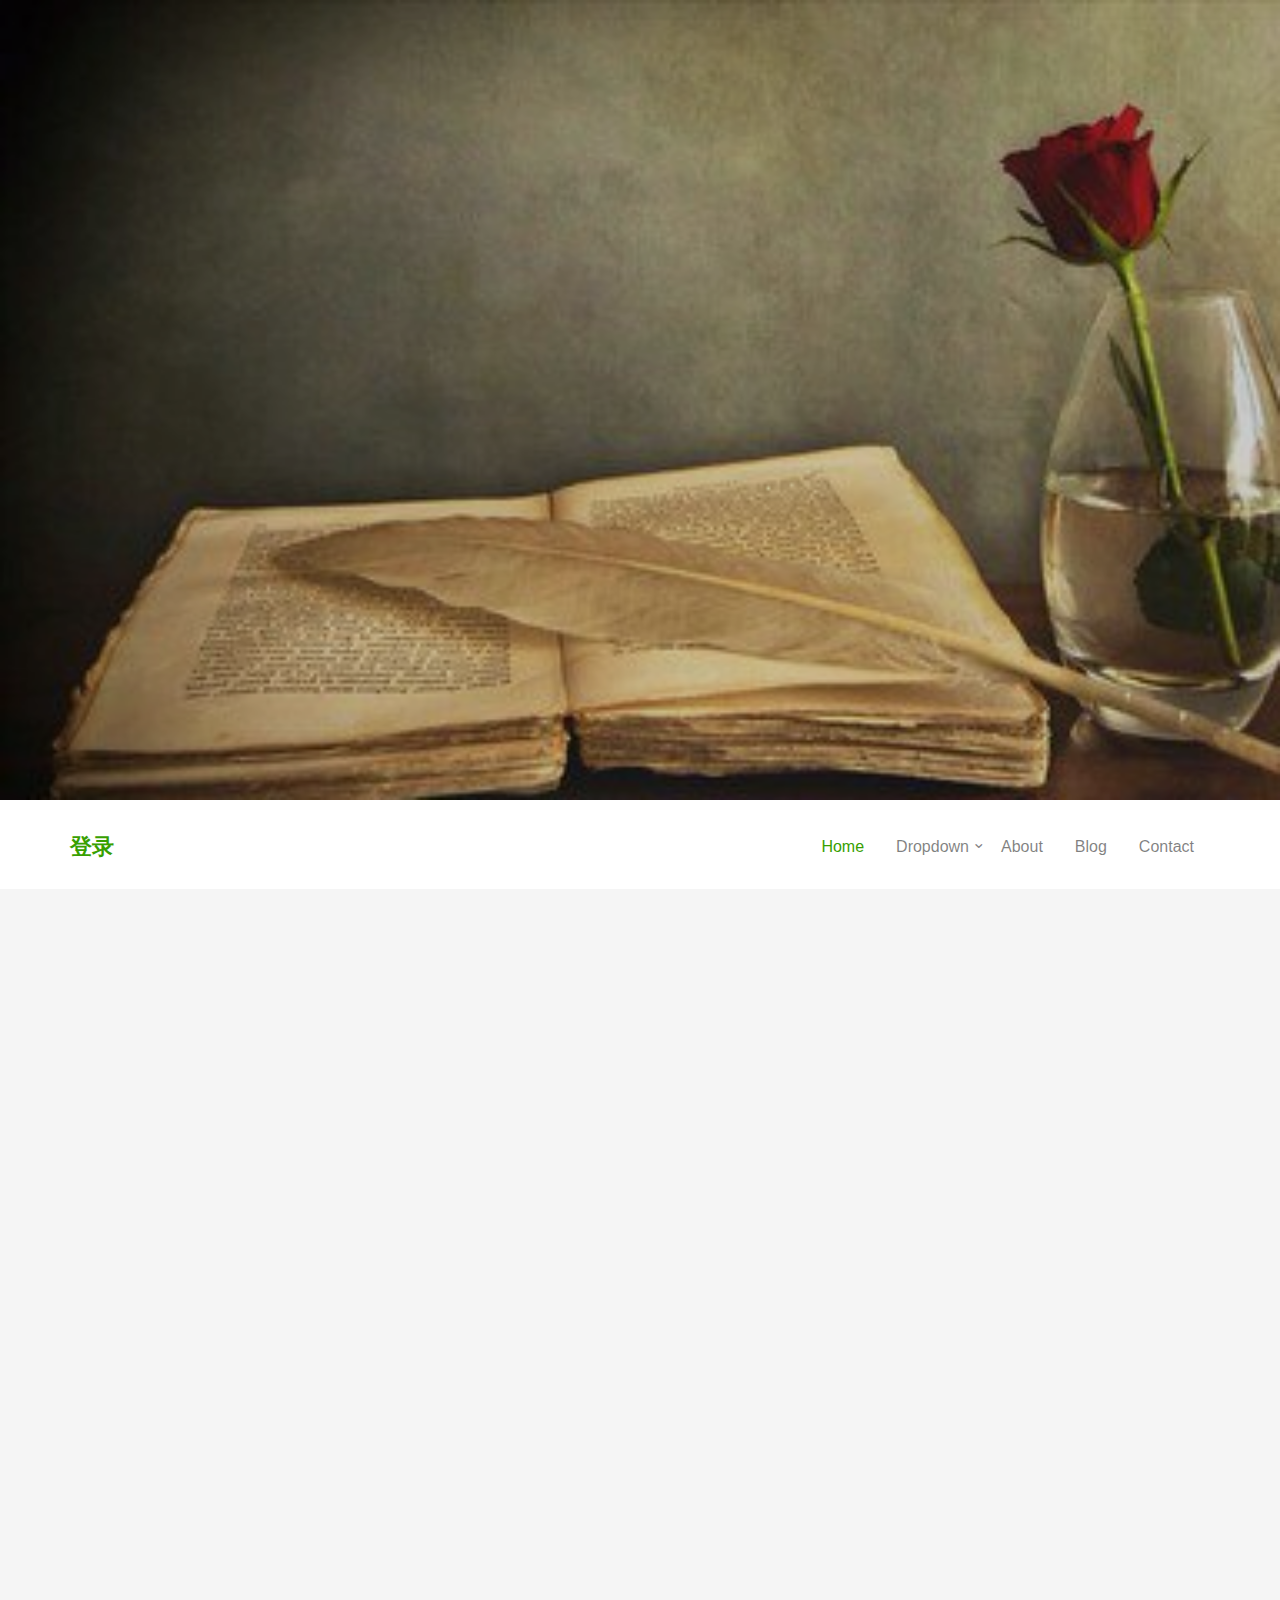
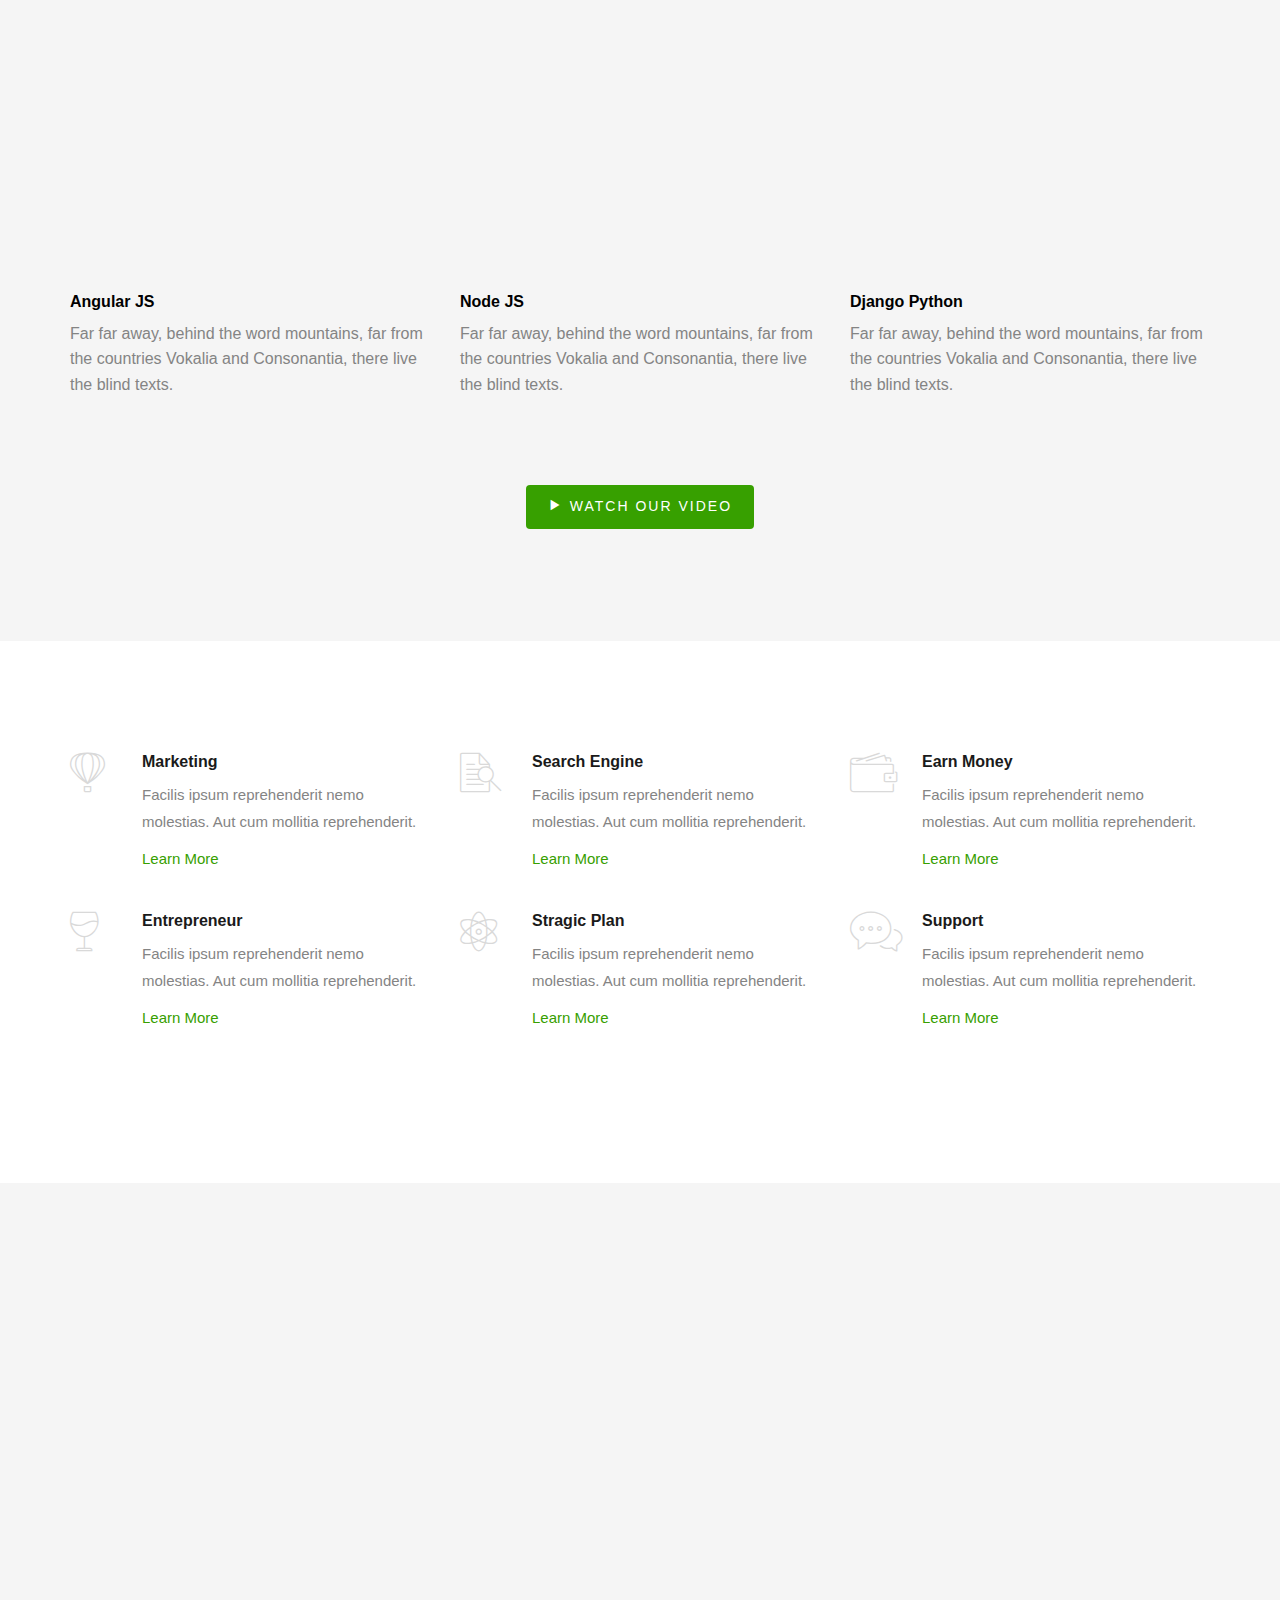
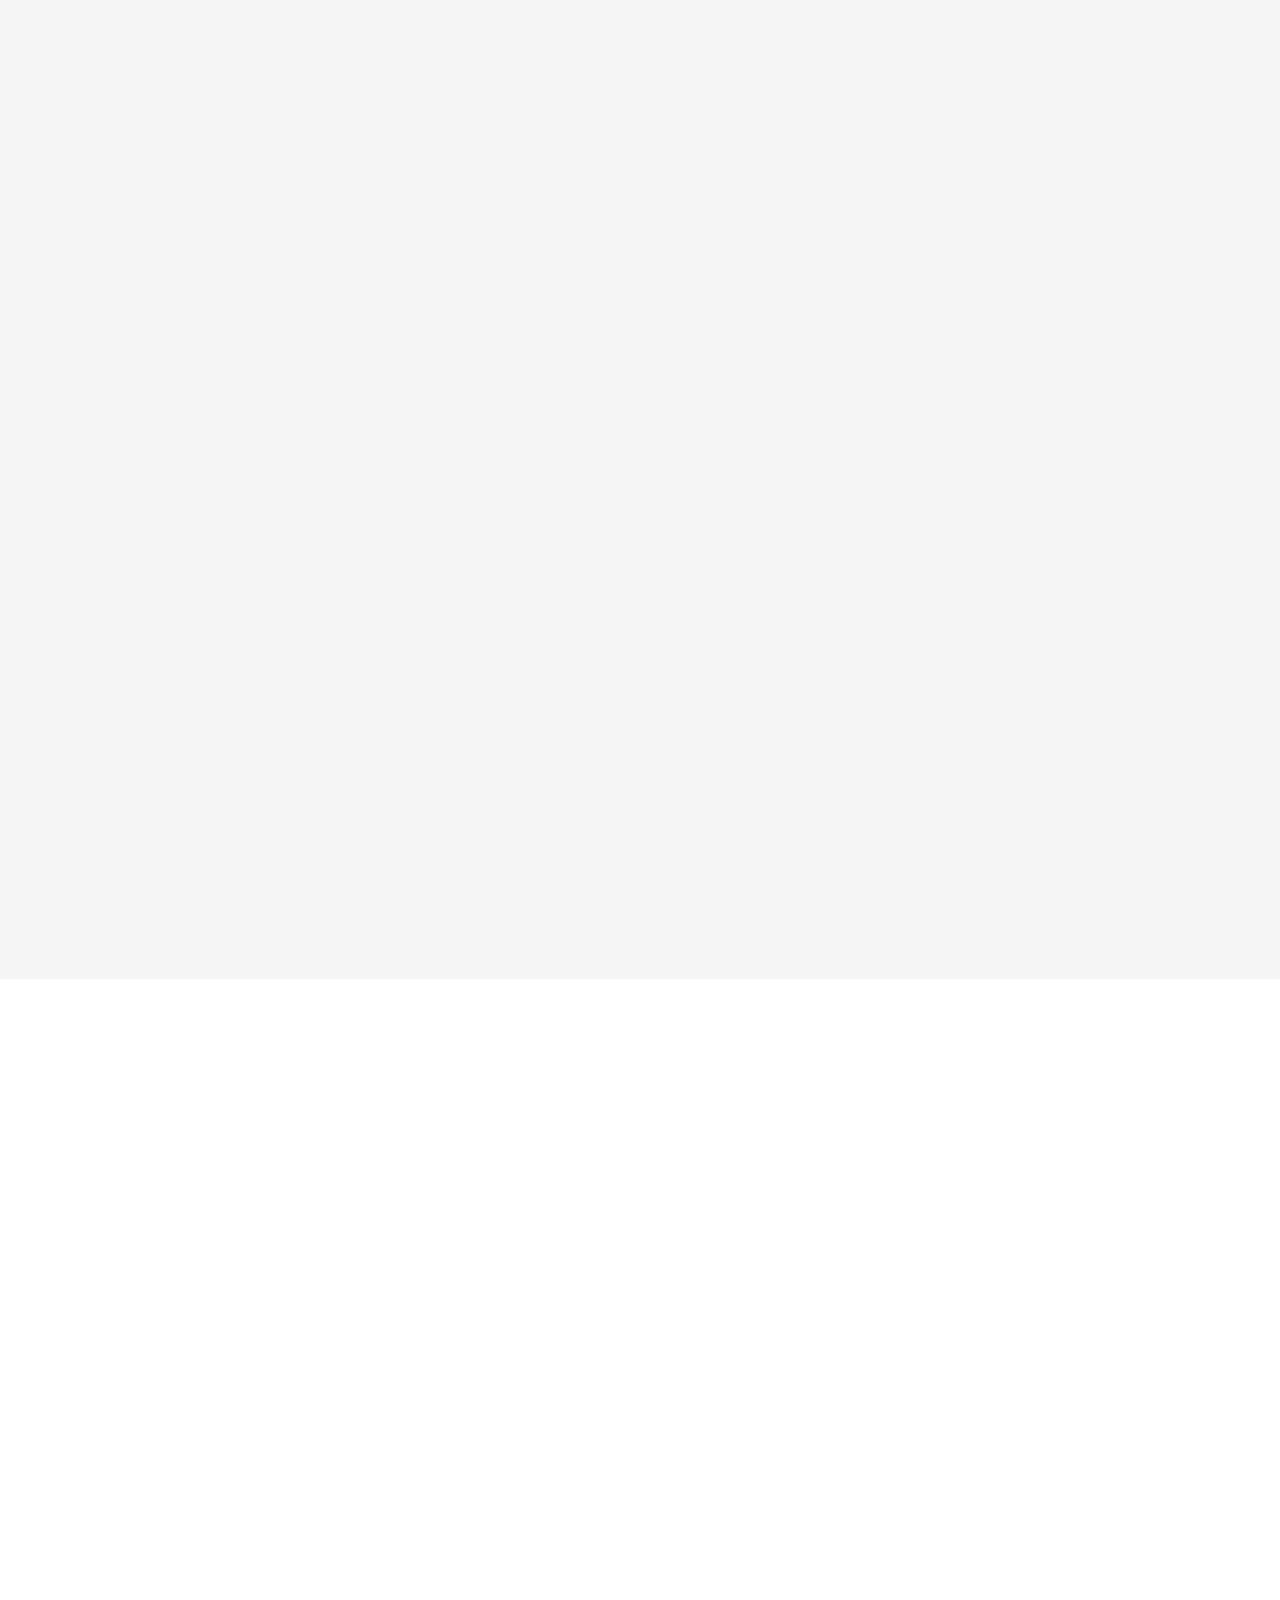
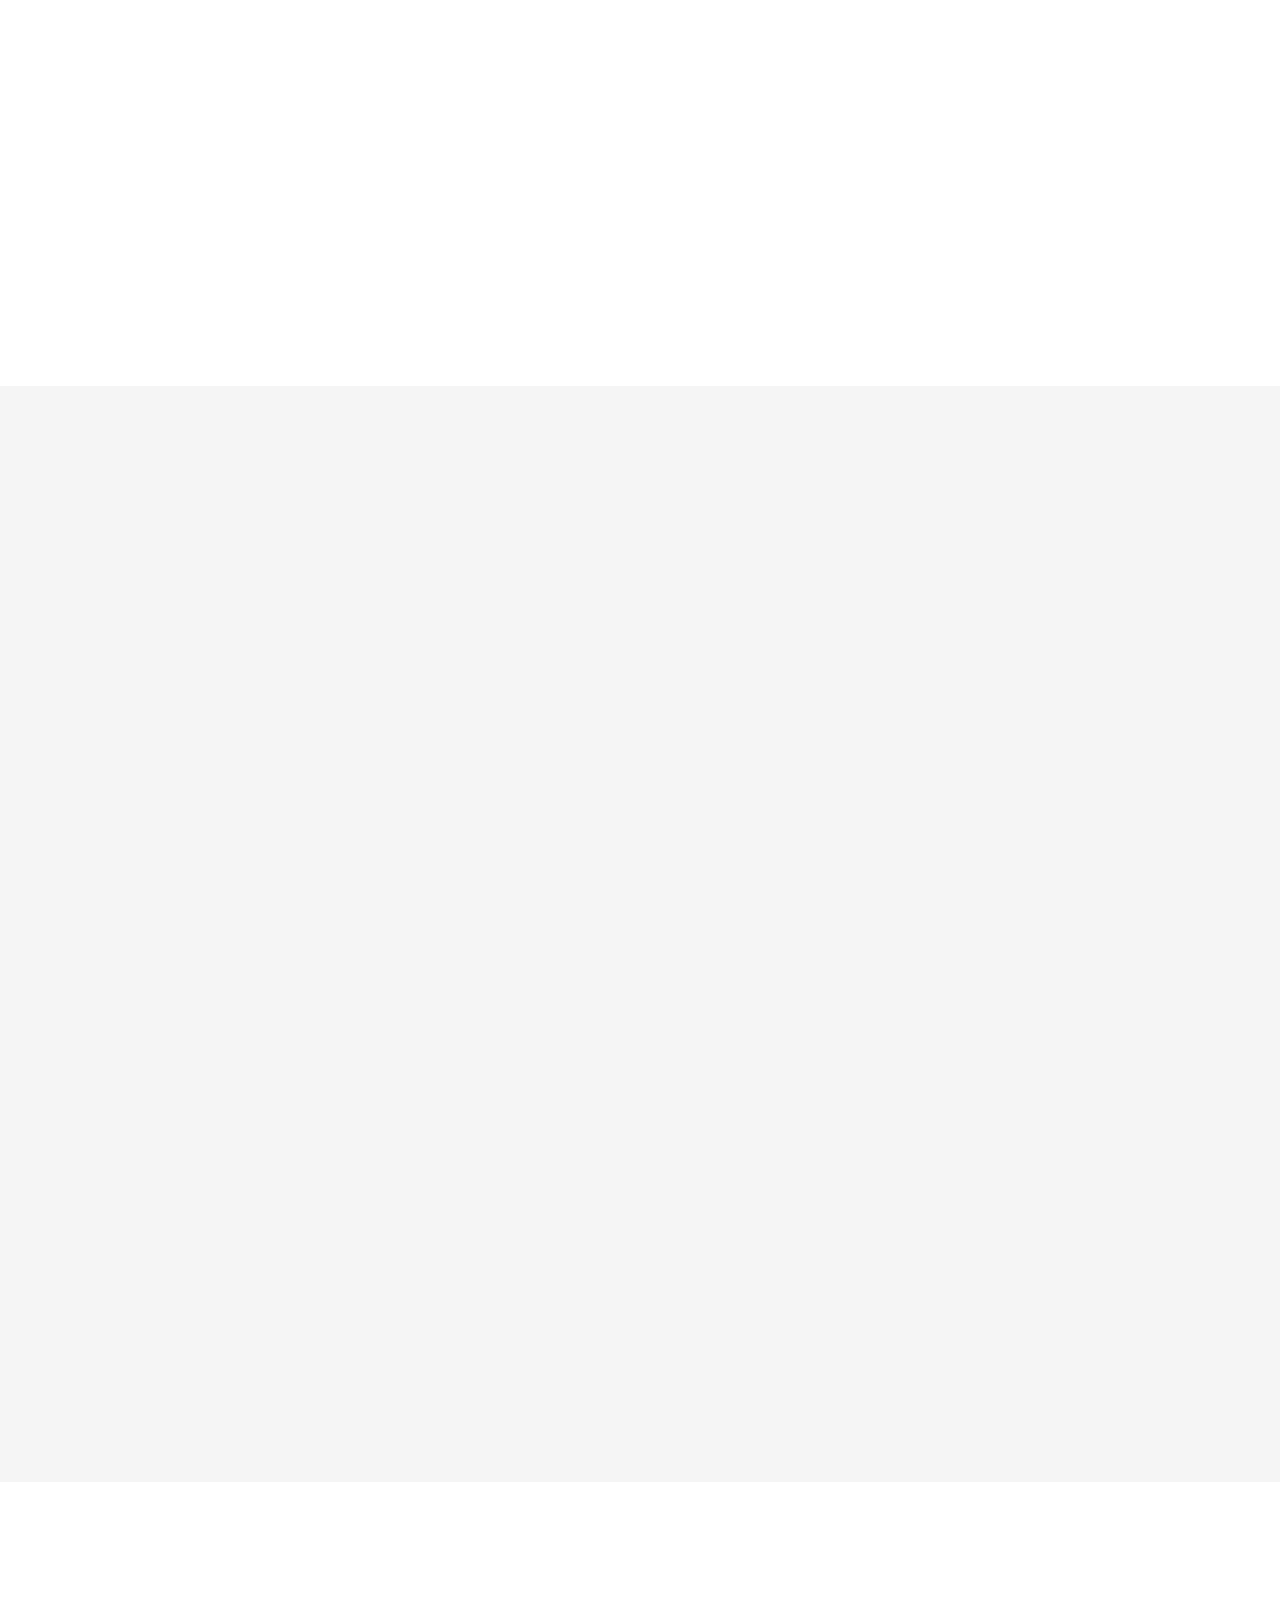
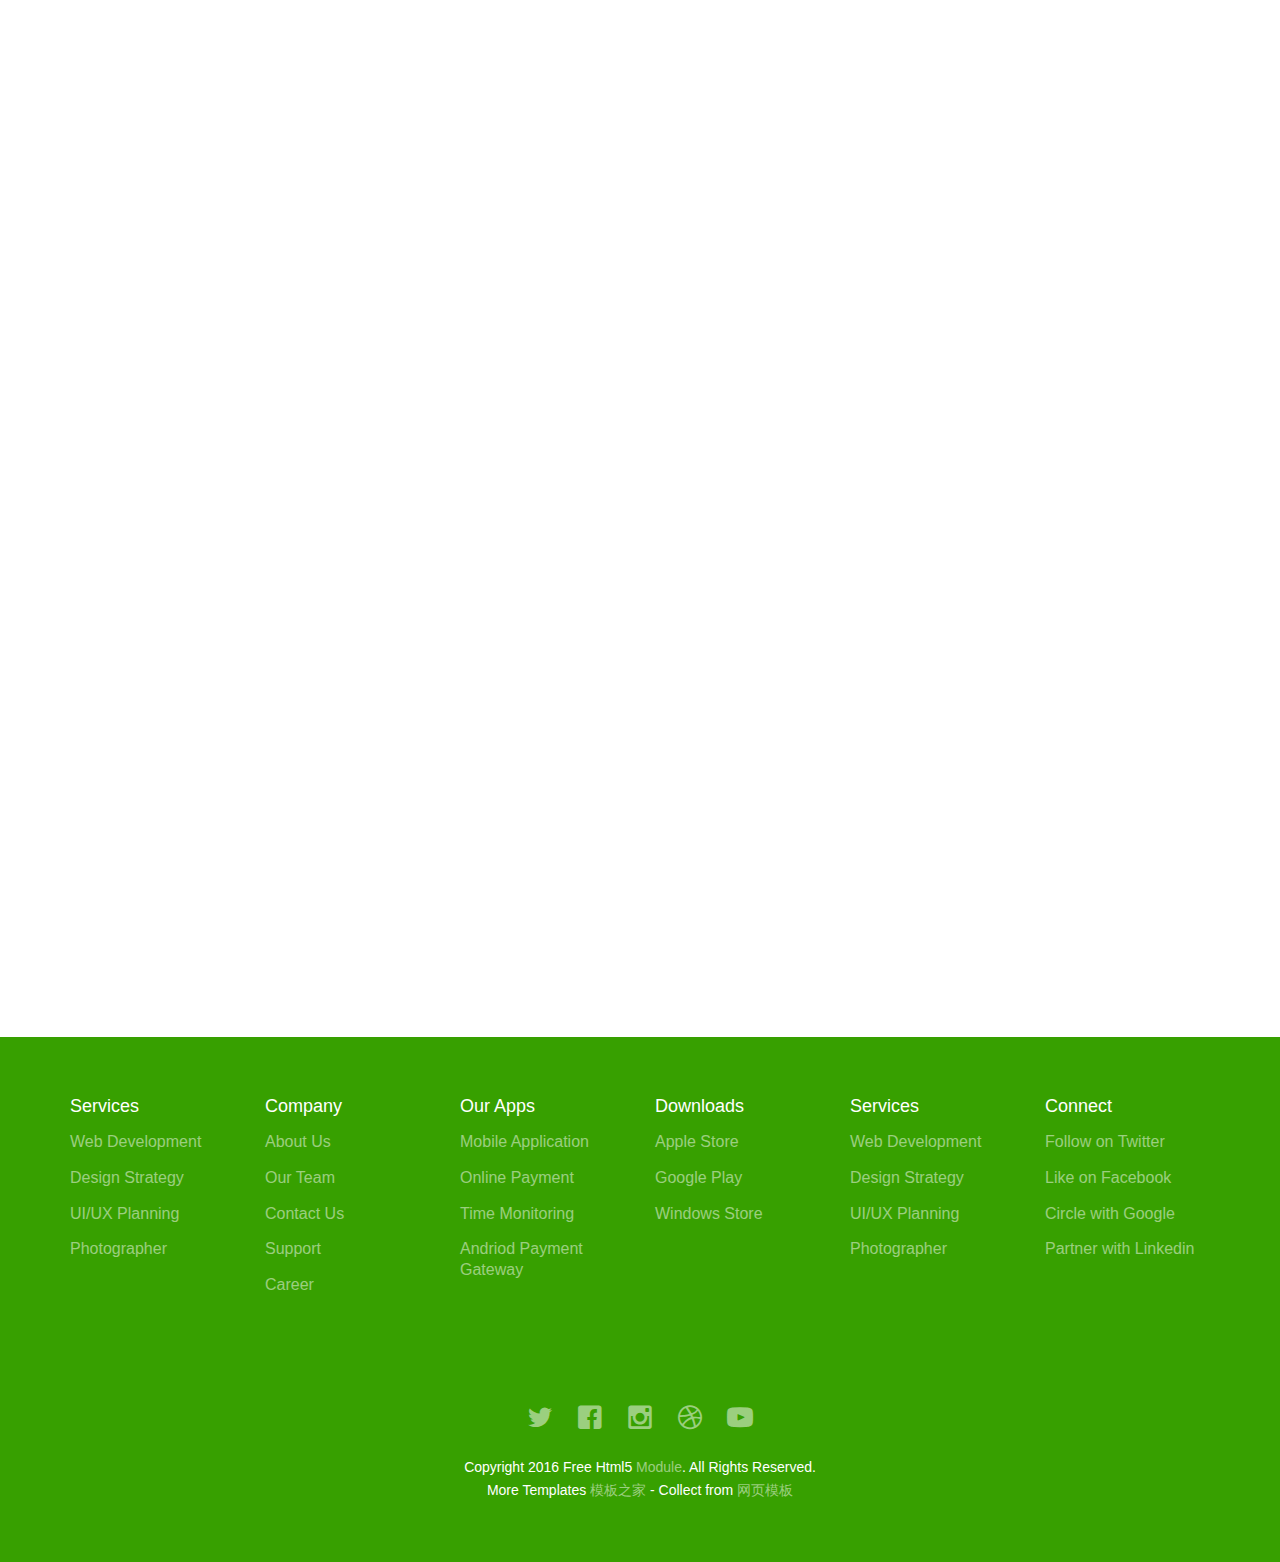
<file: index.html>
<!DOCTYPE html>
<!--[if lt IE 7]>      <html class="no-js lt-ie9 lt-ie8 lt-ie7"> <![endif]-->
<!--[if IE 7]>         <html class="no-js lt-ie9 lt-ie8"> <![endif]-->
<!--[if IE 8]>         <html class="no-js lt-ie9"> <![endif]-->
<!--[if gt IE 8]><!--> <html class="no-js"> <!--<![endif]-->
	<head>
	<meta charset="utf-8">
	<meta http-equiv="X-UA-Compatible" content="IE=edge">
	<title>Booker</title>
	<meta name="viewport" content="width=device-width, initial-scale=1">
	<meta name="description" content="Free HTML5 Template by FREEHTML5.CO" />
	<meta name="keywords" content="free html5, free template, free bootstrap, html5, css3, mobile first, responsive" />
	

  

  	<!-- Facebook and Twitter integration -->
	<meta property="og:title" content=""/>
	<meta property="og:image" content=""/>
	<meta property="og:url" content=""/>
	<meta property="og:site_name" content=""/>
	<meta property="og:description" content=""/>
	<meta name="twitter:title" content="" />
	<meta name="twitter:image" content="" />
	<meta name="twitter:url" content="" />
	<meta name="twitter:card" content="" />

	<!-- Place favicon.ico and apple-touch-icon.png in the root directory -->
	<link rel="shortcut icon" href="favicon.ico">

	<!-- <link href='https://fonts.googleapis.com/css?family=Open+Sans:400,700,300' rel='stylesheet' type='text/css'> -->
	
	<!-- Animate.css -->
	<link rel="stylesheet" href="css/animate.css">
	<!-- Icomoon Icon Fonts-->
	<link rel="stylesheet" href="css/icomoon.css">
	<!-- Bootstrap  -->
	<link rel="stylesheet" href="css/bootstrap.css">
	<!-- Superfish -->
	<link rel="stylesheet" href="css/superfish.css">
	<!-- Magnific Popup -->
	<link rel="stylesheet" href="css/magnific-popup.css">
	
	<link rel="stylesheet" href="css/style.css">


	<!-- Modernizr JS -->
	<script src="js/modernizr-2.6.2.min.js"></script>
	<!-- FOR IE9 below -->
	<!--[if lt IE 9]>
	<script src="js/respond.min.js"></script>
	<![endif]-->

	</head>
	<body>
		<div id="fh5co-wrapper">
		<div id="fh5co-page">
	
		<div class="fh5co-hero">
			<div class="fh5co-overlay"></div>
			<div class="fh5co-cover text-center" data-stellar-background-ratio="0.5" style="background-image: url(images/3.jpg);">
				<div class="desc">
					<div class="container">
						<div class="col-md-10 col-md-offset-1">
							<a href="index.html" id="main-logo"></a>
							<div class="animate-box">
								<!--<h2  id="shouyeyu">hello word!</h2>-->
                                <span id="hello"><span id="h">h</span>
                                <span id="e">e</span>
                                <span id="l">l</span>
                                <span id="l1">l</span>
                                <span id="o">o</span>
                                <span id="">&nbsp;</span>
                                <span id="w">B</span>
                                <span id="o">o</span>
                                <span id="r">o</span>
                                <span id="k">k</span>
                                <span id="e">e</span><span id="r">r</span></span>
                                <p></p>
                                <div class="view bind-login">
<form>
<div class="input-wrapper">
<input   class="shuru" type="text" name="account" class="account" aria-label="手机号或邮箱"   placeholder="手机号或邮箱" required >
</div>
<div class="input-wrapper toggle-password">
<input class="shuru" type="password" name="password" aria-label="密码" placeholder="密码" required>
<span class="z-ico-show-password"></span>
</div>
<div class="actions">
<!--<button class="unable-login" type="button">无法登录？</button>
<button class="submit blue-button">绑定并登录</button>-->
</div>
</form>
</div>
								<!--<p>HandCrafted by biubiubiu</p>-->
								<p><br><br><br><br><a class="btn btn-primary btn-lg" href="#">登陆</a>&nbsp;<a class="btn btn-primary btn-lg" href="#">注册</a></p>
							</div>
						</div>
					</div>
				</div>
			</div>

		</div>

		<header id="fh5co-header-section" class="sticky-banner">
			<div class="container">
				<div class="nav-header">
					<a href="#" class="js-fh5co-nav-toggle fh5co-nav-toggle dark"><i></i></a>
					<h1 id="fh5co-logo"><a href="index.html">登录</a></h1>
					<!-- START #fh5co-menu-wrap -->
					<nav id="fh5co-menu-wrap" role="navigation">
						<ul class="sf-menu" id="fh5co-primary-menu">
							<li class="active"><a href="index.html">Home</a></li>
							<li>
								<a href="#" class="fh5co-sub-ddown">Dropdown</a>
								<ul class="fh5co-sub-menu">
									<li><a href="#">Web Design</a></li>
									<li><a href="#">CSS3 &amp; HTML5</a></li>
									<li><a href="#">Angular JS</a></li>
									<li><a href="#">Node JS</a></li>
									<li><a href="#">Django &amp; Python</a></li>
								</ul>
							</li>
							<li><a href="about.html">About</a></li>
							<li><a href="blog.html">Blog</a></li>
							<li><a href="contact.html">Contact</a></li>
						</ul>
					</nav>
				</div>
			</div>
		</header>

		<!-- end:header-top -->


		<div id="fh5co-feature-product" class="fh5co-section-gray">
			<div class="container">
				<div class="row">
					<div class="col-md-8 col-md-offset-2 text-center heading-section animate-box">
						<h3>Business to the next level</h3>
						<p>Far far away, behind the word mountains, far from the countries Vokalia and Consonantia, there live the blind texts.</p>
					</div>
				</div>

				<div class="row row-bottom-padded-md">
					<div class="col-md-12 text-center animate-box">
						<p><img src="images/cover_bg_1.jpg" alt="Free HTML5 Bootstrap Template" class="img-responsive img-rounded"></p>
					</div>
					
				</div>
				<div class="row row-bottom-padded-md">
					<div class="col-md-4">
						<div class="feature-text">
							<h3>Angular JS</h3>
							<p>Far far away, behind the word mountains, far from the countries Vokalia and Consonantia, there live the blind texts.</p>
						</div>
					</div>
					<div class="col-md-4">
						<div class="feature-text">
							<h3>Node JS</h3>
							<p>Far far away, behind the word mountains, far from the countries Vokalia and Consonantia, there live the blind texts.</p>
						</div>
					</div>
					<div class="col-md-4">
						<div class="feature-text">
							<h3>Django Python</h3>
							<p>Far far away, behind the word mountains, far from the countries Vokalia and Consonantia, there live the blind texts.</p>
						</div>
					</div>
				</div>
				
				<div class="row">
					<div class="col-md-12 text-center">
						<a href="https://vimeo.com/channels/staffpicks/93951774" class="link-watch popup-vimeo btn btn-primary"><i class="icon-play3"></i> Watch our video</a>
					</div>
				</div>
				
			</div>
		</div>

		<div id="fh5co-features">
			<div class="container">
				<div class="row">
					<div class="col-md-4">

						<div class="feature-left">
							<span class="icon">
								<i class="icon-hotairballoon"></i>
							</span>
							<div class="feature-copy">
								<h3>Marketing</h3>
								<p>Facilis ipsum reprehenderit nemo molestias. Aut cum mollitia reprehenderit.</p>
								<p><a href="#">Learn More</a></p>
							</div>
						</div>

					</div>

					<div class="col-md-4">
						<div class="feature-left">
							<span class="icon">
								<i class="icon-search"></i>
							</span>
							<div class="feature-copy">
								<h3>Search Engine</h3>
								<p>Facilis ipsum reprehenderit nemo molestias. Aut cum mollitia reprehenderit.</p>
								<p><a href="#">Learn More</a></p>
							</div>
						</div>

					</div>
					<div class="col-md-4">
						<div class="feature-left">
							<span class="icon">
								<i class="icon-wallet"></i>
							</span>
							<div class="feature-copy">
								<h3>Earn Money</h3>
								<p>Facilis ipsum reprehenderit nemo molestias. Aut cum mollitia reprehenderit.</p>
								<p><a href="#">Learn More</a></p>
							</div>
						</div>
					</div>
				</div>


				<div class="row">
					<div class="col-md-4">

						<div class="feature-left">
							<span class="icon">
								<i class="icon-wine"></i>
							</span>
							<div class="feature-copy">
								<h3>Entrepreneur</h3>
								<p>Facilis ipsum reprehenderit nemo molestias. Aut cum mollitia reprehenderit.</p>
								<p><a href="#">Learn More</a></p>
							</div>
						</div>

					</div>

					<div class="col-md-4">
						<div class="feature-left">
							<span class="icon">
								<i class="icon-genius"></i>
							</span>
							<div class="feature-copy">
								<h3>Stragic Plan</h3>
								<p>Facilis ipsum reprehenderit nemo molestias. Aut cum mollitia reprehenderit.</p>
								<p><a href="#">Learn More</a></p>
							</div>
						</div>

					</div>
					<div class="col-md-4">
						<div class="feature-left">
							<span class="icon">
								<i class="icon-chat"></i>
							</span>
							<div class="feature-copy">
								<h3>Support</h3>
								<p>Facilis ipsum reprehenderit nemo molestias. Aut cum mollitia reprehenderit.</p>
								<p><a href="#">Learn More</a></p>
							</div>
						</div>
					</div>
				</div>
			</div>
		</div>
        <div class="copyrights">Collect from <a href="http://www.cssmoban.com/"  title="网站模板">网站模板</a></div>

		
		<div id="fh5co-portfolio" class="fh5co-section-gray">
			<div class="container">

				<div class="row">
					<div class="col-md-8 col-md-offset-2 text-center heading-section animate-box">
						<h3>Our Gallery</h3>
						<p>Lorem ipsum dolor sit amet, consectetur adipisicing elit. Velit est facilis maiores, perspiciatis accusamus asperiores sint consequuntur debitis.</p>
					</div>
				</div>

				
				<div class="row row-bottom-padded-md">
					<div class="col-md-12">
						<ul id="fh5co-portfolio-list">

							<li class="two-third animate-box" data-animate-effect="fadeIn" style="background-image: url(images/cover_bg_2.jpg); ">
								<a href="#" class="color-3">
									<div class="case-studies-summary">
										<span>Creative</span>
										<h2>Wak in the wooden street</h2>
									</div>
								</a>
							</li>
						
							<li class="one-third animate-box" data-animate-effect="fadeIn" style="background-image: url(images/cover_bg_3.jpg); ">
								<a href="#" class="color-4">
									<div class="case-studies-summary">
										<span>Design</span>
										<h2>Present your product</h2>
									</div>
								</a>
							</li>

							<li class="one-third animate-box" data-animate-effect="fadeIn" style="background-image: url(images/cover_bg_1.jpg); "> 
								<a href="#" class="color-5">
									<div class="case-studies-summary">
										<span>Photo</span>
										<h2>See the horizon</h2>
									</div>
								</a>
							</li>
							<li class="two-third animate-box" data-animate-effect="fadeIn" style="background-image: url(images/blog-1.jpg); ">
								<a href="#" class="color-6">
									<div class="case-studies-summary">
										<span>Love</span>
										<h2>Spend time with your partner</h2>
									</div>
								</a>
							</li>
						</ul>		
					</div>
				</div>

				<div class="row">
					<div class="col-md-4 col-md-offset-4 text-center animate-box">
						<a href="#" class="btn btn-primary btn-lg">See Gallery</a>
					</div>
				</div>

				
			</div>
		</div>
		

		
		<div class="fh5co-content-section">
			<div class="container">
				<div class="row row-bottom-padded-md">
					<div class="col-md-8 col-md-offset-2 text-center heading-section animate-box">
						<h3>Our Team</h3>
						<p>Lorem ipsum dolor sit amet, consectetur adipisicing elit. Velit est facilis maiores, perspiciatis accusamus asperiores sint consequuntur debitis.</p>
					</div>
				</div>
			</div>
			<div class="container">

				<div class="row">
					<div class="col-md-4">
						<div class="fh5co-team text-center animate-box">
							<figure>
								<img src="images/person_1.jpg" alt="user">
							</figure>
							<p>Jean Doe, XYZ Co. <br> <span class="text-mute">Designer</span></p>
							<blockquote>
								<p>Far far away, behind the word mountains, far from the countries Vokalia and Consonantia, there live the blind texts. Far far away, behind the word mountains, far from the countries Vokalia and Consonantia, there live the blind texts.</p>
							</blockquote>
							

						</div>
					</div>
					<div class="col-md-4">
						<div class="fh5co-team text-center animate-box">
							<figure>
								<img src="images/person_2.jpg" alt="user">
							</figure>
							<p>Jean Doe, XYZ Co. <br> <span class="text-mute">Developer</span></p>
							<blockquote>
								<p>Far far away, behind the word mountains, far from the countries Vokalia and Consonantia, there live the blind texts. Far far away, behind the word mountains, far from the countries Vokalia and Consonantia, there live the blind texts.</p>
							</blockquote>
							
						</div>
					</div>
					<div class="col-md-4">
						<div class="fh5co-team text-center animate-box">
							<figure>
								<img src="images/person_3.jpg" alt="user">
							</figure>
							<p>Jean Doe, XYZ Co. <br> <span class="text-mute">Photographer</span></p>
							<blockquote>
								<p>Far far away, behind the word mountains, far from the countries Vokalia and Consonantia, there live the blind texts. Far far away, behind the word mountains, far from the countries Vokalia and Consonantia, there live the blind texts.</p>
							</blockquote>
							
						</div>
					</div>
				</div>
			</div>
		</div>
		<!-- fh5co-content-section -->

		<div id="fh5co-services-section" class="fh5co-section-gray">
			<div class="container">
				<div class="row">
					<div class="col-md-8 col-md-offset-2 text-center heading-section animate-box">
						<h3>Our Experties</h3>
						<p>Lorem ipsum dolor sit amet, consectetur adipisicing elit. Velit est facilis maiores, perspiciatis accusamus asperiores sint consequuntur debitis.</p>
					</div>
				</div>
			</div>
			<div class="container">
				<div class="row text-center">
					<div class="col-md-4 col-sm-4">
						<div class="service animate-box">
							<span><i class="icon-beaker"></i></span>
							<h3>Web Design</h3>
							<p>Far far away, behind the word mountains, far from the countries Vokalia and Consonantia, there live the blind texts.</p>
						</div>
					</div>
					<div class="col-md-4 col-sm-4">
						<div class="service animate-box">
							<span><i class="icon-heart"></i></span>
							<h3>Design Passion</h3>
							<p>Far far away, behind the word mountains, far from the countries Vokalia and Consonantia, there live the blind texts.</p>
						</div>
					</div>
					<div class="col-md-4 col-sm-4">
						<div class="service animate-box">
							<span><i class="icon-upload"></i></span>
							<h3>Upload Files</h3>
							<p>Far far away, behind the word mountains, far from the countries Vokalia and Consonantia, there live the blind texts.</p>
						</div>
					</div>
					<div class="col-md-4 col-sm-4">
						<div class="service animate-box">
							<span><i class="icon-globe"></i></span>
							<h3>Web Design</h3>
							<p>Far far away, behind the word mountains, far from the countries Vokalia and Consonantia, there live the blind texts.</p>
						</div>
					</div>
					<div class="col-md-4 col-sm-4">
						<div class="service animate-box">
							<span><i class="icon-bike"></i></span>
							<h3>UI/UX Design</h3>
							<p>Far far away, behind the word mountains, far from the countries Vokalia and Consonantia, there live the blind texts.</p>
						</div>
					</div>
					<div class="col-md-4 col-sm-4">
						<div class="service animate-box">
							<span><i class="icon-cloud"></i></span>
							<h3>Lightning Cloud Server</h3>
							<p>Far far away, behind the word mountains, far from the countries Vokalia and Consonantia, there live the blind texts.</p>
						</div>
					</div>
				</div>
			</div>
		</div>

		<!-- END What we do -->


		<div id="fh5co-blog-section">
			<div class="container">
				<div class="row">
					<div class="col-md-8 col-md-offset-2 text-center heading-section animate-box">
						<h3>Recent From Blog</h3>
						<p>Lorem ipsum dolor sit amet, consectetur adipisicing elit. Velit est facilis maiores, perspiciatis accusamus asperiores sint consequuntur debitis.</p>
					</div>
				</div>
			</div>
			<div class="container">
				<div class="row row-bottom-padded-md">
					<div class="col-lg-4 col-md-4 col-sm-6">
						<div class="fh5co-blog animate-box">
							<a href="#"><img class="img-responsive" src="images/cover_bg_1.jpg" alt=""></a>
							<div class="blog-text">
								<div class="prod-title">
									<h3><a href=""#>Web Design for the Future</a></h3>
									<span class="posted_by">Sep. 15th</span>
									<span class="comment"><a href="">21<i class="icon-bubble2"></i></a></span>
									<p>Far far away, behind the word mountains, far from the countries Vokalia and Consonantia, there live the blind texts.</p>
									<p><a href="#">Learn More...</a></p>
								</div>
							</div> 
						</div>
					</div>
					<div class="col-lg-4 col-md-4 col-sm-6">
						<div class="fh5co-blog animate-box">
							<a href="#"><img class="img-responsive" src="images/cover_bg_2.jpg" alt=""></a>
							<div class="blog-text">
								<div class="prod-title">
									<h3><a href=""#>Web Design for the Future</a></h3>
									<span class="posted_by">Sep. 15th</span>
									<span class="comment"><a href="">21<i class="icon-bubble2"></i></a></span>
									<p>Far far away, behind the word mountains, far from the countries Vokalia and Consonantia, there live the blind texts.</p>
									<p><a href="#">Learn More...</a></p>
								</div>
							</div> 
						</div>
					</div>
					<div class="clearfix visible-sm-block"></div>
					<div class="col-lg-4 col-md-4 col-sm-6">
						<div class="fh5co-blog animate-box">
							<a href="#"><img class="img-responsive" src="images/cover_bg_3.jpg" alt=""></a>
							<div class="blog-text">
								<div class="prod-title">
									<h3><a href=""#>Web Design for the Future</a></h3>
									<span class="posted_by">Sep. 15th</span>
									<span class="comment"><a href="">21<i class="icon-bubble2"></i></a></span>
									<p>Far far away, behind the word mountains, far from the countries Vokalia and Consonantia, there live the blind texts.</p>
									<p><a href="#">Learn More...</a></p>
								</div>
							</div> 
						</div>
					</div>
					<div class="clearfix visible-md-block"></div>
				</div>

				<div class="row">
					<div class="col-md-4 col-md-offset-4 text-center animate-box">
						<a href="#" class="btn btn-primary btn-lg">Our Blog</a>
					</div>
				</div>

			</div>
		</div>
		<!-- fh5co-blog-section -->
		<footer>
			<div id="footer">
				<div class="container">
					<div class="row row-bottom-padded-md">
						<div class="col-md-2 col-sm-2 col-xs-12 fh5co-footer-link">
							<h3>Services</h3>
							<ul>
								<li><a href="#">Web Development</a></li>
								<li><a href="#">Design Strategy</a></li>
								<li><a href="#">UI/UX Planning</a></li>
								<li><a href="#">Photographer</a></li>
							</ul>
						</div>
						<div class="col-md-2 col-sm-2 col-xs-12 fh5co-footer-link">
							<h3>Company</h3>
							<ul>
								<li><a href="#">About Us</a></li>
								<li><a href="#">Our Team</a></li>
								<li><a href="#">Contact Us</a></li>
								<li><a href="#">Support</a></li>
								<li><a href="#">Career</a></li>
							</ul>
						</div>
						<div class="col-md-2 col-sm-2 col-xs-12 fh5co-footer-link">
							<h3>Our Apps</h3>
							<ul>
								<li><a href="#">Mobile Application</a></li>
								<li><a href="#">Online Payment</a></li>
								<li><a href="#">Time Monitoring</a></li>
								<li><a href="#">Andriod Payment Gateway</a></li>
							</ul>
						</div>
						<div class="col-md-2 col-sm-2 col-xs-12 fh5co-footer-link">
							<h3>Downloads</h3>
							<ul>
								<li><a href="#">Apple Store</a></li>
								<li><a href="#">Google Play</a></li>
								<li><a href="#">Windows Store</a></li>
							</ul>
						</div>
						<div class="col-md-2 col-sm-2 col-xs-12 fh5co-footer-link">
							<h3>Services</h3>
							<ul>
								<li><a href="#">Web Development</a></li>
								<li><a href="#">Design Strategy</a></li>
								<li><a href="#">UI/UX Planning</a></li>
								<li><a href="#">Photographer</a></li>
							</ul>
						</div>
						<div class="col-md-2 col-sm-2 col-xs-12 fh5co-footer-link">
							<h3>Connect</h3>
							<ul>
								<li><a href="#">Follow on Twitter</a></li>
								<li><a href="#">Like on Facebook</a></li>
								<li><a href="#">Circle with Google</a></li>
								<li><a href="#">Partner with Linkedin</a></li>
							</ul>
						</div>
					</div>
					<div class="row">
						<div class="col-md-6 col-md-offset-3 text-center">
							<p class="fh5co-social-icons">
								<a href="#"><i class="icon-twitter2"></i></a>
								<a href="#"><i class="icon-facebook2"></i></a>
								<a href="#"><i class="icon-instagram"></i></a>
								<a href="#"><i class="icon-dribbble2"></i></a>
								<a href="#"><i class="icon-youtube"></i></a>
							</p>
							<p>Copyright 2016 Free Html5 <a href="#">Module</a>. All Rights Reserved. <br>More Templates <a href="http://www.cssmoban.com/" target="_blank" title="模板之家">模板之家</a> - Collect from <a href="http://www.cssmoban.com/" title="网页模板" target="_blank">网页模板</a></p>
						</div>
					</div>
				</div>
			</div>
		</footer>

	

	</div>
	<!-- END fh5co-page -->

	</div>
	<!-- END fh5co-wrapper -->

	<!-- jQuery -->


	<script src="js/jquery.min.js"></script>
	<!-- jQuery Easing -->
	<script src="js/jquery.easing.1.3.js"></script>
	<!-- Bootstrap -->
	<script src="js/bootstrap.min.js"></script>
	<!-- Waypoints -->
	<script src="js/jquery.waypoints.min.js"></script>
	<script src="js/sticky.js"></script>

	<!-- Stellar -->
	<script src="js/jquery.stellar.min.js"></script>
	<!-- Superfish -->
	<script src="js/hoverIntent.js"></script>
	<script src="js/superfish.js"></script>
	<!-- Magnific Popup -->
	<script src="js/jquery.magnific-popup.min.js"></script>
	<script src="js/magnific-popup-options.js"></script>
	
	<!-- Main JS -->
	<script src="js/main.js"></script>

	</body>
</html>
</file>
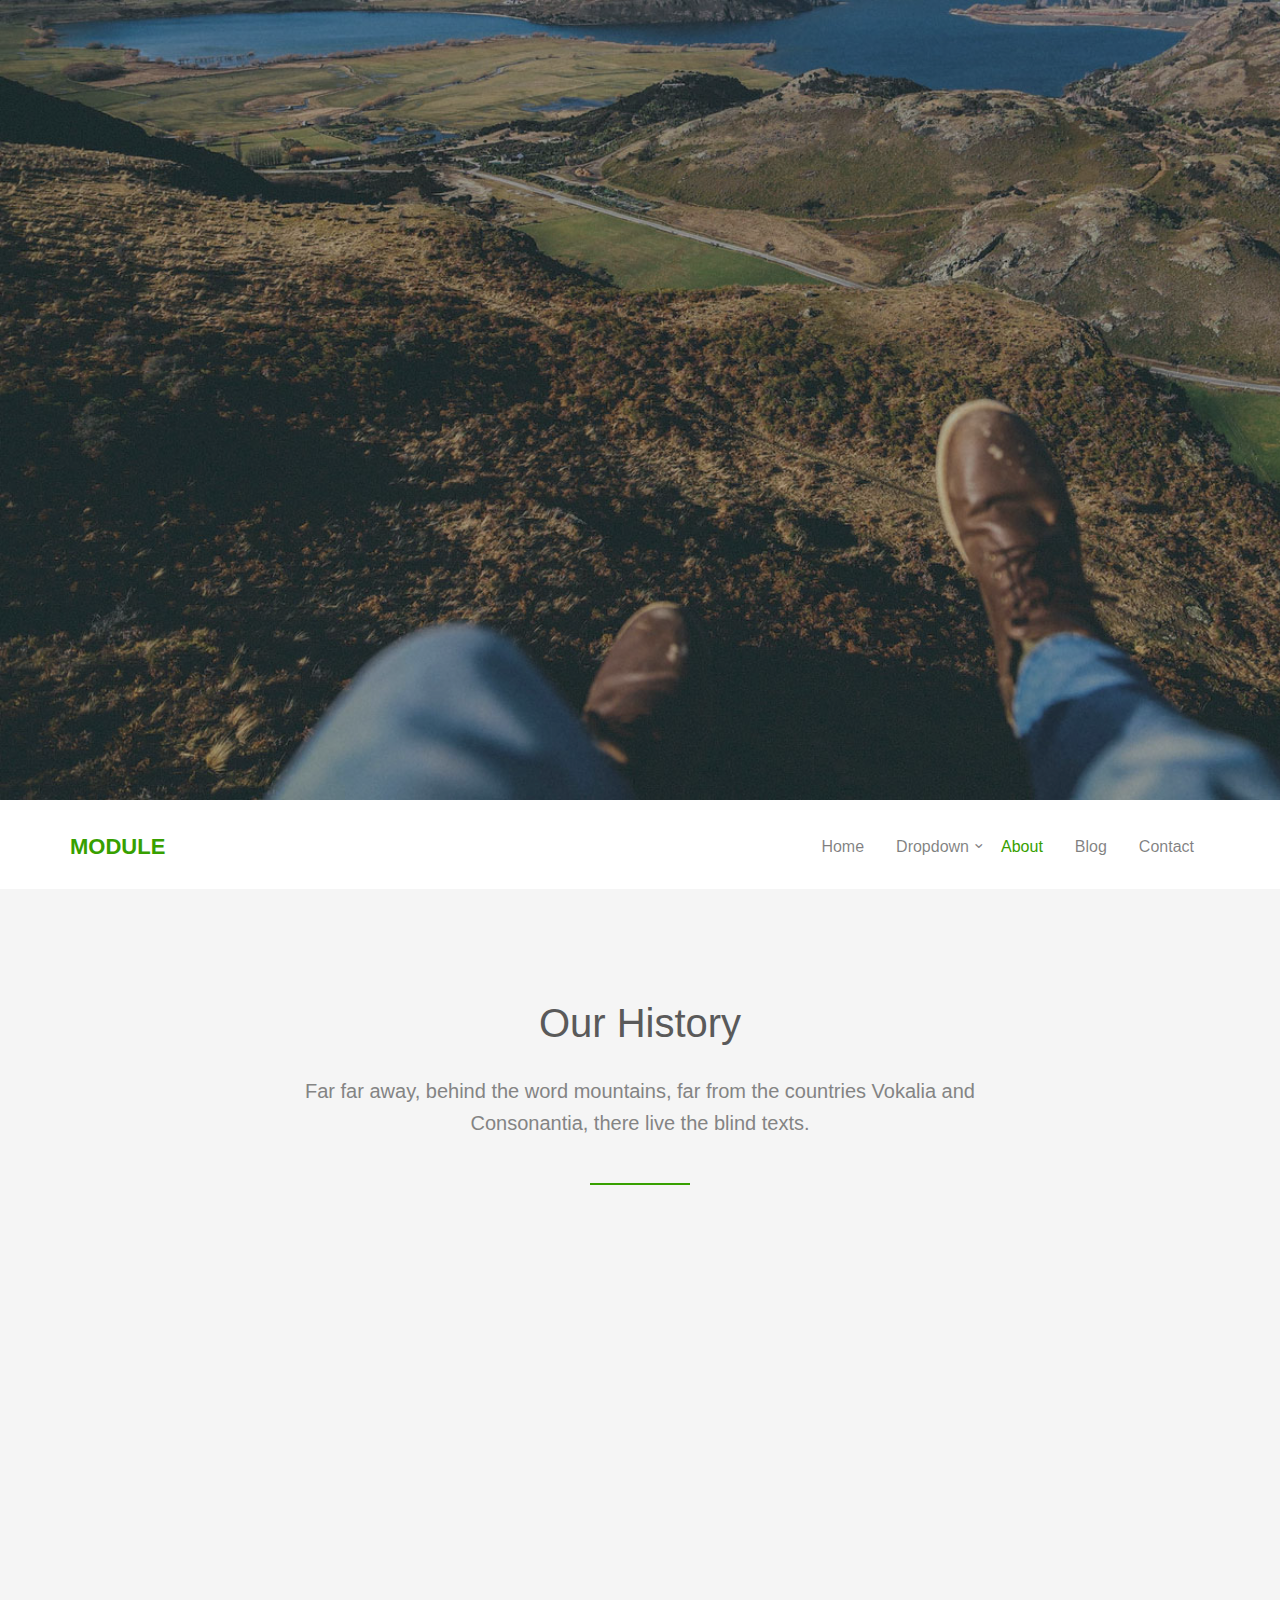
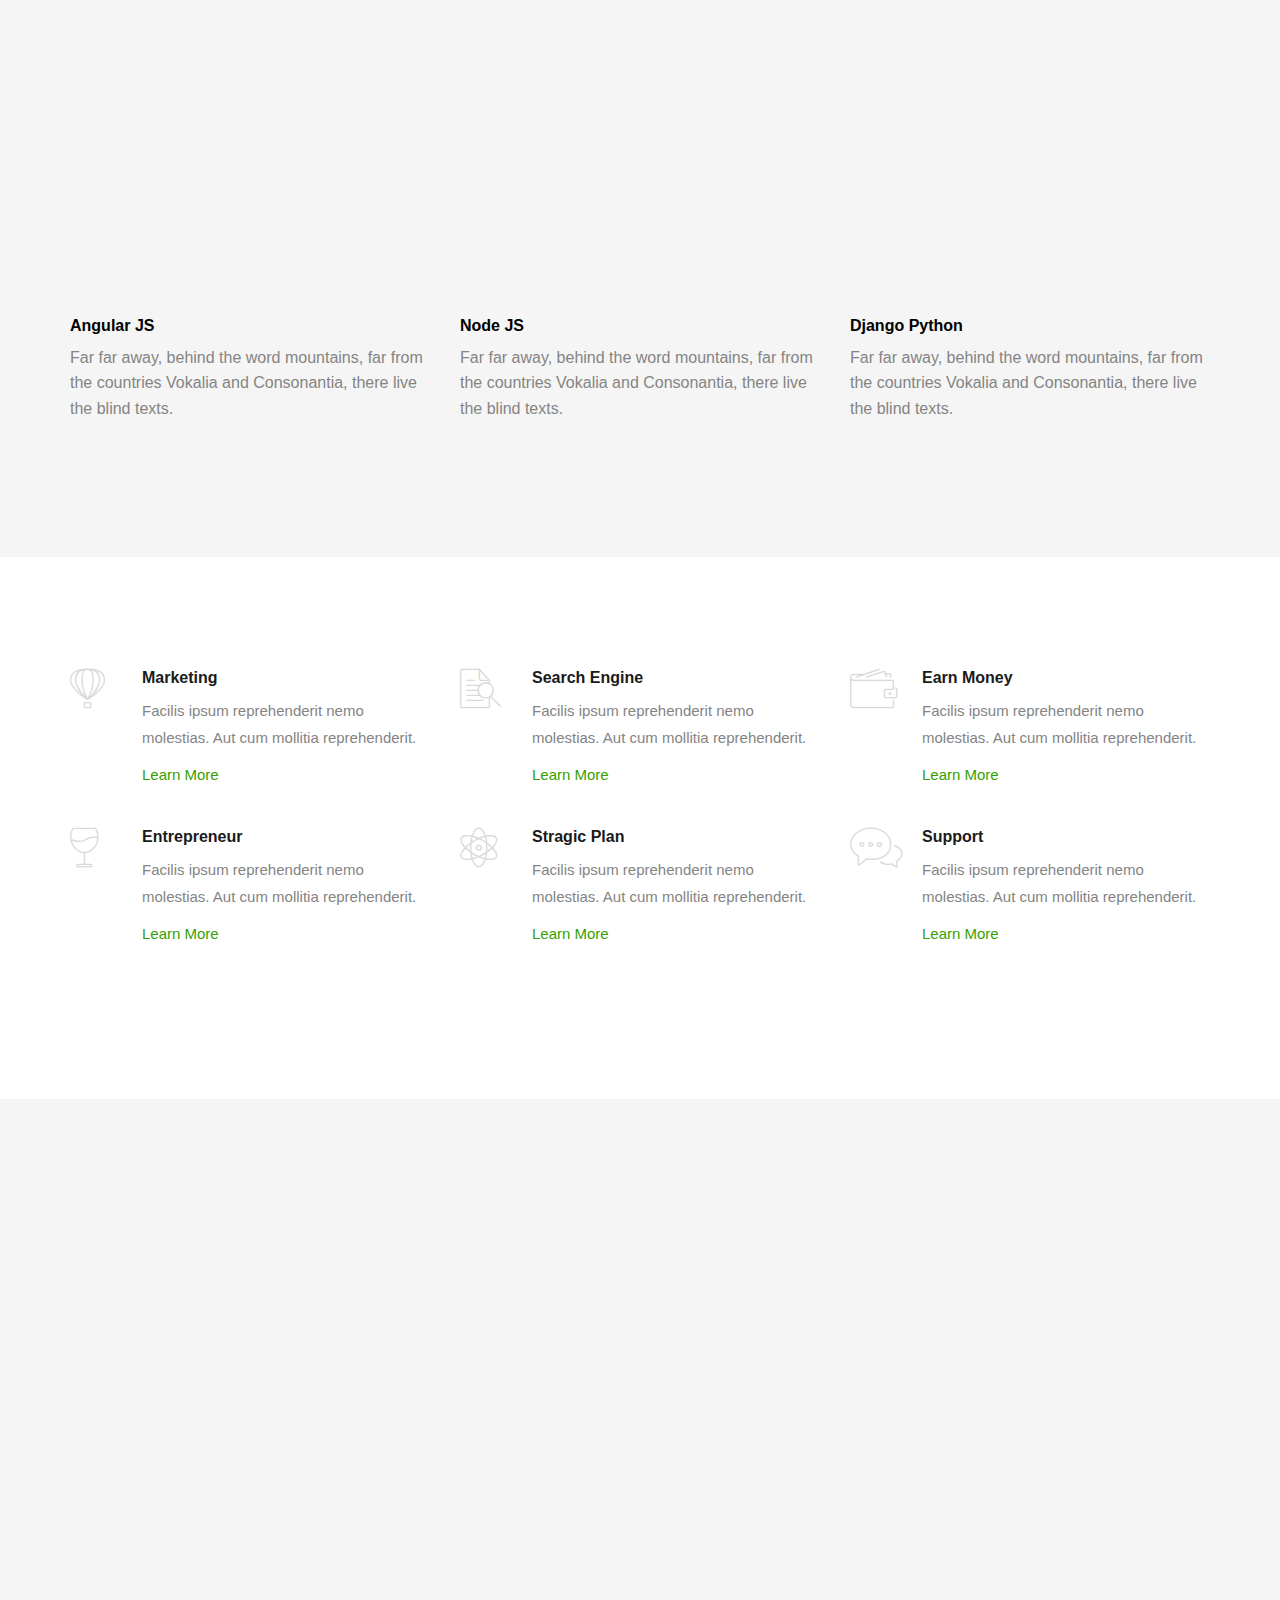
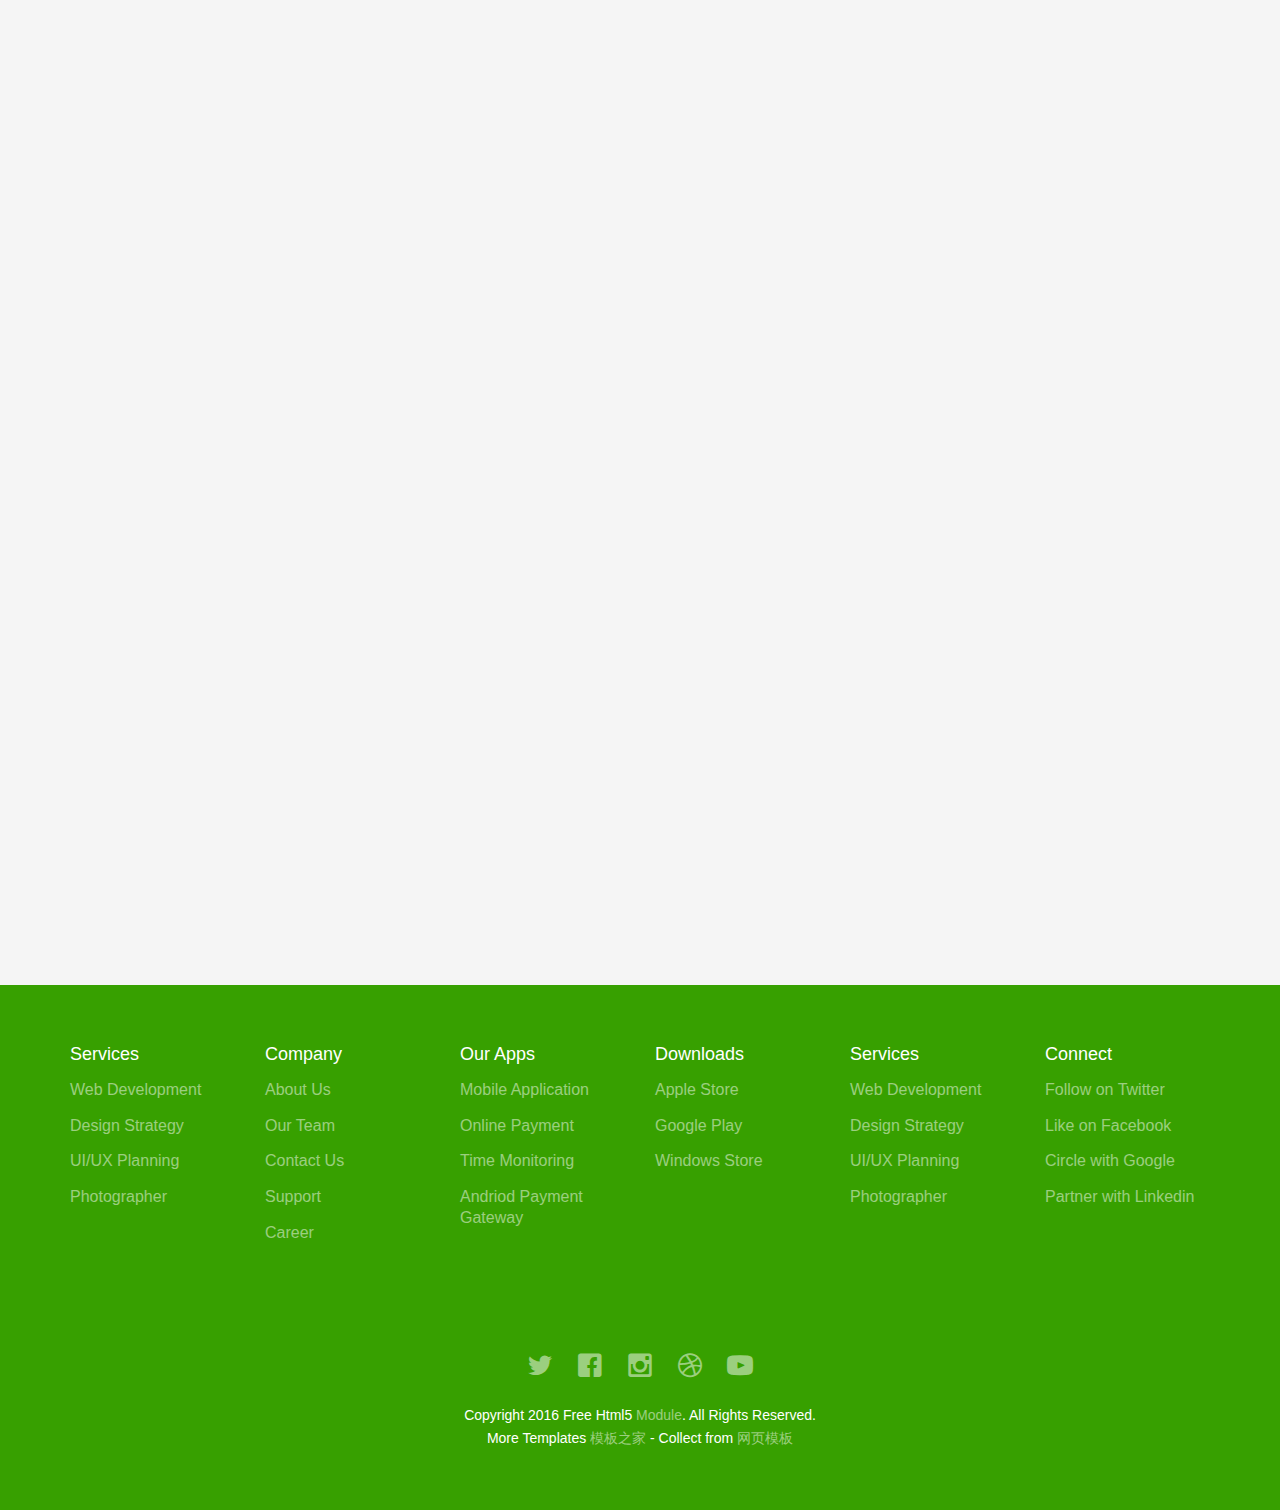
<file: 123 - 副本.html>
<!DOCTYPE html>
<!--[if lt IE 7]>      <html class="no-js lt-ie9 lt-ie8 lt-ie7"> <![endif]-->
<!--[if IE 7]>         <html class="no-js lt-ie9 lt-ie8"> <![endif]-->
<!--[if IE 8]>         <html class="no-js lt-ie9"> <![endif]-->
<!--[if gt IE 8]><!--> <html class="no-js"> <!--<![endif]-->
	<head>
	<meta charset="utf-8">
	<meta http-equiv="X-UA-Compatible" content="IE=edge">
	<title>Module &mdash; 100% Free Fully Responsive HTML5 Template by FREEHTML5.co</title>
	<meta name="viewport" content="width=device-width, initial-scale=1">
	<meta name="description" content="Free HTML5 Template by FREEHTML5.CO" />
	<meta name="keywords" content="free html5, free template, free bootstrap, html5, css3, mobile first, responsive" />
	

  

  	<!-- Facebook and Twitter integration -->
	<meta property="og:title" content=""/>
	<meta property="og:image" content=""/>
	<meta property="og:url" content=""/>
	<meta property="og:site_name" content=""/>
	<meta property="og:description" content=""/>
	<meta name="twitter:title" content="" />
	<meta name="twitter:image" content="" />
	<meta name="twitter:url" content="" />
	<meta name="twitter:card" content="" />

	<!-- Place favicon.ico and apple-touch-icon.png in the root directory -->
	<link rel="shortcut icon" href="favicon.ico">

	<!-- <link href='https://fonts.googleapis.com/css?family=Open+Sans:400,700,300' rel='stylesheet' type='text/css'> -->
	
	<!-- Animate.css -->
	<link rel="stylesheet" href="css/animate.css">
	<!-- Icomoon Icon Fonts-->
	<link rel="stylesheet" href="css/icomoon.css">
	<!-- Bootstrap  -->
	<link rel="stylesheet" href="css/bootstrap.css">
	<!-- Superfish -->
	<link rel="stylesheet" href="css/superfish.css">
	<!-- Magnific Popup -->
	<link rel="stylesheet" href="css/magnific-popup.css">

	<link rel="stylesheet" href="css/style.css">


	<!-- Modernizr JS -->
	<script src="js/modernizr-2.6.2.min.js"></script>
	<!-- FOR IE9 below -->
	<!--[if lt IE 9]>
	<script src="js/respond.min.js"></script>
	<![endif]-->

	</head>
	<body>
		<div id="fh5co-wrapper">
		<div id="fh5co-page">
	
		<div class="fh5co-hero">
			<div class="fh5co-overlay"></div>
			<div class="fh5co-cover text-center" data-stellar-background-ratio="0.5" style="background-image: url(images/cover_bg_1.jpg);">
				<div class="desc animate-box">
					<div class="container">
						<div class="col-md-10 col-md-offset-1">

							<a href="index.html" id="main-logo">Module</a>
							<div class="animate-box">
								<h2>About Module</h2>
								<p>HandCrafted by <a href="http://frehtml5.co/" target="_blank" class="fh5co-site-name">FreeHTML5.co</a></p>
								

<div class="panel-group" id="accordion" style="background:none; border:hidden">
<div class="panel panel-default" style="background:none; border:hidden">
     <p><a id="signin" class="btn btn-primary btn-lg"  data-toggle="collapse" data-parent="#accordion" href="#collapseOne"style="width:400px"> 登  陆 </a></p>
     <p><a id="signup" class="btn btn-primary btn-lg"  data-toggle="collapse" data-parent="#accordion" href="#collapseTwo"style="width:400px"> 注  册 </a></p>
                               
<div id="collapseOne" class="panel-collapse collapse">
<div class="panel-body">
<form class="form-horizontal" role="form">
	 <div class="form-group">
		<!--<label for="firstname" class="col-sm-2 control-label">名字</label>-->
        
		<div class="col-sm-10">
			<input type="text" class="form-control" id="firstname" 
				   placeholder="请输入名字" style="width:400px; margin-left:245px">
		</div>
	</div>
	<div class="form-group">
		<!--<label for="lastname" class="col-sm-2 control-label">姓</label>-->
		<div class="col-sm-10">
			<input type="text" class="form-control" id="lastname" 
				   placeholder="请输入姓" style="width:400px; margin-left:245px">
		</div>
	</div>
	<div class="form-group">
		<div class="col-sm-offset-2 col-sm-10">
			<div class="checkbox">
				<label>
					<input type="checkbox" > 请记住我
				</label>
			</div>
		</div>
	</div>
	<div class="form-group">
		<div class="col-sm-offset-2 col-sm-10">
			<button type="submit" class="btn btn-default" >登录</button>
		</div>
	</div>
</form>
</div>
</div>
<div id="collapseTwo" class="panel-collapse collapse">
<div class="panel-body">
				<form class="form-horizontal" role="form">
	 <div class="form-group">
		<!--<label for="firstname" class="col-sm-2 control-label">名字</label>-->
		<div class="col-sm-10">
			<input type="text" class="form-control" id="firstname" 
				   placeholder="请输入账户" style="width:400px; margin-left:245px">
		</div>
	</div>
	<div class="form-group">
		<!--<label for="lastname" class="col-sm-2 control-label">姓</label>-->
		<div class="col-sm-10">
			<input type="text" class="form-control" id="lastname" 
				   placeholder="请输入密码" style="width:400px; margin-left:245px">
		</div>
	</div>
    <div class="form-group">
		<!--<label for="lastname" class="col-sm-2 control-label">姓</label>-->
		<div class="col-sm-10">
			<input type="text" class="form-control" id="lastname" 
				   placeholder="请再次输入密码" style="width:400px; margin-left:245px">
		</div>
	</div>
	<div class="form-group">
		<div class="col-sm-offset-2 col-sm-10">
			<button type="submit" class="btn btn-default" >注册</button>
		</div>
	</div>
</form>
</div>
</div>
</div>
</div>

							</div>
						</div>
					</div>
				</div>
			</div>

		</div>

		<header id="fh5co-header-section" class="sticky-banner">
			<div class="container">
				<div class="nav-header">
					<a href="#" class="js-fh5co-nav-toggle fh5co-nav-toggle dark"><i></i></a>
					<h1 id="fh5co-logo"><a href="index.html">Module</a></h1>
					<!-- START #fh5co-menu-wrap -->
					<nav id="fh5co-menu-wrap" role="navigation">
						<ul class="sf-menu" id="fh5co-primary-menu">
							<li><a href="index.html">Home</a></li>
							<li>
								<a href="#" class="fh5co-sub-ddown">Dropdown</a>
								<ul class="fh5co-sub-menu">
									<li><a href="#">Web Design</a></li>
									<li><a href="#">CSS3 &amp; HTML5</a></li>
									<li><a href="#">Angular JS</a></li>
									<li><a href="#">Node JS</a></li>
									<li><a href="#">Django &amp; Python</a></li>
								</ul>
							</li>
							<li class="active"><a href="about.html">About</a></li>
							<li><a href="blog.html">Blog</a></li>
							<li><a href="contact.html">Contact</a></li>
						</ul>
					</nav>
				</div>
			</div>
		</header>

		<!-- end:header-top -->


		<div id="fh5co-feature-product" class="fh5co-section-gray">
			<div class="container">
				<div class="row">
					<div class="col-md-8 col-md-offset-2 text-center heading-section">
						<h3>Our History</h3>
						<p>Far far away, behind the word mountains, far from the countries Vokalia and Consonantia, there live the blind texts.</p>
					</div>
				</div>

				<div class="row row-bottom-padded-md">
					<div class="col-md-12 text-center animate-box">
						<p><img src="images/cover_bg_1.jpg" alt="Free HTML5 Bootstrap Template" class="img-responsive img-rounded"></p>
					</div>
					
				</div>
				<div class="row">
					<div class="col-md-4">
						<div class="feature-text">
							<h3>Angular JS</h3>
							<p>Far far away, behind the word mountains, far from the countries Vokalia and Consonantia, there live the blind texts.</p>
						</div>
					</div>
					<div class="col-md-4">
						<div class="feature-text">
							<h3>Node JS</h3>
							<p>Far far away, behind the word mountains, far from the countries Vokalia and Consonantia, there live the blind texts.</p>
						</div>
					</div>
					<div class="col-md-4">
						<div class="feature-text">
							<h3>Django Python</h3>
							<p>Far far away, behind the word mountains, far from the countries Vokalia and Consonantia, there live the blind texts.</p>
						</div>
					</div>
				</div>

				
			</div>
		</div>

		<div id="fh5co-features">
			<div class="container">
				<div class="row">
					<div class="col-md-4">

						<div class="feature-left">
							<span class="icon">
								<i class="icon-hotairballoon"></i>
							</span>
							<div class="feature-copy">
								<h3>Marketing</h3>
								<p>Facilis ipsum reprehenderit nemo molestias. Aut cum mollitia reprehenderit.</p>
								<p><a href="#">Learn More</a></p>
							</div>
						</div>

					</div>

					<div class="col-md-4">
						<div class="feature-left">
							<span class="icon">
								<i class="icon-search"></i>
							</span>
							<div class="feature-copy">
								<h3>Search Engine</h3>
								<p>Facilis ipsum reprehenderit nemo molestias. Aut cum mollitia reprehenderit.</p>
								<p><a href="#">Learn More</a></p>
							</div>
						</div>

					</div>
					<div class="col-md-4">
						<div class="feature-left">
							<span class="icon">
								<i class="icon-wallet"></i>
							</span>
							<div class="feature-copy">
								<h3>Earn Money</h3>
								<p>Facilis ipsum reprehenderit nemo molestias. Aut cum mollitia reprehenderit.</p>
								<p><a href="#">Learn More</a></p>
							</div>
						</div>
					</div>
				</div>


				<div class="row">
					<div class="col-md-4">

						<div class="feature-left">
							<span class="icon">
								<i class="icon-wine"></i>
							</span>
							<div class="feature-copy">
								<h3>Entrepreneur</h3>
								<p>Facilis ipsum reprehenderit nemo molestias. Aut cum mollitia reprehenderit.</p>
								<p><a href="#">Learn More</a></p>
							</div>
						</div>

					</div>

					<div class="col-md-4">
						<div class="feature-left">
							<span class="icon">
								<i class="icon-genius"></i>
							</span>
							<div class="feature-copy">
								<h3>Stragic Plan</h3>
								<p>Facilis ipsum reprehenderit nemo molestias. Aut cum mollitia reprehenderit.</p>
								<p><a href="#">Learn More</a></p>
							</div>
						</div>

					</div>
					<div class="col-md-4">
						<div class="feature-left">
							<span class="icon">
								<i class="icon-chat"></i>
							</span>
							<div class="feature-copy">
								<h3>Support</h3>
								<p>Facilis ipsum reprehenderit nemo molestias. Aut cum mollitia reprehenderit.</p>
								<p><a href="#">Learn More</a></p>
							</div>
						</div>
					</div>
				</div>
			</div>
		</div>

		<div class="fh5co-content-section fh5co-section-gray">
			<div class="container">
				<div class="row row-bottom-padded-md">
					<div class="col-md-8 col-md-offset-2 text-center heading-section animate-box">
						<h3>Our Team</h3>
						<p>Lorem ipsum dolor sit amet, consectetur adipisicing elit. Velit est facilis maiores, perspiciatis accusamus asperiores sint consequuntur debitis.</p>
					</div>
				</div>
			</div>
			<div class="container">
				<div class="row">
					<div class="col-md-4">
						<div class="fh5co-team text-center animate-box">
							<figure>
								<img src="images/person_1.jpg" alt="user">
							</figure>
							<p>Jean Doe, XYZ Co. <br> <span class="text-mute">Designer</span></p>
							<blockquote>
								<p>Far far away, behind the word mountains, far from the countries Vokalia and Consonantia, there live the blind texts. Far far away, behind the word mountains, far from the countries Vokalia and Consonantia, there live the blind texts.</p>
							</blockquote>
							

						</div>
					</div>
					<div class="col-md-4">
						<div class="fh5co-team text-center animate-box">
							<figure>
								<img src="images/person_2.jpg" alt="user">
							</figure>
							<p>Jean Doe, XYZ Co. <br> <span class="text-mute">Developer</span></p>
							<blockquote>
								<p>Far far away, behind the word mountains, far from the countries Vokalia and Consonantia, there live the blind texts. Far far away, behind the word mountains, far from the countries Vokalia and Consonantia, there live the blind texts.</p>
							</blockquote>
							
						</div>
					</div>
					<div class="col-md-4">
						<div class="fh5co-team text-center animate-box">
							<figure>
								<img src="images/person_3.jpg" alt="user">
							</figure>
							<p>Jean Doe, XYZ Co. <br> <span class="text-mute">Photographer</span></p>
							<blockquote>
								<p>Far far away, behind the word mountains, far from the countries Vokalia and Consonantia, there live the blind texts. Far far away, behind the word mountains, far from the countries Vokalia and Consonantia, there live the blind texts.</p>
							</blockquote>
							
						</div>
					</div>
				</div>


				<div class="row">
					<div class="col-md-4">
						<div class="fh5co-team text-center animate-box">
							<figure>
								<img src="images/person_1.jpg" alt="user">
							</figure>
							<p>Jean Doe, XYZ Co. <br> <span class="text-mute">Designer</span></p>
							<blockquote>
								<p>Far far away, behind the word mountains, far from the countries Vokalia and Consonantia, there live the blind texts. Far far away, behind the word mountains, far from the countries Vokalia and Consonantia, there live the blind texts.</p>
							</blockquote>
							

						</div>
					</div>
					<div class="col-md-4">
						<div class="fh5co-team text-center animate-box">
							<figure>
								<img src="images/person_2.jpg" alt="user">
							</figure>
							<p>Jean Doe, XYZ Co. <br> <span class="text-mute">Developer</span></p>
							<blockquote>
								<p>Far far away, behind the word mountains, far from the countries Vokalia and Consonantia, there live the blind texts. Far far away, behind the word mountains, far from the countries Vokalia and Consonantia, there live the blind texts.</p>
							</blockquote>
							
						</div>
					</div>
					<div class="col-md-4">
						<div class="fh5co-team text-center animate-box">
							<figure>
								<img src="images/person_3.jpg" alt="user">
							</figure>
							<p>Jean Doe, XYZ Co. <br> <span class="text-mute">Photographer</span></p>
							<blockquote>
								<p>Far far away, behind the word mountains, far from the countries Vokalia and Consonantia, there live the blind texts. Far far away, behind the word mountains, far from the countries Vokalia and Consonantia, there live the blind texts.</p>
							</blockquote>
							
						</div>
					</div>
				</div>
			</div>
		</div>
		<!-- fh5co-content-section -->

		
		

	
		<footer>
			<div id="footer">
				<div class="container">
					<div class="row row-bottom-padded-md">
						<div class="col-md-2 col-sm-2 col-xs-12 fh5co-footer-link">
							<h3>Services</h3>
							<ul>
								<li><a href="#">Web Development</a></li>
								<li><a href="#">Design Strategy</a></li>
								<li><a href="#">UI/UX Planning</a></li>
								<li><a href="#">Photographer</a></li>
							</ul>
						</div>
						<div class="col-md-2 col-sm-2 col-xs-12 fh5co-footer-link">
							<h3>Company</h3>
							<ul>
								<li><a href="#">About Us</a></li>
								<li><a href="#">Our Team</a></li>
								<li><a href="#">Contact Us</a></li>
								<li><a href="#">Support</a></li>
								<li><a href="#">Career</a></li>
							</ul>
						</div>
						<div class="col-md-2 col-sm-2 col-xs-12 fh5co-footer-link">
							<h3>Our Apps</h3>
							<ul>
								<li><a href="#">Mobile Application</a></li>
								<li><a href="#">Online Payment</a></li>
								<li><a href="#">Time Monitoring</a></li>
								<li><a href="#">Andriod Payment Gateway</a></li>
							</ul>
						</div>
						<div class="col-md-2 col-sm-2 col-xs-12 fh5co-footer-link">
							<h3>Downloads</h3>
							<ul>
								<li><a href="#">Apple Store</a></li>
								<li><a href="#">Google Play</a></li>
								<li><a href="#">Windows Store</a></li>
							</ul>
						</div>
						<div class="col-md-2 col-sm-2 col-xs-12 fh5co-footer-link">
							<h3>Services</h3>
							<ul>
								<li><a href="#">Web Development</a></li>
								<li><a href="#">Design Strategy</a></li>
								<li><a href="#">UI/UX Planning</a></li>
								<li><a href="#">Photographer</a></li>
							</ul>
						</div>
						<div class="col-md-2 col-sm-2 col-xs-12 fh5co-footer-link">
							<h3>Connect</h3>
							<ul>
								<li><a href="#">Follow on Twitter</a></li>
								<li><a href="#">Like on Facebook</a></li>
								<li><a href="#">Circle with Google</a></li>
								<li><a href="#">Partner with Linkedin</a></li>
							</ul>
						</div>
					</div>
					<div class="row">
						<div class="col-md-6 col-md-offset-3 text-center">
							<p class="fh5co-social-icons">
								<a href="#"><i class="icon-twitter2"></i></a>
								<a href="#"><i class="icon-facebook2"></i></a>
								<a href="#"><i class="icon-instagram"></i></a>
								<a href="#"><i class="icon-dribbble2"></i></a>
								<a href="#"><i class="icon-youtube"></i></a>
							</p>
							<p>Copyright 2016 Free Html5 <a href="#">Module</a>. All Rights Reserved. <br>More Templates <a href="http://www.cssmoban.com/" target="_blank" title="模板之家">模板之家</a> - Collect from <a href="http://www.cssmoban.com/" title="网页模板" target="_blank">网页模板</a></p>
						</div>
					</div>
				</div>
			</div>
		</footer>

	

	</div>
	<!-- END fh5co-page -->

	</div>
	<!-- END fh5co-wrapper -->

	<!-- jQuery -->


	<script src="js/jquery.min.js"></script>
	<!-- jQuery Easing -->
	<script src="js/jquery.easing.1.3.js"></script>
	<!-- Bootstrap -->
	<script src="js/bootstrap.min.js"></script>
	<!-- Waypoints -->
	<script src="js/jquery.waypoints.min.js"></script>
	<script src="js/sticky.js"></script>

	<!-- Stellar -->
	<script src="js/jquery.stellar.min.js"></script>
	<!-- Superfish -->
	<script src="js/hoverIntent.js"></script>
	<script src="js/superfish.js"></script>
	<!-- Magnific Popup -->
	<script src="js/jquery.magnific-popup.min.js"></script>
	<script src="js/magnific-popup-options.js"></script>
	
	<!-- Main JS -->
	<script src="js/main.js"></script>

	</body>
</html>
</file>
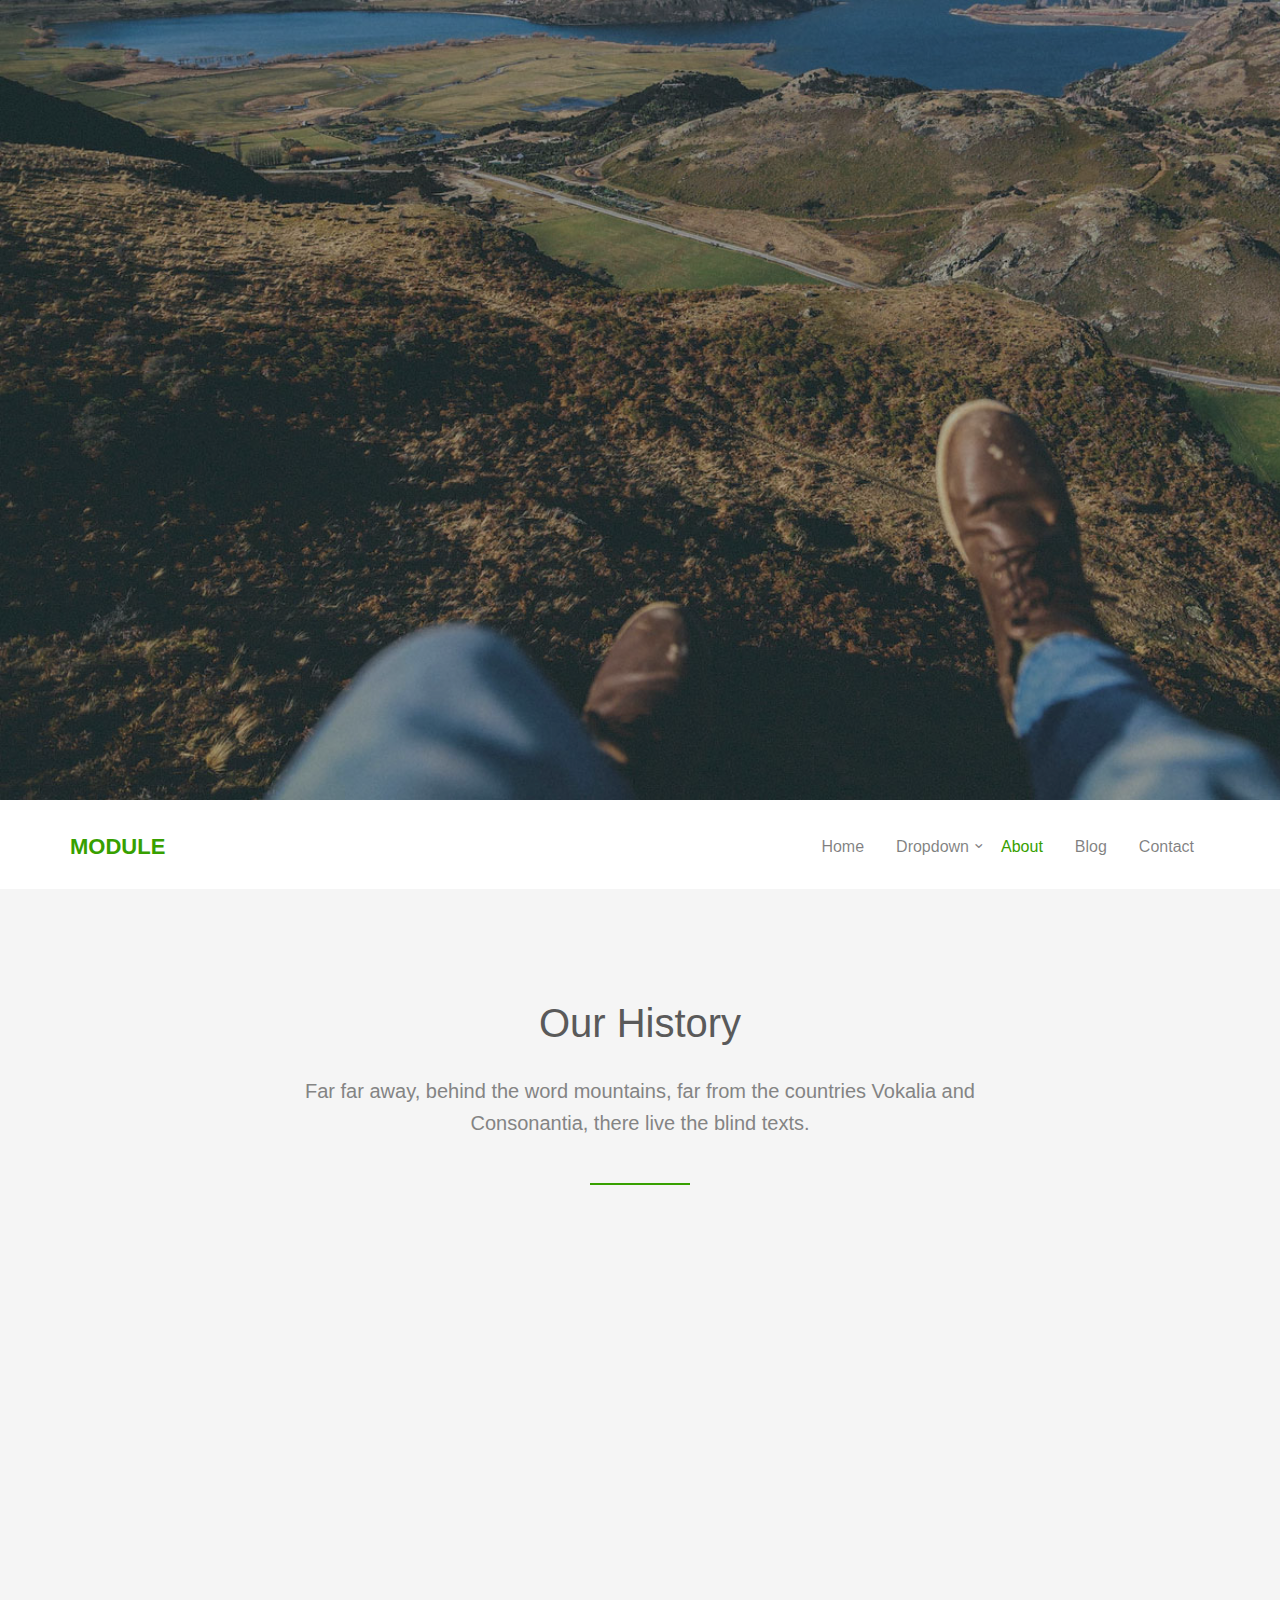
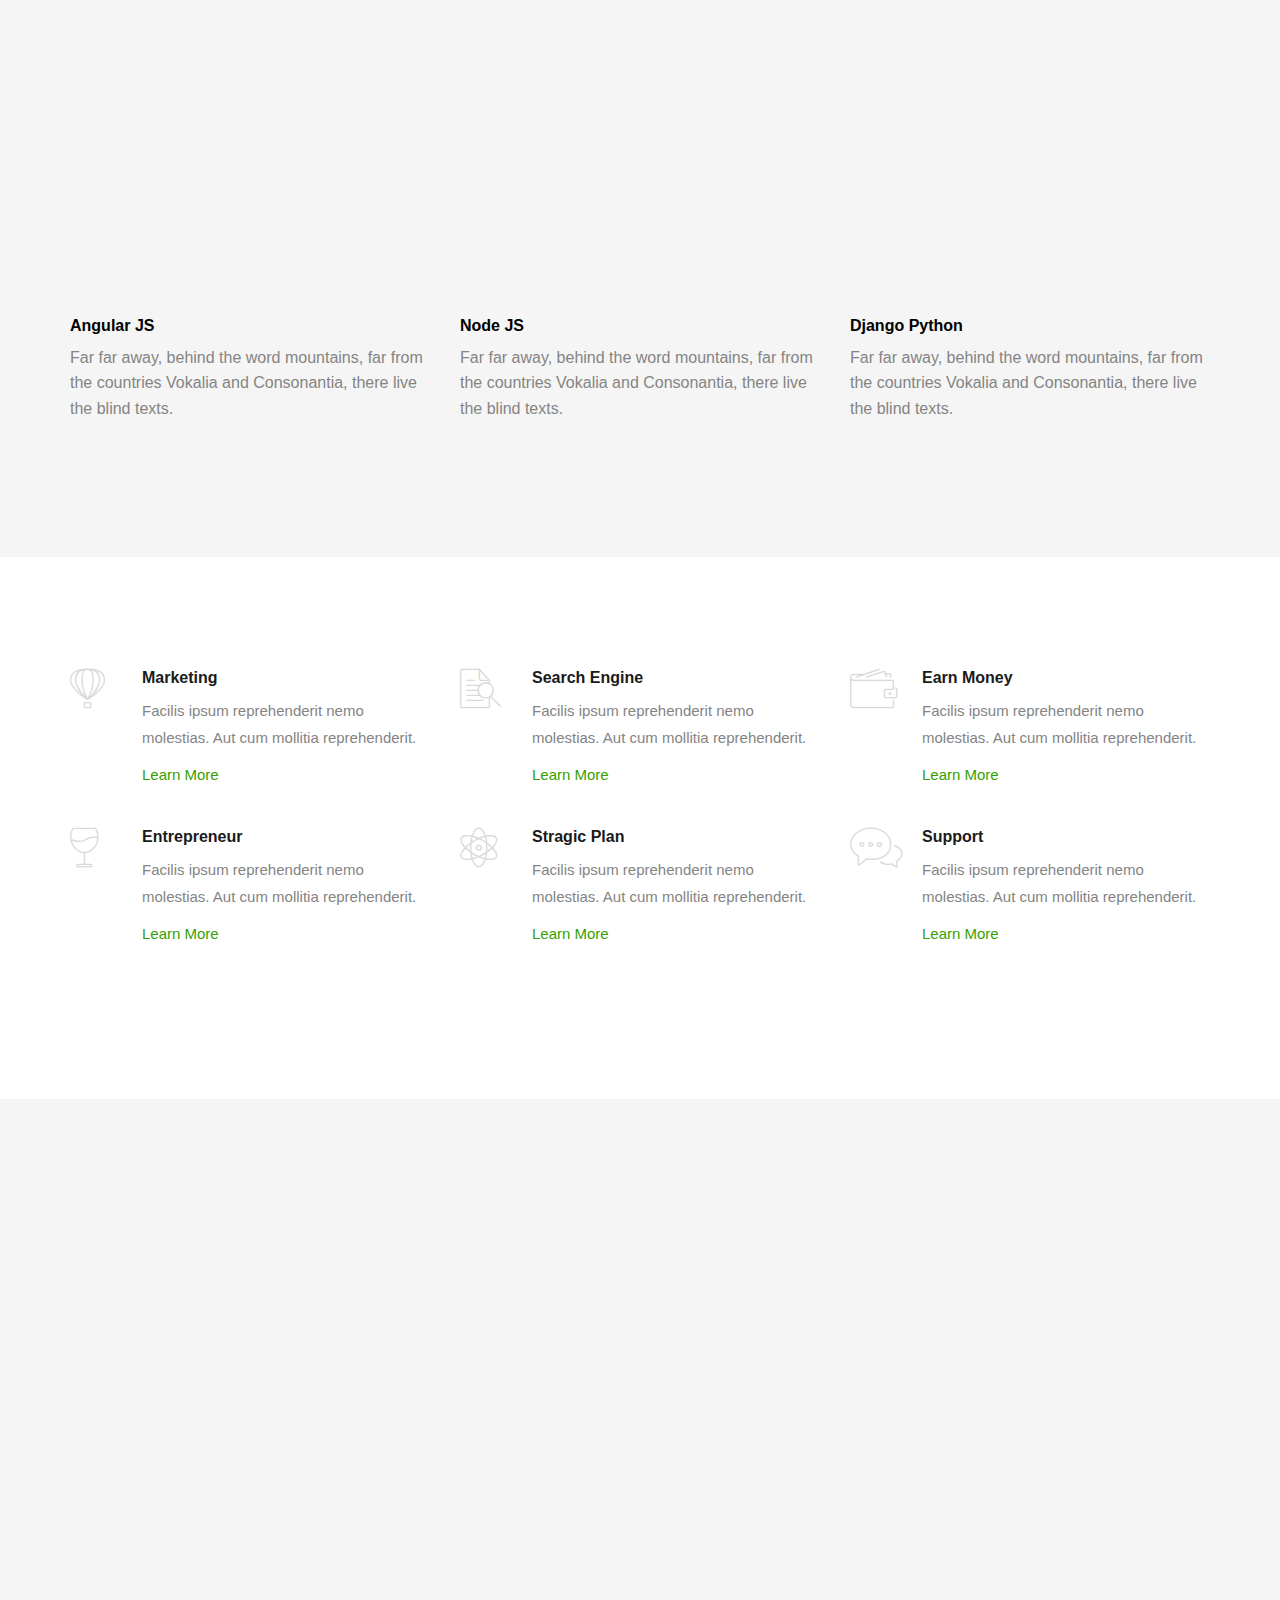
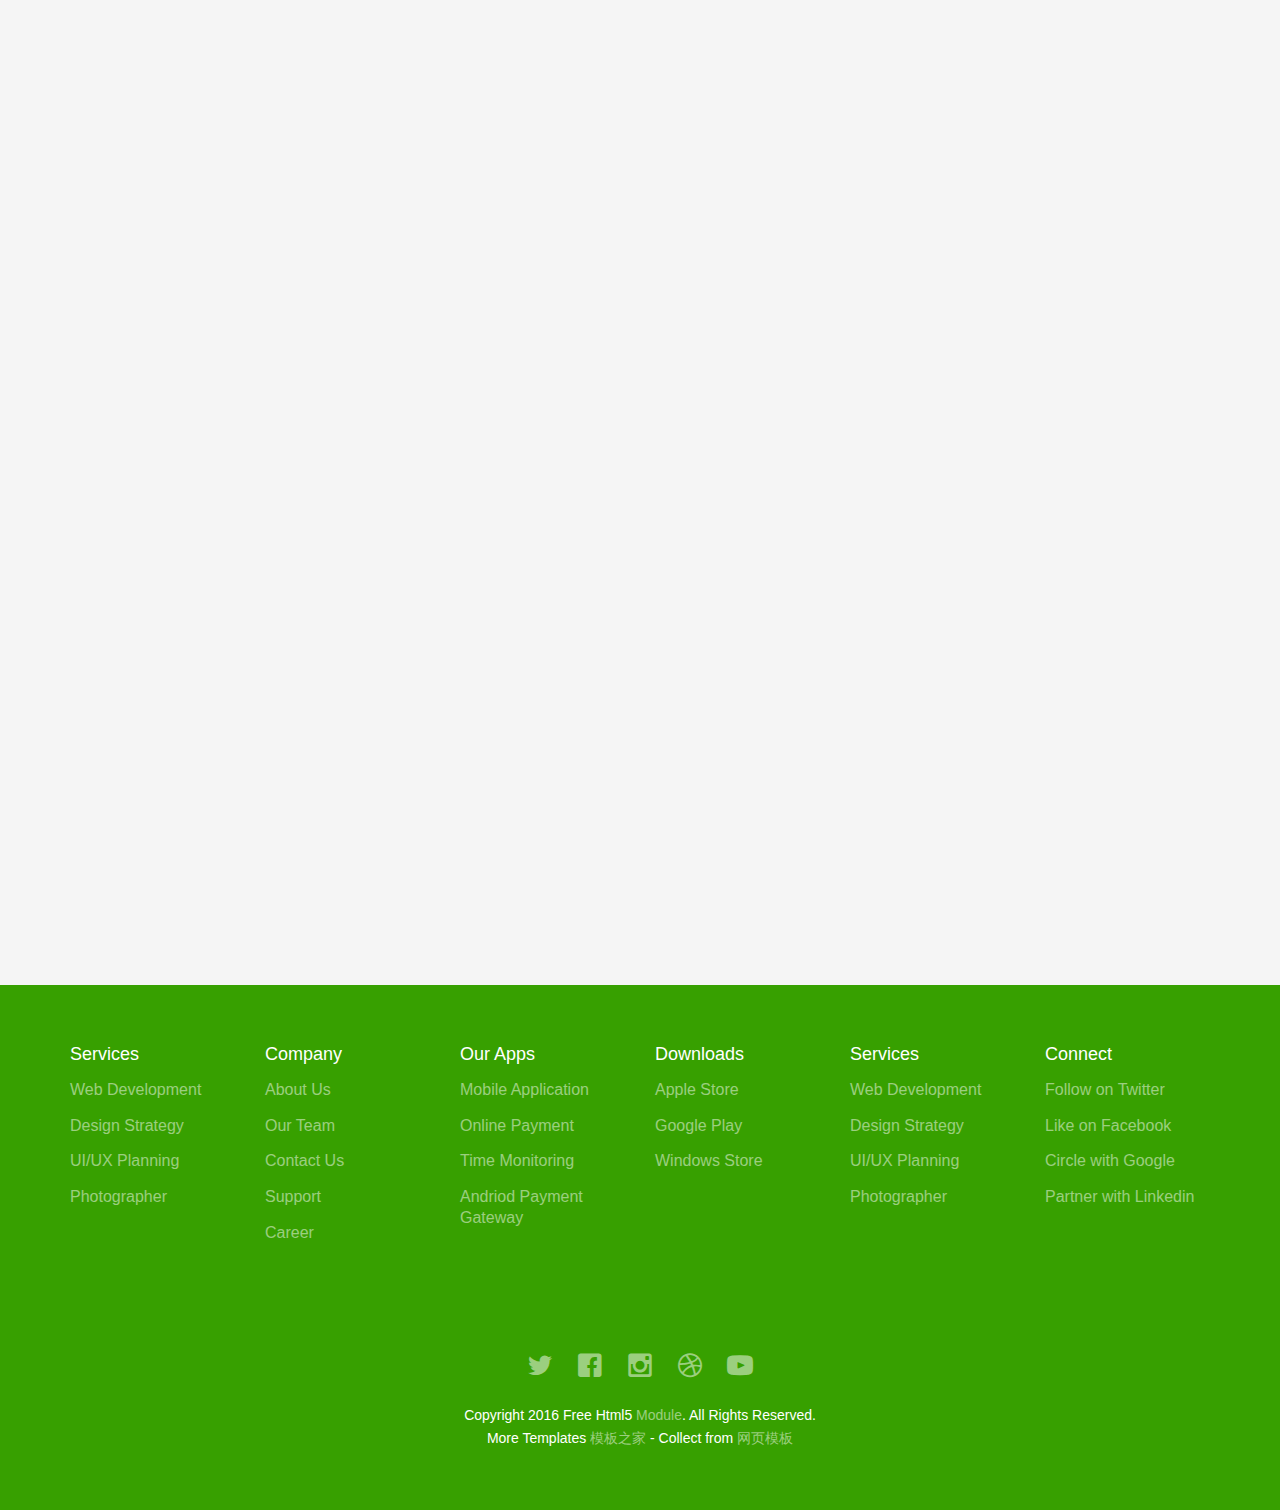
<file: about.html>
<!DOCTYPE html>
<!--[if lt IE 7]>      <html class="no-js lt-ie9 lt-ie8 lt-ie7"> <![endif]-->
<!--[if IE 7]>         <html class="no-js lt-ie9 lt-ie8"> <![endif]-->
<!--[if IE 8]>         <html class="no-js lt-ie9"> <![endif]-->
<!--[if gt IE 8]><!--> <html class="no-js"> <!--<![endif]-->
	<head>
	<meta charset="utf-8">
	<meta http-equiv="X-UA-Compatible" content="IE=edge">
	<title>Module &mdash; 100% Free Fully Responsive HTML5 Template by FREEHTML5.co</title>
	<meta name="viewport" content="width=device-width, initial-scale=1">
	<meta name="description" content="Free HTML5 Template by FREEHTML5.CO" />
	<meta name="keywords" content="free html5, free template, free bootstrap, html5, css3, mobile first, responsive" />
	

  

  	<!-- Facebook and Twitter integration -->
	<meta property="og:title" content=""/>
	<meta property="og:image" content=""/>
	<meta property="og:url" content=""/>
	<meta property="og:site_name" content=""/>
	<meta property="og:description" content=""/>
	<meta name="twitter:title" content="" />
	<meta name="twitter:image" content="" />
	<meta name="twitter:url" content="" />
	<meta name="twitter:card" content="" />

	<!-- Place favicon.ico and apple-touch-icon.png in the root directory -->
	<link rel="shortcut icon" href="favicon.ico">

	<!-- <link href='https://fonts.googleapis.com/css?family=Open+Sans:400,700,300' rel='stylesheet' type='text/css'> -->
	
	<!-- Animate.css -->
	<link rel="stylesheet" href="css/animate.css">
	<!-- Icomoon Icon Fonts-->
	<link rel="stylesheet" href="css/icomoon.css">
	<!-- Bootstrap  -->
	<link rel="stylesheet" href="css/bootstrap.css">
	<!-- Superfish -->
	<link rel="stylesheet" href="css/superfish.css">
	<!-- Magnific Popup -->
	<link rel="stylesheet" href="css/magnific-popup.css">

	<link rel="stylesheet" href="css/style.css">


	<!-- Modernizr JS -->
	<script src="js/modernizr-2.6.2.min.js"></script>
	<!-- FOR IE9 below -->
	<!--[if lt IE 9]>
	<script src="js/respond.min.js"></script>
	<![endif]-->

	</head>
	<body>
		<div id="fh5co-wrapper">
		<div id="fh5co-page">
	
		<div class="fh5co-hero">
			<div class="fh5co-overlay"></div>
			<div class="fh5co-cover text-center" data-stellar-background-ratio="0.5" style="background-image: url(images/cover_bg_1.jpg);">
				<div class="desc animate-box">
					<div class="container">
						<div class="col-md-10 col-md-offset-1">

							<a href="index.html" id="main-logo">Module</a>
							<div class="animate-box">
								<h2>About Module</h2>
								<p>HandCrafted by <a href="http://frehtml5.co/" target="_blank" class="fh5co-site-name">FreeHTML5.co</a></p>
								

                                <p><a id="signin" class="btn btn-primary btn-lg"  data-toggle="collapse" data-parent="#accordion" href="#collapseOne"style="width:400px"> 登  陆 </a></p>
                                <p><a id="signup" class="btn btn-primary btn-lg"  data-toggle="collapse" data-parent="#accordion" href="#collapseTwo"style="width:400px"> 注  册 </a></p>
                               
<div id="collapseOne" class="panel-collapse collapse">
<div class="panel-body">
<form class="form-horizontal" role="form">
	 <div class="form-group">
		<!--<label for="firstname" class="col-sm-2 control-label">名字</label>-->
        
		<div class="col-sm-10">
			<input type="text" class="form-control" id="firstname" 
				   placeholder="请输入名字" style="width:400px; margin-left:245px">
		</div>
	</div>
	<div class="form-group">
		<!--<label for="lastname" class="col-sm-2 control-label">姓</label>-->
		<div class="col-sm-10">
			<input type="text" class="form-control" id="lastname" 
				   placeholder="请输入姓" style="width:400px; margin-left:245px">
		</div>$(".collapse").collapse() 
	</div>
	<div class="form-group">
		<div class="col-sm-offset-2 col-sm-10">
			<div class="checkbox">
				<label>
					<input type="checkbox" > 请记住我
				</label>
			</div>
		</div>
	</div>
	<div class="form-group">
		<div class="col-sm-offset-2 col-sm-10">
			<button type="submit" class="btn btn-default" >登录</button>
		</div>
	</div>
</form>
</div>
</div>
<div id="collapseTwo" class="panel-collapse collapse">
<div class="panel-body">
				<form class="form-horizontal" role="form">
	 <div class="form-group">
		<!--<label for="firstname" class="col-sm-2 control-label">名字</label>-->
		<div class="col-sm-10">
			<input type="text" class="form-control" id="firstname" 
				   placeholder="请输入账户" style="width:400px; margin-left:245px">
		</div>
	</div>
	<div class="form-group">
		<!--<label for="lastname" class="col-sm-2 control-label">姓</label>-->
		<div class="col-sm-10">
			<input type="text" class="form-control" id="lastname" 
				   placeholder="请输入密码" style="width:400px; margin-left:245px">
		</div>
	</div>
    <div class="form-group">
		<!--<label for="lastname" class="col-sm-2 control-label">姓</label>-->
		<div class="col-sm-10">
			<input type="text" class="form-control" id="lastname" 
				   placeholder="请再次输入密码" style="width:400px; margin-left:245px">
		</div>
	</div>
	<div class="form-group">
		<div class="col-sm-offset-2 col-sm-10">
			<button type="submit" class="btn btn-default" >注册</button>
		</div>
	</div>
</form>
</div>
</div>

							</div>
						</div>
					</div>
				</div>
			</div>

		</div>

		<header id="fh5co-header-section" class="sticky-banner">
			<div class="container">
				<div class="nav-header">
					<a href="#" class="js-fh5co-nav-toggle fh5co-nav-toggle dark"><i></i></a>
					<h1 id="fh5co-logo"><a href="index.html">Module</a></h1>
					<!-- START #fh5co-menu-wrap -->
					<nav id="fh5co-menu-wrap" role="navigation">
						<ul class="sf-menu" id="fh5co-primary-menu">
							<li><a href="index.html">Home</a></li>
							<li>
								<a href="#" class="fh5co-sub-ddown">Dropdown</a>
								<ul class="fh5co-sub-menu">
									<li><a href="#">Web Design</a></li>
									<li><a href="#">CSS3 &amp; HTML5</a></li>
									<li><a href="#">Angular JS</a></li>
									<li><a href="#">Node JS</a></li>
									<li><a href="#">Django &amp; Python</a></li>
								</ul>
							</li>
							<li class="active"><a href="about.html">About</a></li>
							<li><a href="blog.html">Blog</a></li>
							<li><a href="contact.html">Contact</a></li>
						</ul>
					</nav>
				</div>
			</div>
		</header>

		<!-- end:header-top -->


		<div id="fh5co-feature-product" class="fh5co-section-gray">
			<div class="container">
				<div class="row">
					<div class="col-md-8 col-md-offset-2 text-center heading-section">
						<h3>Our History</h3>
						<p>Far far away, behind the word mountains, far from the countries Vokalia and Consonantia, there live the blind texts.</p>
					</div>
				</div>

				<div class="row row-bottom-padded-md">
					<div class="col-md-12 text-center animate-box">
						<p><img src="images/cover_bg_1.jpg" alt="Free HTML5 Bootstrap Template" class="img-responsive img-rounded"></p>
					</div>
					
				</div>
				<div class="row">
					<div class="col-md-4">
						<div class="feature-text">
							<h3>Angular JS</h3>
							<p>Far far away, behind the word mountains, far from the countries Vokalia and Consonantia, there live the blind texts.</p>
						</div>
					</div>
					<div class="col-md-4">
						<div class="feature-text">
							<h3>Node JS</h3>
							<p>Far far away, behind the word mountains, far from the countries Vokalia and Consonantia, there live the blind texts.</p>
						</div>
					</div>
					<div class="col-md-4">
						<div class="feature-text">
							<h3>Django Python</h3>
							<p>Far far away, behind the word mountains, far from the countries Vokalia and Consonantia, there live the blind texts.</p>
						</div>
					</div>
				</div>

				
			</div>
		</div>

		<div id="fh5co-features">
			<div class="container">
				<div class="row">
					<div class="col-md-4">

						<div class="feature-left">
							<span class="icon">
								<i class="icon-hotairballoon"></i>
							</span>
							<div class="feature-copy">
								<h3>Marketing</h3>
								<p>Facilis ipsum reprehenderit nemo molestias. Aut cum mollitia reprehenderit.</p>
								<p><a href="#">Learn More</a></p>
							</div>
						</div>

					</div>

					<div class="col-md-4">
						<div class="feature-left">
							<span class="icon">
								<i class="icon-search"></i>
							</span>
							<div class="feature-copy">
								<h3>Search Engine</h3>
								<p>Facilis ipsum reprehenderit nemo molestias. Aut cum mollitia reprehenderit.</p>
								<p><a href="#">Learn More</a></p>
							</div>
						</div>

					</div>
					<div class="col-md-4">
						<div class="feature-left">
							<span class="icon">
								<i class="icon-wallet"></i>
							</span>
							<div class="feature-copy">
								<h3>Earn Money</h3>
								<p>Facilis ipsum reprehenderit nemo molestias. Aut cum mollitia reprehenderit.</p>
								<p><a href="#">Learn More</a></p>
							</div>
						</div>
					</div>
				</div>


				<div class="row">
					<div class="col-md-4">

						<div class="feature-left">
							<span class="icon">
								<i class="icon-wine"></i>
							</span>
							<div class="feature-copy">
								<h3>Entrepreneur</h3>
								<p>Facilis ipsum reprehenderit nemo molestias. Aut cum mollitia reprehenderit.</p>
								<p><a href="#">Learn More</a></p>
							</div>
						</div>

					</div>

					<div class="col-md-4">
						<div class="feature-left">
							<span class="icon">
								<i class="icon-genius"></i>
							</span>
							<div class="feature-copy">
								<h3>Stragic Plan</h3>
								<p>Facilis ipsum reprehenderit nemo molestias. Aut cum mollitia reprehenderit.</p>
								<p><a href="#">Learn More</a></p>
							</div>
						</div>

					</div>
					<div class="col-md-4">
						<div class="feature-left">
							<span class="icon">
								<i class="icon-chat"></i>
							</span>
							<div class="feature-copy">
								<h3>Support</h3>
								<p>Facilis ipsum reprehenderit nemo molestias. Aut cum mollitia reprehenderit.</p>
								<p><a href="#">Learn More</a></p>
							</div>
						</div>
					</div>
				</div>
			</div>
		</div>

		<div class="fh5co-content-section fh5co-section-gray">
			<div class="container">
				<div class="row row-bottom-padded-md">
					<div class="col-md-8 col-md-offset-2 text-center heading-section animate-box">
						<h3>Our Team</h3>
						<p>Lorem ipsum dolor sit amet, consectetur adipisicing elit. Velit est facilis maiores, perspiciatis accusamus asperiores sint consequuntur debitis.</p>
					</div>
				</div>
			</div>
			<div class="container">
				<div class="row">
					<div class="col-md-4">
						<div class="fh5co-team text-center animate-box">
							<figure>
								<img src="images/person_1.jpg" alt="user">
							</figure>
							<p>Jean Doe, XYZ Co. <br> <span class="text-mute">Designer</span></p>
							<blockquote>
								<p>Far far away, behind the word mountains, far from the countries Vokalia and Consonantia, there live the blind texts. Far far away, behind the word mountains, far from the countries Vokalia and Consonantia, there live the blind texts.</p>
							</blockquote>
							

						</div>
					</div>
					<div class="col-md-4">
						<div class="fh5co-team text-center animate-box">
							<figure>
								<img src="images/person_2.jpg" alt="user">
							</figure>
							<p>Jean Doe, XYZ Co. <br> <span class="text-mute">Developer</span></p>
							<blockquote>
								<p>Far far away, behind the word mountains, far from the countries Vokalia and Consonantia, there live the blind texts. Far far away, behind the word mountains, far from the countries Vokalia and Consonantia, there live the blind texts.</p>
							</blockquote>
							
						</div>
					</div>
					<div class="col-md-4">
						<div class="fh5co-team text-center animate-box">
							<figure>
								<img src="images/person_3.jpg" alt="user">
							</figure>
							<p>Jean Doe, XYZ Co. <br> <span class="text-mute">Photographer</span></p>
							<blockquote>
								<p>Far far away, behind the word mountains, far from the countries Vokalia and Consonantia, there live the blind texts. Far far away, behind the word mountains, far from the countries Vokalia and Consonantia, there live the blind texts.</p>
							</blockquote>
							
						</div>
					</div>
				</div>


				<div class="row">
					<div class="col-md-4">
						<div class="fh5co-team text-center animate-box">
							<figure>
								<img src="images/person_1.jpg" alt="user">
							</figure>
							<p>Jean Doe, XYZ Co. <br> <span class="text-mute">Designer</span></p>
							<blockquote>
								<p>Far far away, behind the word mountains, far from the countries Vokalia and Consonantia, there live the blind texts. Far far away, behind the word mountains, far from the countries Vokalia and Consonantia, there live the blind texts.</p>
							</blockquote>
							

						</div>
					</div>
					<div class="col-md-4">
						<div class="fh5co-team text-center animate-box">
							<figure>
								<img src="images/person_2.jpg" alt="user">
							</figure>
							<p>Jean Doe, XYZ Co. <br> <span class="text-mute">Developer</span></p>
							<blockquote>
								<p>Far far away, behind the word mountains, far from the countries Vokalia and Consonantia, there live the blind texts. Far far away, behind the word mountains, far from the countries Vokalia and Consonantia, there live the blind texts.</p>
							</blockquote>
							
						</div>
					</div>
					<div class="col-md-4">
						<div class="fh5co-team text-center animate-box">
							<figure>
								<img src="images/person_3.jpg" alt="user">
							</figure>
							<p>Jean Doe, XYZ Co. <br> <span class="text-mute">Photographer</span></p>
							<blockquote>
								<p>Far far away, behind the word mountains, far from the countries Vokalia and Consonantia, there live the blind texts. Far far away, behind the word mountains, far from the countries Vokalia and Consonantia, there live the blind texts.</p>
							</blockquote>
							
						</div>
					</div>
				</div>
			</div>
		</div>
		<!-- fh5co-content-section -->

		
		

	
		<footer>
			<div id="footer">
				<div class="container">
					<div class="row row-bottom-padded-md">
						<div class="col-md-2 col-sm-2 col-xs-12 fh5co-footer-link">
							<h3>Services</h3>
							<ul>
								<li><a href="#">Web Development</a></li>
								<li><a href="#">Design Strategy</a></li>
								<li><a href="#">UI/UX Planning</a></li>
								<li><a href="#">Photographer</a></li>
							</ul>
						</div>
						<div class="col-md-2 col-sm-2 col-xs-12 fh5co-footer-link">
							<h3>Company</h3>
							<ul>
								<li><a href="#">About Us</a></li>
								<li><a href="#">Our Team</a></li>
								<li><a href="#">Contact Us</a></li>
								<li><a href="#">Support</a></li>
								<li><a href="#">Career</a></li>
							</ul>
						</div>
						<div class="col-md-2 col-sm-2 col-xs-12 fh5co-footer-link">
							<h3>Our Apps</h3>
							<ul>
								<li><a href="#">Mobile Application</a></li>
								<li><a href="#">Online Payment</a></li>
								<li><a href="#">Time Monitoring</a></li>
								<li><a href="#">Andriod Payment Gateway</a></li>
							</ul>
						</div>
						<div class="col-md-2 col-sm-2 col-xs-12 fh5co-footer-link">
							<h3>Downloads</h3>
							<ul>
								<li><a href="#">Apple Store</a></li>
								<li><a href="#">Google Play</a></li>
								<li><a href="#">Windows Store</a></li>
							</ul>
						</div>
						<div class="col-md-2 col-sm-2 col-xs-12 fh5co-footer-link">
							<h3>Services</h3>
							<ul>
								<li><a href="#">Web Development</a></li>
								<li><a href="#">Design Strategy</a></li>
								<li><a href="#">UI/UX Planning</a></li>
								<li><a href="#">Photographer</a></li>
							</ul>
						</div>
						<div class="col-md-2 col-sm-2 col-xs-12 fh5co-footer-link">
							<h3>Connect</h3>
							<ul>
								<li><a href="#">Follow on Twitter</a></li>
								<li><a href="#">Like on Facebook</a></li>
								<li><a href="#">Circle with Google</a></li>
								<li><a href="#">Partner with Linkedin</a></li>
							</ul>
						</div>
					</div>
					<div class="row">
						<div class="col-md-6 col-md-offset-3 text-center">
							<p class="fh5co-social-icons">
								<a href="#"><i class="icon-twitter2"></i></a>
								<a href="#"><i class="icon-facebook2"></i></a>
								<a href="#"><i class="icon-instagram"></i></a>
								<a href="#"><i class="icon-dribbble2"></i></a>
								<a href="#"><i class="icon-youtube"></i></a>
							</p>
							<p>Copyright 2016 Free Html5 <a href="#">Module</a>. All Rights Reserved. <br>More Templates <a href="http://www.cssmoban.com/" target="_blank" title="模板之家">模板之家</a> - Collect from <a href="http://www.cssmoban.com/" title="网页模板" target="_blank">网页模板</a></p>
						</div>
					</div>
				</div>
			</div>
		</footer>

	

	</div>
	<!-- END fh5co-page -->

	</div>
	<!-- END fh5co-wrapper -->

	<!-- jQuery -->


	<script src="js/jquery.min.js"></script>
	<!-- jQuery Easing -->
	<script src="js/jquery.easing.1.3.js"></script>
	<!-- Bootstrap -->
	<script src="js/bootstrap.min.js"></script>
	<!-- Waypoints -->
	<script src="js/jquery.waypoints.min.js"></script>
	<script src="js/sticky.js"></script>

	<!-- Stellar -->
	<script src="js/jquery.stellar.min.js"></script>
	<!-- Superfish -->
	<script src="js/hoverIntent.js"></script>
	<script src="js/superfish.js"></script>
	<!-- Magnific Popup -->
	<script src="js/jquery.magnific-popup.min.js"></script>
	<script src="js/magnific-popup-options.js"></script>
	
	<!-- Main JS -->
	<script src="js/main.js"></script>

	</body>
</html>
</file>
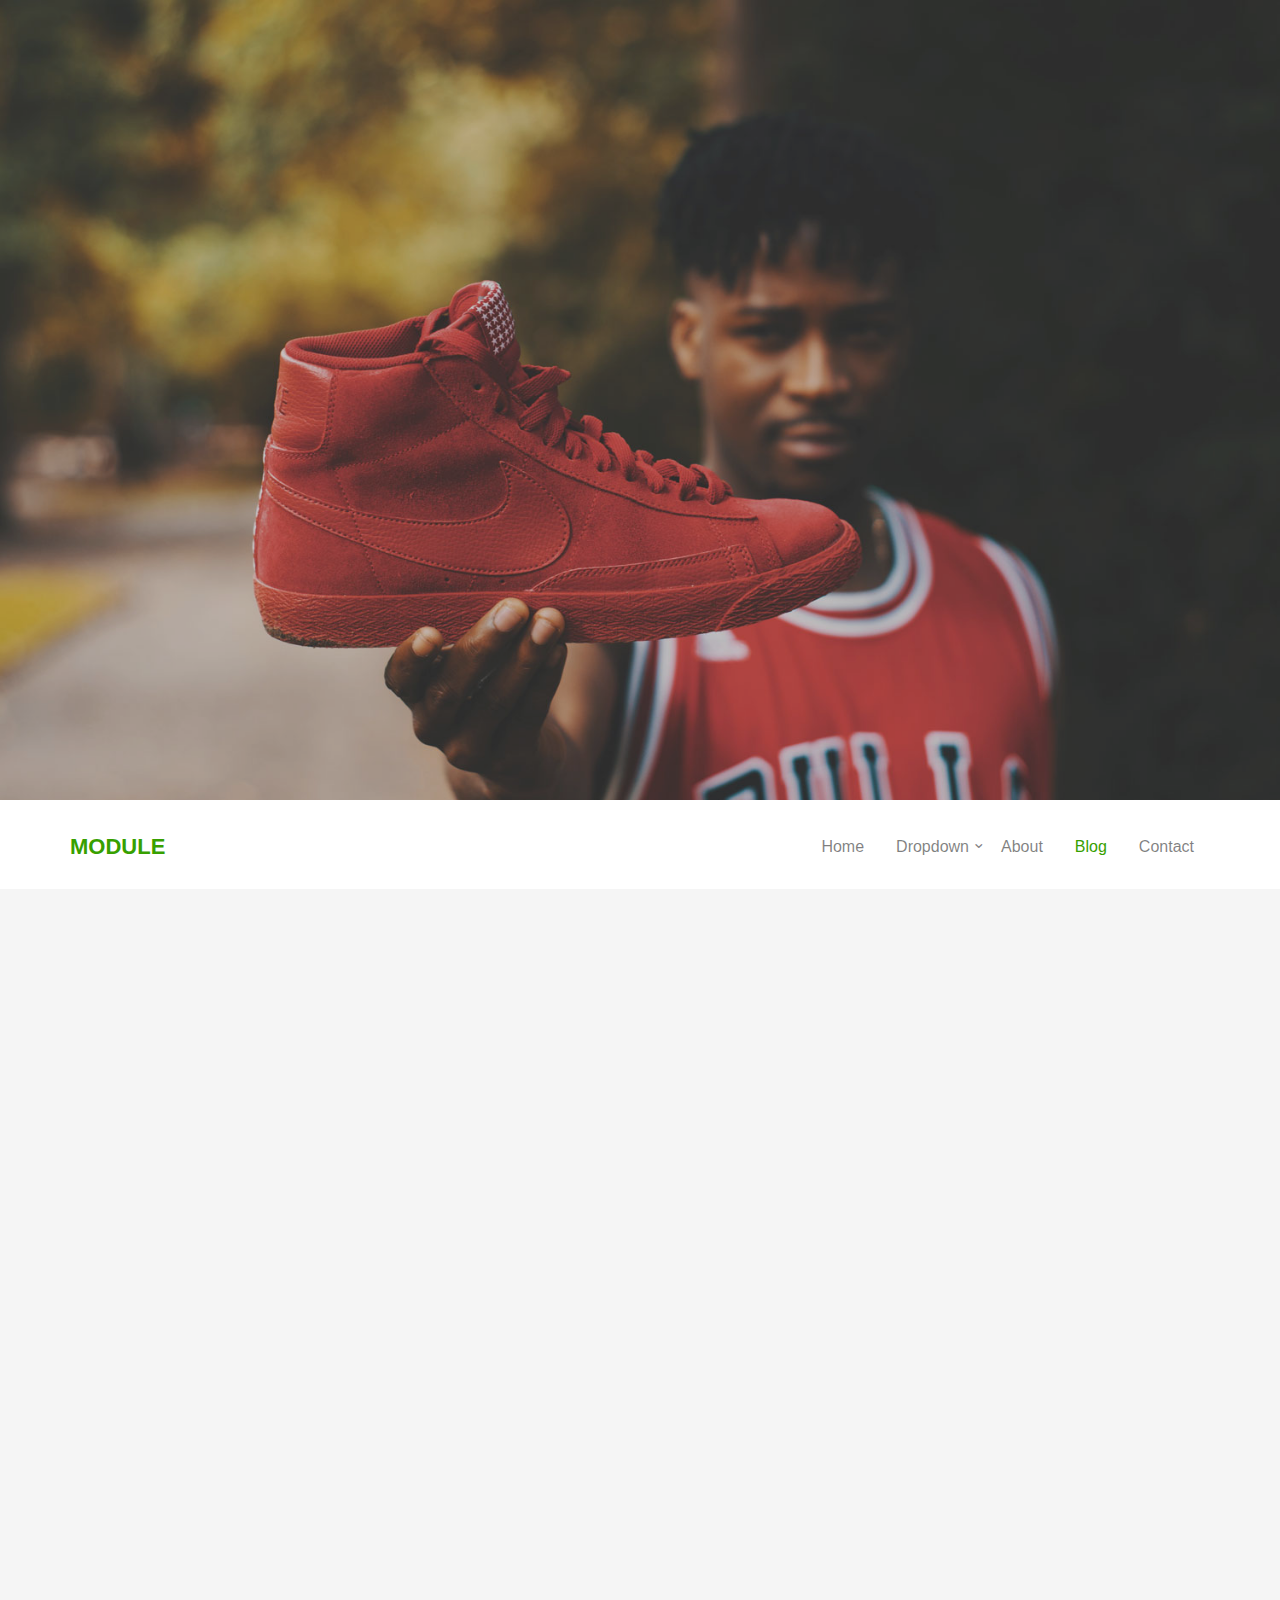
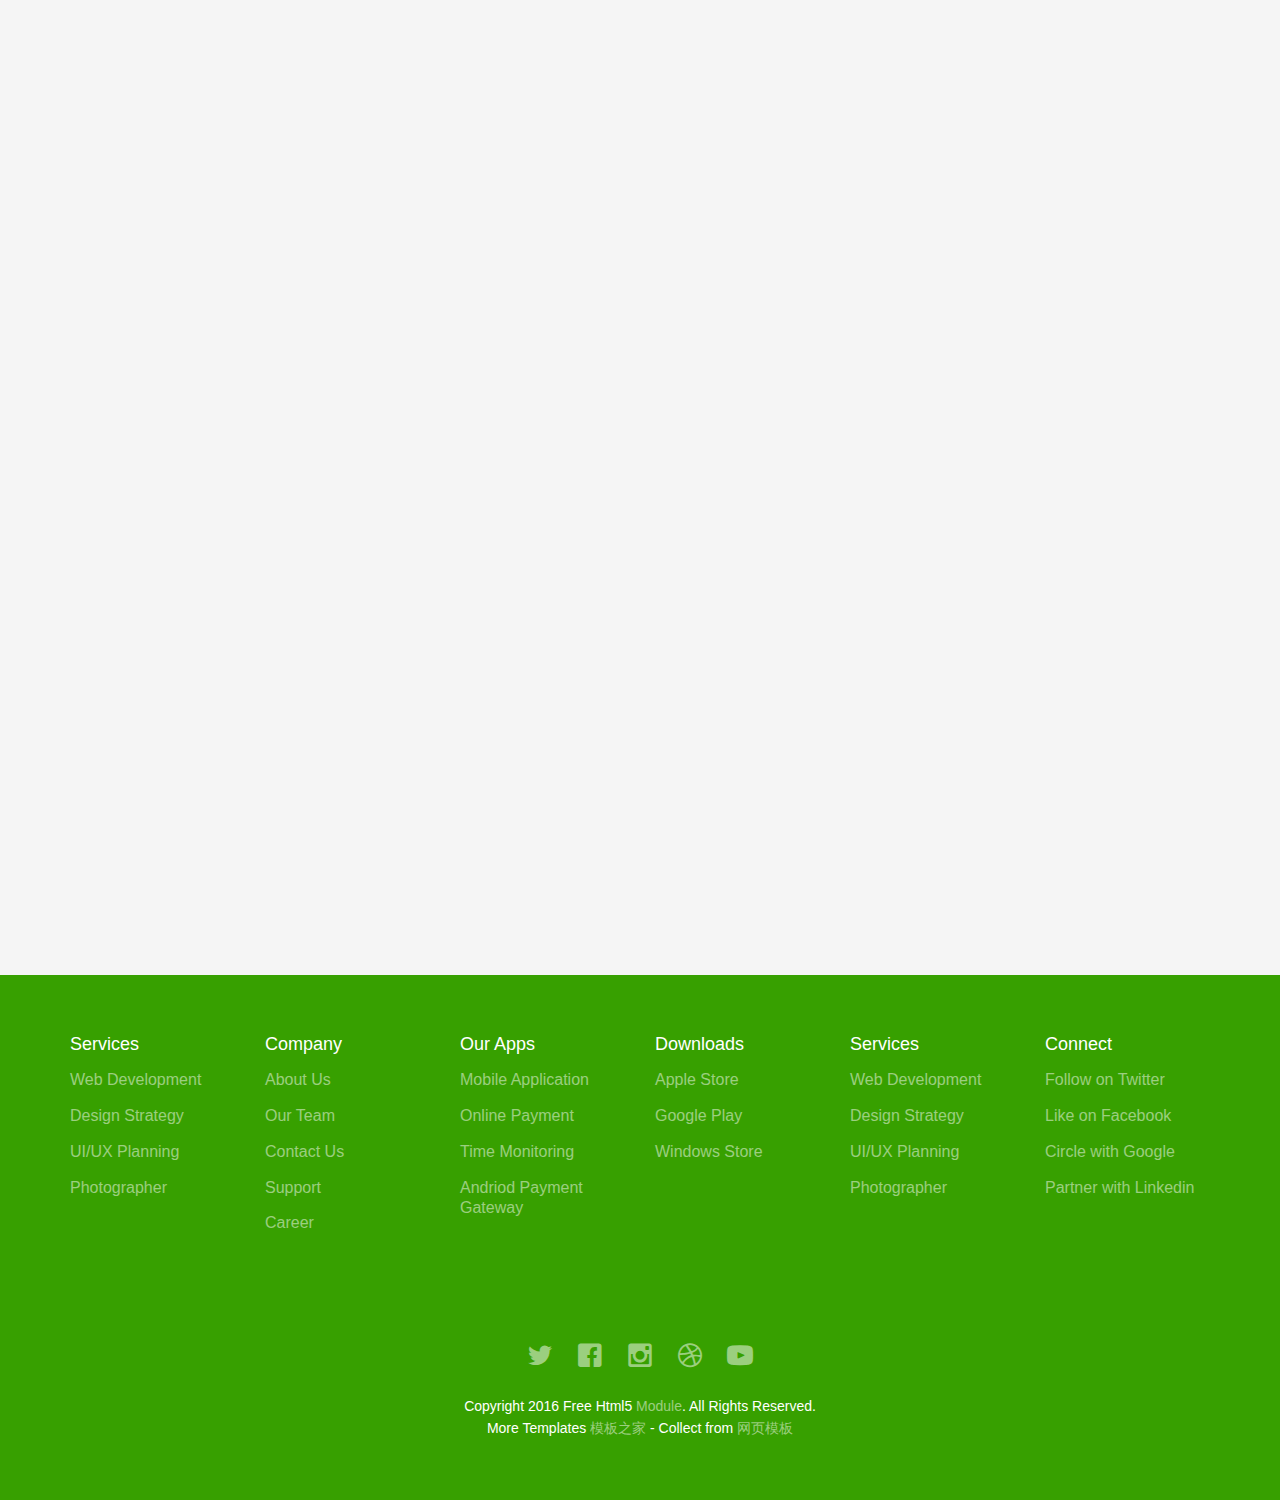
<file: blog.html>
<!DOCTYPE html>
<!--[if lt IE 7]>      <html class="no-js lt-ie9 lt-ie8 lt-ie7"> <![endif]-->
<!--[if IE 7]>         <html class="no-js lt-ie9 lt-ie8"> <![endif]-->
<!--[if IE 8]>         <html class="no-js lt-ie9"> <![endif]-->
<!--[if gt IE 8]><!--> <html class="no-js"> <!--<![endif]-->
	<head>
	<meta charset="utf-8">
	<meta http-equiv="X-UA-Compatible" content="IE=edge">
	<title>Module &mdash; 100% Free Fully Responsive HTML5 Template by FREEHTML5.co</title>
	<meta name="viewport" content="width=device-width, initial-scale=1">
	<meta name="description" content="Free HTML5 Template by FREEHTML5.CO" />
	<meta name="keywords" content="free html5, free template, free bootstrap, html5, css3, mobile first, responsive" />
	

  

  	<!-- Facebook and Twitter integration -->
	<meta property="og:title" content=""/>
	<meta property="og:image" content=""/>
	<meta property="og:url" content=""/>
	<meta property="og:site_name" content=""/>
	<meta property="og:description" content=""/>
	<meta name="twitter:title" content="" />
	<meta name="twitter:image" content="" />
	<meta name="twitter:url" content="" />
	<meta name="twitter:card" content="" />

	<!-- Place favicon.ico and apple-touch-icon.png in the root directory -->
	<link rel="shortcut icon" href="favicon.ico">

	<!-- <link href='https://fonts.googleapis.com/css?family=Open+Sans:400,700,300' rel='stylesheet' type='text/css'> -->
	
	<!-- Animate.css -->
	<link rel="stylesheet" href="css/animate.css">
	<!-- Icomoon Icon Fonts-->
	<link rel="stylesheet" href="css/icomoon.css">
	<!-- Bootstrap  -->
	<link rel="stylesheet" href="css/bootstrap.css">
	<!-- Superfish -->
	<link rel="stylesheet" href="css/superfish.css">
	<!-- Magnific Popup -->
	<link rel="stylesheet" href="css/magnific-popup.css">

	<link rel="stylesheet" href="css/style.css">


	<!-- Modernizr JS -->
	<script src="js/modernizr-2.6.2.min.js"></script>
	<!-- FOR IE9 below -->
	<!--[if lt IE 9]>
	<script src="js/respond.min.js"></script>
	<![endif]-->

	</head>
	<body>
		<div id="fh5co-wrapper">
		<div id="fh5co-page">
	
		<div class="fh5co-hero">
			<div class="fh5co-overlay"></div>
			<div class="fh5co-cover text-center" data-stellar-background-ratio="0.5" style="background-image: url(images/cover_bg_3.jpg);">
				<div class="desc animate-box">
					<div class="container">
						<div class="col-md-10 col-md-offset-1">
							<a href="index.html" id="main-logo">Module</a>
							<div class="animate-box">
								<h2>Our Blog</h2>
								<p>HandCrafted by <a href="http://frehtml5.co/" target="_blank" class="fh5co-site-name">FreeHTML5.co</a></p>
							</div>
						</div>
					</div>
				</div>
			</div>

		</div>

		<header id="fh5co-header-section" class="sticky-banner">
			<div class="container">
				<div class="nav-header">
					<a href="#" class="js-fh5co-nav-toggle fh5co-nav-toggle dark"><i></i></a>
					<h1 id="fh5co-logo"><a href="index.html">Module</a></h1>
					<!-- START #fh5co-menu-wrap -->
					<nav id="fh5co-menu-wrap" role="navigation">
						<ul class="sf-menu" id="fh5co-primary-menu">
							<li><a href="index.html">Home</a></li>
							<li>
								<a href="#" class="fh5co-sub-ddown">Dropdown</a>
								<ul class="fh5co-sub-menu">
									<li><a href="#">Web Design</a></li>
									<li><a href="#">CSS3 &amp; HTML5</a></li>
									<li><a href="#">Angular JS</a></li>
									<li><a href="#">Node JS</a></li>
									<li><a href="#">Django &amp; Python</a></li>
								</ul>
							</li>
							<li><a href="about.html">About</a></li>
							<li class="active"><a href="blog.html">Blog</a></li>
							<li><a href="contact.html">Contact</a></li>
						</ul>
					</nav>
				</div>
			</div>
		</header>

		<!-- end:header-top -->


		<div id="fh5co-blog-section" class="fh5co-section-gray">
			<div class="container">
				<div class="row">
					<div class="col-md-8 col-md-offset-2 text-center heading-section animate-box">
						<h3>Recent From Blog</h3>
						<p>Lorem ipsum dolor sit amet, consectetur adipisicing elit. Velit est facilis maiores, perspiciatis accusamus asperiores sint consequuntur debitis.</p>
					</div>
				</div>
			</div>
			<div class="container">
				<div class="row row-bottom-padded-md">
					<div class="col-lg-4 col-md-4 col-sm-6">
						<div class="fh5co-blog animate-box">
							<a href="#"><img class="img-responsive" src="images/cover_bg_1.jpg" alt=""></a>
							<div class="blog-text">
								<div class="prod-title">
									<h3><a href=""#>Web Design for the Future</a></h3>
									<span class="posted_by">Sep. 15th</span>
									<span class="comment"><a href="">21<i class="icon-bubble2"></i></a></span>
									<p>Far far away, behind the word mountains, far from the countries Vokalia and Consonantia, there live the blind texts.</p>
									<p><a href="#">Learn More...</a></p>
								</div>
							</div> 
						</div>

						<div class="fh5co-blog animate-box">
							<a href="#"><img class="img-responsive" src="images/cover_bg_2.jpg" alt=""></a>
							<div class="blog-text">
								<div class="prod-title">
									<h3><a href=""#>Web Design for the Future</a></h3>
									<span class="posted_by">Sep. 15th</span>
									<span class="comment"><a href="">21<i class="icon-bubble2"></i></a></span>
									<p>Far far away, behind the word mountains, far from the countries Vokalia and Consonantia, there live the blind texts.</p>
									<p><a href="#">Learn More...</a></p>
								</div>
							</div> 
						</div>

					</div>
					<div class="col-lg-4 col-md-4 col-sm-6">
						<div class="fh5co-blog animate-box">
							<a href="#"><img class="img-responsive" src="images/cover_bg_2.jpg" alt=""></a>
							<div class="blog-text">
								<div class="prod-title">
									<h3><a href=""#>Web Design for the Future</a></h3>
									<span class="posted_by">Sep. 15th</span>
									<span class="comment"><a href="">21<i class="icon-bubble2"></i></a></span>
									<p>Far far away, behind the word mountains, far from the countries Vokalia and Consonantia, there live the blind texts.</p>
									<p><a href="#">Learn More...</a></p>
								</div>
							</div> 
						</div>

						<div class="fh5co-blog animate-box">
							<a href="#"><img class="img-responsive" src="images/cover_bg_1.jpg" alt=""></a>
							<div class="blog-text">
								<div class="prod-title">
									<h3><a href=""#>Web Design for the Future</a></h3>
									<span class="posted_by">Sep. 15th</span>
									<span class="comment"><a href="">21<i class="icon-bubble2"></i></a></span>
									<p>Far far away, behind the word mountains, far from the countries Vokalia and Consonantia, there live the blind texts.</p>
									<p><a href="#">Learn More...</a></p>
								</div>
							</div> 
						</div>

					</div>
					<div class="clearfix visible-sm-block"></div>
					<div class="col-lg-4 col-md-4 col-sm-6">
						<div class="fh5co-blog animate-box">
							<a href="#"><img class="img-responsive" src="images/cover_bg_3.jpg" alt=""></a>
							<div class="blog-text">
								<div class="prod-title">
									<h3><a href=""#>Web Design for the Future</a></h3>
									<span class="posted_by">Sep. 15th</span>
									<span class="comment"><a href="">21<i class="icon-bubble2"></i></a></span>
									<p>Far far away, behind the word mountains, far from the countries Vokalia and Consonantia, there live the blind texts.</p>
									<p><a href="#">Learn More...</a></p>
								</div>
							</div> 
						</div>

						<div class="fh5co-blog animate-box">
							<a href="#"><img class="img-responsive" src="images/cover_bg_2.jpg" alt=""></a>
							<div class="blog-text">
								<div class="prod-title">
									<h3><a href=""#>Web Design for the Future</a></h3>
									<span class="posted_by">Sep. 15th</span>
									<span class="comment"><a href="">21<i class="icon-bubble2"></i></a></span>
									<p>Far far away, behind the word mountains, far from the countries Vokalia and Consonantia, there live the blind texts.</p>
									<p><a href="#">Learn More...</a></p>
								</div>
							</div> 
						</div>
					</div>
					<div class="clearfix visible-md-block"></div>
				</div>


			</div>
		</div>
		<!-- fh5co-blog-section -->

		
		

	
		<footer>
			<div id="footer">
				<div class="container">
					<div class="row row-bottom-padded-md">
						<div class="col-md-2 col-sm-2 col-xs-12 fh5co-footer-link">
							<h3>Services</h3>
							<ul>
								<li><a href="#">Web Development</a></li>
								<li><a href="#">Design Strategy</a></li>
								<li><a href="#">UI/UX Planning</a></li>
								<li><a href="#">Photographer</a></li>
							</ul>
						</div>
						<div class="col-md-2 col-sm-2 col-xs-12 fh5co-footer-link">
							<h3>Company</h3>
							<ul>
								<li><a href="#">About Us</a></li>
								<li><a href="#">Our Team</a></li>
								<li><a href="#">Contact Us</a></li>
								<li><a href="#">Support</a></li>
								<li><a href="#">Career</a></li>
							</ul>
						</div>
						<div class="col-md-2 col-sm-2 col-xs-12 fh5co-footer-link">
							<h3>Our Apps</h3>
							<ul>
								<li><a href="#">Mobile Application</a></li>
								<li><a href="#">Online Payment</a></li>
								<li><a href="#">Time Monitoring</a></li>
								<li><a href="#">Andriod Payment Gateway</a></li>
							</ul>
						</div>
						<div class="col-md-2 col-sm-2 col-xs-12 fh5co-footer-link">
							<h3>Downloads</h3>
							<ul>
								<li><a href="#">Apple Store</a></li>
								<li><a href="#">Google Play</a></li>
								<li><a href="#">Windows Store</a></li>
							</ul>
						</div>
						<div class="col-md-2 col-sm-2 col-xs-12 fh5co-footer-link">
							<h3>Services</h3>
							<ul>
								<li><a href="#">Web Development</a></li>
								<li><a href="#">Design Strategy</a></li>
								<li><a href="#">UI/UX Planning</a></li>
								<li><a href="#">Photographer</a></li>
							</ul>
						</div>
						<div class="col-md-2 col-sm-2 col-xs-12 fh5co-footer-link">
							<h3>Connect</h3>
							<ul>
								<li><a href="#">Follow on Twitter</a></li>
								<li><a href="#">Like on Facebook</a></li>
								<li><a href="#">Circle with Google</a></li>
								<li><a href="#">Partner with Linkedin</a></li>
							</ul>
						</div>
					</div>
					<div class="row">
						<div class="col-md-6 col-md-offset-3 text-center">
							<p class="fh5co-social-icons">
								<a href="#"><i class="icon-twitter2"></i></a>
								<a href="#"><i class="icon-facebook2"></i></a>
								<a href="#"><i class="icon-instagram"></i></a>
								<a href="#"><i class="icon-dribbble2"></i></a>
								<a href="#"><i class="icon-youtube"></i></a>
							</p>
							<p>Copyright 2016 Free Html5 <a href="#">Module</a>. All Rights Reserved. <br>More Templates <a href="http://www.cssmoban.com/" target="_blank" title="模板之家">模板之家</a> - Collect from <a href="http://www.cssmoban.com/" title="网页模板" target="_blank">网页模板</a></p>
						</div>
					</div>
				</div>
			</div>
		</footer>

	

	</div>
	<!-- END fh5co-page -->

	</div>
	<!-- END fh5co-wrapper -->

	<!-- jQuery -->


	<script src="js/jquery.min.js"></script>
	<!-- jQuery Easing -->
	<script src="js/jquery.easing.1.3.js"></script>
	<!-- Bootstrap -->
	<script src="js/bootstrap.min.js"></script>
	<!-- Waypoints -->
	<script src="js/jquery.waypoints.min.js"></script>
	<script src="js/sticky.js"></script>

	<!-- Stellar -->
	<script src="js/jquery.stellar.min.js"></script>
	<!-- Superfish -->
	<script src="js/hoverIntent.js"></script>
	<script src="js/superfish.js"></script>
	<!-- Magnific Popup -->
	<script src="js/jquery.magnific-popup.min.js"></script>
	<script src="js/magnific-popup-options.js"></script>
	
	<!-- Main JS -->
	<script src="js/main.js"></script>

	</body>
</html>
</file>
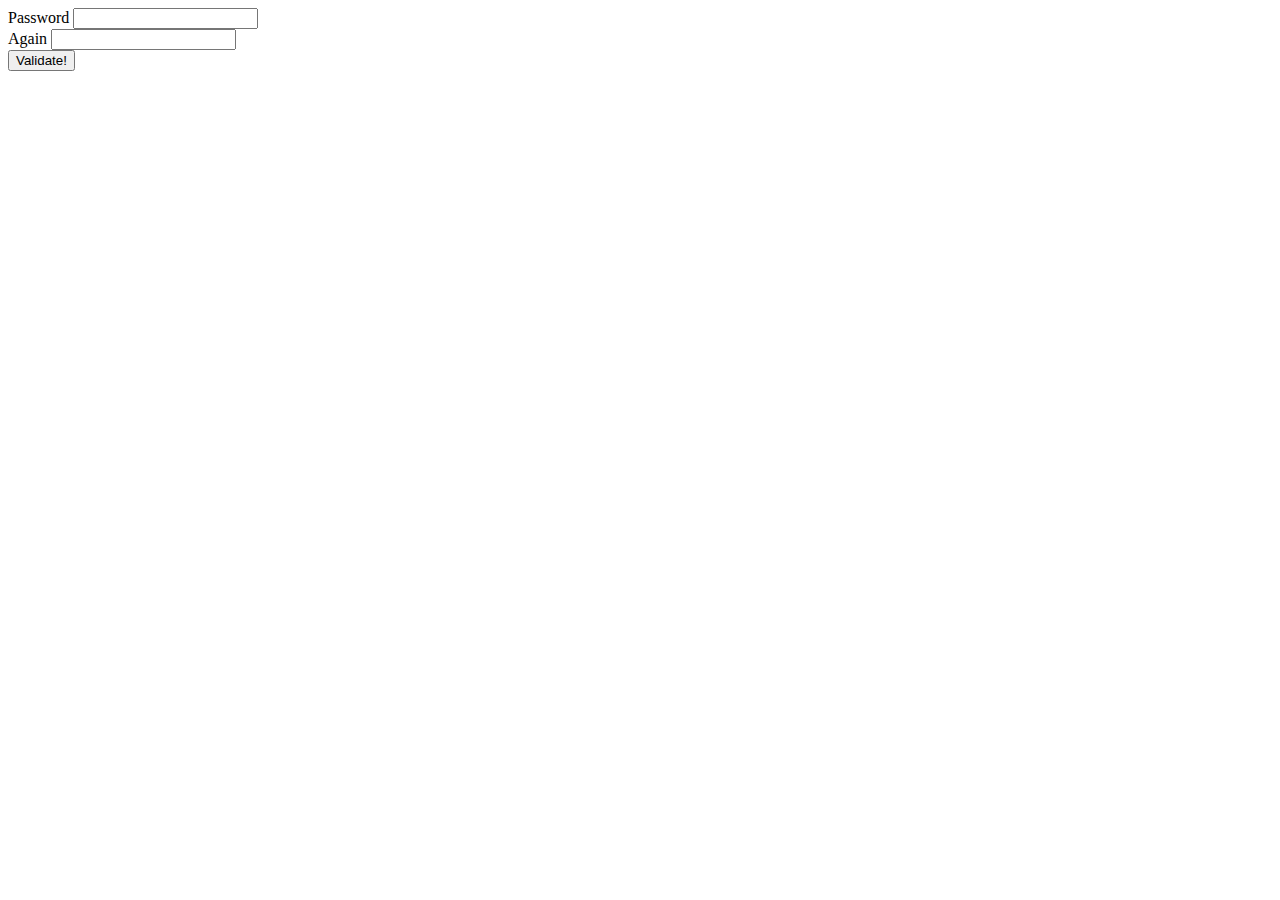
<file: page1.html>
<!doctype html>
<html>
<head>
<meta charset="utf-8">
<title>Makes "field" required to be the same as #other</title>
<link rel="stylesheet" href="http://jqueryvalidation.org/files/demo/site-demos.css">
 
</head>
<body>
<form id="myform">
<label for="password">Password</label>
<input id="password" name="password" />
<br/>
<label for="password_again">Again</label>
<input class="left" id="password_again" name="password_again" />
<br>
<input type="submit" value="Validate!">
</form>
<script src="http://code.jquery.com/jquery-1.11.1.min.js"></script>
<script src="http://jqueryvalidation.org/files/dist/jquery.validate.min.js"></script>
<script src="http://jqueryvalidation.org/files/dist/additional-methods.min.js"></script>
<script>
// just for the demos, avoids form submit
jQuery.validator.setDefaults({
  debug: true,
  success: "valid"
});
$( "#myform" ).validate({
  rules: {
    password: "required",
    password_again: {
      equalTo: "#password"
    }
  }
});
</script>
</body>
</file>
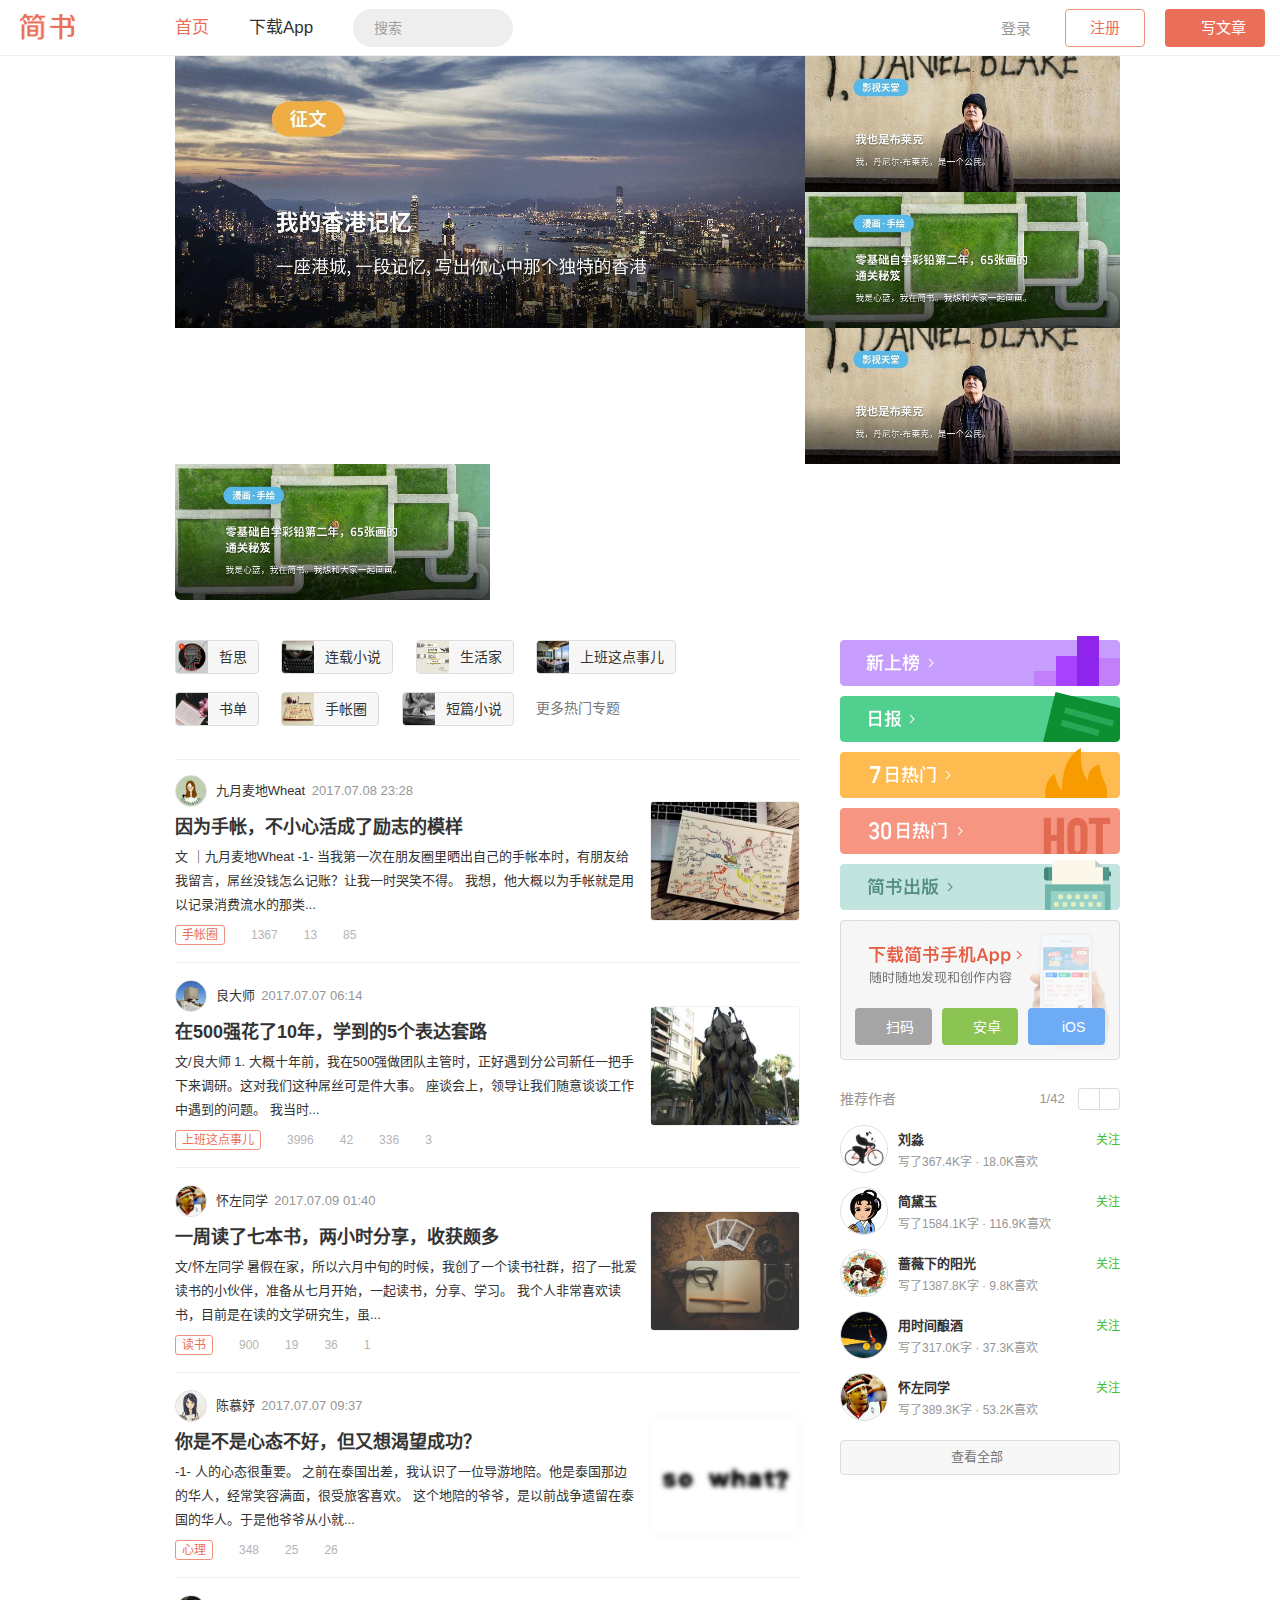
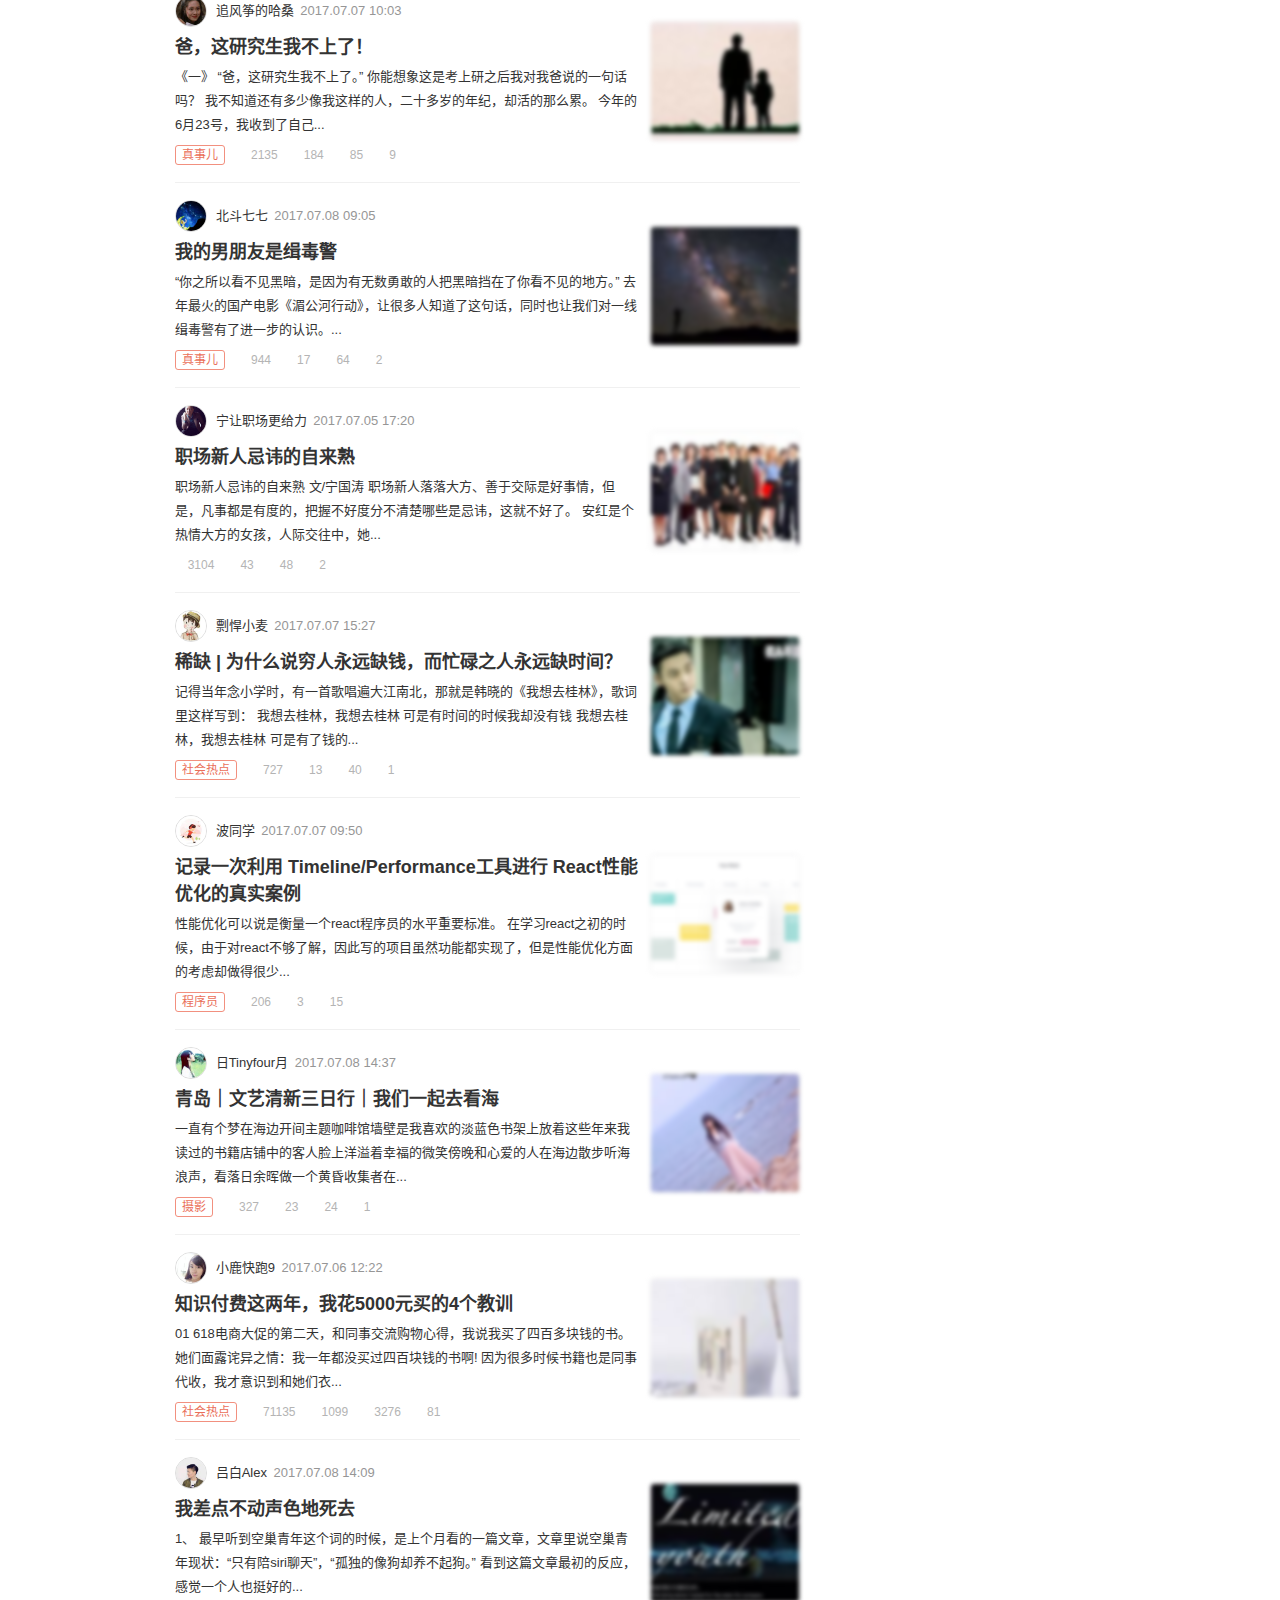
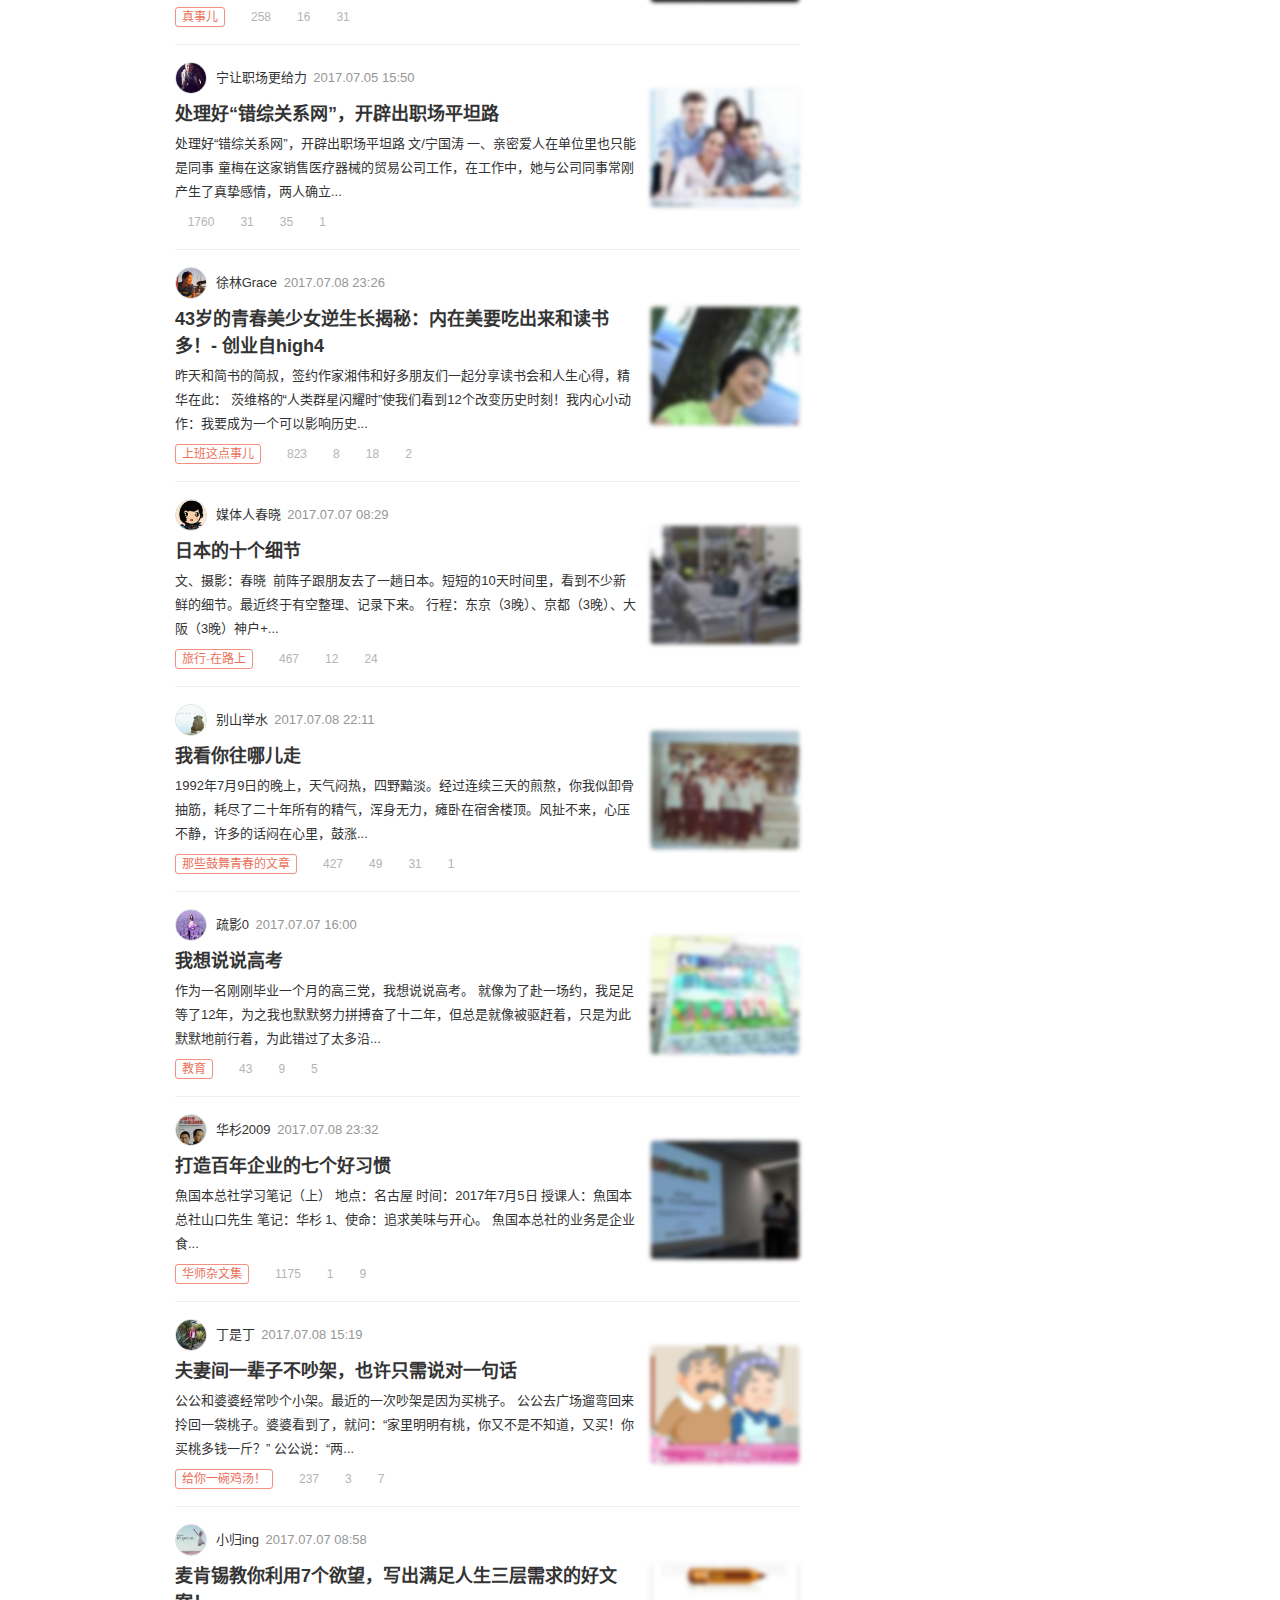
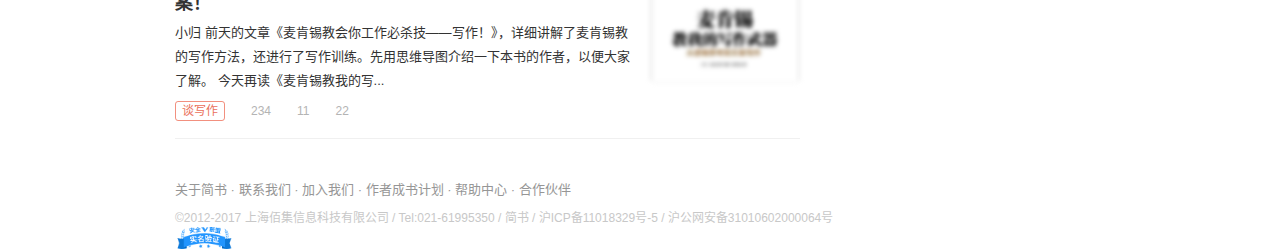
<file: 简书 - 创作你的创作.html>
<!DOCTYPE html>
<!-- saved from url=(0023)http://www.jianshu.com/ -->
<html><!--<![endif]--><head><meta http-equiv="Content-Type" content="text/html; charset=UTF-8">
  
  <meta http-equiv="X-UA-Compatible" content="IE=Edge">
  <meta name="viewport" content="width=device-width, initial-scale=1.0,user-scalable=no">

  <!-- Start of Baidu Transcode -->
  <meta http-equiv="Cache-Control" content="no-siteapp">
  <meta http-equiv="Cache-Control" content="no-transform">
  <meta name="applicable-device" content="pc,mobile">
  <meta name="MobileOptimized" content="width">
  <meta name="HandheldFriendly" content="true">
  <meta name="mobile-agent" content="format=html5;url=http://localhost/">
  <!-- End of Baidu Transcode -->

    <meta name="description" content="简书是一个优质的创作社区，在这里，你可以任性地创作，一篇短文、一张照片、一首诗、一幅画……我们相信，每个人都是生活中的艺术家，有着无穷的创造力。">
    <meta name="keywords" content="简书,简书官网,图文编辑软件,简书下载,图文创作,创作软件,原创社区,小说,散文,写作,阅读">

  <meta name="360-site-verification" content="604a14b53c6b871206001285921e81d8">
  <meta property="wb:webmaster" content="294ec9de89e7fadb">
  <meta property="qc:admins" content="104102651453316562112116375">
  <meta property="qc:admins" content="11635613706305617">
  <meta property="qc:admins" content="1163561616621163056375">
  <meta name="google-site-verification" content="cV4-qkUJZR6gmFeajx_UyPe47GW9vY6cnCrYtCHYNh4">
  <meta name="google-site-verification" content="HF7lfF8YEGs1qtCE-kPml8Z469e2RHhGajy6JPVy5XI">
  <meta http-equiv="mobile-agent" content="format=html5; url=http://localhost/">

  <!-- Apple -->
  <meta name="apple-mobile-web-app-title" content="简书">

  

    <title>简书 - 创作你的创作</title>

  <meta name="csrf-param" content="authenticity_token">
<meta name="csrf-token" content="DBq8Zo3tl4Wm2RG/2Pog2Q1HBWxu1seKMfcGhnUm+czvXcp52l1mlMPJ/QQyYEkfyX/UH1OcIJkLihDurKF/Bg==">

  <link rel="stylesheet" media="all" href="./简书 - 创作你的创作_files/web-7e3001bbe0fbb6291774.css">
  
  <link rel="stylesheet" media="all" href="./简书 - 创作你的创作_files/entry-7e3001bbe0fbb6291774.css">

  <link href="http://cdn2.jianshu.io/assets/favicons/favicon-783beb88ed621ceab614de960376ac0c.ico" rel="icon">
      <link rel="apple-touch-icon-precomposed" href="http://cdn2.jianshu.io/assets/apple-touch-icons/57-47624b2e2161e8eb144462c85db0a5ff.png" sizes="57x57">
      <link rel="apple-touch-icon-precomposed" href="http://cdn2.jianshu.io/assets/apple-touch-icons/72-c00cde7cf98fc49e50cbb3ee1dcd5804.png" sizes="72x72">
      <link rel="apple-touch-icon-precomposed" href="http://cdn2.jianshu.io/assets/apple-touch-icons/76-e8af0bdeaf1ba31e303b1fde8b5e66c4.png" sizes="76x76">
      <link rel="apple-touch-icon-precomposed" href="http://cdn2.jianshu.io/assets/apple-touch-icons/114-f4c78569bbf1977e8382a5fd90c9237a.png" sizes="114x114">
      <link rel="apple-touch-icon-precomposed" href="http://cdn2.jianshu.io/assets/apple-touch-icons/120-cf10c3711dba269522743729efe66bbc.png" sizes="120x120">
      <link rel="apple-touch-icon-precomposed" href="http://cdn2.jianshu.io/assets/apple-touch-icons/152-7bd60457b5f3ecbf1343f0e6241be4f8.png" sizes="152x152">
<link rel="stylesheet" href="blob:http://www.jianshu.com/b009bdbc-6ac4-47e7-a3c1-bafb35ded1f7"></head>

  <body lang="zh-CN" class="reader-black-font">
    <!-- 全局顶部导航栏 -->
<nav class="navbar navbar-default navbar-fixed-top" role="navigation">
  <div class="width-limit">
    <!-- 左上方 Logo -->
    <a class="logo" href="http://www.jianshu.com/"><img src="./简书 - 创作你的创作_files/logo-58fd04f6f0de908401aa561cda6a0688.png" alt="Logo"></a>

    <!-- 右上角 -->
      <!-- 未登录显示登录/注册/写文章 -->
      <a class="btn write-btn" target="_blank" href="http://www.jianshu.com/writer#/">
        <i class="iconfont ic-write"></i>写文章
</a>      <a class="btn sign-up" href="http://www.jianshu.com/sign_up">注册</a>
      <a class="btn log-in" href="http://www.jianshu.com/sign_in">登录</a>

    <!-- 如果用户登录，显示下拉菜单 -->

    <div class="style-mode"><a class="style-mode-btn"><i class="iconfont ic-navigation-mode"></i></a> <div class="popover-modal" style="left: 0px; display: none;"><div class="meta"><i class="iconfont ic-navigation-night"></i><span>夜间模式</span></div> <div class="switch day-night-group"><a class="switch-btn">开</a> <a class="switch-btn active">关</a></div> <hr> <div class="switch font-family-group"><a class="switch-btn font-song">宋体</a> <a class="switch-btn font-hei active">黑体</a></div> <div class="switch"><a class="switch-btn active">简</a> <a class="switch-btn">繁</a></div></div></div>
    <div class="container">
      <div class="navbar-header">
        <button type="button" class="navbar-toggle collapsed" data-toggle="collapse" data-target="#menu" aria-expanded="false">
          <span class="icon-bar"></span>
          <span class="icon-bar"></span>
          <span class="icon-bar"></span>
        </button>
      </div>
      <div class="collapse navbar-collapse" id="menu">
        <ul class="nav navbar-nav">
            <li class="active">
              <a href="http://www.jianshu.com/">
                <span class="menu-text">首页</span><i class="iconfont ic-navigation-discover menu-icon"></i>
</a>            </li>
            <li class="">
              <a class="app-download-btn" href="http://www.jianshu.com/apps"><span class="menu-text">下载App</span><i class="iconfont ic-navigation-download menu-icon"></i></a>
            </li>
          <li class="search">
            <form target="_blank" action="http://www.jianshu.com/search" accept-charset="UTF-8" method="get"><input name="utf8" type="hidden" value="✓">
              <input type="text" name="q" id="q" value="" placeholder="搜索" class="search-input">
              <a class="search-btn" href="javascript:void(null)"><i class="iconfont ic-search"></i></a>
              <!-- <div id="navbar-trending-search"></div> -->
</form>          </li>
        </ul>
      </div>
    </div>
  </div>
</nav>

    
<div class="container index">
  <div class="row">
    <!-- Banner -->
      <div id="indexCarousel" class="carousel slide">
        <!--ol class="carousel-indicators">
            <li data-target="#indexCarousel" data-slide-to="0"
              class="active"></li>
            <li data-target="#indexCarousel" data-slide-to="1"
              class=""></li>
            <li data-target="#indexCarousel" data-slide-to="2"
              class=""></li>
            <li data-target="#indexCarousel" data-slide-to="3"
              class=""></li>
            <li data-target="#indexCarousel" data-slide-to="4"
              class=""></li>
            <li data-target="#indexCarousel" data-slide-to="5"
              class=""></li>
            <li data-target="#indexCarousel" data-slide-to="6"
              class=""></li>
            <li data-target="#indexCarousel" data-slide-to="7"
              class=""></li>
        </ol-->
        <div class="carousel-inner">
            <div class="item">
              <div class="banner">
                  <a target="_blank" href="http://www.jianshu.com/p/4e18a1332193?utm_medium=index-banner&amp;utm_source=desktop"><img src="./简书 - 创作你的创作_files/9c55311c6e0b4ab578cbbde8293007d3ee70d19b.jpg" alt="540"></a>
              </div>
            <div class="banner">
                  <a target="_blank" href="http://t.cn/RKwiOgu"><img src="./简书 - 创作你的创作_files/4547a9890274a9bfcf80e4d70116e2ca2c7d11cc.jpeg" alt="540"></a>
              </div><div class="banner">
                  <a target="_blank" href="http://www.jianshu.com/p/c74b5b535ee8?utm_medium=index-banner&amp;utm_source=desktop"><img src="./简书 - 创作你的创作_files/891afd5d80aa9066107b98858b85f17623732d4a.jpg" alt="540"></a>
              </div></div>
            <div class="item">
              <div class="banner">
                  <a target="_blank" href="http://t.cn/RKwiOgu"><img src="./简书 - 创作你的创作_files/4547a9890274a9bfcf80e4d70116e2ca2c7d11cc.jpeg" alt="540"></a>
              </div>
            <div class="banner">
                  <a target="_blank" href="http://www.jianshu.com/p/c74b5b535ee8?utm_medium=index-banner&amp;utm_source=desktop"><img src="./简书 - 创作你的创作_files/891afd5d80aa9066107b98858b85f17623732d4a.jpg" alt="540"></a>
              </div><div class="banner">
                  <a target="_blank" href="http://www.jianshu.com/p/2ed2b746c1ee?utm_medium=index-banner&amp;utm_source=desktop"><img src="./简书 - 创作你的创作_files/c26b5d70957c0e2a54da9028b3eee4af16fe5f33.jpg" alt="540"></a>
              </div></div>
            <div class="item active">
              <div class="banner">
                  <a target="_blank" href="http://www.jianshu.com/p/c74b5b535ee8?utm_medium=index-banner&amp;utm_source=desktop"><img src="./简书 - 创作你的创作_files/891afd5d80aa9066107b98858b85f17623732d4a.jpg" alt="540"></a>
              </div>
            <div class="banner">
                  <a target="_blank" href="http://www.jianshu.com/p/2ed2b746c1ee?utm_medium=index-banner&amp;utm_source=desktop"><img src="./简书 - 创作你的创作_files/c26b5d70957c0e2a54da9028b3eee4af16fe5f33.jpg" alt="540"></a>
              </div><div class="banner">
                  <a target="_blank" href="http://www.jianshu.com/p/4705b2ae253c?utm_medium=index-banner&amp;utm_source=desktop"><img src="./简书 - 创作你的创作_files/0d424911aca104c401ed10eee3cc39aaa9b0159a.jpg" alt="540"></a>
              </div></div>
            <div class="item ">
              <div class="banner">
                  <a target="_blank" href="http://www.jianshu.com/p/2ed2b746c1ee?utm_medium=index-banner&amp;utm_source=desktop"><img src="./简书 - 创作你的创作_files/c26b5d70957c0e2a54da9028b3eee4af16fe5f33.jpg" alt="540"></a>
              </div>
            <div class="banner">
                  <a target="_blank" href="http://www.jianshu.com/p/4705b2ae253c?utm_medium=index-banner&amp;utm_source=desktop"><img src="./简书 - 创作你的创作_files/0d424911aca104c401ed10eee3cc39aaa9b0159a.jpg" alt="540"></a>
              </div><div class="banner">
                  <a target="_blank" href="http://www.jianshu.com/p/0b60dd03e163?utm_medium=index-banner&amp;utm_source=desktop"><img src="./简书 - 创作你的创作_files/af039da0225f75ae6347e15f447c500c2a40ce5a.jpg" alt="540"></a>
              </div></div>
            <div class="item ">
              <div class="banner">
                  <a target="_blank" href="http://www.jianshu.com/p/4705b2ae253c?utm_medium=index-banner&amp;utm_source=desktop"><img src="./简书 - 创作你的创作_files/0d424911aca104c401ed10eee3cc39aaa9b0159a.jpg" alt="540"></a>
              </div>
            <div class="banner">
                  <a target="_blank" href="http://www.jianshu.com/p/0b60dd03e163?utm_medium=index-banner&amp;utm_source=desktop"><img src="./简书 - 创作你的创作_files/af039da0225f75ae6347e15f447c500c2a40ce5a.jpg" alt="540"></a>
              </div><div class="banner">
                  <a target="_blank" href="http://www.jianshu.com/p/ca6243e73ef5?utm_medium=index-banner&amp;utm_source=desktop"><img src="./简书 - 创作你的创作_files/302a15141a3ae8d8846d6d7888a47e9fe577dcff.png" alt="540"></a>
              </div></div>
            <div class="item ">
              <div class="banner">
                  <a target="_blank" href="http://www.jianshu.com/p/0b60dd03e163?utm_medium=index-banner&amp;utm_source=desktop"><img src="./简书 - 创作你的创作_files/af039da0225f75ae6347e15f447c500c2a40ce5a.jpg" alt="540"></a>
              </div>
            <div class="banner">
                  <a target="_blank" href="http://www.jianshu.com/p/ca6243e73ef5?utm_medium=index-banner&amp;utm_source=desktop"><img src="./简书 - 创作你的创作_files/302a15141a3ae8d8846d6d7888a47e9fe577dcff.png" alt="540"></a>
              </div><div class="banner">
                  <a target="_blank" href="http://www.jianshu.com/p/7f29b161194e?utm_medium=index-banner&amp;utm_source=desktop"><img src="./简书 - 创作你的创作_files/63387f92947c9bb5700c05e71afc3a24eef8ca4b.jpg" alt="540"></a>
              </div></div>
            <div class="item ">
              <div class="banner">
                  <a target="_blank" href="http://www.jianshu.com/p/ca6243e73ef5?utm_medium=index-banner&amp;utm_source=desktop"><img src="./简书 - 创作你的创作_files/302a15141a3ae8d8846d6d7888a47e9fe577dcff.png" alt="540"></a>
              </div>
            <div class="banner">
                  <a target="_blank" href="http://www.jianshu.com/p/7f29b161194e?utm_medium=index-banner&amp;utm_source=desktop"><img src="./简书 - 创作你的创作_files/63387f92947c9bb5700c05e71afc3a24eef8ca4b.jpg" alt="540"></a>
              </div><div class="banner">
                  <a target="_blank" href="http://www.jianshu.com/p/4e18a1332193?utm_medium=index-banner&amp;utm_source=desktop"><img src="./简书 - 创作你的创作_files/9c55311c6e0b4ab578cbbde8293007d3ee70d19b.jpg" alt="540"></a>
              </div></div>
            <div class="item ">
              <div class="banner">
                  <a target="_blank" href="http://www.jianshu.com/p/7f29b161194e?utm_medium=index-banner&amp;utm_source=desktop"><img src="./简书 - 创作你的创作_files/63387f92947c9bb5700c05e71afc3a24eef8ca4b.jpg" alt="540"></a>
              </div>
            <div class="banner">
                  <a target="_blank" href="http://www.jianshu.com/p/4e18a1332193?utm_medium=index-banner&amp;utm_source=desktop"><img src="./简书 - 创作你的创作_files/9c55311c6e0b4ab578cbbde8293007d3ee70d19b.jpg" alt="540"></a>
              </div><div class="banner">
                  <a target="_blank" href="http://t.cn/RKwiOgu"><img src="./简书 - 创作你的创作_files/4547a9890274a9bfcf80e4d70116e2ca2c7d11cc.jpeg" alt="540"></a>
              </div></div>
        </div>
        <a class="left carousel-control" href="http://www.jianshu.com/#indexCarousel" role="button" data-slide="prev"><i class="iconfont ic-previous-s"></i></a>
        <a class="right carousel-control" href="http://www.jianshu.com/#indexCarousel" role="button" data-slide="next"><i class="iconfont ic-next-s"></i></a>
      </div>
    <!-- Banner -->
    <div class="col-xs-16 main">
        <div class="recommend-collection">
            <a class="collection" target="_blank" href="http://www.jianshu.com/c/MZp7Ey?utm_medium=index-collections&amp;utm_source=desktop">
              <img src="./简书 - 创作你的创作_files/332293730045332541.jpg" alt="195">
              <div class="name">哲思</div>
</a>            <a class="collection" target="_blank" href="http://www.jianshu.com/c/xYuZYD?utm_medium=index-collections&amp;utm_source=desktop">
              <img src="./简书 - 创作你的创作_files/0__15815600_401_00.jpg" alt="195">
              <div class="name">连载小说</div>
</a>            <a class="collection" target="_blank" href="http://www.jianshu.com/c/f6b4ca4bb891?utm_medium=index-collections&amp;utm_source=desktop">
              <img src="./简书 - 创作你的创作_files/enhanced-buzz-wide-16461-1372163238-8.jpg" alt="195">
              <div class="name">生活家</div>
</a>            <a class="collection" target="_blank" href="http://www.jianshu.com/c/Jgq3Wc?utm_medium=index-collections&amp;utm_source=desktop">
              <img src="./简书 - 创作你的创作_files/上班这点事儿.jpeg" alt="195">
              <div class="name">上班这点事儿</div>
</a>            <a class="collection" target="_blank" href="http://www.jianshu.com/c/97becab9817a?utm_medium=index-collections&amp;utm_source=desktop">
              <img src="./简书 - 创作你的创作_files/书单.jpg" alt="195">
              <div class="name">书单</div>
</a>            <a class="collection" target="_blank" href="http://www.jianshu.com/c/1ccb587e5126?utm_medium=index-collections&amp;utm_source=desktop">
              <img src="./简书 - 创作你的创作_files/timg.jpg" alt="195">
              <div class="name">手帐圈</div>
</a>            <a class="collection" target="_blank" href="http://www.jianshu.com/c/dqfRwQ?utm_medium=index-collections&amp;utm_source=desktop">
              <img src="./简书 - 创作你的创作_files/20100120161805563.jpg" alt="195">
              <div class="name">短篇小说</div>
</a>
            <a class="more-hot-collection" target="_blank" href="http://www.jianshu.com/recommendations/collections?utm_medium=index-collections&amp;utm_source=desktop">
              更多热门专题 <i class="iconfont ic-link"></i>
</a>        </div>
      <div class="split-line"></div>
      <div id="list-container">
        <!-- 文章列表模块 -->
        <ul class="note-list" infinite-scroll-url="/">
          <li id="note-11377986" data-note-id="11377986" class="have-img">
    <a class="wrap-img" href="http://www.jianshu.com/p/75f17526393a" target="_blank">
      <img class="img-blur-done" src="./简书 - 创作你的创作_files/1522393-f8ba8ec7f57f6088.jpg" alt="120">
    </a>
  <div class="content">
    <div class="author">
      <a class="avatar" target="_blank" href="http://www.jianshu.com/u/fdbe514b2072">
        <img src="./简书 - 创作你的创作_files/2fd4ba90-e23e-4bc0-84bb-0935b09fd67d.png" alt="96">
</a>      <div class="name">
        <a class="blue-link" target="_blank" href="http://www.jianshu.com/u/fdbe514b2072">九月麦地Wheat</a>
        <span class="time" data-shared-at="2017-07-09T07:28:33+08:00">4 小时前</span>
      </div>
    </div>
    <a class="title" target="_blank" href="http://www.jianshu.com/p/75f17526393a">因为手帐，不小心活成了励志的模样</a>
    <p class="abstract">
      文 ｜九月麦地Wheat -1- 当我第一次在朋友圈里晒出自己的手帐本时，有朋友给我留言，屌丝没钱怎么记账？让我一时哭笑不得。 我想，他大概以为手帐就是用以记录消费流水的那类...
    </p>
    <div class="meta">
        <a class="collection-tag" target="_blank" href="http://www.jianshu.com/c/1ccb587e5126">手帐圈</a>
      <a target="_blank" href="http://www.jianshu.com/p/75f17526393a">
        <i class="iconfont ic-list-read"></i> 1367
</a>        <a target="_blank" href="http://www.jianshu.com/p/75f17526393a#comments">
          <i class="iconfont ic-list-comments"></i> 13
</a>      <span><i class="iconfont ic-list-like"></i> 85</span>
    </div>
  </div>
</li>
<li id="note-14203681" data-note-id="14203681" class="have-img">
    <a class="wrap-img" href="http://www.jianshu.com/p/42892b317219" target="_blank">
      <img class="img-blur-done" src="./简书 - 创作你的创作_files/3554552-1dcd04ef8bb010ca.jpg" alt="120">
    </a>
  <div class="content">
    <div class="author">
      <a class="avatar" target="_blank" href="http://www.jianshu.com/u/6e549a67ffbc">
        <img src="./简书 - 创作你的创作_files/c532d5319386" alt="96">
</a>      <div class="name">
        <a class="blue-link" target="_blank" href="http://www.jianshu.com/u/6e549a67ffbc">良大师</a>
        <span class="time" data-shared-at="2017-07-07T14:14:33+08:00">前天 14:14</span>
      </div>
    </div>
    <a class="title" target="_blank" href="http://www.jianshu.com/p/42892b317219">在500强花了10年，学到的5个表达套路</a>
    <p class="abstract">
      文/良大师 1. 大概十年前，我在500强做团队主管时，正好遇到分公司新任一把手下来调研。这对我们这种屌丝可是件大事。 座谈会上，领导让我们随意谈谈工作中遇到的问题。 我当时...
    </p>
    <div class="meta">
        <a class="collection-tag" target="_blank" href="http://www.jianshu.com/c/Jgq3Wc">上班这点事儿</a>
      <a target="_blank" href="http://www.jianshu.com/p/42892b317219">
        <i class="iconfont ic-list-read"></i> 3996
</a>        <a target="_blank" href="http://www.jianshu.com/p/42892b317219#comments">
          <i class="iconfont ic-list-comments"></i> 42
</a>      <span><i class="iconfont ic-list-like"></i> 336</span>
        <span><i class="iconfont ic-list-money"></i> 3</span>
    </div>
  </div>
</li>
<li id="note-14365779" data-note-id="14365779" class="have-img">
    <a class="wrap-img" href="http://www.jianshu.com/p/cc7ecd5a03b4" target="_blank">
      <img class="img-blur-done" src="./简书 - 创作你的创作_files/2542851-6049130e2a90fbb8.jpg" alt="120">
    </a>
  <div class="content">
    <div class="author">
      <a class="avatar" target="_blank" href="http://www.jianshu.com/u/62478ec15b74">
        <img src="./简书 - 创作你的创作_files/0dca220dd6bb.jpeg" alt="96">
</a>      <div class="name">
        <a class="blue-link" target="_blank" href="http://www.jianshu.com/u/62478ec15b74">怀左同学</a>
        <span class="time" data-shared-at="2017-07-09T09:40:41+08:00">2 小时前</span>
      </div>
    </div>
    <a class="title" target="_blank" href="http://www.jianshu.com/p/cc7ecd5a03b4">一周读了七本书，两小时分享，收获颇多</a>
    <p class="abstract">
      文/怀左同学 暑假在家，所以六月中旬的时候，我创了一个读书社群，招了一批爱读书的小伙伴，准备从七月开始，一起读书，分享、学习。 我个人非常喜欢读书，目前是在读的文学研究生，虽...
    </p>
    <div class="meta">
        <a class="collection-tag" target="_blank" href="http://www.jianshu.com/c/yD9GAd">读书</a>
      <a target="_blank" href="http://www.jianshu.com/p/cc7ecd5a03b4">
        <i class="iconfont ic-list-read"></i> 900
</a>        <a target="_blank" href="http://www.jianshu.com/p/cc7ecd5a03b4#comments">
          <i class="iconfont ic-list-comments"></i> 19
</a>      <span><i class="iconfont ic-list-like"></i> 36</span>
        <span><i class="iconfont ic-list-money"></i> 1</span>
    </div>
  </div>
</li>
<li id="note-14281661" data-note-id="14281661" class="have-img">
    <a class="wrap-img" href="http://www.jianshu.com/p/dbf3d859f63a" target="_blank">
      <img data-echo="//upload-images.jianshu.io/upload_images/2544184-cc6b53207307918d.jpg?imageMogr2/auto-orient/strip|imageView2/1/w/375/h/300" class="img-blur" src="./简书 - 创作你的创作_files/2544184-cc6b53207307918d.jpg" alt="120">
    </a>
  <div class="content">
    <div class="author">
      <a class="avatar" target="_blank" href="http://www.jianshu.com/u/7591e24c8494">
        <img src="./简书 - 创作你的创作_files/3191117dd986.jpg" alt="96">
</a>      <div class="name">
        <a class="blue-link" target="_blank" href="http://www.jianshu.com/u/7591e24c8494">陈慕妤</a>
        <span class="time" data-shared-at="2017-07-07T17:37:43+08:00">前天 17:37</span>
      </div>
    </div>
    <a class="title" target="_blank" href="http://www.jianshu.com/p/dbf3d859f63a">你是不是心态不好，但又想渴望成功？</a>
    <p class="abstract">
      -1- 人的心态很重要。 之前在泰国出差，我认识了一位导游地陪。他是泰国那边的华人，经常笑容满面，很受旅客喜欢。 这个地陪的爷爷，是以前战争遗留在泰国的华人。于是他爷爷从小就...
    </p>
    <div class="meta">
        <a class="collection-tag" target="_blank" href="http://www.jianshu.com/c/8fQvXW">心理</a>
      <a target="_blank" href="http://www.jianshu.com/p/dbf3d859f63a">
        <i class="iconfont ic-list-read"></i> 348
</a>        <a target="_blank" href="http://www.jianshu.com/p/dbf3d859f63a#comments">
          <i class="iconfont ic-list-comments"></i> 25
</a>      <span><i class="iconfont ic-list-like"></i> 26</span>
    </div>
  </div>
</li>
<li id="note-14308481" data-note-id="14308481" class="have-img">
    <a class="wrap-img" href="http://www.jianshu.com/p/1912d28be458" target="_blank">
      <img data-echo="//upload-images.jianshu.io/upload_images/5673137-d0491fbea6a98962.jpg?imageMogr2/auto-orient/strip|imageView2/1/w/375/h/300" class="img-blur" src="./简书 - 创作你的创作_files/5673137-d0491fbea6a98962.jpg" alt="120">
    </a>
  <div class="content">
    <div class="author">
      <a class="avatar" target="_blank" href="http://www.jianshu.com/u/d5528e1b434e">
        <img src="./简书 - 创作你的创作_files/a462c6f9-0a00-4206-a34d-e5533b15b2c7.jpg" alt="96">
</a>      <div class="name">
        <a class="blue-link" target="_blank" href="http://www.jianshu.com/u/d5528e1b434e">追风筝的哈桑</a>
        <span class="time" data-shared-at="2017-07-07T18:03:47+08:00">前天 18:03</span>
      </div>
    </div>
    <a class="title" target="_blank" href="http://www.jianshu.com/p/1912d28be458">爸，这研究生我不上了！</a>
    <p class="abstract">
      《一》 “爸，这研究生我不上了。” 你能想象这是考上研之后我对我爸说的一句话吗？ 我不知道还有多少像我这样的人，二十多岁的年纪，却活的那么累。 今年的6月23号，我收到了自己...
    </p>
    <div class="meta">
        <a class="collection-tag" target="_blank" href="http://www.jianshu.com/c/1f30aaa6a015">真事儿</a>
      <a target="_blank" href="http://www.jianshu.com/p/1912d28be458">
        <i class="iconfont ic-list-read"></i> 2135
</a>        <a target="_blank" href="http://www.jianshu.com/p/1912d28be458#comments">
          <i class="iconfont ic-list-comments"></i> 184
</a>      <span><i class="iconfont ic-list-like"></i> 85</span>
        <span><i class="iconfont ic-list-money"></i> 9</span>
    </div>
  </div>
</li>
<li id="note-14345851" data-note-id="14345851" class="have-img">
    <a class="wrap-img" href="http://www.jianshu.com/p/21408e5dc959" target="_blank">
      <img data-echo="//upload-images.jianshu.io/upload_images/6813478-9bd8b53a4be403ef.jpg?imageMogr2/auto-orient/strip|imageView2/1/w/375/h/300" class="img-blur" src="./简书 - 创作你的创作_files/6813478-9bd8b53a4be403ef.jpg" alt="120">
    </a>
  <div class="content">
    <div class="author">
      <a class="avatar" target="_blank" href="http://www.jianshu.com/u/3f52aac1c973">
        <img src="./简书 - 创作你的创作_files/733b2802-4baf-46ad-8e79-a65f05e66258" alt="96">
</a>      <div class="name">
        <a class="blue-link" target="_blank" href="http://www.jianshu.com/u/3f52aac1c973">北斗七七</a>
        <span class="time" data-shared-at="2017-07-08T17:05:53+08:00">昨天 17:05</span>
      </div>
    </div>
    <a class="title" target="_blank" href="http://www.jianshu.com/p/21408e5dc959">我的男朋友是缉毒警</a>
    <p class="abstract">
      “你之所以看不见黑暗，是因为有无数勇敢的人把黑暗挡在了你看不见的地方。”﻿ 去年最火的国产电影《湄公河行动》，让很多人知道了这句话，同时也让我们对一线缉毒警有了进一步的认识。...
    </p>
    <div class="meta">
        <a class="collection-tag" target="_blank" href="http://www.jianshu.com/c/1f30aaa6a015">真事儿</a>
      <a target="_blank" href="http://www.jianshu.com/p/21408e5dc959">
        <i class="iconfont ic-list-read"></i> 944
</a>        <a target="_blank" href="http://www.jianshu.com/p/21408e5dc959#comments">
          <i class="iconfont ic-list-comments"></i> 17
</a>      <span><i class="iconfont ic-list-like"></i> 64</span>
        <span><i class="iconfont ic-list-money"></i> 2</span>
    </div>
  </div>
</li>
<li id="note-14248198" data-note-id="14248198" class="have-img">
    <a class="wrap-img" href="http://www.jianshu.com/p/7222a291c729" target="_blank">
      <img data-echo="//upload-images.jianshu.io/upload_images/5970815-769217d2919a729b.jpg?imageMogr2/auto-orient/strip|imageView2/1/w/375/h/300" class="img-blur" src="./简书 - 创作你的创作_files/5970815-769217d2919a729b.jpg" alt="120">
    </a>
  <div class="content">
    <div class="author">
      <a class="avatar" target="_blank" href="http://www.jianshu.com/u/d7ba9edf2cb3">
        <img src="./简书 - 创作你的创作_files/27542f01-10ef-4854-a9e4-f596a6c116d9.jpg" alt="96">
</a>      <div class="name">
        <a class="blue-link" target="_blank" href="http://www.jianshu.com/u/d7ba9edf2cb3">宁让职场更给力</a>
        <span class="time" data-shared-at="2017-07-06T01:20:27+08:00">07.06 01:20</span>
      </div>
    </div>
    <a class="title" target="_blank" href="http://www.jianshu.com/p/7222a291c729">职场新人忌讳的自来熟</a>
    <p class="abstract">
      职场新人忌讳的自来熟 文/宁国涛 职场新人落落大方、善于交际是好事情，但是，凡事都是有度的，把握不好度分不清楚哪些是忌讳，这就不好了。 安红是个热情大方的女孩，人际交往中，她...
    </p>
    <div class="meta">
      <a target="_blank" href="http://www.jianshu.com/p/7222a291c729">
        <i class="iconfont ic-list-read"></i> 3104
</a>        <a target="_blank" href="http://www.jianshu.com/p/7222a291c729#comments">
          <i class="iconfont ic-list-comments"></i> 43
</a>      <span><i class="iconfont ic-list-like"></i> 48</span>
        <span><i class="iconfont ic-list-money"></i> 2</span>
    </div>
  </div>
</li>
<li id="note-14325874" data-note-id="14325874" class="have-img">
    <a class="wrap-img" href="http://www.jianshu.com/p/26a033c7ad87" target="_blank">
      <img data-echo="//upload-images.jianshu.io/upload_images/2259045-bd754ba629e1f793.png?imageMogr2/auto-orient/strip|imageView2/1/w/375/h/300" class="img-blur" src="./简书 - 创作你的创作_files/2259045-bd754ba629e1f793.png" alt="120">
    </a>
  <div class="content">
    <div class="author">
      <a class="avatar" target="_blank" href="http://www.jianshu.com/u/2b3ad4f2a058">
        <img src="./简书 - 创作你的创作_files/5fcf399a6f1b.jpg" alt="96">
</a>      <div class="name">
        <a class="blue-link" target="_blank" href="http://www.jianshu.com/u/2b3ad4f2a058">剽悍小麦</a>
        <span class="time" data-shared-at="2017-07-07T23:27:25+08:00">前天 23:27</span>
      </div>
    </div>
    <a class="title" target="_blank" href="http://www.jianshu.com/p/26a033c7ad87">稀缺 | 为什么说穷人永远缺钱，而忙碌之人永远缺时间？</a>
    <p class="abstract">
      记得当年念小学时，有一首歌唱遍大江南北，那就是韩晓的《我想去桂林》，歌词里这样写到： 我想去桂林，我想去桂林 可是有时间的时候我却没有钱 我想去桂林，我想去桂林 可是有了钱的...
    </p>
    <div class="meta">
        <a class="collection-tag" target="_blank" href="http://www.jianshu.com/c/20f7f4031550">社会热点</a>
      <a target="_blank" href="http://www.jianshu.com/p/26a033c7ad87">
        <i class="iconfont ic-list-read"></i> 727
</a>        <a target="_blank" href="http://www.jianshu.com/p/26a033c7ad87#comments">
          <i class="iconfont ic-list-comments"></i> 13
</a>      <span><i class="iconfont ic-list-like"></i> 40</span>
        <span><i class="iconfont ic-list-money"></i> 1</span>
    </div>
  </div>
</li>
<li id="note-14276253" data-note-id="14276253" class="have-img">
    <a class="wrap-img" href="http://www.jianshu.com/p/9b0e9ef0a607" target="_blank">
      <img data-echo="//upload-images.jianshu.io/upload_images/599584-949e563973ebee2b.png?imageMogr2/auto-orient/strip|imageView2/1/w/375/h/300" class="img-blur" src="./简书 - 创作你的创作_files/599584-949e563973ebee2b.png" alt="120">
    </a>
  <div class="content">
    <div class="author">
      <a class="avatar" target="_blank" href="http://www.jianshu.com/u/10ae59f49b13">
        <img src="./简书 - 创作你的创作_files/9cc638f0754c.jpg" alt="96">
</a>      <div class="name">
        <a class="blue-link" target="_blank" href="http://www.jianshu.com/u/10ae59f49b13">波同学</a>
        <span class="time" data-shared-at="2017-07-07T17:50:08+08:00">前天 17:50</span>
      </div>
    </div>
    <a class="title" target="_blank" href="http://www.jianshu.com/p/9b0e9ef0a607">记录一次利用 Timeline/Performance工具进行 React性能优化的真实案例</a>
    <p class="abstract">
      性能优化可以说是衡量一个react程序员的水平重要标准。 在学习react之初的时候，由于对react不够了解，因此写的项目虽然功能都实现了，但是性能优化方面的考虑却做得很少...
    </p>
    <div class="meta">
        <a class="collection-tag" target="_blank" href="http://www.jianshu.com/c/NEt52a">程序员</a>
      <a target="_blank" href="http://www.jianshu.com/p/9b0e9ef0a607">
        <i class="iconfont ic-list-read"></i> 206
</a>        <a target="_blank" href="http://www.jianshu.com/p/9b0e9ef0a607#comments">
          <i class="iconfont ic-list-comments"></i> 3
</a>      <span><i class="iconfont ic-list-like"></i> 15</span>
    </div>
  </div>
</li>
<li id="note-14354389" data-note-id="14354389" class="have-img">
    <a class="wrap-img" href="http://www.jianshu.com/p/9b056cdd5c57" target="_blank">
      <img data-echo="//upload-images.jianshu.io/upload_images/636315-3c4dbe651f6a3295.jpg?imageMogr2/auto-orient/strip|imageView2/1/w/375/h/300" class="img-blur" src="./简书 - 创作你的创作_files/636315-3c4dbe651f6a3295.jpg" alt="120">
    </a>
  <div class="content">
    <div class="author">
      <a class="avatar" target="_blank" href="http://www.jianshu.com/u/f97c0af5962a">
        <img src="./简书 - 创作你的创作_files/8d24d5c03a81.jpg" alt="96">
</a>      <div class="name">
        <a class="blue-link" target="_blank" href="http://www.jianshu.com/u/f97c0af5962a">日Tinyfour月</a>
        <span class="time" data-shared-at="2017-07-08T22:37:14+08:00">昨天 22:37</span>
      </div>
    </div>
    <a class="title" target="_blank" href="http://www.jianshu.com/p/9b056cdd5c57">青岛｜文艺清新三日行｜我们一起去看海</a>
    <p class="abstract">
      一直有个梦在海边开间主题咖啡馆墙壁是我喜欢的淡蓝色书架上放着这些年来我读过的书籍店铺中的客人脸上洋溢着幸福的微笑傍晚和心爱的人在海边散步听海浪声，看落日余晖做一个黄昏收集者在...
    </p>
    <div class="meta">
        <a class="collection-tag" target="_blank" href="http://www.jianshu.com/c/7b2be866f564">摄影</a>
      <a target="_blank" href="http://www.jianshu.com/p/9b056cdd5c57">
        <i class="iconfont ic-list-read"></i> 327
</a>        <a target="_blank" href="http://www.jianshu.com/p/9b056cdd5c57#comments">
          <i class="iconfont ic-list-comments"></i> 23
</a>      <span><i class="iconfont ic-list-like"></i> 24</span>
        <span><i class="iconfont ic-list-money"></i> 1</span>
    </div>
  </div>
</li>
<li id="note-14276560" data-note-id="14276560" class="have-img">
    <a class="wrap-img" href="http://www.jianshu.com/p/008ad6673167" target="_blank">
      <img data-echo="//upload-images.jianshu.io/upload_images/3601073-768bd4ea5e0e6947?imageMogr2/auto-orient/strip|imageView2/1/w/375/h/300" class="img-blur" src="./简书 - 创作你的创作_files/3601073-768bd4ea5e0e6947" alt="120">
    </a>
  <div class="content">
    <div class="author">
      <a class="avatar" target="_blank" href="http://www.jianshu.com/u/ebbe39a92935">
        <img src="./简书 - 创作你的创作_files/52ddc92fab23.jpg" alt="96">
</a>      <div class="name">
        <a class="blue-link" target="_blank" href="http://www.jianshu.com/u/ebbe39a92935">小鹿快跑9</a>
        <span class="time" data-shared-at="2017-07-06T20:22:29+08:00">07.06 20:22</span>
      </div>
    </div>
    <a class="title" target="_blank" href="http://www.jianshu.com/p/008ad6673167">知识付费这两年，我花5000元买的4个教训</a>
    <p class="abstract">
      01 618电商大促的第二天，和同事交流购物心得，我说我买了四百多块钱的书。她们面露诧异之情：我一年都没买过四百块钱的书啊! 因为很多时候书籍也是同事代收，我才意识到和她们衣...
    </p>
    <div class="meta">
        <a class="collection-tag" target="_blank" href="http://www.jianshu.com/c/20f7f4031550">社会热点</a>
      <a target="_blank" href="http://www.jianshu.com/p/008ad6673167">
        <i class="iconfont ic-list-read"></i> 71135
</a>        <a target="_blank" href="http://www.jianshu.com/p/008ad6673167#comments">
          <i class="iconfont ic-list-comments"></i> 1099
</a>      <span><i class="iconfont ic-list-like"></i> 3276</span>
        <span><i class="iconfont ic-list-money"></i> 81</span>
    </div>
  </div>
</li>
<li id="note-14354758" data-note-id="14354758" class="have-img">
    <a class="wrap-img" href="http://www.jianshu.com/p/4b015e87f359" target="_blank">
      <img data-echo="//upload-images.jianshu.io/upload_images/4286313-fc105e67e293386f.jpg?imageMogr2/auto-orient/strip|imageView2/1/w/375/h/300" class="img-blur" src="./简书 - 创作你的创作_files/4286313-fc105e67e293386f.jpg" alt="120">
    </a>
  <div class="content">
    <div class="author">
      <a class="avatar" target="_blank" href="http://www.jianshu.com/u/4b6bdf4f9b22">
        <img src="./简书 - 创作你的创作_files/52893a6d-42cc-4b25-8bc6-8a7dc4c5cf51.jpg" alt="96">
</a>      <div class="name">
        <a class="blue-link" target="_blank" href="http://www.jianshu.com/u/4b6bdf4f9b22">吕白Alex</a>
        <span class="time" data-shared-at="2017-07-08T22:09:32+08:00">昨天 22:09</span>
      </div>
    </div>
    <a class="title" target="_blank" href="http://www.jianshu.com/p/4b015e87f359">我差点不动声色地死去</a>
    <p class="abstract">
      1、 最早听到空巢青年这个词的时候，是上个月看的一篇文章，文章里说空巢青年现状：“只有陪siri聊天”，“孤独的像狗却养不起狗。” 看到这篇文章最初的反应，感觉一个人也挺好的...
    </p>
    <div class="meta">
        <a class="collection-tag" target="_blank" href="http://www.jianshu.com/c/1f30aaa6a015">真事儿</a>
      <a target="_blank" href="http://www.jianshu.com/p/4b015e87f359">
        <i class="iconfont ic-list-read"></i> 258
</a>        <a target="_blank" href="http://www.jianshu.com/p/4b015e87f359#comments">
          <i class="iconfont ic-list-comments"></i> 16
</a>      <span><i class="iconfont ic-list-like"></i> 31</span>
    </div>
  </div>
</li>
<li id="note-14245408" data-note-id="14245408" class="have-img">
    <a class="wrap-img" href="http://www.jianshu.com/p/7ea020d51d31" target="_blank">
      <img data-echo="//upload-images.jianshu.io/upload_images/5970815-b63fc82ba2c14020.jpg?imageMogr2/auto-orient/strip|imageView2/1/w/375/h/300" class="img-blur" src="./简书 - 创作你的创作_files/5970815-b63fc82ba2c14020.jpg" alt="120">
    </a>
  <div class="content">
    <div class="author">
      <a class="avatar" target="_blank" href="http://www.jianshu.com/u/d7ba9edf2cb3">
        <img src="./简书 - 创作你的创作_files/27542f01-10ef-4854-a9e4-f596a6c116d9.jpg" alt="96">
</a>      <div class="name">
        <a class="blue-link" target="_blank" href="http://www.jianshu.com/u/d7ba9edf2cb3">宁让职场更给力</a>
        <span class="time" data-shared-at="2017-07-05T23:50:22+08:00">07.05 23:50</span>
      </div>
    </div>
    <a class="title" target="_blank" href="http://www.jianshu.com/p/7ea020d51d31">处理好“错综关系网”，开辟出职场平坦路</a>
    <p class="abstract">
      处理好“错综关系网”，开辟出职场平坦路 文/宁国涛 一、亲密爱人在单位里也只能是同事 童梅在这家销售医疗器械的贸易公司工作，在工作中，她与公司同事常刚产生了真挚感情，两人确立...
    </p>
    <div class="meta">
      <a target="_blank" href="http://www.jianshu.com/p/7ea020d51d31">
        <i class="iconfont ic-list-read"></i> 1760
</a>        <a target="_blank" href="http://www.jianshu.com/p/7ea020d51d31#comments">
          <i class="iconfont ic-list-comments"></i> 31
</a>      <span><i class="iconfont ic-list-like"></i> 35</span>
        <span><i class="iconfont ic-list-money"></i> 1</span>
    </div>
  </div>
</li>
<li id="note-14331210" data-note-id="14331210" class="have-img">
    <a class="wrap-img" href="http://www.jianshu.com/p/87b965bf9cca" target="_blank">
      <img data-echo="//upload-images.jianshu.io/upload_images/5545154-b9d475fab405f66d.jpg?imageMogr2/auto-orient/strip|imageView2/1/w/375/h/300" class="img-blur" src="./简书 - 创作你的创作_files/5545154-b9d475fab405f66d.jpg" alt="120">
    </a>
  <div class="content">
    <div class="author">
      <a class="avatar" target="_blank" href="http://www.jianshu.com/u/898bb4ca481d">
        <img src="./简书 - 创作你的创作_files/1a3d5ed6-9ad1-44b3-9457-3e6a29dd1b71.jpg" alt="96">
</a>      <div class="name">
        <a class="blue-link" target="_blank" href="http://www.jianshu.com/u/898bb4ca481d">徐林Grace</a>
        <span class="time" data-shared-at="2017-07-09T07:26:07+08:00">4 小时前</span>
      </div>
    </div>
    <a class="title" target="_blank" href="http://www.jianshu.com/p/87b965bf9cca">43岁的青春美少女逆生长揭秘：内在美要吃出来和读书多！- 创业自high4</a>
    <p class="abstract">
      昨天和简书的简叔，签约作家湘伟和好多朋友们一起分享读书会和人生心得，精华在此： 茨维格的“人类群星闪耀时”使我们看到12个改变历史时刻！我内心小动作：我要成为一个可以影响历史...
    </p>
    <div class="meta">
        <a class="collection-tag" target="_blank" href="http://www.jianshu.com/c/Jgq3Wc">上班这点事儿</a>
      <a target="_blank" href="http://www.jianshu.com/p/87b965bf9cca">
        <i class="iconfont ic-list-read"></i> 823
</a>        <a target="_blank" href="http://www.jianshu.com/p/87b965bf9cca#comments">
          <i class="iconfont ic-list-comments"></i> 8
</a>      <span><i class="iconfont ic-list-like"></i> 18</span>
        <span><i class="iconfont ic-list-money"></i> 2</span>
    </div>
  </div>
</li>
<li id="note-14309363" data-note-id="14309363" class="have-img">
    <a class="wrap-img" href="http://www.jianshu.com/p/ec52e8c73529" target="_blank">
      <img data-echo="//upload-images.jianshu.io/upload_images/1275160-be6ff3e99911cd9a.jpg?imageMogr2/auto-orient/strip|imageView2/1/w/375/h/300" class="img-blur" src="./简书 - 创作你的创作_files/1275160-be6ff3e99911cd9a.jpg" alt="120">
    </a>
  <div class="content">
    <div class="author">
      <a class="avatar" target="_blank" href="http://www.jianshu.com/u/58ab72bfba31">
        <img src="./简书 - 创作你的创作_files/d04aec13-10dd-4c0b-9ba1-71535f2c35e8.jpg" alt="96">
</a>      <div class="name">
        <a class="blue-link" target="_blank" href="http://www.jianshu.com/u/58ab72bfba31">媒体人春晓</a>
        <span class="time" data-shared-at="2017-07-07T16:29:41+08:00">前天 16:29</span>
      </div>
    </div>
    <a class="title" target="_blank" href="http://www.jianshu.com/p/ec52e8c73529">日本的十个细节</a>
    <p class="abstract">
      文、摄影：春晓﻿ ﻿ 前阵子跟朋友去了一趟日本。短短的10天时间里，看到不少新鲜的细节。最近终于有空整理、记录下来。﻿﻿ 行程：东京（3晚）、京都（3晚）、大阪（3晚）神户+...
    </p>
    <div class="meta">
        <a class="collection-tag" target="_blank" href="http://www.jianshu.com/c/5AUzod">旅行·在路上</a>
      <a target="_blank" href="http://www.jianshu.com/p/ec52e8c73529">
        <i class="iconfont ic-list-read"></i> 467
</a>        <a target="_blank" href="http://www.jianshu.com/p/ec52e8c73529#comments">
          <i class="iconfont ic-list-comments"></i> 12
</a>      <span><i class="iconfont ic-list-like"></i> 24</span>
    </div>
  </div>
</li>
<li id="note-14038461" data-note-id="14038461" class="have-img">
    <a class="wrap-img" href="http://www.jianshu.com/p/cd57beae564c" target="_blank">
      <img data-echo="//upload-images.jianshu.io/upload_images/1441586-f4564b494f3bd7cb.jpg?imageMogr2/auto-orient/strip|imageView2/1/w/375/h/300" class="img-blur" src="./简书 - 创作你的创作_files/1441586-f4564b494f3bd7cb.jpg" alt="120">
    </a>
  <div class="content">
    <div class="author">
      <a class="avatar" target="_blank" href="http://www.jianshu.com/u/b375ea9dda78">
        <img src="./简书 - 创作你的创作_files/9c112af56441.jpeg" alt="96">
</a>      <div class="name">
        <a class="blue-link" target="_blank" href="http://www.jianshu.com/u/b375ea9dda78">别山举水</a>
        <span class="time" data-shared-at="2017-07-09T06:11:07+08:00">6 小时前</span>
      </div>
    </div>
    <a class="title" target="_blank" href="http://www.jianshu.com/p/cd57beae564c">我看你往哪儿走</a>
    <p class="abstract">
      1992年7月9日的晚上，天气闷热，四野黯淡。经过连续三天的煎熬，你我似卸骨抽筋，耗尽了二十年所有的精气，浑身无力，瘫卧在宿舍楼顶。风扯不来，心压不静，许多的话闷在心里，鼓涨...
    </p>
    <div class="meta">
        <a class="collection-tag" target="_blank" href="http://www.jianshu.com/c/b925aa6273e1">那些鼓舞青春的文章</a>
      <a target="_blank" href="http://www.jianshu.com/p/cd57beae564c">
        <i class="iconfont ic-list-read"></i> 427
</a>        <a target="_blank" href="http://www.jianshu.com/p/cd57beae564c#comments">
          <i class="iconfont ic-list-comments"></i> 49
</a>      <span><i class="iconfont ic-list-like"></i> 31</span>
        <span><i class="iconfont ic-list-money"></i> 1</span>
    </div>
  </div>
</li>
<li id="note-14327455" data-note-id="14327455" class="have-img">
    <a class="wrap-img" href="http://www.jianshu.com/p/277f5be522a9" target="_blank">
      <img data-echo="//upload-images.jianshu.io/upload_images/6631209-56b1496f8bbaf46d.jpeg?imageMogr2/auto-orient/strip|imageView2/1/w/375/h/300" class="img-blur" src="./简书 - 创作你的创作_files/6631209-56b1496f8bbaf46d.jpeg" alt="120">
    </a>
  <div class="content">
    <div class="author">
      <a class="avatar" target="_blank" href="http://www.jianshu.com/u/d39a699157fc">
        <img src="./简书 - 创作你的创作_files/43020213-dfb4-404a-95c2-dd9efa39efcf.jpg" alt="96">
</a>      <div class="name">
        <a class="blue-link" target="_blank" href="http://www.jianshu.com/u/d39a699157fc">疏影0</a>
        <span class="time" data-shared-at="2017-07-08T00:00:23+08:00">昨天 00:00</span>
      </div>
    </div>
    <a class="title" target="_blank" href="http://www.jianshu.com/p/277f5be522a9">我想说说高考</a>
    <p class="abstract">
      作为一名刚刚毕业一个月的高三党，我想说说高考。 就像为了赴一场约，我足足等了12年，为之我也默默努力拼搏奋了十二年，但总是就像被驱赶着，只是为此默默地前行着，为此错过了太多沿...
    </p>
    <div class="meta">
        <a class="collection-tag" target="_blank" href="http://www.jianshu.com/c/un8RTj">教育</a>
      <a target="_blank" href="http://www.jianshu.com/p/277f5be522a9">
        <i class="iconfont ic-list-read"></i> 43
</a>        <a target="_blank" href="http://www.jianshu.com/p/277f5be522a9#comments">
          <i class="iconfont ic-list-comments"></i> 9
</a>      <span><i class="iconfont ic-list-like"></i> 5</span>
    </div>
  </div>
</li>
<li id="note-14363615" data-note-id="14363615" class="have-img">
    <a class="wrap-img" href="http://www.jianshu.com/p/9ed0fbde22e4" target="_blank">
      <img data-echo="//upload-images.jianshu.io/upload_images/1074410-33fbd25f4288efab.jpg?imageMogr2/auto-orient/strip|imageView2/1/w/375/h/300" class="img-blur" src="./简书 - 创作你的创作_files/1074410-33fbd25f4288efab.jpg" alt="120">
    </a>
  <div class="content">
    <div class="author">
      <a class="avatar" target="_blank" href="http://www.jianshu.com/u/d04e5c849512">
        <img src="./简书 - 创作你的创作_files/aa99225c1c5d" alt="96">
</a>      <div class="name">
        <a class="blue-link" target="_blank" href="http://www.jianshu.com/u/d04e5c849512">华杉2009</a>
        <span class="time" data-shared-at="2017-07-09T07:32:25+08:00">4 小时前</span>
      </div>
    </div>
    <a class="title" target="_blank" href="http://www.jianshu.com/p/9ed0fbde22e4">打造百年企业的七个好习惯</a>
    <p class="abstract">
      魚国本总社学习笔记（上）﻿﻿ 地点：名古屋﻿﻿ 时间：2017年7月5日﻿ 授课人：魚国本总社山口先生﻿ 笔记：华杉﻿ 1、使命：追求美味与开心。﻿ 魚国本总社的业务是企业食...
    </p>
    <div class="meta">
        <a class="collection-tag" target="_blank" href="http://www.jianshu.com/c/b2829b604b2b">华师杂文集</a>
      <a target="_blank" href="http://www.jianshu.com/p/9ed0fbde22e4">
        <i class="iconfont ic-list-read"></i> 1175
</a>        <a target="_blank" href="http://www.jianshu.com/p/9ed0fbde22e4#comments">
          <i class="iconfont ic-list-comments"></i> 1
</a>      <span><i class="iconfont ic-list-like"></i> 9</span>
    </div>
  </div>
</li>
<li id="note-14299083" data-note-id="14299083" class="have-img">
    <a class="wrap-img" href="http://www.jianshu.com/p/613f233674cc" target="_blank">
      <img data-echo="//upload-images.jianshu.io/upload_images/74194-1577537e9614d237.jpg?imageMogr2/auto-orient/strip|imageView2/1/w/375/h/300" class="img-blur" src="./简书 - 创作你的创作_files/74194-1577537e9614d237.jpg" alt="120">
    </a>
  <div class="content">
    <div class="author">
      <a class="avatar" target="_blank" href="http://www.jianshu.com/u/4b2beda060ba">
        <img src="./简书 - 创作你的创作_files/808b0a148066.jpg" alt="96">
</a>      <div class="name">
        <a class="blue-link" target="_blank" href="http://www.jianshu.com/u/4b2beda060ba">丁是丁</a>
        <span class="time" data-shared-at="2017-07-08T23:19:06+08:00">昨天 23:19</span>
      </div>
    </div>
    <a class="title" target="_blank" href="http://www.jianshu.com/p/613f233674cc">夫妻间一辈子不吵架，也许只需说对一句话</a>
    <p class="abstract">
      公公和婆婆经常吵个小架。最近的一次吵架是因为买桃子。 公公去广场遛弯回来拎回一袋桃子。婆婆看到了，就问：“家里明明有桃，你又不是不知道，又买！你买桃多钱一斤？” 公公说：“两...
    </p>
    <div class="meta">
        <a class="collection-tag" target="_blank" href="http://www.jianshu.com/c/68788a61e938">给你一碗鸡汤！</a>
      <a target="_blank" href="http://www.jianshu.com/p/613f233674cc">
        <i class="iconfont ic-list-read"></i> 237
</a>        <a target="_blank" href="http://www.jianshu.com/p/613f233674cc#comments">
          <i class="iconfont ic-list-comments"></i> 3
</a>      <span><i class="iconfont ic-list-like"></i> 7</span>
    </div>
  </div>
</li>
<li id="note-14269212" data-note-id="14269212" class="have-img">
    <a class="wrap-img" href="http://www.jianshu.com/p/c1ff36ca7373" target="_blank">
      <img data-echo="//upload-images.jianshu.io/upload_images/3921586-b189db81617119f8.jpg?imageMogr2/auto-orient/strip|imageView2/1/w/375/h/300" class="img-blur" src="./简书 - 创作你的创作_files/3921586-b189db81617119f8.jpg" alt="120">
    </a>
  <div class="content">
    <div class="author">
      <a class="avatar" target="_blank" href="http://www.jianshu.com/u/c0a8d39ba739">
        <img src="./简书 - 创作你的创作_files/9f2e2fa4f35f" alt="96">
</a>      <div class="name">
        <a class="blue-link" target="_blank" href="http://www.jianshu.com/u/c0a8d39ba739">小归ing</a>
        <span class="time" data-shared-at="2017-07-07T16:58:03+08:00">前天 16:58</span>
      </div>
    </div>
    <a class="title" target="_blank" href="http://www.jianshu.com/p/c1ff36ca7373">麦肯锡教你利用7个欲望，写出满足人生三层需求的好文案！</a>
    <p class="abstract">
      小归 前天的文章《麦肯锡教会你工作必杀技——写作！》，详细讲解了麦肯锡教的写作方法，还进行了写作训练。先用思维导图介绍一下本书的作者，以便大家了解。 今天再读《麦肯锡教我的写...
    </p>
    <div class="meta">
        <a class="collection-tag" target="_blank" href="http://www.jianshu.com/c/Df7njb">谈写作</a>
      <a target="_blank" href="http://www.jianshu.com/p/c1ff36ca7373">
        <i class="iconfont ic-list-read"></i> 234
</a>        <a target="_blank" href="http://www.jianshu.com/p/c1ff36ca7373#comments">
          <i class="iconfont ic-list-comments"></i> 11
</a>      <span><i class="iconfont ic-list-like"></i> 22</span>
    </div>
  </div>
</li>

        </ul>
        <!-- 文章列表模块 -->
      </div>
    </div>
    <div class="col-xs-7 col-xs-offset-1 aside">
      <div class="board">
          <a target="_blank" href="http://www.jianshu.com/recommendations/notes?category_id=56&amp;utm_medium=index-banner-s&amp;utm_source=desktop">
            <img src="./简书 - 创作你的创作_files/banner-s-1-b8ff9ec59f72ea88ecc8c42956f41f78.png" alt="Banner s 1">
</a>        <a target="_blank" href="http://www.jianshu.com/u/d9edcb44e2f2?utm_medium=index-banner-s&amp;utm_source=desktop"><img src="./简书 - 创作你的创作_files/banner-s-2-0ca33954547a07153f9cccd5eddbad42.png" alt="Banner s 2"></a>
        <a target="_blank" href="http://www.jianshu.com/trending/weekly?utm_medium=index-banner-s&amp;utm_source=desktop"><img src="./简书 - 创作你的创作_files/banner-s-3-7123fd94750759acf7eca05b871e9d17.png" alt="Banner s 3"></a>
        <a target="_blank" href="http://www.jianshu.com/trending/monthly?utm_medium=index-banner-s&amp;utm_source=desktop"><img src="./简书 - 创作你的创作_files/banner-s-4-b70da70d679593510ac93a172dfbaeaa.png" alt="Banner s 4"></a>
        <a utm_medium="index-banner-s" target="_blank" href="http://www.jianshu.com/publications"><img src="./简书 - 创作你的创作_files/banner-s-5-2e1d9a955935a69fecc6e8ab2a8d3dcc.png" alt="Banner s 5"></a>
      </div>

      <!-- 首页右侧 App 下载提示 -->
        <div class="download">
          <a href="http://www.jianshu.com/apps"><img id="js-download-img" src="./简书 - 创作你的创作_files/app_download-e9146ff3a117129153d283495b51f40e.png" alt="App download"></a>
          <div class="link-btn" id="js-link-btn" style="display: block;">
            <a class="col-xs-8 scan" data-toggle="popover" data-placement="top" data-html="true" data-trigger="hover" data-content="&lt;img src=&quot;//cdn2.jianshu.io/assets/web/download-app-qrcode-0257cd2c1d094cba9caa7bdc9e5a1393.png&quot; alt=&quot;Download app qrcode&quot; /&gt;" href="javascript:void(0)" data-original-title="" title="">
              <div><i class="iconfont ic-qrcode"></i><span>扫码</span></div>
</a>            <a class="col-xs-8 android" href="http://downloads.jianshu.io/apps/haruki/Jianshu-2.4.3-17061519-1497865652.apk">
              <div><i class="iconfont ic-android"></i><span>安卓</span></div>
</a>            <a class="col-xs-8 ios" href="https://itunes.apple.com/cn/app/jian-shu/id888237539">
              <div><i class="iconfont ic-ios"></i><span>iOS</span></div>
</a>          </div>
        </div>
      <!-- -->

      <div class="recommend"><div class="title"><span>推荐作者</span> <div class="reload"><div class="page-count">1/42</div> <div class="page-change"><a><i class="iconfont ic-previous-s"></i></a> <a><i class="iconfont ic-next-s"></i></a></div></div></div> <ul class="list"><li><a href="http://www.jianshu.com/u/5SqsuF?utm_source=desktop&amp;utm_medium=index-users" target="_blank" class="avatar"><img src="./简书 - 创作你的创作_files/06c537002583.png"></a> <a class="follow"><i class="iconfont ic-follow"></i>关注
</a> <a href="http://www.jianshu.com/u/5SqsuF?utm_source=desktop&amp;utm_medium=index-users" target="_blank" class="name">
        刘淼
      </a> <p>
        写了367.4K字 · 18.0K喜欢
      </p></li><li><a href="http://www.jianshu.com/u/d9edcb44e2f2?utm_source=desktop&amp;utm_medium=index-users" target="_blank" class="avatar"><img src="./简书 - 创作你的创作_files/10ada909-3f70-43ca-8375-2554124cd714.png"></a> <a class="follow"><i class="iconfont ic-follow"></i>关注
</a> <a href="http://www.jianshu.com/u/d9edcb44e2f2?utm_source=desktop&amp;utm_medium=index-users" target="_blank" class="name">
        简黛玉
      </a> <p>
        写了1584.1K字 · 116.9K喜欢
      </p></li><li><a href="http://www.jianshu.com/u/ec87139d5d92?utm_source=desktop&amp;utm_medium=index-users" target="_blank" class="avatar"><img src="./简书 - 创作你的创作_files/e6b0ef699b40"></a> <a class="follow"><i class="iconfont ic-follow"></i>关注
</a> <a href="http://www.jianshu.com/u/ec87139d5d92?utm_source=desktop&amp;utm_medium=index-users" target="_blank" class="name">
        蔷薇下的阳光
      </a> <p>
        写了1387.8K字 · 9.8K喜欢
      </p></li><li><a href="http://www.jianshu.com/u/0fe9f776f37a?utm_source=desktop&amp;utm_medium=index-users" target="_blank" class="avatar"><img src="./简书 - 创作你的创作_files/3f532a475831.jpg"></a> <a class="follow"><i class="iconfont ic-follow"></i>关注
</a> <a href="http://www.jianshu.com/u/0fe9f776f37a?utm_source=desktop&amp;utm_medium=index-users" target="_blank" class="name">
        用时间酿酒
      </a> <p>
        写了317.0K字 · 37.3K喜欢
      </p></li><li><a href="http://www.jianshu.com/u/62478ec15b74?utm_source=desktop&amp;utm_medium=index-users" target="_blank" class="avatar"><img src="./简书 - 创作你的创作_files/0dca220dd6bb(1).jpeg"></a> <a class="follow"><i class="iconfont ic-follow"></i>关注
</a> <a href="http://www.jianshu.com/u/62478ec15b74?utm_source=desktop&amp;utm_medium=index-users" target="_blank" class="name">
        怀左同学
      </a> <p>
        写了389.3K字 · 53.2K喜欢
      </p></li></ul> <a href="http://www.jianshu.com/recommendations/users?utm_source=desktop&amp;utm_medium=index-users" target="_blank" class="find-more">
    查看全部<i class="iconfont ic-link"></i></a></div>
    </div>
  </div>
</div>
<div class="side-tool"><ul><li data-placement="left" data-toggle="tooltip" data-container="body" data-original-title="回到顶部" style="display: none;"><a class="function-button"><i class="iconfont ic-backtop"></i></a></li> <!----> <!----> <!----></ul></div>
<footer class="container">
  <div class="row">
    <div class="col-xs-17 main">
      





<a target="_blank" href="http://www.jianshu.com/c/jppzD2">关于简书</a><em> · </em><a target="_blank" href="http://www.jianshu.com/contact">联系我们</a><em> · </em><a target="_blank" href="http://www.jianshu.com/c/bfeec2e13990">加入我们</a><em> · </em><a target="_blank" href="http://www.jianshu.com/p/ab3a3856cdaf">作者成书计划</a><em> · </em><a target="_blank" href="http://www.jianshu.com/faqs">帮助中心</a><em> · </em><a target="_blank" href="http://www.jianshu.com/p/cabc8fa39830">合作伙伴</a>      <div class="icp">
        ©2012-2017 上海佰集信息科技有限公司 / Tel:021-61995350 / 简书 / 沪ICP备11018329号-5 /  <a target="_blank" href="http://www.beian.gov.cn/portal/registerSystemInfo?recordcode=31010602000064">沪公网安备31010602000064号</a>
        <a target="_blank" href="http://www.beian.gov.cn/portal/registerSystemInfo?recordcode=31010602000064">
          <img src="./简书 - 创作你的创作_files/smrz-14723344f0991457bfc9f5172c219a5f.png" alt="Smrz">
</a>      </div>
    </div>
  </div>
</footer>

    <script src="./简书 - 创作你的创作_files/push.js.下载"></script><script src="./简书 - 创作你的创作_files/hm.js.下载"></script><script async="" src="./简书 - 创作你的创作_files/analytics.js.下载"></script><script type="application/json" data-name="page-data">{"user_signed_in":false,"locale":"zh-CN","os":"other","read_mode":"day","read_font":"font2"}</script>
    
    <script src="./简书 - 创作你的创作_files/babel-polyfill-2f826c52f92197490a6c.js.下载"></script>
    <script src="./简书 - 创作你的创作_files/web-base-7e3001bbe0fbb6291774.js.下载"></script>
<script src="./简书 - 创作你的创作_files/web-6fe7583e2b67cb13e32a.js.下载"></script>
    
    <script src="./简书 - 创作你的创作_files/entry-ef10ae3b330b7eb95592.js.下载"></script>
    <script>
  (function(i,s,o,g,r,a,m){i['GoogleAnalyticsObject']=r;i[r]=i[r]||function(){
  (i[r].q=i[r].q||[]).push(arguments)},i[r].l=1*new Date();a=s.createElement(o),
  m=s.getElementsByTagName(o)[0];a.async=1;a.src=g;m.parentNode.insertBefore(a,m)
  })(window,document,'script','https://www.google-analytics.com/analytics.js','ga');

  ga('create', 'UA-35169517-1', 'auto');
  ga('send', 'pageview');
</script>

<script>
  var _hmt = _hmt || [];
  (function() {
    var hm = document.createElement("script");
    hm.src = "//hm.baidu.com/hm.js?0c0e9d9b1e7d617b3e6842e85b9fb068";
    var s = document.getElementsByTagName("script")[0];
    s.parentNode.insertBefore(hm, s);
  })();
</script>

<script>
  (function(){
      var bp = document.createElement('script');
      var curProtocol = window.location.protocol.split(':')[0];
      if (curProtocol === 'https') {
          bp.src = 'https://zz.bdstatic.com/linksubmit/push.js';
      }
      else {
          bp.src = 'http://push.zhanzhang.baidu.com/push.js';
      }
      var s = document.getElementsByTagName("script")[0];
      s.parentNode.insertBefore(bp, s);
  })();
</script>

  

</body></html>
</file>
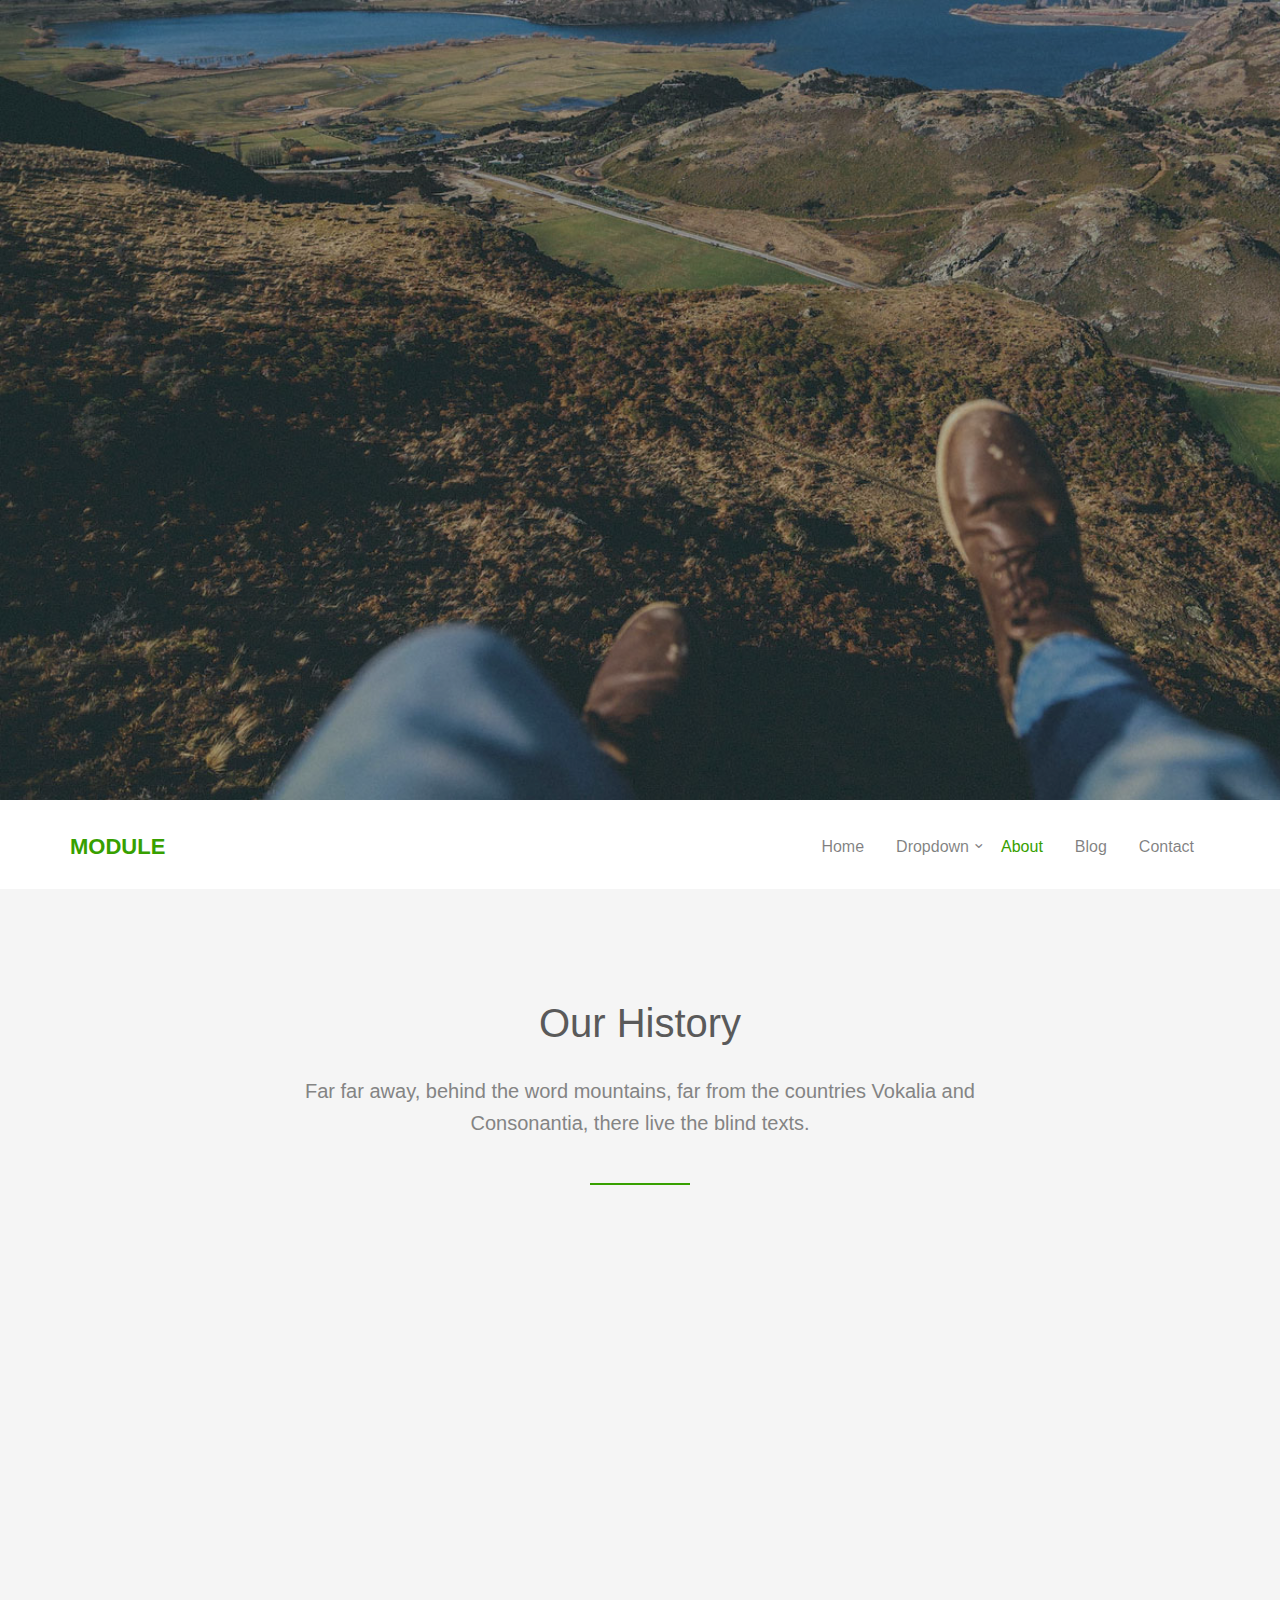
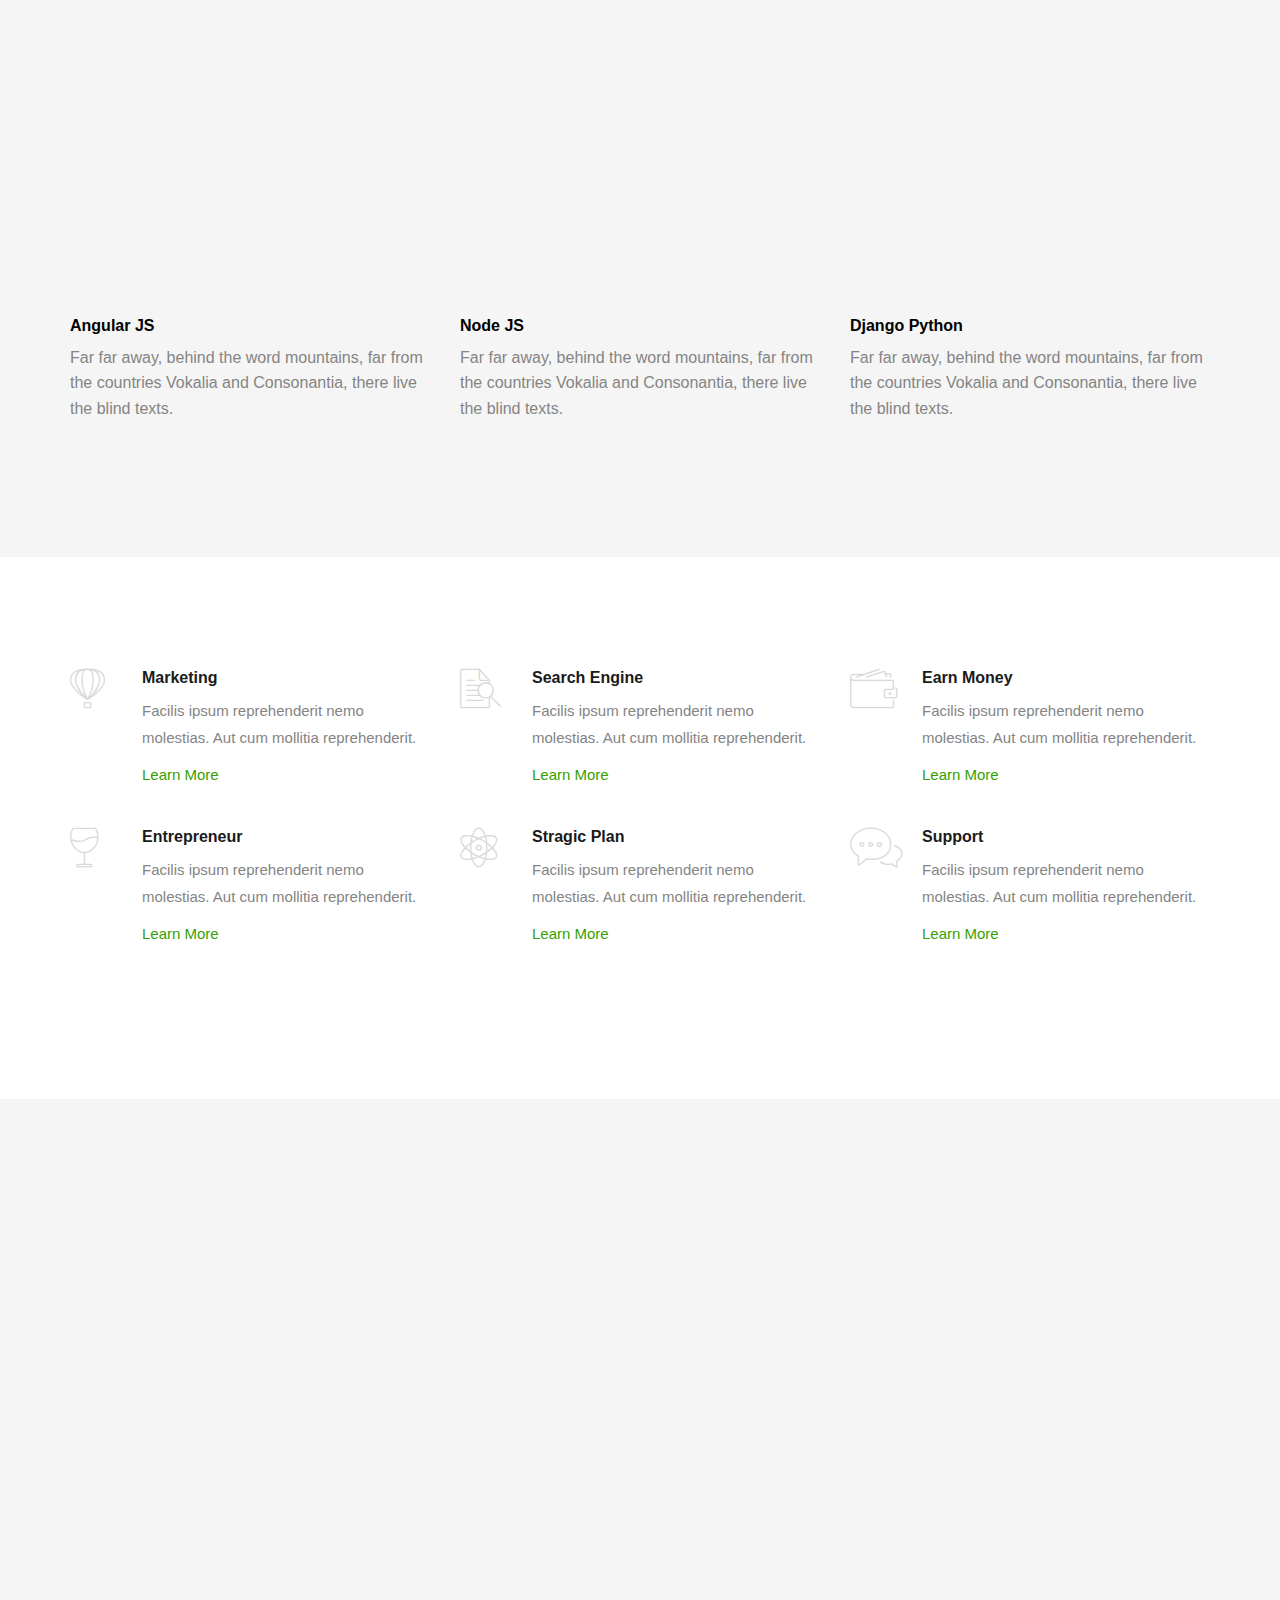
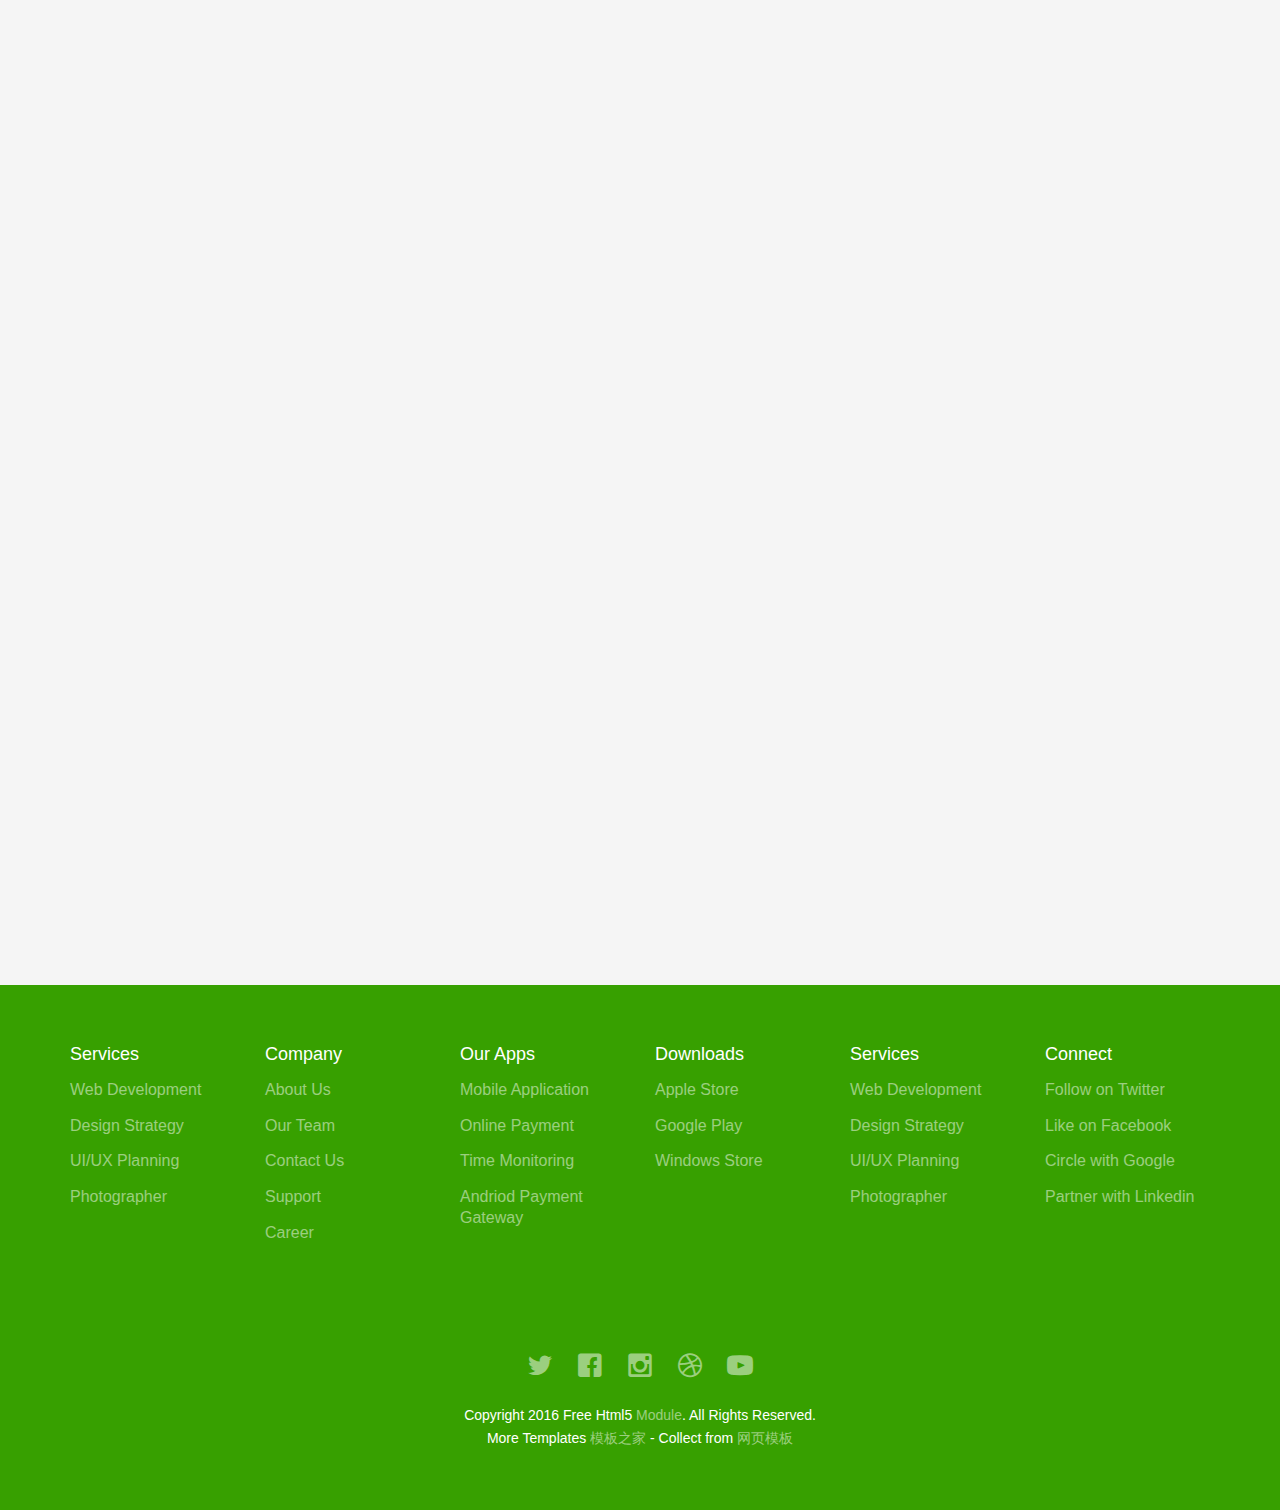
<file: 1/about.html>
<!DOCTYPE html>
<!--[if lt IE 7]>      <html class="no-js lt-ie9 lt-ie8 lt-ie7"> <![endif]-->
<!--[if IE 7]>         <html class="no-js lt-ie9 lt-ie8"> <![endif]-->
<!--[if IE 8]>         <html class="no-js lt-ie9"> <![endif]-->
<!--[if gt IE 8]><!--> <html class="no-js"> <!--<![endif]-->
	<head>
	<meta charset="utf-8">
	<meta http-equiv="X-UA-Compatible" content="IE=edge">
	<title>Module &mdash; 100% Free Fully Responsive HTML5 Template by FREEHTML5.co</title>
	<meta name="viewport" content="width=device-width, initial-scale=1">
	<meta name="description" content="Free HTML5 Template by FREEHTML5.CO" />
	<meta name="keywords" content="free html5, free template, free bootstrap, html5, css3, mobile first, responsive" />
	

  

  	<!-- Facebook and Twitter integration -->
	<meta property="og:title" content=""/>
	<meta property="og:image" content=""/>
	<meta property="og:url" content=""/>
	<meta property="og:site_name" content=""/>
	<meta property="og:description" content=""/>
	<meta name="twitter:title" content="" />
	<meta name="twitter:image" content="" />
	<meta name="twitter:url" content="" />
	<meta name="twitter:card" content="" />

	<!-- Place favicon.ico and apple-touch-icon.png in the root directory -->
	<link rel="shortcut icon" href="favicon.ico">

	<!-- <link href='https://fonts.googleapis.com/css?family=Open+Sans:400,700,300' rel='stylesheet' type='text/css'> -->
	
	<!-- Animate.css -->
	<link rel="stylesheet" href="css/animate.css">
	<!-- Icomoon Icon Fonts-->
	<link rel="stylesheet" href="css/icomoon.css">
	<!-- Bootstrap  -->
	<link rel="stylesheet" href="css/bootstrap.css">
	<!-- Superfish -->
	<link rel="stylesheet" href="css/superfish.css">
	<!-- Magnific Popup -->
	<link rel="stylesheet" href="css/magnific-popup.css">

	<link rel="stylesheet" href="css/style.css">


	<!-- Modernizr JS -->
	<script src="js/modernizr-2.6.2.min.js"></script>
	<!-- FOR IE9 below -->
	<!--[if lt IE 9]>
	<script src="js/respond.min.js"></script>
	<![endif]-->

	</head>
	<body>
		<div id="fh5co-wrapper">
		<div id="fh5co-page">
	
		<div class="fh5co-hero">
			<div class="fh5co-overlay"></div>
			<div class="fh5co-cover text-center" data-stellar-background-ratio="0.5" style="background-image: url(images/cover_bg_1.jpg);">
				<div class="desc animate-box">
					<div class="container">
						<div class="col-md-10 col-md-offset-1">

							<a href="index.html" id="main-logo">Module</a>
							<div class="animate-box">
								<h2>About Module</h2>
								<p>HandCrafted by <a href="http://frehtml5.co/" target="_blank" class="fh5co-site-name">FreeHTML5.co</a></p>
								<p><a class="btn btn-primary btn-lg" href="#">Get Started</a></p>
							</div>
						</div>
					</div>
				</div>
			</div>

		</div>

		<header id="fh5co-header-section" class="sticky-banner">
			<div class="container">
				<div class="nav-header">
					<a href="#" class="js-fh5co-nav-toggle fh5co-nav-toggle dark"><i></i></a>
					<h1 id="fh5co-logo"><a href="index.html">Module</a></h1>
					<!-- START #fh5co-menu-wrap -->
					<nav id="fh5co-menu-wrap" role="navigation">
						<ul class="sf-menu" id="fh5co-primary-menu">
							<li><a href="index.html">Home</a></li>
							<li>
								<a href="#" class="fh5co-sub-ddown">Dropdown</a>
								<ul class="fh5co-sub-menu">
									<li><a href="#">Web Design</a></li>
									<li><a href="#">CSS3 &amp; HTML5</a></li>
									<li><a href="#">Angular JS</a></li>
									<li><a href="#">Node JS</a></li>
									<li><a href="#">Django &amp; Python</a></li>
								</ul>
							</li>
							<li class="active"><a href="about.html">About</a></li>
							<li><a href="blog.html">Blog</a></li>
							<li><a href="contact.html">Contact</a></li>
						</ul>
					</nav>
				</div>
			</div>
		</header>

		<!-- end:header-top -->


		<div id="fh5co-feature-product" class="fh5co-section-gray">
			<div class="container">
				<div class="row">
					<div class="col-md-8 col-md-offset-2 text-center heading-section">
						<h3>Our History</h3>
						<p>Far far away, behind the word mountains, far from the countries Vokalia and Consonantia, there live the blind texts.</p>
					</div>
				</div>

				<div class="row row-bottom-padded-md">
					<div class="col-md-12 text-center animate-box">
						<p><img src="images/cover_bg_1.jpg" alt="Free HTML5 Bootstrap Template" class="img-responsive img-rounded"></p>
					</div>
					
				</div>
				<div class="row">
					<div class="col-md-4">
						<div class="feature-text">
							<h3>Angular JS</h3>
							<p>Far far away, behind the word mountains, far from the countries Vokalia and Consonantia, there live the blind texts.</p>
						</div>
					</div>
					<div class="col-md-4">
						<div class="feature-text">
							<h3>Node JS</h3>
							<p>Far far away, behind the word mountains, far from the countries Vokalia and Consonantia, there live the blind texts.</p>
						</div>
					</div>
					<div class="col-md-4">
						<div class="feature-text">
							<h3>Django Python</h3>
							<p>Far far away, behind the word mountains, far from the countries Vokalia and Consonantia, there live the blind texts.</p>
						</div>
					</div>
				</div>

				
			</div>
		</div>

		<div id="fh5co-features">
			<div class="container">
				<div class="row">
					<div class="col-md-4">

						<div class="feature-left">
							<span class="icon">
								<i class="icon-hotairballoon"></i>
							</span>
							<div class="feature-copy">
								<h3>Marketing</h3>
								<p>Facilis ipsum reprehenderit nemo molestias. Aut cum mollitia reprehenderit.</p>
								<p><a href="#">Learn More</a></p>
							</div>
						</div>

					</div>

					<div class="col-md-4">
						<div class="feature-left">
							<span class="icon">
								<i class="icon-search"></i>
							</span>
							<div class="feature-copy">
								<h3>Search Engine</h3>
								<p>Facilis ipsum reprehenderit nemo molestias. Aut cum mollitia reprehenderit.</p>
								<p><a href="#">Learn More</a></p>
							</div>
						</div>

					</div>
					<div class="col-md-4">
						<div class="feature-left">
							<span class="icon">
								<i class="icon-wallet"></i>
							</span>
							<div class="feature-copy">
								<h3>Earn Money</h3>
								<p>Facilis ipsum reprehenderit nemo molestias. Aut cum mollitia reprehenderit.</p>
								<p><a href="#">Learn More</a></p>
							</div>
						</div>
					</div>
				</div>


				<div class="row">
					<div class="col-md-4">

						<div class="feature-left">
							<span class="icon">
								<i class="icon-wine"></i>
							</span>
							<div class="feature-copy">
								<h3>Entrepreneur</h3>
								<p>Facilis ipsum reprehenderit nemo molestias. Aut cum mollitia reprehenderit.</p>
								<p><a href="#">Learn More</a></p>
							</div>
						</div>

					</div>

					<div class="col-md-4">
						<div class="feature-left">
							<span class="icon">
								<i class="icon-genius"></i>
							</span>
							<div class="feature-copy">
								<h3>Stragic Plan</h3>
								<p>Facilis ipsum reprehenderit nemo molestias. Aut cum mollitia reprehenderit.</p>
								<p><a href="#">Learn More</a></p>
							</div>
						</div>

					</div>
					<div class="col-md-4">
						<div class="feature-left">
							<span class="icon">
								<i class="icon-chat"></i>
							</span>
							<div class="feature-copy">
								<h3>Support</h3>
								<p>Facilis ipsum reprehenderit nemo molestias. Aut cum mollitia reprehenderit.</p>
								<p><a href="#">Learn More</a></p>
							</div>
						</div>
					</div>
				</div>
			</div>
		</div>

		<div class="fh5co-content-section fh5co-section-gray">
			<div class="container">
				<div class="row row-bottom-padded-md">
					<div class="col-md-8 col-md-offset-2 text-center heading-section animate-box">
						<h3>Our Team</h3>
						<p>Lorem ipsum dolor sit amet, consectetur adipisicing elit. Velit est facilis maiores, perspiciatis accusamus asperiores sint consequuntur debitis.</p>
					</div>
				</div>
			</div>
			<div class="container">
				<div class="row">
					<div class="col-md-4">
						<div class="fh5co-team text-center animate-box">
							<figure>
								<img src="images/person_1.jpg" alt="user">
							</figure>
							<p>Jean Doe, XYZ Co. <br> <span class="text-mute">Designer</span></p>
							<blockquote>
								<p>Far far away, behind the word mountains, far from the countries Vokalia and Consonantia, there live the blind texts. Far far away, behind the word mountains, far from the countries Vokalia and Consonantia, there live the blind texts.</p>
							</blockquote>
							

						</div>
					</div>
					<div class="col-md-4">
						<div class="fh5co-team text-center animate-box">
							<figure>
								<img src="images/person_2.jpg" alt="user">
							</figure>
							<p>Jean Doe, XYZ Co. <br> <span class="text-mute">Developer</span></p>
							<blockquote>
								<p>Far far away, behind the word mountains, far from the countries Vokalia and Consonantia, there live the blind texts. Far far away, behind the word mountains, far from the countries Vokalia and Consonantia, there live the blind texts.</p>
							</blockquote>
							
						</div>
					</div>
					<div class="col-md-4">
						<div class="fh5co-team text-center animate-box">
							<figure>
								<img src="images/person_3.jpg" alt="user">
							</figure>
							<p>Jean Doe, XYZ Co. <br> <span class="text-mute">Photographer</span></p>
							<blockquote>
								<p>Far far away, behind the word mountains, far from the countries Vokalia and Consonantia, there live the blind texts. Far far away, behind the word mountains, far from the countries Vokalia and Consonantia, there live the blind texts.</p>
							</blockquote>
							
						</div>
					</div>
				</div>


				<div class="row">
					<div class="col-md-4">
						<div class="fh5co-team text-center animate-box">
							<figure>
								<img src="images/person_1.jpg" alt="user">
							</figure>
							<p>Jean Doe, XYZ Co. <br> <span class="text-mute">Designer</span></p>
							<blockquote>
								<p>Far far away, behind the word mountains, far from the countries Vokalia and Consonantia, there live the blind texts. Far far away, behind the word mountains, far from the countries Vokalia and Consonantia, there live the blind texts.</p>
							</blockquote>
							

						</div>
					</div>
					<div class="col-md-4">
						<div class="fh5co-team text-center animate-box">
							<figure>
								<img src="images/person_2.jpg" alt="user">
							</figure>
							<p>Jean Doe, XYZ Co. <br> <span class="text-mute">Developer</span></p>
							<blockquote>
								<p>Far far away, behind the word mountains, far from the countries Vokalia and Consonantia, there live the blind texts. Far far away, behind the word mountains, far from the countries Vokalia and Consonantia, there live the blind texts.</p>
							</blockquote>
							
						</div>
					</div>
					<div class="col-md-4">
						<div class="fh5co-team text-center animate-box">
							<figure>
								<img src="images/person_3.jpg" alt="user">
							</figure>
							<p>Jean Doe, XYZ Co. <br> <span class="text-mute">Photographer</span></p>
							<blockquote>
								<p>Far far away, behind the word mountains, far from the countries Vokalia and Consonantia, there live the blind texts. Far far away, behind the word mountains, far from the countries Vokalia and Consonantia, there live the blind texts.</p>
							</blockquote>
							
						</div>
					</div>
				</div>
			</div>
		</div>
		<!-- fh5co-content-section -->

		
		

	
		<footer>
			<div id="footer">
				<div class="container">
					<div class="row row-bottom-padded-md">
						<div class="col-md-2 col-sm-2 col-xs-12 fh5co-footer-link">
							<h3>Services</h3>
							<ul>
								<li><a href="#">Web Development</a></li>
								<li><a href="#">Design Strategy</a></li>
								<li><a href="#">UI/UX Planning</a></li>
								<li><a href="#">Photographer</a></li>
							</ul>
						</div>
						<div class="col-md-2 col-sm-2 col-xs-12 fh5co-footer-link">
							<h3>Company</h3>
							<ul>
								<li><a href="#">About Us</a></li>
								<li><a href="#">Our Team</a></li>
								<li><a href="#">Contact Us</a></li>
								<li><a href="#">Support</a></li>
								<li><a href="#">Career</a></li>
							</ul>
						</div>
						<div class="col-md-2 col-sm-2 col-xs-12 fh5co-footer-link">
							<h3>Our Apps</h3>
							<ul>
								<li><a href="#">Mobile Application</a></li>
								<li><a href="#">Online Payment</a></li>
								<li><a href="#">Time Monitoring</a></li>
								<li><a href="#">Andriod Payment Gateway</a></li>
							</ul>
						</div>
						<div class="col-md-2 col-sm-2 col-xs-12 fh5co-footer-link">
							<h3>Downloads</h3>
							<ul>
								<li><a href="#">Apple Store</a></li>
								<li><a href="#">Google Play</a></li>
								<li><a href="#">Windows Store</a></li>
							</ul>
						</div>
						<div class="col-md-2 col-sm-2 col-xs-12 fh5co-footer-link">
							<h3>Services</h3>
							<ul>
								<li><a href="#">Web Development</a></li>
								<li><a href="#">Design Strategy</a></li>
								<li><a href="#">UI/UX Planning</a></li>
								<li><a href="#">Photographer</a></li>
							</ul>
						</div>
						<div class="col-md-2 col-sm-2 col-xs-12 fh5co-footer-link">
							<h3>Connect</h3>
							<ul>
								<li><a href="#">Follow on Twitter</a></li>
								<li><a href="#">Like on Facebook</a></li>
								<li><a href="#">Circle with Google</a></li>
								<li><a href="#">Partner with Linkedin</a></li>
							</ul>
						</div>
					</div>
					<div class="row">
						<div class="col-md-6 col-md-offset-3 text-center">
							<p class="fh5co-social-icons">
								<a href="#"><i class="icon-twitter2"></i></a>
								<a href="#"><i class="icon-facebook2"></i></a>
								<a href="#"><i class="icon-instagram"></i></a>
								<a href="#"><i class="icon-dribbble2"></i></a>
								<a href="#"><i class="icon-youtube"></i></a>
							</p>
							<p>Copyright 2016 Free Html5 <a href="#">Module</a>. All Rights Reserved. <br>More Templates <a href="http://www.cssmoban.com/" target="_blank" title="模板之家">模板之家</a> - Collect from <a href="http://www.cssmoban.com/" title="网页模板" target="_blank">网页模板</a></p>
						</div>
					</div>
				</div>
			</div>
		</footer>

	

	</div>
	<!-- END fh5co-page -->

	</div>
	<!-- END fh5co-wrapper -->

	<!-- jQuery -->


	<script src="js/jquery.min.js"></script>
	<!-- jQuery Easing -->
	<script src="js/jquery.easing.1.3.js"></script>
	<!-- Bootstrap -->
	<script src="js/bootstrap.min.js"></script>
	<!-- Waypoints -->
	<script src="js/jquery.waypoints.min.js"></script>
	<script src="js/sticky.js"></script>

	<!-- Stellar -->
	<script src="js/jquery.stellar.min.js"></script>
	<!-- Superfish -->
	<script src="js/hoverIntent.js"></script>
	<script src="js/superfish.js"></script>
	<!-- Magnific Popup -->
	<script src="js/jquery.magnific-popup.min.js"></script>
	<script src="js/magnific-popup-options.js"></script>
	
	<!-- Main JS -->
	<script src="js/main.js"></script>

	</body>
</html>
</file>
<file: css/icomoon.css>
@font-face {
    font-family: 'icomoon';
    src:    url('fonts/icomoon.eot?1oniuf');
    src:    url('fonts/icomoon.eot?1oniuf#iefix') format('embedded-opentype'),
        url('fonts/icomoon.ttf?1oniuf') format('truetype'),
        url('fonts/icomoon.woff?1oniuf') format('woff'),
        url('fonts/icomoon.svg?1oniuf#icomoon') format('svg');
    font-weight: normal;
    font-style: normal;
}

[class^="icon-"], [class*=" icon-"] {
    /* use !important to prevent issues with browser extensions that change fonts */
    font-family: 'icomoon' !important;
    speak: none;
    font-style: normal;
    font-weight: normal;
    font-variant: normal;
    text-transform: none;
    line-height: 1;

    /* Better Font Rendering =========== */
    -webkit-font-smoothing: antialiased;
    -moz-osx-font-smoothing: grayscale;
}

.icon-mobile:before {
    content: "\e000";
}
.icon-laptop:before {
    content: "\e001";
}
.icon-desktop:before {
    content: "\e002";
}
.icon-tablet:before {
    content: "\e003";
}
.icon-phone:before {
    content: "\e004";
}
.icon-document:before {
    content: "\e005";
}
.icon-documents:before {
    content: "\e006";
}
.icon-search:before {
    content: "\e007";
}
.icon-clipboard:before {
    content: "\e008";
}
.icon-newspaper:before {
    content: "\e009";
}
.icon-notebook:before {
    content: "\e00a";
}
.icon-book-open:before {
    content: "\e00b";
}
.icon-browser:before {
    content: "\e00c";
}
.icon-calendar:before {
    content: "\e00d";
}
.icon-presentation:before {
    content: "\e00e";
}
.icon-picture:before {
    content: "\e00f";
}
.icon-pictures:before {
    content: "\e010";
}
.icon-video:before {
    content: "\e011";
}
.icon-camera:before {
    content: "\e012";
}
.icon-printer:before {
    content: "\e013";
}
.icon-toolbox:before {
    content: "\e014";
}
.icon-briefcase:before {
    content: "\e015";
}
.icon-wallet:before {
    content: "\e016";
}
.icon-gift:before {
    content: "\e017";
}
.icon-bargraph:before {
    content: "\e018";
}
.icon-grid:before {
    content: "\e019";
}
.icon-expand:before {
    content: "\e01a";
}
.icon-focus:before {
    content: "\e01b";
}
.icon-edit:before {
    content: "\e01c";
}
.icon-adjustments:before {
    content: "\e01d";
}
.icon-ribbon:before {
    content: "\e01e";
}
.icon-hourglass:before {
    content: "\e01f";
}
.icon-lock:before {
    content: "\e020";
}
.icon-megaphone:before {
    content: "\e021";
}
.icon-shield:before {
    content: "\e022";
}
.icon-trophy:before {
    content: "\e023";
}
.icon-flag:before {
    content: "\e024";
}
.icon-map:before {
    content: "\e025";
}
.icon-puzzle:before {
    content: "\e026";
}
.icon-basket:before {
    content: "\e027";
}
.icon-envelope:before {
    content: "\e028";
}
.icon-streetsign:before {
    content: "\e029";
}
.icon-telescope:before {
    content: "\e02a";
}
.icon-gears:before {
    content: "\e02b";
}
.icon-key:before {
    content: "\e02c";
}
.icon-paperclip:before {
    content: "\e02d";
}
.icon-attachment:before {
    content: "\e02e";
}
.icon-pricetags:before {
    content: "\e02f";
}
.icon-lightbulb:before {
    content: "\e030";
}
.icon-layers:before {
    content: "\e031";
}
.icon-pencil:before {
    content: "\e032";
}
.icon-tools:before {
    content: "\e033";
}
.icon-tools-2:before {
    content: "\e034";
}
.icon-scissors:before {
    content: "\e035";
}
.icon-paintbrush:before {
    content: "\e036";
}
.icon-magnifying-glass:before {
    content: "\e037";
}
.icon-circle-compass:before {
    content: "\e038";
}
.icon-linegraph:before {
    content: "\e039";
}
.icon-mic:before {
    content: "\e03a";
}
.icon-strategy:before {
    content: "\e03b";
}
.icon-beaker:before {
    content: "\e03c";
}
.icon-caution:before {
    content: "\e03d";
}
.icon-recycle:before {
    content: "\e03e";
}
.icon-anchor:before {
    content: "\e03f";
}
.icon-profile-male:before {
    content: "\e040";
}
.icon-profile-female:before {
    content: "\e041";
}
.icon-bike:before {
    content: "\e042";
}
.icon-wine:before {
    content: "\e043";
}
.icon-hotairballoon:before {
    content: "\e044";
}
.icon-globe:before {
    content: "\e045";
}
.icon-genius:before {
    content: "\e046";
}
.icon-map-pin:before {
    content: "\e047";
}
.icon-dial:before {
    content: "\e048";
}
.icon-chat:before {
    content: "\e049";
}
.icon-heart:before {
    content: "\e04a";
}
.icon-cloud:before {
    content: "\e04b";
}
.icon-upload:before {
    content: "\e04c";
}
.icon-download:before {
    content: "\e04d";
}
.icon-target:before {
    content: "\e04e";
}
.icon-hazardous:before {
    content: "\e04f";
}
.icon-piechart:before {
    content: "\e050";
}
.icon-speedometer:before {
    content: "\e051";
}
.icon-global:before {
    content: "\e052";
}
.icon-compass:before {
    content: "\e053";
}
.icon-lifesaver:before {
    content: "\e054";
}
.icon-clock:before {
    content: "\e055";
}
.icon-aperture:before {
    content: "\e056";
}
.icon-quote:before {
    content: "\e057";
}
.icon-scope:before {
    content: "\e058";
}
.icon-alarmclock:before {
    content: "\e059";
}
.icon-refresh:before {
    content: "\e05a";
}
.icon-happy:before {
    content: "\e05b";
}
.icon-sad:before {
    content: "\e05c";
}
.icon-facebook:before {
    content: "\e05d";
}
.icon-twitter:before {
    content: "\e05e";
}
.icon-googleplus:before {
    content: "\e05f";
}
.icon-rss:before {
    content: "\e060";
}
.icon-tumblr:before {
    content: "\e061";
}
.icon-linkedin:before {
    content: "\e062";
}
.icon-dribbble:before {
    content: "\e063";
}
.icon-box2:before {
    content: "\ea82";
}
.icon-write:before {
    content: "\ea83";
}
.icon-clock2:before {
    content: "\ea84";
}
.icon-reply2:before {
    content: "\ea85";
}
.icon-reply-all2:before {
    content: "\ea86";
}
.icon-forward2:before {
    content: "\ea87";
}
.icon-flag2:before {
    content: "\ea88";
}
.icon-search2:before {
    content: "\ea89";
}
.icon-trash2:before {
    content: "\ea8a";
}
.icon-envelope2:before {
    content: "\ea8b";
}
.icon-bubble:before {
    content: "\ea8c";
}
.icon-bubbles:before {
    content: "\ea8d";
}
.icon-user2:before {
    content: "\ea8e";
}
.icon-users2:before {
    content: "\ea8f";
}
.icon-cloud2:before {
    content: "\ea90";
}
.icon-download2:before {
    content: "\ea91";
}
.icon-upload2:before {
    content: "\ea92";
}
.icon-rain:before {
    content: "\ea93";
}
.icon-sun:before {
    content: "\ea94";
}
.icon-moon2:before {
    content: "\ea95";
}
.icon-bell2:before {
    content: "\ea96";
}
.icon-folder2:before {
    content: "\ea97";
}
.icon-pin2:before {
    content: "\ea98";
}
.icon-sound2:before {
    content: "\ea99";
}
.icon-microphone:before {
    content: "\ea9a";
}
.icon-camera2:before {
    content: "\ea9b";
}
.icon-image2:before {
    content: "\ea9c";
}
.icon-cog2:before {
    content: "\ea9d";
}
.icon-calendar2:before {
    content: "\ea9e";
}
.icon-book2:before {
    content: "\ea9f";
}
.icon-map-marker:before {
    content: "\eaa0";
}
.icon-store:before {
    content: "\eaa1";
}
.icon-support:before {
    content: "\eaa2";
}
.icon-tag2:before {
    content: "\eaa3";
}
.icon-heart2:before {
    content: "\eaa4";
}
.icon-video-camera:before {
    content: "\eaa5";
}
.icon-trophy2:before {
    content: "\eaa6";
}
.icon-cart:before {
    content: "\eaa7";
}
.icon-eye2:before {
    content: "\eaa8";
}
.icon-cancel:before {
    content: "\eaa9";
}
.icon-chart:before {
    content: "\eaaa";
}
.icon-target2:before {
    content: "\eaab";
}
.icon-printer2:before {
    content: "\eaac";
}
.icon-location2:before {
    content: "\eaad";
}
.icon-bookmark2:before {
    content: "\eaae";
}
.icon-monitor:before {
    content: "\eaaf";
}
.icon-cross2:before {
    content: "\eab0";
}
.icon-plus2:before {
    content: "\eab1";
}
.icon-left:before {
    content: "\eab2";
}
.icon-up:before {
    content: "\eab3";
}
.icon-browser2:before {
    content: "\eab4";
}
.icon-windows:before {
    content: "\eab5";
}
.icon-switch2:before {
    content: "\eab6";
}
.icon-dashboard:before {
    content: "\eab7";
}
.icon-play:before {
    content: "\eab8";
}
.icon-fast-forward:before {
    content: "\eab9";
}
.icon-next:before {
    content: "\eaba";
}
.icon-refresh2:before {
    content: "\eabb";
}
.icon-film:before {
    content: "\eabc";
}
.icon-home2:before {
    content: "\eabd";
}
.icon-add-to-list:before {
    content: "\e901";
}
.icon-classic-computer:before {
    content: "\e902";
}
.icon-controller-fast-backward:before {
    content: "\e903";
}
.icon-creative-commons-attribution:before {
    content: "\e904";
}
.icon-creative-commons-noderivs:before {
    content: "\e905";
}
.icon-creative-commons-noncommercial-eu:before {
    content: "\e906";
}
.icon-creative-commons-noncommercial-us:before {
    content: "\e907";
}
.icon-creative-commons-public-domain:before {
    content: "\e908";
}
.icon-creative-commons-remix:before {
    content: "\e909";
}
.icon-creative-commons-share:before {
    content: "\e90a";
}
.icon-creative-commons-sharealike:before {
    content: "\e90b";
}
.icon-creative-commons:before {
    content: "\e90c";
}
.icon-document-landscape:before {
    content: "\e90d";
}
.icon-remove-user:before {
    content: "\e90e";
}
.icon-warning:before {
    content: "\e90f";
}
.icon-arrow-bold-down:before {
    content: "\e910";
}
.icon-arrow-bold-left:before {
    content: "\e911";
}
.icon-arrow-bold-right:before {
    content: "\e912";
}
.icon-arrow-bold-up:before {
    content: "\e913";
}
.icon-arrow-down:before {
    content: "\e914";
}
.icon-arrow-left:before {
    content: "\e915";
}
.icon-arrow-long-down:before {
    content: "\e916";
}
.icon-arrow-long-left:before {
    content: "\e917";
}
.icon-arrow-long-right:before {
    content: "\e918";
}
.icon-arrow-long-up:before {
    content: "\e919";
}
.icon-arrow-right:before {
    content: "\e91a";
}
.icon-arrow-up:before {
    content: "\e91b";
}
.icon-arrow-with-circle-down:before {
    content: "\e91c";
}
.icon-arrow-with-circle-left:before {
    content: "\e91d";
}
.icon-arrow-with-circle-right:before {
    content: "\e91e";
}
.icon-arrow-with-circle-up:before {
    content: "\e91f";
}
.icon-bookmark:before {
    content: "\e920";
}
.icon-bookmarks:before {
    content: "\e921";
}
.icon-chevron-down:before {
    content: "\e922";
}
.icon-chevron-left:before {
    content: "\e923";
}
.icon-chevron-right:before {
    content: "\e924";
}
.icon-chevron-small-down:before {
    content: "\e925";
}
.icon-chevron-small-left:before {
    content: "\e926";
}
.icon-chevron-small-right:before {
    content: "\e927";
}
.icon-chevron-small-up:before {
    content: "\e928";
}
.icon-chevron-thin-down:before {
    content: "\e929";
}
.icon-chevron-thin-left:before {
    content: "\e92a";
}
.icon-chevron-thin-right:before {
    content: "\e92b";
}
.icon-chevron-thin-up:before {
    content: "\e92c";
}
.icon-chevron-up:before {
    content: "\e92d";
}
.icon-chevron-with-circle-down:before {
    content: "\e92e";
}
.icon-chevron-with-circle-left:before {
    content: "\e92f";
}
.icon-chevron-with-circle-right:before {
    content: "\e930";
}
.icon-chevron-with-circle-up:before {
    content: "\e931";
}
.icon-cloud3:before {
    content: "\e932";
}
.icon-controller-fast-forward:before {
    content: "\e933";
}
.icon-controller-jump-to-start:before {
    content: "\e934";
}
.icon-controller-next:before {
    content: "\e935";
}
.icon-controller-paus:before {
    content: "\e936";
}
.icon-controller-play:before {
    content: "\e937";
}
.icon-controller-record:before {
    content: "\e938";
}
.icon-controller-stop:before {
    content: "\e939";
}
.icon-controller-volume:before {
    content: "\e93a";
}
.icon-dot-single:before {
    content: "\e93b";
}
.icon-dots-three-horizontal:before {
    content: "\e93c";
}
.icon-dots-three-vertical:before {
    content: "\e93d";
}
.icon-dots-two-horizontal:before {
    content: "\e93e";
}
.icon-dots-two-vertical:before {
    content: "\e93f";
}
.icon-download3:before {
    content: "\e940";
}
.icon-emoji-flirt:before {
    content: "\e941";
}
.icon-flow-branch:before {
    content: "\e942";
}
.icon-flow-cascade:before {
    content: "\e943";
}
.icon-flow-line:before {
    content: "\e944";
}
.icon-flow-parallel:before {
    content: "\e945";
}
.icon-flow-tree:before {
    content: "\e946";
}
.icon-install:before {
    content: "\e947";
}
.icon-layers2:before {
    content: "\e948";
}
.icon-open-book:before {
    content: "\e949";
}
.icon-resize-100:before {
    content: "\e94a";
}
.icon-resize-full-screen:before {
    content: "\e94b";
}
.icon-save:before {
    content: "\e94c";
}
.icon-select-arrows:before {
    content: "\e94d";
}
.icon-sound-mute:before {
    content: "\e94e";
}
.icon-sound:before {
    content: "\e94f";
}
.icon-trash:before {
    content: "\e950";
}
.icon-triangle-down:before {
    content: "\e951";
}
.icon-triangle-left:before {
    content: "\e952";
}
.icon-triangle-right:before {
    content: "\e953";
}
.icon-triangle-up:before {
    content: "\e954";
}
.icon-uninstall:before {
    content: "\e955";
}
.icon-upload-to-cloud:before {
    content: "\e956";
}
.icon-upload3:before {
    content: "\e957";
}
.icon-add-user:before {
    content: "\e958";
}
.icon-address:before {
    content: "\e959";
}
.icon-adjust:before {
    content: "\e95a";
}
.icon-air:before {
    content: "\e95b";
}
.icon-aircraft-landing:before {
    content: "\e95c";
}
.icon-aircraft-take-off:before {
    content: "\e95d";
}
.icon-aircraft:before {
    content: "\e95e";
}
.icon-align-bottom:before {
    content: "\e95f";
}
.icon-align-horizontal-middle:before {
    content: "\e960";
}
.icon-align-left:before {
    content: "\e961";
}
.icon-align-right:before {
    content: "\e962";
}
.icon-align-top:before {
    content: "\e963";
}
.icon-align-vertical-middle:before {
    content: "\e964";
}
.icon-archive:before {
    content: "\e965";
}
.icon-area-graph:before {
    content: "\e966";
}
.icon-attachment2:before {
    content: "\e967";
}
.icon-awareness-ribbon:before {
    content: "\e968";
}
.icon-back-in-time:before {
    content: "\e969";
}
.icon-back:before {
    content: "\e96a";
}
.icon-bar-graph:before {
    content: "\e96b";
}
.icon-battery:before {
    content: "\e96c";
}
.icon-beamed-note:before {
    content: "\e96d";
}
.icon-bell:before {
    content: "\e96e";
}
.icon-blackboard:before {
    content: "\e96f";
}
.icon-block:before {
    content: "\e970";
}
.icon-book:before {
    content: "\e971";
}
.icon-bowl:before {
    content: "\e972";
}
.icon-box:before {
    content: "\e973";
}
.icon-briefcase2:before {
    content: "\e974";
}
.icon-browser3:before {
    content: "\e975";
}
.icon-brush:before {
    content: "\e976";
}
.icon-bucket:before {
    content: "\e977";
}
.icon-cake:before {
    content: "\e978";
}
.icon-calculator:before {
    content: "\e979";
}
.icon-calendar3:before {
    content: "\e97a";
}
.icon-camera3:before {
    content: "\e97b";
}
.icon-ccw:before {
    content: "\e97c";
}
.icon-chat2:before {
    content: "\e97d";
}
.icon-check:before {
    content: "\e97e";
}
.icon-circle-with-cross:before {
    content: "\e97f";
}
.icon-circle-with-minus:before {
    content: "\e980";
}
.icon-circle-with-plus:before {
    content: "\e981";
}
.icon-circle:before {
    content: "\e982";
}
.icon-circular-graph:before {
    content: "\e983";
}
.icon-clapperboard:before {
    content: "\e984";
}
.icon-clipboard2:before {
    content: "\e985";
}
.icon-clock3:before {
    content: "\e986";
}
.icon-code:before {
    content: "\e987";
}
.icon-cog:before {
    content: "\e988";
}
.icon-colours:before {
    content: "\e989";
}
.icon-compass2:before {
    content: "\e98a";
}
.icon-copy:before {
    content: "\e98b";
}
.icon-credit-card:before {
    content: "\e98c";
}
.icon-credit:before {
    content: "\e98d";
}
.icon-cross:before {
    content: "\e98e";
}
.icon-cup:before {
    content: "\e98f";
}
.icon-cw:before {
    content: "\e990";
}
.icon-cycle:before {
    content: "\e991";
}
.icon-database:before {
    content: "\e992";
}
.icon-dial-pad:before {
    content: "\e993";
}
.icon-direction:before {
    content: "\e994";
}
.icon-document2:before {
    content: "\e995";
}
.icon-documents2:before {
    content: "\e996";
}
.icon-drink:before {
    content: "\e997";
}
.icon-drive:before {
    content: "\e998";
}
.icon-drop:before {
    content: "\e999";
}
.icon-edit2:before {
    content: "\e99a";
}
.icon-email:before {
    content: "\e99b";
}
.icon-emoji-happy:before {
    content: "\e99c";
}
.icon-emoji-neutral:before {
    content: "\e99d";
}
.icon-emoji-sad:before {
    content: "\e99e";
}
.icon-erase:before {
    content: "\e99f";
}
.icon-eraser:before {
    content: "\e9a0";
}
.icon-export:before {
    content: "\e9a1";
}
.icon-eye:before {
    content: "\e9a2";
}
.icon-feather:before {
    content: "\e9a3";
}
.icon-flag3:before {
    content: "\e9a4";
}
.icon-flash:before {
    content: "\e9a5";
}
.icon-flashlight:before {
    content: "\e9a6";
}
.icon-flat-brush:before {
    content: "\e9a7";
}
.icon-folder-images:before {
    content: "\e9a8";
}
.icon-folder-music:before {
    content: "\e9a9";
}
.icon-folder-video:before {
    content: "\e9aa";
}
.icon-folder:before {
    content: "\e9ab";
}
.icon-forward:before {
    content: "\e9ac";
}
.icon-funnel:before {
    content: "\e9ad";
}
.icon-game-controller:before {
    content: "\e9ae";
}
.icon-gauge:before {
    content: "\e9af";
}
.icon-globe2:before {
    content: "\e9b0";
}
.icon-graduation-cap:before {
    content: "\e9b1";
}
.icon-grid2:before {
    content: "\e9b2";
}
.icon-hair-cross:before {
    content: "\e9b3";
}
.icon-hand:before {
    content: "\e9b4";
}
.icon-heart-outlined:before {
    content: "\e9b5";
}
.icon-heart3:before {
    content: "\e9b6";
}
.icon-help-with-circle:before {
    content: "\e9b7";
}
.icon-help:before {
    content: "\e9b8";
}
.icon-home:before {
    content: "\e9b9";
}
.icon-hour-glass:before {
    content: "\e9ba";
}
.icon-image-inverted:before {
    content: "\e9bb";
}
.icon-image:before {
    content: "\e9bc";
}
.icon-images:before {
    content: "\e9bd";
}
.icon-inbox:before {
    content: "\e9be";
}
.icon-infinity:before {
    content: "\e9bf";
}
.icon-info-with-circle:before {
    content: "\e9c0";
}
.icon-info:before {
    content: "\e9c1";
}
.icon-key2:before {
    content: "\e9c2";
}
.icon-keyboard:before {
    content: "\e9c3";
}
.icon-lab-flask:before {
    content: "\e9c4";
}
.icon-landline:before {
    content: "\e9c5";
}
.icon-language:before {
    content: "\e9c6";
}
.icon-laptop2:before {
    content: "\e9c7";
}
.icon-leaf:before {
    content: "\e9c8";
}
.icon-level-down:before {
    content: "\e9c9";
}
.icon-level-up:before {
    content: "\e9ca";
}
.icon-lifebuoy:before {
    content: "\e9cb";
}
.icon-light-bulb:before {
    content: "\e9cc";
}
.icon-light-down:before {
    content: "\e9cd";
}
.icon-light-up:before {
    content: "\e9ce";
}
.icon-line-graph:before {
    content: "\e9cf";
}
.icon-link:before {
    content: "\e9d0";
}
.icon-list:before {
    content: "\e9d1";
}
.icon-location-pin:before {
    content: "\e9d2";
}
.icon-location:before {
    content: "\e9d3";
}
.icon-lock-open:before {
    content: "\e9d4";
}
.icon-lock2:before {
    content: "\e9d5";
}
.icon-log-out:before {
    content: "\e9d6";
}
.icon-login:before {
    content: "\e9d7";
}
.icon-loop:before {
    content: "\e9d8";
}
.icon-magnet:before {
    content: "\e9d9";
}
.icon-magnifying-glass2:before {
    content: "\e9da";
}
.icon-mail:before {
    content: "\e9db";
}
.icon-man:before {
    content: "\e9dc";
}
.icon-map2:before {
    content: "\e9dd";
}
.icon-mask:before {
    content: "\e9de";
}
.icon-medal:before {
    content: "\e9df";
}
.icon-megaphone2:before {
    content: "\e9e0";
}
.icon-menu:before {
    content: "\e9e1";
}
.icon-message:before {
    content: "\e9e2";
}
.icon-mic2:before {
    content: "\e9e3";
}
.icon-minus:before {
    content: "\e9e4";
}
.icon-mobile2:before {
    content: "\e9e5";
}
.icon-modern-mic:before {
    content: "\e9e6";
}
.icon-moon:before {
    content: "\e9e7";
}
.icon-mouse:before {
    content: "\e9e8";
}
.icon-music:before {
    content: "\e9e9";
}
.icon-network:before {
    content: "\e9ea";
}
.icon-new-message:before {
    content: "\e9eb";
}
.icon-new:before {
    content: "\e9ec";
}
.icon-news:before {
    content: "\e9ed";
}
.icon-note:before {
    content: "\e9ee";
}
.icon-notification:before {
    content: "\e9ef";
}
.icon-old-mobile:before {
    content: "\e9f0";
}
.icon-old-phone:before {
    content: "\e9f1";
}
.icon-palette:before {
    content: "\e9f2";
}
.icon-paper-plane:before {
    content: "\e9f3";
}
.icon-pencil2:before {
    content: "\e9f4";
}
.icon-phone2:before {
    content: "\e9f5";
}
.icon-pie-chart:before {
    content: "\e9f6";
}
.icon-pin:before {
    content: "\e9f7";
}
.icon-plus:before {
    content: "\e9f8";
}
.icon-popup:before {
    content: "\e9f9";
}
.icon-power-plug:before {
    content: "\e9fa";
}
.icon-price-ribbon:before {
    content: "\e9fb";
}
.icon-price-tag:before {
    content: "\e9fc";
}
.icon-print:before {
    content: "\e9fd";
}
.icon-progress-empty:before {
    content: "\e9fe";
}
.icon-progress-full:before {
    content: "\e9ff";
}
.icon-progress-one:before {
    content: "\ea00";
}
.icon-progress-two:before {
    content: "\ea01";
}
.icon-publish:before {
    content: "\ea02";
}
.icon-quote2:before {
    content: "\ea03";
}
.icon-radio:before {
    content: "\ea04";
}
.icon-reply-all:before {
    content: "\ea05";
}
.icon-reply:before {
    content: "\ea06";
}
.icon-retweet:before {
    content: "\ea07";
}
.icon-rocket:before {
    content: "\ea08";
}
.icon-round-brush:before {
    content: "\ea09";
}
.icon-rss2:before {
    content: "\ea0a";
}
.icon-ruler:before {
    content: "\ea0b";
}
.icon-scissors2:before {
    content: "\ea0c";
}
.icon-share-alternitive:before {
    content: "\ea0d";
}
.icon-share:before {
    content: "\ea0e";
}
.icon-shareable:before {
    content: "\ea0f";
}
.icon-shield2:before {
    content: "\ea10";
}
.icon-shop:before {
    content: "\ea11";
}
.icon-shopping-bag:before {
    content: "\ea12";
}
.icon-shopping-basket:before {
    content: "\ea13";
}
.icon-shopping-cart:before {
    content: "\ea14";
}
.icon-shuffle:before {
    content: "\ea15";
}
.icon-signal:before {
    content: "\ea16";
}
.icon-sound-mix:before {
    content: "\ea17";
}
.icon-sports-club:before {
    content: "\ea18";
}
.icon-spreadsheet:before {
    content: "\ea19";
}
.icon-squared-cross:before {
    content: "\ea1a";
}
.icon-squared-minus:before {
    content: "\ea1b";
}
.icon-squared-plus:before {
    content: "\ea1c";
}
.icon-star-outlined:before {
    content: "\ea1d";
}
.icon-star:before {
    content: "\ea1e";
}
.icon-stopwatch:before {
    content: "\ea1f";
}
.icon-suitcase:before {
    content: "\ea20";
}
.icon-swap:before {
    content: "\ea21";
}
.icon-sweden:before {
    content: "\ea22";
}
.icon-switch:before {
    content: "\ea23";
}
.icon-tablet2:before {
    content: "\ea24";
}
.icon-tag:before {
    content: "\ea25";
}
.icon-text-document-inverted:before {
    content: "\ea26";
}
.icon-text-document:before {
    content: "\ea27";
}
.icon-text:before {
    content: "\ea28";
}
.icon-thermometer:before {
    content: "\ea29";
}
.icon-thumbs-down:before {
    content: "\ea2a";
}
.icon-thumbs-up:before {
    content: "\ea2b";
}
.icon-thunder-cloud:before {
    content: "\ea2c";
}
.icon-ticket:before {
    content: "\ea2d";
}
.icon-time-slot:before {
    content: "\ea2e";
}
.icon-tools2:before {
    content: "\ea2f";
}
.icon-traffic-cone:before {
    content: "\ea30";
}
.icon-tree:before {
    content: "\ea31";
}
.icon-trophy3:before {
    content: "\ea32";
}
.icon-tv:before {
    content: "\ea33";
}
.icon-typing:before {
    content: "\ea34";
}
.icon-unread:before {
    content: "\ea35";
}
.icon-untag:before {
    content: "\ea36";
}
.icon-user:before {
    content: "\ea37";
}
.icon-users:before {
    content: "\ea38";
}
.icon-v-card:before {
    content: "\ea39";
}
.icon-video2:before {
    content: "\ea3a";
}
.icon-vinyl:before {
    content: "\ea3b";
}
.icon-voicemail:before {
    content: "\ea3c";
}
.icon-wallet2:before {
    content: "\ea3d";
}
.icon-water:before {
    content: "\ea3e";
}
.icon-500px-with-circle:before {
    content: "\ea3f";
}
.icon-500px:before {
    content: "\ea40";
}
.icon-basecamp:before {
    content: "\ea41";
}
.icon-behance:before {
    content: "\ea42";
}
.icon-creative-cloud:before {
    content: "\ea43";
}
.icon-dropbox:before {
    content: "\ea44";
}
.icon-evernote:before {
    content: "\ea45";
}
.icon-flattr:before {
    content: "\ea46";
}
.icon-foursquare:before {
    content: "\ea47";
}
.icon-google-drive:before {
    content: "\ea48";
}
.icon-google-hangouts:before {
    content: "\ea49";
}
.icon-grooveshark:before {
    content: "\ea4a";
}
.icon-icloud:before {
    content: "\ea4b";
}
.icon-mixi:before {
    content: "\ea4c";
}
.icon-onedrive:before {
    content: "\ea4d";
}
.icon-paypal:before {
    content: "\ea4e";
}
.icon-picasa:before {
    content: "\ea4f";
}
.icon-qq:before {
    content: "\ea50";
}
.icon-rdio-with-circle:before {
    content: "\ea51";
}
.icon-renren:before {
    content: "\ea52";
}
.icon-scribd:before {
    content: "\ea53";
}
.icon-sina-weibo:before {
    content: "\ea54";
}
.icon-skype-with-circle:before {
    content: "\ea55";
}
.icon-skype:before {
    content: "\ea56";
}
.icon-slideshare:before {
    content: "\ea57";
}
.icon-smashing:before {
    content: "\ea58";
}
.icon-soundcloud:before {
    content: "\ea59";
}
.icon-spotify-with-circle:before {
    content: "\ea5a";
}
.icon-spotify:before {
    content: "\ea5b";
}
.icon-swarm:before {
    content: "\ea5c";
}
.icon-vine-with-circle:before {
    content: "\ea5d";
}
.icon-vine:before {
    content: "\ea5e";
}
.icon-vk-alternitive:before {
    content: "\ea5f";
}
.icon-vk-with-circle:before {
    content: "\ea60";
}
.icon-vk:before {
    content: "\ea61";
}
.icon-xing-with-circle:before {
    content: "\ea62";
}
.icon-xing:before {
    content: "\ea63";
}
.icon-yelp:before {
    content: "\ea64";
}
.icon-dribbble-with-circle:before {
    content: "\ea65";
}
.icon-dribbble2:before {
    content: "\ea66";
}
.icon-facebook-with-circle:before {
    content: "\ea67";
}
.icon-facebook2:before {
    content: "\ea68";
}
.icon-flickr-with-circle:before {
    content: "\ea69";
}
.icon-flickr:before {
    content: "\ea6a";
}
.icon-github-with-circle:before {
    content: "\ea6b";
}
.icon-github:before {
    content: "\ea6c";
}
.icon-google-with-circle:before {
    content: "\ea6d";
}
.icon-google:before {
    content: "\ea6e";
}
.icon-instagram-with-circle:before {
    content: "\ea6f";
}
.icon-instagram:before {
    content: "\ea70";
}
.icon-lastfm-with-circle:before {
    content: "\ea71";
}
.icon-lastfm:before {
    content: "\ea72";
}
.icon-linkedin-with-circle:before {
    content: "\ea73";
}
.icon-linkedin2:before {
    content: "\ea74";
}
.icon-pinterest-with-circle:before {
    content: "\ea75";
}
.icon-pinterest:before {
    content: "\ea76";
}
.icon-rdio:before {
    content: "\ea77";
}
.icon-stumbleupon-with-circle:before {
    content: "\ea78";
}
.icon-stumbleupon:before {
    content: "\ea79";
}
.icon-tumblr-with-circle:before {
    content: "\ea7a";
}
.icon-tumblr2:before {
    content: "\ea7b";
}
.icon-twitter-with-circle:before {
    content: "\ea7c";
}
.icon-twitter2:before {
    content: "\ea7d";
}
.icon-vimeo-with-circle:before {
    content: "\ea7e";
}
.icon-vimeo:before {
    content: "\ea7f";
}
.icon-youtube-with-circle:before {
    content: "\ea80";
}
.icon-youtube:before {
    content: "\ea81";
}
.icon-home3:before {
    content: "\eabe";
}
.icon-home22:before {
    content: "\eabf";
}
.icon-home32:before {
    content: "\eac0";
}
.icon-office:before {
    content: "\eac1";
}
.icon-newspaper2:before {
    content: "\eac2";
}
.icon-pencil3:before {
    content: "\eac3";
}
.icon-pencil22:before {
    content: "\eac4";
}
.icon-quill:before {
    content: "\eac5";
}
.icon-pen:before {
    content: "\eac6";
}
.icon-blog:before {
    content: "\eac7";
}
.icon-eyedropper:before {
    content: "\eac8";
}
.icon-droplet:before {
    content: "\eac9";
}
.icon-paint-format:before {
    content: "\eaca";
}
.icon-image3:before {
    content: "\eacb";
}
.icon-images2:before {
    content: "\eacc";
}
.icon-camera4:before {
    content: "\eacd";
}
.icon-headphones:before {
    content: "\eace";
}
.icon-music2:before {
    content: "\eacf";
}
.icon-play2:before {
    content: "\ead0";
}
.icon-film2:before {
    content: "\ead1";
}
.icon-video-camera2:before {
    content: "\ead2";
}
.icon-dice:before {
    content: "\ead3";
}
.icon-pacman:before {
    content: "\ead4";
}
.icon-spades:before {
    content: "\ead5";
}
.icon-clubs:before {
    content: "\ead6";
}
.icon-diamonds:before {
    content: "\ead7";
}
.icon-bullhorn:before {
    content: "\ead8";
}
.icon-connection:before {
    content: "\ead9";
}
.icon-podcast:before {
    content: "\eada";
}
.icon-feed:before {
    content: "\eadb";
}
.icon-mic3:before {
    content: "\eadc";
}
.icon-book3:before {
    content: "\eadd";
}
.icon-books:before {
    content: "\eade";
}
.icon-library:before {
    content: "\eadf";
}
.icon-file-text:before {
    content: "\eae0";
}
.icon-profile:before {
    content: "\eae1";
}
.icon-file-empty:before {
    content: "\eae2";
}
.icon-files-empty:before {
    content: "\eae3";
}
.icon-file-text2:before {
    content: "\eae4";
}
.icon-file-picture:before {
    content: "\eae5";
}
.icon-file-music:before {
    content: "\eae6";
}
.icon-file-play:before {
    content: "\eae7";
}
.icon-file-video:before {
    content: "\eae8";
}
.icon-file-zip:before {
    content: "\eae9";
}
.icon-copy2:before {
    content: "\eaea";
}
.icon-paste:before {
    content: "\eaeb";
}
.icon-stack:before {
    content: "\eaec";
}
.icon-folder3:before {
    content: "\eaed";
}
.icon-folder-open:before {
    content: "\eaee";
}
.icon-folder-plus:before {
    content: "\eaef";
}
.icon-folder-minus:before {
    content: "\eaf0";
}
.icon-folder-download:before {
    content: "\eaf1";
}
.icon-folder-upload:before {
    content: "\eaf2";
}
.icon-price-tag2:before {
    content: "\eaf3";
}
.icon-price-tags:before {
    content: "\eaf4";
}
.icon-barcode:before {
    content: "\eaf5";
}
.icon-qrcode:before {
    content: "\eaf6";
}
.icon-ticket2:before {
    content: "\eaf7";
}
.icon-cart2:before {
    content: "\eaf8";
}
.icon-coin-dollar:before {
    content: "\eaf9";
}
.icon-coin-euro:before {
    content: "\eafa";
}
.icon-coin-pound:before {
    content: "\eafb";
}
.icon-coin-yen:before {
    content: "\eafc";
}
.icon-credit-card2:before {
    content: "\eafd";
}
.icon-calculator2:before {
    content: "\eafe";
}
.icon-lifebuoy2:before {
    content: "\eaff";
}
.icon-phone3:before {
    content: "\eb00";
}
.icon-phone-hang-up:before {
    content: "\eb01";
}
.icon-address-book:before {
    content: "\eb02";
}
.icon-envelop:before {
    content: "\eb03";
}
.icon-pushpin:before {
    content: "\eb04";
}
.icon-location3:before {
    content: "\eb05";
}
.icon-location22:before {
    content: "\eb06";
}
.icon-compass3:before {
    content: "\eb07";
}
.icon-compass22:before {
    content: "\eb08";
}
.icon-map3:before {
    content: "\eb09";
}
.icon-map22:before {
    content: "\eb0a";
}
.icon-history:before {
    content: "\eb0b";
}
.icon-clock4:before {
    content: "\eb0c";
}
.icon-clock22:before {
    content: "\eb0d";
}
.icon-alarm:before {
    content: "\eb0e";
}
.icon-bell3:before {
    content: "\eb0f";
}
.icon-stopwatch2:before {
    content: "\eb10";
}
.icon-calendar4:before {
    content: "\eb11";
}
.icon-printer3:before {
    content: "\eb12";
}
.icon-keyboard2:before {
    content: "\eb13";
}
.icon-display:before {
    content: "\eb14";
}
.icon-laptop3:before {
    content: "\eb15";
}
.icon-mobile3:before {
    content: "\eb16";
}
.icon-mobile22:before {
    content: "\eb17";
}
.icon-tablet3:before {
    content: "\eb18";
}
.icon-tv2:before {
    content: "\eb19";
}
.icon-drawer:before {
    content: "\eb1a";
}
.icon-drawer2:before {
    content: "\eb1b";
}
.icon-box-add:before {
    content: "\eb1c";
}
.icon-box-remove:before {
    content: "\eb1d";
}
.icon-download4:before {
    content: "\eb1e";
}
.icon-upload4:before {
    content: "\eb1f";
}
.icon-floppy-disk:before {
    content: "\eb20";
}
.icon-drive2:before {
    content: "\eb21";
}
.icon-database2:before {
    content: "\eb22";
}
.icon-undo:before {
    content: "\eb23";
}
.icon-redo:before {
    content: "\eb24";
}
.icon-undo2:before {
    content: "\eb25";
}
.icon-redo2:before {
    content: "\eb26";
}
.icon-forward3:before {
    content: "\eb27";
}
.icon-reply3:before {
    content: "\eb28";
}
.icon-bubble2:before {
    content: "\eb29";
}
.icon-bubbles2:before {
    content: "\eb2a";
}
.icon-bubbles22:before {
    content: "\eb2b";
}
.icon-bubble22:before {
    content: "\eb2c";
}
.icon-bubbles3:before {
    content: "\eb2d";
}
.icon-bubbles4:before {
    content: "\eb2e";
}
.icon-user3:before {
    content: "\eb2f";
}
.icon-users3:before {
    content: "\eb30";
}
.icon-user-plus:before {
    content: "\eb31";
}
.icon-user-minus:before {
    content: "\eb32";
}
.icon-user-check:before {
    content: "\eb33";
}
.icon-user-tie:before {
    content: "\eb34";
}
.icon-quotes-left:before {
    content: "\eb35";
}
.icon-quotes-right:before {
    content: "\eb36";
}
.icon-hour-glass2:before {
    content: "\eb37";
}
.icon-spinner:before {
    content: "\eb38";
}
.icon-spinner2:before {
    content: "\eb39";
}
.icon-spinner3:before {
    content: "\eb3a";
}
.icon-spinner4:before {
    content: "\eb3b";
}
.icon-spinner5:before {
    content: "\eb3c";
}
.icon-spinner6:before {
    content: "\eb3d";
}
.icon-spinner7:before {
    content: "\eb3e";
}
.icon-spinner8:before {
    content: "\eb3f";
}
.icon-spinner9:before {
    content: "\eb40";
}
.icon-spinner10:before {
    content: "\eb41";
}
.icon-spinner11:before {
    content: "\eb42";
}
.icon-binoculars:before {
    content: "\eb43";
}
.icon-search3:before {
    content: "\eb44";
}
.icon-zoom-in:before {
    content: "\eb45";
}
.icon-zoom-out:before {
    content: "\eb46";
}
.icon-enlarge:before {
    content: "\eb47";
}
.icon-shrink:before {
    content: "\eb48";
}
.icon-enlarge2:before {
    content: "\eb49";
}
.icon-shrink2:before {
    content: "\eb4a";
}
.icon-key3:before {
    content: "\eb4b";
}
.icon-key22:before {
    content: "\eb4c";
}
.icon-lock3:before {
    content: "\eb4d";
}
.icon-unlocked:before {
    content: "\eb4e";
}
.icon-wrench:before {
    content: "\eb4f";
}
.icon-equalizer:before {
    content: "\eb50";
}
.icon-equalizer2:before {
    content: "\eb51";
}
.icon-cog3:before {
    content: "\eb52";
}
.icon-cogs:before {
    content: "\eb53";
}
.icon-hammer:before {
    content: "\eb54";
}
.icon-magic-wand:before {
    content: "\eb55";
}
.icon-aid-kit:before {
    content: "\eb56";
}
.icon-bug:before {
    content: "\eb57";
}
.icon-pie-chart2:before {
    content: "\eb58";
}
.icon-stats-dots:before {
    content: "\eb59";
}
.icon-stats-bars:before {
    content: "\eb5a";
}
.icon-stats-bars2:before {
    content: "\eb5b";
}
.icon-trophy4:before {
    content: "\eb5c";
}
.icon-gift2:before {
    content: "\eb5d";
}
.icon-glass:before {
    content: "\eb5e";
}
.icon-glass2:before {
    content: "\eb5f";
}
.icon-mug:before {
    content: "\eb60";
}
.icon-spoon-knife:before {
    content: "\eb61";
}
.icon-leaf2:before {
    content: "\eb62";
}
.icon-rocket2:before {
    content: "\eb63";
}
.icon-meter:before {
    content: "\eb64";
}
.icon-meter2:before {
    content: "\eb65";
}
.icon-hammer2:before {
    content: "\eb66";
}
.icon-fire:before {
    content: "\eb67";
}
.icon-lab:before {
    content: "\eb68";
}
.icon-magnet2:before {
    content: "\eb69";
}
.icon-bin:before {
    content: "\eb6a";
}
.icon-bin2:before {
    content: "\eb6b";
}
.icon-briefcase3:before {
    content: "\eb6c";
}
.icon-airplane:before {
    content: "\eb6d";
}
.icon-truck:before {
    content: "\eb6e";
}
.icon-road:before {
    content: "\eb6f";
}
.icon-accessibility:before {
    content: "\eb70";
}
.icon-target3:before {
    content: "\eb71";
}
.icon-shield3:before {
    content: "\eb72";
}
.icon-power:before {
    content: "\eb73";
}
.icon-switch3:before {
    content: "\eb74";
}
.icon-power-cord:before {
    content: "\eb75";
}
.icon-clipboard3:before {
    content: "\eb76";
}
.icon-list-numbered:before {
    content: "\eb77";
}
.icon-list2:before {
    content: "\eb78";
}
.icon-list22:before {
    content: "\eb79";
}
.icon-tree2:before {
    content: "\eb7a";
}
.icon-menu2:before {
    content: "\eb7b";
}
.icon-menu22:before {
    content: "\eb7c";
}
.icon-menu3:before {
    content: "\eb7d";
}
.icon-menu4:before {
    content: "\eb7e";
}
.icon-cloud4:before {
    content: "\eb7f";
}
.icon-cloud-download:before {
    content: "\eb80";
}
.icon-cloud-upload:before {
    content: "\eb81";
}
.icon-cloud-check:before {
    content: "\eb82";
}
.icon-download22:before {
    content: "\eb83";
}
.icon-upload22:before {
    content: "\eb84";
}
.icon-download32:before {
    content: "\eb85";
}
.icon-upload32:before {
    content: "\eb86";
}
.icon-sphere:before {
    content: "\eb87";
}
.icon-earth:before {
    content: "\eb88";
}
.icon-link2:before {
    content: "\eb89";
}
.icon-flag4:before {
    content: "\eb8a";
}
.icon-attachment3:before {
    content: "\eb8b";
}
.icon-eye3:before {
    content: "\eb8c";
}
.icon-eye-plus:before {
    content: "\eb8d";
}
.icon-eye-minus:before {
    content: "\eb8e";
}
.icon-eye-blocked:before {
    content: "\eb8f";
}
.icon-bookmark3:before {
    content: "\eb90";
}
.icon-bookmarks2:before {
    content: "\eb91";
}
.icon-sun2:before {
    content: "\eb92";
}
.icon-contrast:before {
    content: "\eb93";
}
.icon-brightness-contrast:before {
    content: "\eb94";
}
.icon-star-empty:before {
    content: "\eb95";
}
.icon-star-half:before {
    content: "\eb96";
}
.icon-star-full:before {
    content: "\eb97";
}
.icon-heart4:before {
    content: "\eb98";
}
.icon-heart-broken:before {
    content: "\eb99";
}
.icon-man2:before {
    content: "\eb9a";
}
.icon-woman:before {
    content: "\eb9b";
}
.icon-man-woman:before {
    content: "\eb9c";
}
.icon-happy2:before {
    content: "\eb9d";
}
.icon-happy22:before {
    content: "\eb9e";
}
.icon-smile:before {
    content: "\eb9f";
}
.icon-smile2:before {
    content: "\eba0";
}
.icon-tongue:before {
    content: "\eba1";
}
.icon-tongue2:before {
    content: "\eba2";
}
.icon-sad2:before {
    content: "\eba3";
}
.icon-sad22:before {
    content: "\eba4";
}
.icon-wink:before {
    content: "\eba5";
}
.icon-wink2:before {
    content: "\eba6";
}
.icon-grin:before {
    content: "\eba7";
}
.icon-grin2:before {
    content: "\eba8";
}
.icon-cool:before {
    content: "\eba9";
}
.icon-cool2:before {
    content: "\ebaa";
}
.icon-angry:before {
    content: "\ebab";
}
.icon-angry2:before {
    content: "\ebac";
}
.icon-evil:before {
    content: "\ebad";
}
.icon-evil2:before {
    content: "\ebae";
}
.icon-shocked:before {
    content: "\ebaf";
}
.icon-shocked2:before {
    content: "\ebb0";
}
.icon-baffled:before {
    content: "\ebb1";
}
.icon-baffled2:before {
    content: "\ebb2";
}
.icon-confused:before {
    content: "\ebb3";
}
.icon-confused2:before {
    content: "\ebb4";
}
.icon-neutral:before {
    content: "\ebb5";
}
.icon-neutral2:before {
    content: "\ebb6";
}
.icon-hipster:before {
    content: "\ebb7";
}
.icon-hipster2:before {
    content: "\ebb8";
}
.icon-wondering:before {
    content: "\ebb9";
}
.icon-wondering2:before {
    content: "\ebba";
}
.icon-sleepy:before {
    content: "\ebbb";
}
.icon-sleepy2:before {
    content: "\ebbc";
}
.icon-frustrated:before {
    content: "\ebbd";
}
.icon-frustrated2:before {
    content: "\ebbe";
}
.icon-crying:before {
    content: "\ebbf";
}
.icon-crying2:before {
    content: "\ebc0";
}
.icon-point-up:before {
    content: "\ebc1";
}
.icon-point-right:before {
    content: "\ebc2";
}
.icon-point-down:before {
    content: "\ebc3";
}
.icon-point-left:before {
    content: "\ebc4";
}
.icon-warning2:before {
    content: "\ebc5";
}
.icon-notification2:before {
    content: "\ebc6";
}
.icon-question:before {
    content: "\ebc7";
}
.icon-plus3:before {
    content: "\ebc8";
}
.icon-minus2:before {
    content: "\ebc9";
}
.icon-info2:before {
    content: "\ebca";
}
.icon-cancel-circle:before {
    content: "\ebcb";
}
.icon-blocked:before {
    content: "\ebcc";
}
.icon-cross3:before {
    content: "\ebcd";
}
.icon-checkmark:before {
    content: "\ebce";
}
.icon-checkmark2:before {
    content: "\ebcf";
}
.icon-spell-check:before {
    content: "\ebd0";
}
.icon-enter:before {
    content: "\ebd1";
}
.icon-exit:before {
    content: "\ebd2";
}
.icon-play22:before {
    content: "\ebd3";
}
.icon-pause:before {
    content: "\ebd4";
}
.icon-stop:before {
    content: "\ebd5";
}
.icon-previous:before {
    content: "\ebd6";
}
.icon-next2:before {
    content: "\ebd7";
}
.icon-backward:before {
    content: "\ebd8";
}
.icon-forward22:before {
    content: "\ebd9";
}
.icon-play3:before {
    content: "\ebda";
}
.icon-pause2:before {
    content: "\ebdb";
}
.icon-stop2:before {
    content: "\ebdc";
}
.icon-backward2:before {
    content: "\ebdd";
}
.icon-forward32:before {
    content: "\ebde";
}
.icon-first:before {
    content: "\ebdf";
}
.icon-last:before {
    content: "\ebe0";
}
.icon-previous2:before {
    content: "\ebe1";
}
.icon-next22:before {
    content: "\ebe2";
}
.icon-eject:before {
    content: "\ebe3";
}
.icon-volume-high:before {
    content: "\ebe4";
}
.icon-volume-medium:before {
    content: "\ebe5";
}
.icon-volume-low:before {
    content: "\ebe6";
}
.icon-volume-mute:before {
    content: "\ebe7";
}
.icon-volume-mute2:before {
    content: "\ebe8";
}
.icon-volume-increase:before {
    content: "\ebe9";
}
.icon-volume-decrease:before {
    content: "\ebea";
}
.icon-loop2:before {
    content: "\ebeb";
}
.icon-loop22:before {
    content: "\ebec";
}
.icon-infinite:before {
    content: "\ebed";
}
.icon-shuffle2:before {
    content: "\ebee";
}
.icon-arrow-up-left:before {
    content: "\ebef";
}
.icon-arrow-up2:before {
    content: "\ebf0";
}
.icon-arrow-up-right:before {
    content: "\ebf1";
}
.icon-arrow-right2:before {
    content: "\ebf2";
}
.icon-arrow-down-right:before {
    content: "\ebf3";
}
.icon-arrow-down2:before {
    content: "\ebf4";
}
.icon-arrow-down-left:before {
    content: "\ebf5";
}
.icon-arrow-left2:before {
    content: "\ebf6";
}
.icon-arrow-up-left2:before {
    content: "\ebf7";
}
.icon-arrow-up22:before {
    content: "\ebf8";
}
.icon-arrow-up-right2:before {
    content: "\ebf9";
}
.icon-arrow-right22:before {
    content: "\ebfa";
}
.icon-arrow-down-right2:before {
    content: "\ebfb";
}
.icon-arrow-down22:before {
    content: "\ebfc";
}
.icon-arrow-down-left2:before {
    content: "\ebfd";
}
.icon-arrow-left22:before {
    content: "\ebfe";
}
.icon-circle-up:before {
    content: "\e900";
}
.icon-circle-right:before {
    content: "\ebff";
}
.icon-circle-down:before {
    content: "\ec00";
}
.icon-circle-left:before {
    content: "\ec01";
}
.icon-tab:before {
    content: "\ec02";
}
.icon-move-up:before {
    content: "\ec03";
}
.icon-move-down:before {
    content: "\ec04";
}
.icon-sort-alpha-asc:before {
    content: "\ec05";
}
.icon-sort-alpha-desc:before {
    content: "\ec06";
}
.icon-sort-numeric-asc:before {
    content: "\ec07";
}
.icon-sort-numberic-desc:before {
    content: "\ec08";
}
.icon-sort-amount-asc:before {
    content: "\ec09";
}
.icon-sort-amount-desc:before {
    content: "\ec0a";
}
.icon-command:before {
    content: "\ec0b";
}
.icon-shift:before {
    content: "\ec0c";
}
.icon-ctrl:before {
    content: "\ec0d";
}
.icon-opt:before {
    content: "\ec0e";
}
.icon-checkbox-checked:before {
    content: "\ec0f";
}
.icon-checkbox-unchecked:before {
    content: "\ec10";
}
.icon-radio-checked:before {
    content: "\ec11";
}
.icon-radio-checked2:before {
    content: "\ec12";
}
.icon-radio-unchecked:before {
    content: "\ec13";
}
.icon-crop:before {
    content: "\ec14";
}
.icon-make-group:before {
    content: "\ec15";
}
.icon-ungroup:before {
    content: "\ec16";
}
.icon-scissors3:before {
    content: "\ec17";
}
.icon-filter:before {
    content: "\ec18";
}
.icon-font:before {
    content: "\ec19";
}
.icon-ligature:before {
    content: "\ec1a";
}
.icon-ligature2:before {
    content: "\ec1b";
}
.icon-text-height:before {
    content: "\ec1c";
}
.icon-text-width:before {
    content: "\ec1d";
}
.icon-font-size:before {
    content: "\ec1e";
}
.icon-bold:before {
    content: "\ec1f";
}
.icon-underline:before {
    content: "\ec20";
}
.icon-italic:before {
    content: "\ec21";
}
.icon-strikethrough:before {
    content: "\ec22";
}
.icon-omega:before {
    content: "\ec23";
}
.icon-sigma:before {
    content: "\ec24";
}
.icon-page-break:before {
    content: "\ec25";
}
.icon-superscript:before {
    content: "\ec26";
}
.icon-subscript:before {
    content: "\ec27";
}
.icon-superscript2:before {
    content: "\ec28";
}
.icon-subscript2:before {
    content: "\ec29";
}
.icon-text-color:before {
    content: "\ec2a";
}
.icon-pagebreak:before {
    content: "\ec2b";
}
.icon-clear-formatting:before {
    content: "\ec2c";
}
.icon-table:before {
    content: "\ec2d";
}
.icon-table2:before {
    content: "\ec2e";
}
.icon-insert-template:before {
    content: "\ec2f";
}
.icon-pilcrow:before {
    content: "\ec30";
}
.icon-ltr:before {
    content: "\ec31";
}
.icon-rtl:before {
    content: "\ec32";
}
.icon-section:before {
    content: "\ec33";
}
.icon-paragraph-left:before {
    content: "\ec34";
}
.icon-paragraph-center:before {
    content: "\ec35";
}
.icon-paragraph-right:before {
    content: "\ec36";
}
.icon-paragraph-justify:before {
    content: "\ec37";
}
.icon-indent-increase:before {
    content: "\ec38";
}
.icon-indent-decrease:before {
    content: "\ec39";
}
.icon-share2:before {
    content: "\ec3a";
}
.icon-new-tab:before {
    content: "\ec3b";
}
.icon-embed:before {
    content: "\ec3c";
}
.icon-embed2:before {
    content: "\ec3d";
}
.icon-terminal:before {
    content: "\ec3e";
}
.icon-share22:before {
    content: "\ec3f";
}
.icon-mail2:before {
    content: "\ec40";
}
.icon-mail22:before {
    content: "\ec41";
}
.icon-mail3:before {
    content: "\ec42";
}
.icon-mail4:before {
    content: "\ec43";
}
.icon-amazon:before {
    content: "\ec44";
}
.icon-google2:before {
    content: "\ec45";
}
.icon-google22:before {
    content: "\ec46";
}
.icon-google3:before {
    content: "\ec47";
}
.icon-google-plus:before {
    content: "\ec48";
}
.icon-google-plus2:before {
    content: "\ec49";
}
.icon-google-plus3:before {
    content: "\ec4a";
}
.icon-hangouts:before {
    content: "\ec4b";
}
.icon-google-drive2:before {
    content: "\ec4c";
}
.icon-facebook3:before {
    content: "\ec4d";
}
.icon-facebook22:before {
    content: "\ec4e";
}
.icon-instagram2:before {
    content: "\ec4f";
}
.icon-whatsapp:before {
    content: "\ec50";
}
.icon-spotify2:before {
    content: "\ec51";
}
.icon-telegram:before {
    content: "\ec52";
}
.icon-twitter3:before {
    content: "\ec53";
}
.icon-vine2:before {
    content: "\ec54";
}
.icon-vk2:before {
    content: "\ec55";
}
.icon-renren2:before {
    content: "\ec56";
}
.icon-sina-weibo2:before {
    content: "\ec57";
}
.icon-rss3:before {
    content: "\ec58";
}
.icon-rss22:before {
    content: "\ec59";
}
.icon-youtube2:before {
    content: "\ec5a";
}
.icon-youtube22:before {
    content: "\ec5b";
}
.icon-twitch:before {
    content: "\ec5c";
}
.icon-vimeo2:before {
    content: "\ec5d";
}
.icon-vimeo22:before {
    content: "\ec5e";
}
.icon-lanyrd:before {
    content: "\ec5f";
}
.icon-flickr2:before {
    content: "\ec60";
}
.icon-flickr22:before {
    content: "\ec61";
}
.icon-flickr3:before {
    content: "\ec62";
}
.icon-flickr4:before {
    content: "\ec63";
}
.icon-dribbble3:before {
    content: "\ec64";
}
.icon-behance2:before {
    content: "\ec65";
}
.icon-behance22:before {
    content: "\ec66";
}
.icon-deviantart:before {
    content: "\ec67";
}
.icon-500px2:before {
    content: "\ec68";
}
.icon-steam:before {
    content: "\ec69";
}
.icon-steam2:before {
    content: "\ec6a";
}
.icon-dropbox2:before {
    content: "\ec6b";
}
.icon-onedrive2:before {
    content: "\ec6c";
}
.icon-github2:before {
    content: "\ec6d";
}
.icon-npm:before {
    content: "\ec6e";
}
.icon-basecamp2:before {
    content: "\ec6f";
}
.icon-trello:before {
    content: "\ec70";
}
.icon-wordpress:before {
    content: "\ec71";
}
.icon-joomla:before {
    content: "\ec72";
}
.icon-ello:before {
    content: "\ec73";
}
.icon-blogger:before {
    content: "\ec74";
}
.icon-blogger2:before {
    content: "\ec75";
}
.icon-tumblr3:before {
    content: "\ec76";
}
.icon-tumblr22:before {
    content: "\ec77";
}
.icon-yahoo:before {
    content: "\ec78";
}
.icon-yahoo2:before {
    content: "\ec79";
}
.icon-tux:before {
    content: "\ec7a";
}
.icon-appleinc:before {
    content: "\ec7b";
}
.icon-finder:before {
    content: "\ec7c";
}
.icon-android:before {
    content: "\ec7d";
}
.icon-windows2:before {
    content: "\ec7e";
}
.icon-windows8:before {
    content: "\ec7f";
}
.icon-soundcloud2:before {
    content: "\ec80";
}
.icon-soundcloud22:before {
    content: "\ec81";
}
.icon-skype2:before {
    content: "\ec82";
}
.icon-reddit:before {
    content: "\ec83";
}
.icon-hackernews:before {
    content: "\ec84";
}
.icon-wikipedia:before {
    content: "\ec85";
}
.icon-linkedin3:before {
    content: "\ec86";
}
.icon-linkedin22:before {
    content: "\ec87";
}
.icon-lastfm2:before {
    content: "\ec88";
}
.icon-lastfm22:before {
    content: "\ec89";
}
.icon-delicious:before {
    content: "\ec8a";
}
.icon-stumbleupon2:before {
    content: "\ec8b";
}
.icon-stumbleupon22:before {
    content: "\ec8c";
}
.icon-stackoverflow:before {
    content: "\ec8d";
}
.icon-pinterest2:before {
    content: "\ec8e";
}
.icon-pinterest22:before {
    content: "\ec8f";
}
.icon-xing2:before {
    content: "\ec90";
}
.icon-xing22:before {
    content: "\ec91";
}
.icon-flattr2:before {
    content: "\ec92";
}
.icon-foursquare2:before {
    content: "\ec93";
}
.icon-yelp2:before {
    content: "\ec94";
}
.icon-paypal2:before {
    content: "\ec95";
}
.icon-chrome:before {
    content: "\ec96";
}
.icon-firefox:before {
    content: "\ec97";
}
.icon-IE:before {
    content: "\ec98";
}
.icon-edge:before {
    content: "\ec99";
}
.icon-safari:before {
    content: "\ec9a";
}
.icon-opera:before {
    content: "\ec9b";
}
.icon-file-pdf:before {
    content: "\ec9c";
}
.icon-file-openoffice:before {
    content: "\ec9d";
}
.icon-file-word:before {
    content: "\ec9e";
}
.icon-file-excel:before {
    content: "\ec9f";
}
.icon-libreoffice:before {
    content: "\eca0";
}
.icon-html-five:before {
    content: "\eca1";
}
.icon-html-five2:before {
    content: "\eca2";
}
.icon-css3:before {
    content: "\eca3";
}
.icon-git:before {
    content: "\eca4";
}
.icon-codepen:before {
    content: "\eca5";
}
.icon-svg:before {
    content: "\eca6";
}
.icon-IcoMoon:before {
    content: "\eca7";
}
</file>
<file: css/superfish.css>
/*** ESSENTIAL STYLES ***/
.sf-menu, .sf-menu * {
	margin: 0;
	padding: 0;
	list-style: none;
}
.sf-menu li {
	position: relative;
}
.sf-menu ul {
	position: absolute;
	display: none;
	top: 100%;
	right: 0;
	
	z-index: 99;
}
.sf-menu > li {
	float: left;
}
.sf-menu li:hover > ul,
.sf-menu li.sfHover > ul {
	display: block;
}

.sf-menu a {
	display: block;
	position: relative;
}
.sf-menu ul ul {
	top: 0;
	left: 100%;
}


/*** DEMO SKIN ***/
.sf-menu {
	float: left;
	margin-bottom: 1em;
}
.sf-menu ul {
	box-shadow: 2px 2px 6px rgba(0,0,0,.2);
	min-width: 12em; /* allow long menu items to determine submenu width */
	*width: 12em; /* no auto sub width for IE7, see white-space comment below */
}
.sf-menu a {
	border-left: 1px solid #fff;
	border-top: 1px solid #dFeEFF; /* fallback colour must use full shorthand */
	border-top: 1px solid rgba(255,255,255,.5);
	padding: .75em 1em;
	text-decoration: none;
	zoom: 1; /* IE7 */
}
.sf-menu a {
	color: #13a;
}
.sf-menu li {
	background: #BDD2FF;
	white-space: nowrap; /* no need for Supersubs plugin */
	*white-space: normal; /* ...unless you support IE7 (let it wrap) */
	-webkit-transition: background .2s;
	transition: background .2s;
}
.sf-menu ul li {
	background: #AABDE6;
}
.sf-menu ul ul li {
	background: #9AAEDB;
}
.sf-menu li:hover,
.sf-menu li.sfHover {
	background: #CFDEFF;
	/* only transition out, not in */
	-webkit-transition: none;
	transition: none;
}

/*** arrows (for all except IE7) **/
.sf-arrows .sf-with-ul {
	padding-right: 2.5em;
	*padding-right: 1em; /* no CSS arrows for IE7 (lack pseudo-elements) */
}
/* styling for both css and generated arrows */
.sf-arrows .sf-with-ul:after {
	content: '';
	position: absolute;
	top: 50%;
	right: 1em;
	margin-top: -3px;
	height: 0;
	width: 0;
	/* order of following 3 rules important for fallbacks to work */
	border: 5px solid transparent;
	border-top-color: #dFeEFF; /* edit this to suit design (no rgba in IE8) */
	border-top-color: rgba(255,255,255,.5);
}
.sf-arrows > li > .sf-with-ul:focus:after,
.sf-arrows > li:hover > .sf-with-ul:after,
.sf-arrows > .sfHover > .sf-with-ul:after {
	border-top-color: white; /* IE8 fallback colour */
}
/* styling for right-facing arrows */
.sf-arrows ul .sf-with-ul:after {
	margin-top: -5px;
	/*margin-right: -3px;*/
	border-color: transparent;
	border-left-color: #dFeEFF; /* edit this to suit design (no rgba in IE8) */
	border-left-color: rgba(255,255,255,.5);
}
.sf-arrows ul li > .sf-with-ul:focus:after,
.sf-arrows ul li:hover > .sf-with-ul:after,
.sf-arrows ul .sfHover > .sf-with-ul:after {
	border-left-color: white;
}
</file>
<file: css/style.css>
@font-face {
  font-family: 'icomoon';
  src: url("../fonts/icomoon/icomoon.eot?srf3rx");
  src: url("../fonts/icomoon/icomoon.eot?srf3rx#iefix") format("embedded-opentype"), url("../fonts/icomoon/icomoon.ttf?srf3rx") format("truetype"), url("../fonts/icomoon/icomoon.woff?srf3rx") format("woff"), url("../fonts/icomoon/icomoon.svg?srf3rx#icomoon") format("svg");
  font-weight: normal;
  font-style: normal;
}
/* =======================================================
*
* 	Template Style 
*	Edit this section
*
* ======================================================= */
body {
  font-family: "Open Sans", Arial, sans-serif;
  line-height: 1.6;
  font-size: 16px;
  background: #fff;
  color: #848484;
  font-weight: 300;
  overflow-x: hidden;
}
body.fh5co-offcanvas {
  overflow: hidden;
}

a {
  color: #37a000;
  -webkit-transition: 0.5s, ease;
  -o-transition: 0.5s, ease;
  transition: 0.5s, ease;
}
a:hover {
  text-decoration: none;
  color: #37a000;
}

p, ul, ol {
  margin-bottom: 1.5em;
  font-size: 16px;
  color: #848484;
  font-family: "Open Sans", Arial, sans-serif;
}

h1, h2, h3, h4, h5, h6 {
  color: #5a5a5a;
  font-family: "Open Sans", Arial, sans-serif;
  font-weight: 400;
  margin: 0 0 30px 0;
}

figure {
  margin-bottom: 2em;
}

::-webkit-selection {
  color: #fcfcfc;
  background: #37a000;
}

::-moz-selection {
  color: #fcfcfc;
  background: #37a000;
}

::selection {
  color: #fcfcfc;
  background: #37a000;
}

#fh5co-header {
  position: relative;
  margin-bottom: 0;
  z-index: 9999999;
}

.stuck {
  position: fixed !important;
  top: 0 !important;
  -webkit-box-shadow: 0 2px 2px rgba(0, 0, 0, 0.05);
  -moz-box-shadow: 0 2px 2px rgba(0, 0, 0, 0.05);
  -ms-box-shadow: 0 2px 2px rgba(0, 0, 0, 0.05);
  -o-box-shadow: 0 2px 2px rgba(0, 0, 0, 0.05);
  box-shadow: 0 2px 2px rgba(0, 0, 0, 0.05);
}
.copyrights{
	text-indent:-9999px;
	height:0;
	line-height:0;
	font-size:0;
	overflow:hidden;
}
.header-top {
  padding: 10px 0;
  background: #37a000;
}
.header-top .fh5co-link a {
  margin-left: 10px;
  font-size: 13px;
  color: rgba(255, 255, 255, 0.7);
}
.header-top .fh5co-link a:first-child {
  margin-left: 0;
}
.header-top .fh5co-link a:hover {
  color: white !important;
}
@media screen and (max-width: 768px) {
  .header-top .fh5co-link {
    text-align: center;
  }
}
.header-top .fh5co-social a {
  color: rgba(255, 255, 255, 0.7);
  font-size: 14px;
  margin-right: 15px;
  position: relative;
  -webkit-transition: 0.5s, ease-in-out;
  -o-transition: 0.5s, ease-in-out;
  transition: 0.5s, ease-in-out;
}
.header-top .fh5co-social a:last-child {
  margin-right: 0;
}
.header-top .fh5co-social a:hover, .header-top .fh5co-social a:focus, .header-top .fh5co-social a:active {
  text-decoration: none;
  color: white !important;
}
.header-top .fh5co-social a:hover i, .header-top .fh5co-social a:focus i, .header-top .fh5co-social a:active i {
  -webkit-transform: scale(1.2);
  -moz-transform: scale(1.2);
  -ms-transform: scale(1.2);
  -o-transform: scale(1.2);
  transform: scale(1.2);
}
@media screen and (max-width: 768px) {
  .header-top .fh5co-social {
    text-align: center !important;
  }
}

.fh5co-cover,
.fh5co-hero {
  position: relative;
  height: 800px;
}
@media screen and (max-width: 768px) {
  .fh5co-cover,
  .fh5co-hero {
    height: 700px;
  }
}
.fh5co-cover.fh5co-hero-2,
.fh5co-hero.fh5co-hero-2 {
  height: 600px;
}
.fh5co-cover.fh5co-hero-2 .fh5co-overlay,
.fh5co-hero.fh5co-hero-2 .fh5co-overlay {
  position: absolute !important;
  width: 100%;
  top: 0;
  left: 0;
  bottom: 0;
  right: 0;
  z-index: 1;
  background: rgba(0, 0, 0, 0.2);
}

.fh5co-overlay {
  position: absolute !important;
  width: 100%;
  top: 0;
  left: 0;
  bottom: 0;
  right: 0;
  z-index: 1;
  background: rgba(66, 64, 64, 0.9);
  background: rgba(0, 0, 0, 0.2);
}

.fh5co-cover {
  background-size: cover;
  position: relative;
}
@media screen and (max-width: 768px) {
  .fh5co-cover {
    heifght: inherit;
    padding: 3em 0;
  }
}
.fh5co-cover .btn {
  padding: 1em 2em;
  opacity: .9;
}
.fh5co-cover.fh5co-cover_2 {
  height: 600px;
}
@media screen and (max-width: 768px) {
  .fh5co-cover.fh5co-cover_2 {
    heifght: inherit;
    padding: 3em 0;
  }
}
.fh5co-cover .desc {
  top: 40%;
  position: absolute;
  width: 100%;
  margin-top: -80px;
  z-index: 2;
  color: #fff;
}
@media screen and (max-width: 768px) {
  .fh5co-cover .desc {
    padding-left: 15px;
    padding-right: 15px;
  }
}
.fh5co-cover .desc h2 {
  color: #fff;
  font-size: 60px;
  margin-bottom: 10px;
  font-weight: 300 !important;
}
.fh5co-cover .desc h2 strong {
  font-weight: 700;
}
@media screen and (max-width: 768px) {
  .fh5co-cover .desc h2 {
    font-size: 16px;
  }
}
.fh5co-cover .desc p {
  display: block;
  margin-bottom: 30px;
  font-size: 16px;
  letter-spacing: 1px;
  /*color: rgba(255, 255, 255, 0.5);*/
  color:#69d188
}
.fh5co-cover .desc p a {
  color: #fff;
}
.fh5co-cover .desc p a:hover, .fh5co-cover .desc p a:focus {
  color: #fff !important;
}
.fh5co-cover .desc p a:hover.btn, .fh5co-cover .desc p a:focus.btn {
  border: 2px solid #fff !important;
  background: transparent !important;
}
.shuru{
	
	font-size:24px;
	background-color:transparent;
	border-color:transparent;
	
	color:#FFF;}
#h{
	
	color:#F99}
#e{ color:#69F}
#l{
	color:#600}
#l1{ color:#C33}
#o{ color:#00F}
#w{ color:#0F0}
#r{ color:#F00}
#d{color:#FF0}
#k{ color:#C39}
#e{ color:#930}
#r{ color:#6F0}
#hello{ font-size:36px}		
.fh5co-cover .desc p a.fh5co-site-name {
  padding-bottom: 2px;
  border-bottom: 1px solid rgba(255, 255, 255, 0.7);
}

/* Superfish Override Menu */
.sf-menu {
  margin: 7px 0 0 0 !important;
}

.sf-menu {
  float: right;
}

.sf-menu ul {
  box-shadow: none;
  border: transparent;
  min-width: 12em;
  *width: 12em;
}

.sf-menu a {
  color: rgba(0, 0, 0, 0.5);
  padding: 0.75em 1em !important;
  font-weight: normal;
  border-left: none;
  border-top: none;
  border-top: none;
  text-decoration: none;
  zoom: 1;
  font-size: 16px;
  border-bottom: none !important;
}
.sf-menu a:hover, .sf-menu a:focus {
  color: #37a000 !important;
}

.sf-menu li.active a:hover, .sf-menu li.active a:focus {
  color: #37a000;
}

.sf-menu li,
.sf-menu ul li,
.sf-menu ul ul li,
.sf-menu li:hover,
.sf-menu li.sfHover {
  background: transparent;
}

.sf-menu ul li a,
.sf-menu ul ul li a {
  text-transform: none;
  padding: 0.2em 1em !important;
  letter-spacing: 1px;
  font-size: 14px !important;
}

.sf-menu li:hover a,
.sf-menu li.sfHover a,
.sf-menu ul li:hover a,
.sf-menu ul li.sfHover a,
.sf-menu li.active a {
  color: #37a000;
}

.sf-menu ul li:hover,
.sf-menu ul li.sfHover {
  background: transparent;
}

.sf-menu ul li {
  background: transparent;
}

.sf-arrows .sf-with-ul {
  padding-right: 2.5em;
  *padding-right: 1em;
}

.sf-arrows .sf-with-ul:after {
  content: '';
  position: absolute;
  top: 50%;
  right: 1em;
  margin-top: -3px;
  height: 0;
  width: 0;
  border: 5px solid transparent;
  border-top-color: #ccc;
}

.sf-arrows > li > .sf-with-ul:focus:after,
.sf-arrows > li:hover > .sf-with-ul:after,
.sf-arrows > .sfHover > .sf-with-ul:after {
  border-top-color: #ccc;
}

.sf-arrows ul .sf-with-ul:after {
  margin-top: -5px;
  margin-right: -3px;
  border-color: transparent;
  border-left-color: #ccc;
}

.sf-arrows ul li > .sf-with-ul:focus:after,
.sf-arrows ul li:hover > .sf-with-ul:after,
.sf-arrows ul .sfHover > .sf-with-ul:after {
  border-left-color: #ccc;
}

#fh5co-header-section {
  padding: 0;
  position: relative;
  left: 0;
  width: 100%;
  z-index: 1022;
  background: #fff;
}

.nav-header {
  position: relative;
  float: left;
  width: 100%;
}

#main-logo {
  font-size: 30px;
  font-family:"楷体"
  color: #F99;
  margin-bottom: 20px;
  display: block;
  text-transform: uppercase;
  margin-top: -5em;
  position: absolute;
  left: 50%;
  margin-left: -61px;
}
@media screen and (max-width: 768px) {
  #main-logo {
    margin-top: 0em;
    position: relative;
    left: inherit !important;
    margin-left: 0;
  }
}
#main-logo:hover, #main-logo:focus, #main-logo:active {
  text-decoration: none;
  
  color: rgba(255, 255, 255, 0.5);
}

#fh5co-logo {
  position: relative;
  z-index: 2;
  font-size: 22px;
  text-transform: uppercase;
  margin-top: 35px;
  font-weight: 700;
  float: left;
}
#fh5co-logo span {
  font-weight: 700;
}
@media screen and (max-width: 768px) {
  #fh5co-logo {
    width: 100%;
    float: none;
    text-align: center;
  }
}
#fh5co-logo a {
  color: #37a000;
}
#fh5co-logo a:hover, #fh5co-logo a:focus {
  color: #37a000 !important;
}

#fh5co-menu-wrap {
  position: relative;
  z-index: 2;
  display: block;
  float: right;
  margin-top: 15px;
}
#fh5co-menu-wrap .sf-menu a {
  padding: 1em .75em;
}

#fh5co-primary-menu > li > ul li.active > a {
  color: #37a000 !important;
}
#fh5co-primary-menu > li > .sf-with-ul:after {
  border: none !important;
  font-family: 'icomoon';
  speak: none;
  font-style: normal;
  font-weight: normal;
  font-variant: normal;
  text-transform: none;
  line-height: 1;
  /* Better Font Rendering =========== */
  -webkit-font-smoothing: antialiased;
  -moz-osx-font-smoothing: grayscale;
  position: absolute;
  float: right;
  margin-right: -0px;
  top: 50%;
  font-size: 12px;
  margin-top: -7px;
  content: "\e922";
  color: rgba(0, 0, 0, 0.5);
}
#fh5co-primary-menu > li > ul li {
  position: relative;
}
#fh5co-primary-menu > li > ul li > .sf-with-ul:after {
  border: none !important;
  font-family: 'icomoon';
  speak: none;
  font-style: normal;
  font-weight: normal;
  font-variant: normal;
  text-transform: none;
  line-height: 1;
  /* Better Font Rendering =========== */
  -webkit-font-smoothing: antialiased;
  -moz-osx-font-smoothing: grayscale;
  position: absolute;
  float: right;
  margin-right: 10px;
  top: 20px;
  font-size: 12px;
  content: "\e924";
  color: rgba(0, 0, 0, 0.5);
}

#fh5co-primary-menu .fh5co-sub-menu {
  padding: 10px 7px 10px;
  background: #fff;
  left: 0;
  -webkit-border-radius: 5px;
  -moz-border-radius: 5px;
  -ms-border-radius: 5px;
  border-radius: 5px;
  -webkit-box-shadow: 0 5px 15px rgba(0, 0, 0, 0.15);
  -moz-box-shadow: 0 5px 15px rgba(0, 0, 0, 0.15);
  -ms-box-shadow: 0 5px 15px rgba(0, 0, 0, 0.15);
  -o-box-shadow: 0 5px 15px rgba(0, 0, 0, 0.15);
  box-shadow: 0 5px 15px rgba(0, 0, 0, 0.15);
}
#fh5co-primary-menu .fh5co-sub-menu > li > .fh5co-sub-menu {
  left: 100%;
}

#fh5co-primary-menu .fh5co-sub-menu:before {
  position: absolute;
  top: -9px;
  left: 20px;
  width: 0;
  height: 0;
  content: '';
}

#fh5co-primary-menu .fh5co-sub-menu:after {
  position: absolute;
  top: -8px;
  left: 21px;
  width: 0;
  height: 0;
  border-right: 8px solid transparent;
  border-bottom: 8px solid #fff;
  border-bottom: 8px solid white;
  border-left: 8px solid transparent;
  content: '';
}

#fh5co-primary-menu .fh5co-sub-menu .fh5co-sub-menu:before {
  top: 6px;
  left: 100%;
}

#fh5co-primary-menu .fh5co-sub-menu .fh5co-sub-menu:after {
  top: 7px;
  right: 100%;
  border: none !important;
}

.site-header.has-image #primary-menu .sub-menu {
  border-color: #ebebeb;
  -webkit-box-shadow: 0 5px 15px 4px rgba(0, 0, 0, 0.09);
  -moz-box-shadow: 0 5px 15px 4px rgba(0, 0, 0, 0.09);
  -ms-box-shadow: 0 5px 15px 4px rgba(0, 0, 0, 0.09);
  -o-box-shadow: 0 5px 15px 4px rgba(0, 0, 0, 0.09);
  box-shadow: 0 5px 15px 4px rgba(0, 0, 0, 0.09);
}
.site-header.has-image #primary-menu .sub-menu:before {
  display: none;
}

#fh5co-primary-menu .fh5co-sub-menu a {
  letter-spacing: 0;
  padding: 0 15px;
  font-size: 18px;
  line-height: 34px;
  color: #575757 !important;
  text-transform: none;
  background: none;
}
#fh5co-primary-menu .fh5co-sub-menu a:hover {
  color: #37a000 !important;
}

#fh5co-work-section,
#fh5co-services-section,
#fh5co-work-section_2,
#fh5co-blog-section,
#fh5co-features,
.fh5co-content-section {
  padding: 7em 0;
}
@media screen and (max-width: 768px) {
  #fh5co-work-section,
  #fh5co-services-section,
  #fh5co-work-section_2,
  #fh5co-blog-section,
  #fh5co-features,
  .fh5co-content-section {
    padding: 4em 0;
  }
}

.fh5co-section-gray {
  background: rgba(0, 0, 0, 0.04);
}

.heading-section {
  padding-bottom: 1em;
  margin-bottom: 5em;
}
.heading-section:after {
  position: absolute;
  content: '';
  bottom: 0;
  left: 50%;
  width: 100px;
  margin-left: -50px;
  height: 2px;
  background: #37a000;
}
.heading-section h3 {
  font-size: 40px;
  font-weight: 300;
  position: relative;
}
.heading-section p {
  font-size: 20px;
}

.feature-text h3 {
  font-size: 16px;
  margin-bottom: 10px;
  font-weight: 700;
  color: #000;
}
.feature-text h3 .number {
  margin-right: 5px;
  color: #37a000;
  display: -moz-inline-stack;
  display: inline-block;
  zoom: 1;
  *display: inline;
}
.feature-text p {
  font-size: 16px;
}

.service {
  background: #37a000;
  background: #fff;
  padding: 40px 20px 20px 20px;
  margin-bottom: 30px;
  -webkit-border-radius: 4px;
  -moz-border-radius: 4px;
  -ms-border-radius: 4px;
  border-radius: 4px;
  -webkit-transition: 0.3s;
  -o-transition: 0.3s;
  transition: 0.3s;
}
.service:hover, .service:focus, .service:active {
  -webkit-box-shadow: 0px 10px 20px -12px rgba(0, 0, 0, 0.18);
  -moz-box-shadow: 0px 10px 20px -12px rgba(0, 0, 0, 0.18);
  box-shadow: 0px 10px 20px -12px rgba(0, 0, 0, 0.18);
}
.service span {
  margin-bottom: 30px;
  display: block;
  width: 100%;
}
.service span i {
  font-size: 40px;
  color: #37a000 !important;
}
.service h3 {
  font-size: 20px;
  font-weight: 400;
  color: #37a000;
}
.service p {
  font-size: 16px;
  color: gray;
}

.feature-left {
  float: left;
  width: 100%;
  margin-bottom: 40px;
  position: relative;
}
.feature-left .icon {
  float: left;
  text-align: center;
  width: 15%;
}
@media screen and (max-width: 992px) {
  .feature-left .icon {
    width: 10%;
  }
}
@media screen and (max-width: 768px) {
  .feature-left .icon {
    width: 15%;
  }
}
.feature-left .icon i {
  display: table-cell;
  vertical-align: middle;
  font-size: 40px;
  color: #37a000;
}
.feature-left .feature-copy {
  float: right;
  width: 80%;
}
@media screen and (max-width: 992px) {
  .feature-left .feature-copy {
    width: 90%;
  }
}
@media screen and (max-width: 768px) {
  .feature-left .feature-copy {
    width: 85%;
  }
}
@media screen and (max-width: 480px) {
  .feature-left .feature-copy {
    width: 80%;
  }
}
.feature-left .feature-copy h3 {
  font-size: 18px;
  color: #1a1a1a;
  margin-bottom: 10px;
}
.feature-left .feature-copy p {
  font-size: 16px;
  line-height: 1.8;
  margin-bottom: 10px;
}

#fh5co-portfolio {
  padding: 7em 0;
  min-height: 500px;
}
@media screen and (max-width: 768px) {
  #fh5co-portfolio {
    padding: 3em 0;
  }
}

#fh5co-portfolio-list {
  flex-wrap: wrap;
  -webkit-flex-wrap: wrap;
  -moz-flex-wrap: wrap;
  display: -webkit-box;
  display: -moz-box;
  display: -ms-flexbox;
  display: -webkit-flex;
  display: flex;
  position: relative;
  float: left;
  padding: 0;
  margin: 0;
  width: 100%;
}
#fh5co-portfolio-list li {
  display: block;
  padding: 0;
  margin: 0 0 10px 1%;
  list-style: none;
  min-height: 400px;
  background-position: center center;
  background-size: cover;
  background-repeat: no-repeat;
  float: left;
  clear: left;
  position: relative;
}
@media screen and (max-width: 480px) {
  #fh5co-portfolio-list li {
    margin-left: 0;
  }
}
#fh5co-portfolio-list li a {
  min-height: 400px;
  padding: 2em;
  position: relative;
  width: 100%;
  display: block;
}
#fh5co-portfolio-list li a:before {
  position: absolute;
  top: 0;
  left: 0;
  right: 0;
  bottom: 0;
  content: "";
  z-index: 80;
  -webkit-transition: 0.5s;
  -o-transition: 0.5s;
  transition: 0.5s;
  background: transparent;
}
#fh5co-portfolio-list li a:hover:before {
  background: rgba(0, 0, 0, 0.5);
}
#fh5co-portfolio-list li a .case-studies-summary {
  width: auto;
  bottom: 2em;
  left: 2em;
  right: 2em;
  position: absolute;
  z-index: 100;
}
@media screen and (max-width: 768px) {
  #fh5co-portfolio-list li a .case-studies-summary {
    bottom: 1em;
    left: 1em;
    right: 1em;
  }
}
#fh5co-portfolio-list li a .case-studies-summary span {
  text-transform: uppercase;
  letter-spacing: 2px;
  font-size: 13px;
  color: rgba(255, 255, 255, 0.7);
}
#fh5co-portfolio-list li a .case-studies-summary h2 {
  color: #fff;
  margin-bottom: 0;
}
@media screen and (max-width: 768px) {
  #fh5co-portfolio-list li a .case-studies-summary h2 {
    font-size: 20px;
  }
}
#fh5co-portfolio-list li.two-third {
  width: 65.6%;
}
@media screen and (max-width: 768px) {
  #fh5co-portfolio-list li.two-third {
    width: 49%;
  }
}
@media screen and (max-width: 480px) {
  #fh5co-portfolio-list li.two-third {
    width: 100%;
  }
}
#fh5co-portfolio-list li.one-third {
  width: 32.3%;
}
@media screen and (max-width: 768px) {
  #fh5co-portfolio-list li.one-third {
    width: 49%;
  }
}
@media screen and (max-width: 480px) {
  #fh5co-portfolio-list li.one-third {
    width: 100%;
  }
}
#fh5co-portfolio-list li.one-half {
  width: 49%;
}
@media screen and (max-width: 480px) {
  #fh5co-portfolio-list li.one-half {
    width: 100%;
  }
}

#fh5co-features {
  padding: 7em 0;
}
#fh5co-features .feature-left {
  margin-bottom: 40px;
}
@media screen and (max-width: 992px) {
  #fh5co-features .feature-left {
    margin-bottom: 30px;
  }
}
#fh5co-features .feature-left .icon i {
  color: #d9d9d9 !important;
}
#fh5co-features .feature-left .icon {
  float: left;
  text-align: center;
  width: 15%;
}
@media screen and (max-width: 992px) {
  #fh5co-features .feature-left .icon {
    width: 10%;
  }
}
@media screen and (max-width: 768px) {
  #fh5co-features .feature-left .icon {
    width: 15%;
  }
}
#fh5co-features .feature-left .feature-copy {
  float: right;
  width: 80%;
}
@media screen and (max-width: 992px) {
  #fh5co-features .feature-left .feature-copy {
    width: 90%;
  }
}
@media screen and (max-width: 768px) {
  #fh5co-features .feature-left .feature-copy {
    width: 85%;
  }
}
@media screen and (max-width: 480px) {
  #fh5co-features .feature-left .feature-copy {
    width: 80%;
  }
}
#fh5co-features .feature-left h3 {
  font-size: 16px;
  font-weight: 700;
}
#fh5co-features .feature-left p {
  font-size: 15px;
}
#fh5co-features .feature-left p:last-child {
  margin-bottom: 0;
}

#fh5co-feature-product {
  padding: 7em 0;
}

#fh5co-services, #fh5co-about, #fh5co-contact {
  padding: 7em 0;
}
@media screen and (max-width: 768px) {
  #fh5co-services, #fh5co-about, #fh5co-contact {
    padding: 4em 0;
  }
}

#fh5co-services .fh5co-number {
  font-size: 30px;
  color: #37a000;
  position: relative;
  padding-top: 10px;
  font-style: italic;
  display: -moz-inline-stack;
  display: inline-block;
  zoom: 1;
  *display: inline;
}
#fh5co-services .fh5co-number:before {
  position: absolute;
  content: "";
  width: 100%;
  height: 3px;
  top: 0;
  left: 0;
  background: #37a000;
}
#fh5co-services .fh5co-icon {
  margin-bottom: 30px;
  margin-top: 50px;
  position: relative;
  display: -moz-inline-stack;
  display: inline-block;
  zoom: 1;
  *display: inline;
}
@media screen and (max-width: 768px) {
  #fh5co-services .fh5co-icon {
    margin-top: 0px;
    float: none;
  }
}
#fh5co-services .fh5co-icon i {
  font-size: 200px;
  color: #37a000;
}
@media screen and (max-width: 768px) {
  #fh5co-services .fh5co-icon i {
    font-size: 100px;
  }
}

#fh5co-contact .contact-info {
  margin: 0;
  padding: 0;
}
#fh5co-contact .contact-info li {
  list-style: none;
  margin: 0 0 20px 0;
  position: relative;
  padding-left: 40px;
}
#fh5co-contact .contact-info li i {
  position: absolute;
  top: .3em;
  left: 0;
  font-size: 22px;
  color: rgba(0, 0, 0, 0.3);
}
#fh5co-contact .contact-info li a {
  font-weight: 400 !important;
  color: rgba(0, 0, 0, 0.3);
}
#fh5co-contact .form-control {
  -webkit-box-shadow: none;
  -moz-box-shadow: none;
  -ms-box-shadow: none;
  -o-box-shadow: none;
  box-shadow: none;
  border: none;
  border: 1px solid rgba(0, 0, 0, 0.1);
  font-size: 18px;
  font-weight: 400;
  -webkit-border-radius: 0px;
  -moz-border-radius: 0px;
  -ms-border-radius: 0px;
  border-radius: 0px;
}
#fh5co-contact .form-control:focus, #fh5co-contact .form-control:active {
  border-bottom: 1px solid rgba(0, 0, 0, 0.5);
}
#fh5co-contact input[type="text"] {
  height: 50px;
}
#fh5co-contact .form-group {
  margin-bottom: 30px;
}

.fh5co-testimonial, .fh5co-team {
  position: relative;
  background: #fff;
  padding: 30px;
  border-radius: 5px;
  margin-bottom: 30px;
}
@media screen and (max-width: 768px) {
  .fh5co-testimonial, .fh5co-team {
    border-right: 0;
    margin-bottom: 80px;
  }
}
.fh5co-testimonial h2, .fh5co-team h2 {
  font-size: 16px;
  letter-spacing: 2px;
  text-transform: uppercase;
  font-weight: bold;
  margin-bottom: 50px;
}
.fh5co-testimonial figure, .fh5co-team figure {
  position: relative;
  top: 0px;
  background-size: cover;
  margin-bottom: 20px;
}
.fh5co-testimonial figure img, .fh5co-team figure img {
  width: 130px;
  height: 130px;
  border: 10px solid #fff;
  background-size: cover;
  -webkit-border-radius: 50%;
  -moz-border-radius: 50%;
  -ms-border-radius: 50%;
  border-radius: 50%;
}
.fh5co-testimonial > div, .fh5co-team > div {
  padding: 30px 30px 0 30px;
}
.fh5co-testimonial > div h3, .fh5co-team > div h3 {
  margin-bottom: 0;
  font-size: 20px;
  color: #37a000;
}
.fh5co-testimonial > div .position, .fh5co-team > div .position {
  color: #d9d9d9;
  margin-bottom: 30px;
}
.fh5co-testimonial > div,
.fh5co-testimonial blockquote, .fh5co-team > div,
.fh5co-team blockquote {
  border: none;
  padding: 0;
  margin-bottom: 20px;
}
.fh5co-testimonial > div p,
.fh5co-testimonial blockquote p, .fh5co-team > div p,
.fh5co-team blockquote p {
  font-size: 16px;
  line-height: 1.5;
  color: #555555;
}
.fh5co-testimonial span, .fh5co-team span {
  font-style: italic;
  color: #b3b3b3;
}

.fh5co-testimonial p .text-mute {
  color: #ccc !important;
}

.fh5co-blog {
  margin-bottom: 60px;
}
.fh5co-blog a img {
  width: 100%;
}
@media screen and (max-width: 768px) {
  .fh5co-blog {
    width: 100%;
  }
}
.fh5co-blog .blog-text {
  margin-bottom: 30px;
  position: relative;
  background: #fff;
  width: 100%;
  padding: 30px;
  float: right;
  -webkit-box-shadow: 0px 10px 20px -12px rgba(0, 0, 0, 0.18);
  -moz-box-shadow: 0px 10px 20px -12px rgba(0, 0, 0, 0.18);
  box-shadow: 0px 10px 20px -12px rgba(0, 0, 0, 0.18);
}
.fh5co-blog .blog-text span {
  display: inline-block;
  margin-bottom: 20px;
}
.fh5co-blog .blog-text span.posted_by {
  font-style: italic;
  color: rgba(0, 0, 0, 0.3);
  font-size: 18px;
}
.fh5co-blog .blog-text span.comment {
  float: right;
}
.fh5co-blog .blog-text span.comment a {
  color: rgba(0, 0, 0, 0.3);
}
.fh5co-blog .blog-text span.comment a i {
  color: #37a000;
  padding-left: 7px;
}
.fh5co-blog .blog-text h3 {
  font-size: 20px;
  margin-bottom: 20px;
  font-weight: 300;
  line-height: 1.5;
}
.fh5co-blog .blog-text h3 a {
  color: rgba(0, 0, 0, 0.6);
}

#fh5co-start-project-section {
  padding: 7em 0;
  background: #F64E8B;
}
#fh5co-start-project-section h2 {
  color: white;
  font-size: 60px;
  text-transform: uppercase;
  font-weight: 300;
}
@media screen and (max-width: 768px) {
  #fh5co-start-project-section h2 {
    font-size: 30px;
  }
}
#fh5co-start-project-section a:hover, #fh5co-start-project-section a:focus, #fh5co-start-project-section a:active {
  color: white !important;
}

#map {
  width: 100%;
  height: 500px;
  position: relative;
}
@media screen and (max-width: 768px) {
  #map {
    height: 200px;
  }
}

.fh5co-social-icons > a {
  padding: 4px 10px;
  color: #37a000;
}
.fh5co-social-icons > a i {
  font-size: 26px;
}
.fh5co-social-icons > a:hover, .fh5co-social-icons > a:focus, .fh5co-social-icons > a:active {
  text-decoration: none;
  color: #5a5a5a;
}

#footer {
  background: #37a000;
  padding: 60px 0 40px;
}
#footer p {
  color: white;
  font-size: 14px;
}
#footer p a {
  color: rgba(255, 255, 255, 0.5);
}
#footer p a:hover, #footer p a:active, #footer p a:focus {
  color: rgba(255, 255, 255, 0.9) !important;
}
#footer .fh5co-footer-link {
  padding-bottom: 30px;
}
#footer .fh5co-footer-link h3 {
  color: #fff;
  font-size: 18px;
  font-weight: 300;
  margin-bottom: 15px;
}
#footer .fh5co-footer-link li, #footer .fh5co-footer-link ul {
  padding: 0;
  margin: 0;
}
#footer .fh5co-footer-link li {
  list-style: none;
  margin-bottom: 15px;
  line-height: 1.3;
}
#footer .fh5co-footer-link li a {
  color: rgba(255, 255, 255, 0.5);
}
#footer .fh5co-footer-link li a:hover, #footer .fh5co-footer-link li a:active, #footer .fh5co-footer-link li a:focus {
  color: #fff !important;
}

.btn {
  -webkit-transition: 0.3s;
  -o-transition: 0.3s;
  transition: 0.3s;
}

.btn {
  text-transform: uppercase;
  letter-spacing: 2px;
  -webkit-transition: 0.3s;
  -o-transition: 0.3s;
  transition: 0.3s;
}
.btn.btn-primary {
  background: #37a000;
  color: #fff;
  border: none !important;
  border: 2px solid transparent !important;
}
.btn.btn-primary:hover, .btn.btn-primary:active, .btn.btn-primary:focus {
  box-shadow: none;
  background: #37a000;
  color: #fff !important;
}
.btn:hover, .btn:active, .btn:focus {
  background: #393e46 !important;
  color: #fff;
  outline: none !important;
}
.btn.btn-default:hover, .btn.btn-default:focus, .btn.btn-default:active {
  border-color: transparent;
}

.js .animate-box {
	font-size:12px;
  opacity: 0;
}

#fh5co-wrapper {
  overflow-x: hidden;
  position: relative;
}

.fh5co-offcanvas {
  overflow: hidden;
}
.fh5co-offcanvas #fh5co-wrapper {
  overflow: hidden !important;
}

#fh5co-page {
  position: relative;
  -webkit-transition: 0.5s;
  -o-transition: 0.5s;
  transition: 0.5s;
}
.fh5co-offcanvas #fh5co-page {
  -moz-transform: translateX(-240px);
  -webkit-transform: translateX(-240px);
  -ms-transform: translateX(-240px);
  -o-transform: translateX(-240px);
  transform: translateX(-240px);
}

@media screen and (max-width: 768px) {
  #fh5co-menu-wrap {
    display: none;
  }
}
#shouyeyu{ font-family:"幼圆"}
#offcanvas-menu {
  position: fixed;
  top: 0;
  bottom: 0;
  z-index: 99;
  background: #222;
  right: -240px;
  width: 240px;
  padding: 20px;
  overflow-y: scroll !important;
  display: none;
}
@media screen and (max-width: 768px) {
  #offcanvas-menu {
    display: block;
  }
}
#offcanvas-menu ul {
  padding: 0;
  margin: 0;
}
#offcanvas-menu ul li {
  padding: 0;
  margin: 0 0 10px 0;
  list-style: none;
}
#offcanvas-menu ul li a {
  font-size: 18px;
  color: rgba(255, 255, 255, 0.4);
}
#offcanvas-menu ul li a:hover {
  color: #37a000;
}
#offcanvas-menu ul li > .fh5co-sub-menu {
  margin-top: 9px;
  padding-left: 20px;
}
#offcanvas-menu ul li.active > a {
  color: #37a000;
}
#offcanvas-menu ul .fh5co-sub-menu {
  display: block !important;
}

.fh5co-nav-toggle {
  cursor: pointer;
  text-decoration: none;
}
.fh5co-nav-toggle.active i::before, .fh5co-nav-toggle.active i::after {
  background: #fff;
}
.fh5co-nav-toggle.dark.active i::before, .fh5co-nav-toggle.dark.active i::after {
  background: #fff;
}
.fh5co-nav-toggle:hover, .fh5co-nav-toggle:focus, .fh5co-nav-toggle:active {
  outline: none;
  border-bottom: none !important;
}
.fh5co-nav-toggle i {
  position: relative;
  display: -moz-inline-stack;
  display: inline-block;
  zoom: 1;
  *display: inline;
  width: 30px;
  height: 2px;
  color: #fff;
  font: bold 14px/.4 Helvetica;
  text-transform: uppercase;
  text-indent: -55px;
  background: #fff;
  transition: all .2s ease-out;
}
.fh5co-nav-toggle i::before, .fh5co-nav-toggle i::after {
  content: '';
  width: 30px;
  height: 2px;
  background: #fff;
  position: absolute;
  left: 0;
  -webkit-transition: 0.2s;
  -o-transition: 0.2s;
  transition: 0.2s;
}
.fh5co-nav-toggle.dark i {
  position: relative;
  color: #000;
  background: #000;
  transition: all .2s ease-out;
}
.fh5co-nav-toggle.dark i::before, .fh5co-nav-toggle.dark i::after {
  background: #000;
  -webkit-transition: 0.2s;
  -o-transition: 0.2s;
  transition: 0.2s;
}

.fh5co-nav-toggle i::before {
  top: -7px;
}

.fh5co-nav-toggle i::after {
  bottom: -7px;
}

.fh5co-nav-toggle:hover i::before {
  top: -10px;
}

.fh5co-nav-toggle:hover i::after {
  bottom: -10px;
}

.fh5co-nav-toggle.active i {
  background: transparent;
}

.fh5co-nav-toggle.active i::before {
  top: 0;
  -webkit-transform: rotateZ(45deg);
  -moz-transform: rotateZ(45deg);
  -ms-transform: rotateZ(45deg);
  -o-transform: rotateZ(45deg);
  transform: rotateZ(45deg);
}

.fh5co-nav-toggle.active i::after {
  bottom: 0;
  -webkit-transform: rotateZ(-45deg);
  -moz-transform: rotateZ(-45deg);
  -ms-transform: rotateZ(-45deg);
  -o-transform: rotateZ(-45deg);
  transform: rotateZ(-45deg);
}

.fh5co-nav-toggle {
  position: absolute;
  top: 0px;
  right: 0px;
  z-index: 9999;
  display: block;
  margin: 0 auto;
  display: none;
  cursor: pointer;
}
@media screen and (max-width: 768px) {
  .fh5co-nav-toggle {
    display: block;
    top: 0px;
    margin-top: 2em;
  }
}

@media screen and (max-width: 480px) {
  .col-xxs-12 {
    float: none;
    width: 100%;
  }
}

.row-bottom-padded-lg {
  padding-bottom: 7em;
}
@media screen and (max-width: 768px) {
  .row-bottom-padded-lg {
    padding-bottom: 2em;
  }
}

.row-top-padded-lg {
  padding-top: 7em;
}
@media screen and (max-width: 768px) {
  .row-top-padded-lg {
    padding-top: 2em;
  }
}

.row-bottom-padded-md {
  padding-bottom: 4em;
}
@media screen and (max-width: 768px) {
  .row-bottom-padded-md {
    padding-bottom: 2em;
  }
}

.row-top-padded-md {
  padding-top: 4em;
}
@media screen and (max-width: 768px) {
  .row-top-padded-md {
    padding-top: 2em;
  }
}

.row-bottom-padded-sm {
  padding-bottom: 2em;
}
@media screen and (max-width: 768px) {
  .row-bottom-padded-sm {
    padding-bottom: 2em;
  }
}

.row-top-padded-sm {
  padding-top: 2em;
}
@media screen and (max-width: 768px) {
  .row-top-padded-sm {
    padding-top: 2em;
  }
}

.border-bottom {
  border-bottom: 1px solid rgba(0, 0, 0, 0.06);
}

.lead {
  line-height: 1.8;
}

.no-js #loader {
  display: none;
}

.js #loader {
  display: block;
  position: absolute;
  left: 100px;
  top: 0;
}

.fh5co-loader {
  position: fixed;
  left: 0px;
  top: 0px;
  width: 100%;
  height: 100%;
  z-index: 9999;
  background: url(../images/hourglass.svg) center no-repeat #222222;
}

/*# sourceMappingURL=style.css.map */
</file>
<file: 简书 - 创作你的创作_files/entry-7e3001bbe0fbb6291774.css>
.note-list{margin:0;padding:0;list-style:none}.note-list li{position:relative;width:100%;margin:0 0 17px;padding:0 2px 17px 0;border-bottom:1px solid #f0f0f0;word-wrap:break-word}.note-list li.have-img{min-height:140px}.note-list .have-img .wrap-img{position:absolute;top:50%;margin-top:-68px;right:0;width:150px;height:120px}.note-list .have-img .wrap-img img{width:100%;height:100%;border-radius:4px;border:1px solid #f0f0f0}.note-list .have-img>div{padding-right:160px}.note-list .content .cancel{display:none}.note-list .content:hover .cancel{display:inline}.note-list .author{margin-bottom:14px;font-size:13px}.note-list .author-restyle{margin-bottom:0}.note-list .author .avatar{margin:0 5px 0 0}.note-list .author .avatar,.note-list .author .name{display:inline-block;vertical-align:middle}.note-list .author .name span{display:inline-block;padding-left:3px;color:#969696}.note-list .author a{color:#333}.note-list .author a:hover{color:#2f2f2f}.note-list .author .time{color:#969696}.note-list .title{margin:-7px 0 4px;display:inherit;font-size:18px;font-weight:700;line-height:1.5}.note-list .title:hover{text-decoration:underline}.note-list .title:visited{color:#969696}.note-list .title:empty:before{content:"\65E0\9898"}.note-list .origin-author{display:inline;margin-bottom:5px;font-size:12px;color:#969696}.note-list .origin-author a{margin-right:5px;color:#3194d0!important}.note-list .origin-author a:hover{color:#3194d0!important}.note-list .comment{font-size:15px;line-height:1.7}.note-list .comment a,.note-list a.maleskine-author{color:#3194d0}.note-list blockquote{margin-bottom:0;color:#969696;border-left:3px solid #d9d9d9}.note-list blockquote .single-line{margin:0}.note-list blockquote .title{margin:0 0 4px;font-size:15px}.note-list blockquote .abstract{margin:0 0 4px}.note-list .abstract{margin:0 0 8px;font-size:13px;line-height:24px}.note-list .collection-tag{padding:2px 6px;color:#ea6f5a!important;border:1px solid rgba(236,97,73,.7);border-radius:3px}.note-list .collection-tag,.note-list .collection-tag:hover{transition:.1s ease-in;-webkit-transition:.1s ease-in;-moz-transition:.1s ease-in;-o-transition:.1s ease-in;-ms-transition:.1s ease-in}.note-list .collection-tag:hover{color:#ec6149!important;background-color:rgba(236,97,73,.05);border-color:#ec6149}.note-list .follow-detail{padding:20px;background-color:hsla(0,0%,71%,.1);border:1px solid #e1e1e1;border-radius:4px;font-size:12px}.note-list .follow-detail .avatar,.note-list .follow-detail .avatar-collection{float:left;margin-right:10px;width:48px;height:48px}.note-list .follow-detail .info .title{margin:0;font-size:17px;font-weight:400}.note-list .follow-detail .info .title:visited{color:inherit}.note-list .follow-detail .info p{margin-bottom:0;color:#969696}.note-list .follow-detail .creater,.note-list .follow-detail .creater:hover{color:#3194d0}.note-list .follow-detail .btn{float:right;margin-top:4px;padding:8px 0;width:100px}.note-list .follow-detail .signature{margin-top:20px;padding-top:20px;border-top:1px solid #e1e1e1;color:#969696;overflow:hidden;text-overflow:ellipsis;white-space:nowrap}.note-list .meta{padding-right:0!important;font-size:12px;font-weight:400;line-height:20px}.note-list .meta a{margin-right:10px;color:#b4b4b4}.note-list .meta a,.note-list .meta a:hover{transition:.1s ease-in;-webkit-transition:.1s ease-in;-moz-transition:.1s ease-in;-o-transition:.1s ease-in;-ms-transition:.1s ease-in}.note-list .meta a:hover{color:#787878}.note-list .meta span{margin-right:10px;color:#b4b4b4}.note-list .push-action{margin-top:10px}.note-list .btn-gray,.note-list .hollow{margin:0 10px;padding:4px 12px;font-size:12px}.note-list .push-status,.note-list .push-time{font-size:12px;color:#969696}.note-list .push-status{margin-right:5px;font-weight:700}.note-list .push-remove{font-weight:400;color:#ea6f5a}@media (max-width:1080px){.note-list li.have-img{min-height:112px}.note-list .have-img .wrap-img{margin-top:-58px;bottom:40px;width:125px;height:100px}.note-list .have-img>div{padding-right:135px}}.index .row .slide{margin-left:15px;border-radius:0 0 6px 6px;overflow:hidden;z-index:1000}.index .row .slide img{width:100%;background-color:hsla(0,0%,71%,.2)}.index .row .carousel-indicators{margin-bottom:8px;width:80%;left:40%}.index .row .carousel-indicators li{background-color:hsla(0,0%,47%,.4)}.index .row .carousel-indicators .active,.index .row .carousel-indicators li{width:25px;height:2px;transition:.3s ease-in;-webkit-transition:.3s ease-in;-moz-transition:.3s ease-in;-o-transition:.3s ease-in;-ms-transition:.3s ease-in}.index .row .carousel-indicators .active{background-color:#fff}.index .row .banner{display:inline-block;width:33.333%}.index .row .banner:first-child{width:66.666%;float:left;transform:translateZ(0)!important;-webkit-transform:translateZ(0)!important}.index .row .banner a:before{content:"";position:absolute;width:100%;height:100%;transition:.1s ease-in;-webkit-transition:.1s ease-in;-moz-transition:.1s ease-in;-o-transition:.1s ease-in;-ms-transition:.1s ease-in}.index .row .banner:hover a:before{background-color:rgba(0,0,0,.08)}.index .row .carousel-inner .item.active .banner,.index .row .carousel-inner .item.active.left,.index .row .carousel-inner .item.active.right,.index .row .carousel-inner .item.next,.index .row .carousel-inner .item.next.left .banner,.index .row .carousel-inner .item.prev,.index .row .carousel-inner .item.prev.right .banner{transform:translateZ(0);-webkit-transform:translateZ(0)}.index .row .carousel-inner .item.active .banner:first-child,.index .row .carousel-inner .item.next.left .banner:first-child,.index .row .carousel-inner .item.prev.right .banner:first-child{opacity:1}.index .row .carousel-inner .item.active.left .banner,.index .row .carousel-inner .item.prev .banner{transform:translate3d(0,-100%,0);-webkit-transform:translate3d(0,-100%,0)}.index .row .carousel-inner .item.active.left .banner:first-child,.index .row .carousel-inner .item.prev .banner:first-child{opacity:0}.index .row .carousel-inner .item.active.right .banner,.index .row .carousel-inner .item.next .banner{transform:translate3d(0,100%,0);-webkit-transform:translate3d(0,100%,0)}.index .row .carousel-inner .item.active.right .banner:first-child,.index .row .carousel-inner .item.next .banner:first-child{opacity:0}.index .row .carousel-inner .item .banner{transition:.6s cubic-bezier(.6,0,.2,1);-webkit-transition:.6s cubic-bezier(.6,0,.2,1)}.index .row .carousel-control{opacity:0;transition:.1s ease-in;-webkit-transition:.1s ease-in;-moz-transition:.1s ease-in;-o-transition:.1s ease-in;-ms-transition:.1s ease-in}.index .row .carousel-control i{position:absolute;top:50%;margin-top:-14px}.index .row .carousel-control .ic-previous-s{left:10px}.index .row .carousel-control .ic-next-s{right:10px}.index .row .slide:hover .carousel-control{opacity:1;transition:.1s ease-in;-webkit-transition:.1s ease-in;-moz-transition:.1s ease-in;-o-transition:.1s ease-in;-ms-transition:.1s ease-in}.index .main{padding-top:40px;padding-right:0}.index .main .split-line{margin:-5px 0 15px;border-top:1px solid #f0f0f0}.index .main .recommend-collection{margin-bottom:20px}.index .main .recommend-collection .collection{display:inline-block;margin:0 18px 18px 0;min-height:32px;background-color:#f7f7f7;border:1px solid #dcdcdc;border-radius:4px;vertical-align:top;overflow:hidden}.index .main .recommend-collection .collection img{width:32px;height:32px}.index .main .recommend-collection .collection .name{display:inline-block;padding:0 11px 0 6px;font-size:14px}.index .main .recommend-collection .more-hot-collection{display:inline-block;margin-top:7px;font-size:14px;color:#787878}.index .main .recommend-collection .more-hot-collection i{margin-left:-5px}.index .main .load-more{width:100%;background-color:#a5a5a5}.index .main .load-more:hover{background-color:#9b9b9b}.index .aside{padding:40px 0 0}.index .aside .board{margin-top:-4px;padding-bottom:4px;min-height:228px}.index .aside .board img{width:100%;min-height:50px;margin-bottom:6px;border-radius:4px}.index .aside .download{position:relative;margin:0 0 30px}.index .aside .download img{width:100%;height:auto;border-radius:4px}.index .aside .download .link-btn{position:absolute;right:0;left:0;bottom:10px;padding:5px 10px;display:none}.index .aside .download .link-btn i{margin-right:3px;font-size:14px;vertical-align:middle}.index .aside .download .link-btn span{vertical-align:middle}.index .aside .download .link-btn .col-xs-8{padding-left:5px;padding-right:5px}.index .aside .download .popover-content{padding:10px;background-color:#fff;border:none}.index .aside .download .popover-content img{width:160px;height:160px}.index .aside .download a{font-size:14px;color:#fff;text-align:center;line-height:30px}.index .aside .download .android div,.index .aside .download .ios div,.index .aside .download .scan div{padding:3px;border-radius:4px;background-color:#a5a5a5}.index .aside .download .android div:hover,.index .aside .download .ios div:hover,.index .aside .download .scan div:hover{background-color:#9b9b9b}.index .aside .download .android div{background-color:#8bc453}.index .aside .download .android div:hover{background-color:#7caf49}.index .aside .download .ios div{background-color:#6dacf4}.index .aside .download .ios div:hover{background-color:#6ba1e0}.index .aside .recommend{margin-bottom:20px;padding-top:0;font-size:13px;text-align:center}.index .aside .recommend .title{text-align:left}.index .aside .recommend span{font-size:14px;color:#969696}.index .aside .recommend .reload{float:right}.index .aside .recommend .page-count{margin:0 10px 0 0;font-size:13px;color:#969696;display:inline-block}.index .aside .recommend .page-change{font-size:0;display:inline-block}.index .aside .recommend .page-change a{padding:3px 5px;font-size:12px;color:#969696;border:1px solid #dcdcdc}.index .aside .recommend .page-change a:first-child{border-radius:4px 0 0 4px;border-right:none}.index .aside .recommend .page-change a:last-child{border-radius:0 4px 4px 0}.index .aside .recommend .page-change i{font-size:12px}.index .aside .recommend .find-more{position:absolute;padding:7px 7px 7px 12px;left:0;width:100%;font-size:13px;color:#787878;background-color:#f7f7f7;border:1px solid #dcdcdc;border-radius:4px}.index .aside .recommend .list{margin:0 0 20px;text-align:left;list-style:none}.index .aside .recommend .list li{margin-top:15px}.index .aside .recommend .list .avatar-collection{float:left;margin-right:10px}.index .aside .recommend .list .avatar{float:left;width:48px;height:48px;margin-right:10px}.index .aside .recommend .list .follow,.index .aside .recommend .list .follow-cancel,.index .aside .recommend .list .follow-each,.index .aside .recommend .list .following{float:right;margin-top:5px;padding:0;font-size:12px;color:#42c02e}.index .aside .recommend .list .follow-cancel i,.index .aside .recommend .list .follow-each i,.index .aside .recommend .list .follow i,.index .aside .recommend .list .following i{position:inherit;width:inherit;height:inherit;font-size:12px}.index .aside .recommend .list .follow-cancel,.index .aside .recommend .list .follow-each,.index .aside .recommend .list .following{color:#969696;border:none}.index .aside .recommend .list .follow-cancel:focus,.index .aside .recommend .list .follow-cancel:hover,.index .aside .recommend .list .follow-each:focus,.index .aside .recommend .list .follow-each:hover,.index .aside .recommend .list .following:focus,.index .aside .recommend .list .following:hover{background:none!important}.index .aside .recommend .list .name{padding-top:5px;margin-right:60px;font-weight:700;display:block}.index .aside .recommend .list p{margin-top:2px;font-size:12px;color:#969696}footer{margin-bottom:20px}footer .row{padding-top:25px}footer .main{padding-right:0;font-size:13px;color:#969696}footer .main a{color:#969696;display:inline-block}footer .main a:hover{color:#2f2f2f}footer .icp{margin-top:10px;font-size:12px}footer .icp,footer .icp a{color:#c8c8c8}footer .icp img{width:60px}@media (max-width:1080px){.index .main .slide img{height:210px}.index .aside .board{min-height:184px}.index .aside .board img{min-height:39px}.index .aside .download .android div,.index .aside .download .ios div,.index .aside .download .scan div{padding:0}}
/*# sourceMappingURL=entry-ef10ae3b330b7eb95592.js.map*/
</file>
<file: 1/css/icomoon.css>
@font-face {
    font-family: 'icomoon';
    src:    url('fonts/icomoon.eot?1oniuf');
    src:    url('fonts/icomoon.eot?1oniuf#iefix') format('embedded-opentype'),
        url('fonts/icomoon.ttf?1oniuf') format('truetype'),
        url('fonts/icomoon.woff?1oniuf') format('woff'),
        url('fonts/icomoon.svg?1oniuf#icomoon') format('svg');
    font-weight: normal;
    font-style: normal;
}

[class^="icon-"], [class*=" icon-"] {
    /* use !important to prevent issues with browser extensions that change fonts */
    font-family: 'icomoon' !important;
    speak: none;
    font-style: normal;
    font-weight: normal;
    font-variant: normal;
    text-transform: none;
    line-height: 1;

    /* Better Font Rendering =========== */
    -webkit-font-smoothing: antialiased;
    -moz-osx-font-smoothing: grayscale;
}

.icon-mobile:before {
    content: "\e000";
}
.icon-laptop:before {
    content: "\e001";
}
.icon-desktop:before {
    content: "\e002";
}
.icon-tablet:before {
    content: "\e003";
}
.icon-phone:before {
    content: "\e004";
}
.icon-document:before {
    content: "\e005";
}
.icon-documents:before {
    content: "\e006";
}
.icon-search:before {
    content: "\e007";
}
.icon-clipboard:before {
    content: "\e008";
}
.icon-newspaper:before {
    content: "\e009";
}
.icon-notebook:before {
    content: "\e00a";
}
.icon-book-open:before {
    content: "\e00b";
}
.icon-browser:before {
    content: "\e00c";
}
.icon-calendar:before {
    content: "\e00d";
}
.icon-presentation:before {
    content: "\e00e";
}
.icon-picture:before {
    content: "\e00f";
}
.icon-pictures:before {
    content: "\e010";
}
.icon-video:before {
    content: "\e011";
}
.icon-camera:before {
    content: "\e012";
}
.icon-printer:before {
    content: "\e013";
}
.icon-toolbox:before {
    content: "\e014";
}
.icon-briefcase:before {
    content: "\e015";
}
.icon-wallet:before {
    content: "\e016";
}
.icon-gift:before {
    content: "\e017";
}
.icon-bargraph:before {
    content: "\e018";
}
.icon-grid:before {
    content: "\e019";
}
.icon-expand:before {
    content: "\e01a";
}
.icon-focus:before {
    content: "\e01b";
}
.icon-edit:before {
    content: "\e01c";
}
.icon-adjustments:before {
    content: "\e01d";
}
.icon-ribbon:before {
    content: "\e01e";
}
.icon-hourglass:before {
    content: "\e01f";
}
.icon-lock:before {
    content: "\e020";
}
.icon-megaphone:before {
    content: "\e021";
}
.icon-shield:before {
    content: "\e022";
}
.icon-trophy:before {
    content: "\e023";
}
.icon-flag:before {
    content: "\e024";
}
.icon-map:before {
    content: "\e025";
}
.icon-puzzle:before {
    content: "\e026";
}
.icon-basket:before {
    content: "\e027";
}
.icon-envelope:before {
    content: "\e028";
}
.icon-streetsign:before {
    content: "\e029";
}
.icon-telescope:before {
    content: "\e02a";
}
.icon-gears:before {
    content: "\e02b";
}
.icon-key:before {
    content: "\e02c";
}
.icon-paperclip:before {
    content: "\e02d";
}
.icon-attachment:before {
    content: "\e02e";
}
.icon-pricetags:before {
    content: "\e02f";
}
.icon-lightbulb:before {
    content: "\e030";
}
.icon-layers:before {
    content: "\e031";
}
.icon-pencil:before {
    content: "\e032";
}
.icon-tools:before {
    content: "\e033";
}
.icon-tools-2:before {
    content: "\e034";
}
.icon-scissors:before {
    content: "\e035";
}
.icon-paintbrush:before {
    content: "\e036";
}
.icon-magnifying-glass:before {
    content: "\e037";
}
.icon-circle-compass:before {
    content: "\e038";
}
.icon-linegraph:before {
    content: "\e039";
}
.icon-mic:before {
    content: "\e03a";
}
.icon-strategy:before {
    content: "\e03b";
}
.icon-beaker:before {
    content: "\e03c";
}
.icon-caution:before {
    content: "\e03d";
}
.icon-recycle:before {
    content: "\e03e";
}
.icon-anchor:before {
    content: "\e03f";
}
.icon-profile-male:before {
    content: "\e040";
}
.icon-profile-female:before {
    content: "\e041";
}
.icon-bike:before {
    content: "\e042";
}
.icon-wine:before {
    content: "\e043";
}
.icon-hotairballoon:before {
    content: "\e044";
}
.icon-globe:before {
    content: "\e045";
}
.icon-genius:before {
    content: "\e046";
}
.icon-map-pin:before {
    content: "\e047";
}
.icon-dial:before {
    content: "\e048";
}
.icon-chat:before {
    content: "\e049";
}
.icon-heart:before {
    content: "\e04a";
}
.icon-cloud:before {
    content: "\e04b";
}
.icon-upload:before {
    content: "\e04c";
}
.icon-download:before {
    content: "\e04d";
}
.icon-target:before {
    content: "\e04e";
}
.icon-hazardous:before {
    content: "\e04f";
}
.icon-piechart:before {
    content: "\e050";
}
.icon-speedometer:before {
    content: "\e051";
}
.icon-global:before {
    content: "\e052";
}
.icon-compass:before {
    content: "\e053";
}
.icon-lifesaver:before {
    content: "\e054";
}
.icon-clock:before {
    content: "\e055";
}
.icon-aperture:before {
    content: "\e056";
}
.icon-quote:before {
    content: "\e057";
}
.icon-scope:before {
    content: "\e058";
}
.icon-alarmclock:before {
    content: "\e059";
}
.icon-refresh:before {
    content: "\e05a";
}
.icon-happy:before {
    content: "\e05b";
}
.icon-sad:before {
    content: "\e05c";
}
.icon-facebook:before {
    content: "\e05d";
}
.icon-twitter:before {
    content: "\e05e";
}
.icon-googleplus:before {
    content: "\e05f";
}
.icon-rss:before {
    content: "\e060";
}
.icon-tumblr:before {
    content: "\e061";
}
.icon-linkedin:before {
    content: "\e062";
}
.icon-dribbble:before {
    content: "\e063";
}
.icon-box2:before {
    content: "\ea82";
}
.icon-write:before {
    content: "\ea83";
}
.icon-clock2:before {
    content: "\ea84";
}
.icon-reply2:before {
    content: "\ea85";
}
.icon-reply-all2:before {
    content: "\ea86";
}
.icon-forward2:before {
    content: "\ea87";
}
.icon-flag2:before {
    content: "\ea88";
}
.icon-search2:before {
    content: "\ea89";
}
.icon-trash2:before {
    content: "\ea8a";
}
.icon-envelope2:before {
    content: "\ea8b";
}
.icon-bubble:before {
    content: "\ea8c";
}
.icon-bubbles:before {
    content: "\ea8d";
}
.icon-user2:before {
    content: "\ea8e";
}
.icon-users2:before {
    content: "\ea8f";
}
.icon-cloud2:before {
    content: "\ea90";
}
.icon-download2:before {
    content: "\ea91";
}
.icon-upload2:before {
    content: "\ea92";
}
.icon-rain:before {
    content: "\ea93";
}
.icon-sun:before {
    content: "\ea94";
}
.icon-moon2:before {
    content: "\ea95";
}
.icon-bell2:before {
    content: "\ea96";
}
.icon-folder2:before {
    content: "\ea97";
}
.icon-pin2:before {
    content: "\ea98";
}
.icon-sound2:before {
    content: "\ea99";
}
.icon-microphone:before {
    content: "\ea9a";
}
.icon-camera2:before {
    content: "\ea9b";
}
.icon-image2:before {
    content: "\ea9c";
}
.icon-cog2:before {
    content: "\ea9d";
}
.icon-calendar2:before {
    content: "\ea9e";
}
.icon-book2:before {
    content: "\ea9f";
}
.icon-map-marker:before {
    content: "\eaa0";
}
.icon-store:before {
    content: "\eaa1";
}
.icon-support:before {
    content: "\eaa2";
}
.icon-tag2:before {
    content: "\eaa3";
}
.icon-heart2:before {
    content: "\eaa4";
}
.icon-video-camera:before {
    content: "\eaa5";
}
.icon-trophy2:before {
    content: "\eaa6";
}
.icon-cart:before {
    content: "\eaa7";
}
.icon-eye2:before {
    content: "\eaa8";
}
.icon-cancel:before {
    content: "\eaa9";
}
.icon-chart:before {
    content: "\eaaa";
}
.icon-target2:before {
    content: "\eaab";
}
.icon-printer2:before {
    content: "\eaac";
}
.icon-location2:before {
    content: "\eaad";
}
.icon-bookmark2:before {
    content: "\eaae";
}
.icon-monitor:before {
    content: "\eaaf";
}
.icon-cross2:before {
    content: "\eab0";
}
.icon-plus2:before {
    content: "\eab1";
}
.icon-left:before {
    content: "\eab2";
}
.icon-up:before {
    content: "\eab3";
}
.icon-browser2:before {
    content: "\eab4";
}
.icon-windows:before {
    content: "\eab5";
}
.icon-switch2:before {
    content: "\eab6";
}
.icon-dashboard:before {
    content: "\eab7";
}
.icon-play:before {
    content: "\eab8";
}
.icon-fast-forward:before {
    content: "\eab9";
}
.icon-next:before {
    content: "\eaba";
}
.icon-refresh2:before {
    content: "\eabb";
}
.icon-film:before {
    content: "\eabc";
}
.icon-home2:before {
    content: "\eabd";
}
.icon-add-to-list:before {
    content: "\e901";
}
.icon-classic-computer:before {
    content: "\e902";
}
.icon-controller-fast-backward:before {
    content: "\e903";
}
.icon-creative-commons-attribution:before {
    content: "\e904";
}
.icon-creative-commons-noderivs:before {
    content: "\e905";
}
.icon-creative-commons-noncommercial-eu:before {
    content: "\e906";
}
.icon-creative-commons-noncommercial-us:before {
    content: "\e907";
}
.icon-creative-commons-public-domain:before {
    content: "\e908";
}
.icon-creative-commons-remix:before {
    content: "\e909";
}
.icon-creative-commons-share:before {
    content: "\e90a";
}
.icon-creative-commons-sharealike:before {
    content: "\e90b";
}
.icon-creative-commons:before {
    content: "\e90c";
}
.icon-document-landscape:before {
    content: "\e90d";
}
.icon-remove-user:before {
    content: "\e90e";
}
.icon-warning:before {
    content: "\e90f";
}
.icon-arrow-bold-down:before {
    content: "\e910";
}
.icon-arrow-bold-left:before {
    content: "\e911";
}
.icon-arrow-bold-right:before {
    content: "\e912";
}
.icon-arrow-bold-up:before {
    content: "\e913";
}
.icon-arrow-down:before {
    content: "\e914";
}
.icon-arrow-left:before {
    content: "\e915";
}
.icon-arrow-long-down:before {
    content: "\e916";
}
.icon-arrow-long-left:before {
    content: "\e917";
}
.icon-arrow-long-right:before {
    content: "\e918";
}
.icon-arrow-long-up:before {
    content: "\e919";
}
.icon-arrow-right:before {
    content: "\e91a";
}
.icon-arrow-up:before {
    content: "\e91b";
}
.icon-arrow-with-circle-down:before {
    content: "\e91c";
}
.icon-arrow-with-circle-left:before {
    content: "\e91d";
}
.icon-arrow-with-circle-right:before {
    content: "\e91e";
}
.icon-arrow-with-circle-up:before {
    content: "\e91f";
}
.icon-bookmark:before {
    content: "\e920";
}
.icon-bookmarks:before {
    content: "\e921";
}
.icon-chevron-down:before {
    content: "\e922";
}
.icon-chevron-left:before {
    content: "\e923";
}
.icon-chevron-right:before {
    content: "\e924";
}
.icon-chevron-small-down:before {
    content: "\e925";
}
.icon-chevron-small-left:before {
    content: "\e926";
}
.icon-chevron-small-right:before {
    content: "\e927";
}
.icon-chevron-small-up:before {
    content: "\e928";
}
.icon-chevron-thin-down:before {
    content: "\e929";
}
.icon-chevron-thin-left:before {
    content: "\e92a";
}
.icon-chevron-thin-right:before {
    content: "\e92b";
}
.icon-chevron-thin-up:before {
    content: "\e92c";
}
.icon-chevron-up:before {
    content: "\e92d";
}
.icon-chevron-with-circle-down:before {
    content: "\e92e";
}
.icon-chevron-with-circle-left:before {
    content: "\e92f";
}
.icon-chevron-with-circle-right:before {
    content: "\e930";
}
.icon-chevron-with-circle-up:before {
    content: "\e931";
}
.icon-cloud3:before {
    content: "\e932";
}
.icon-controller-fast-forward:before {
    content: "\e933";
}
.icon-controller-jump-to-start:before {
    content: "\e934";
}
.icon-controller-next:before {
    content: "\e935";
}
.icon-controller-paus:before {
    content: "\e936";
}
.icon-controller-play:before {
    content: "\e937";
}
.icon-controller-record:before {
    content: "\e938";
}
.icon-controller-stop:before {
    content: "\e939";
}
.icon-controller-volume:before {
    content: "\e93a";
}
.icon-dot-single:before {
    content: "\e93b";
}
.icon-dots-three-horizontal:before {
    content: "\e93c";
}
.icon-dots-three-vertical:before {
    content: "\e93d";
}
.icon-dots-two-horizontal:before {
    content: "\e93e";
}
.icon-dots-two-vertical:before {
    content: "\e93f";
}
.icon-download3:before {
    content: "\e940";
}
.icon-emoji-flirt:before {
    content: "\e941";
}
.icon-flow-branch:before {
    content: "\e942";
}
.icon-flow-cascade:before {
    content: "\e943";
}
.icon-flow-line:before {
    content: "\e944";
}
.icon-flow-parallel:before {
    content: "\e945";
}
.icon-flow-tree:before {
    content: "\e946";
}
.icon-install:before {
    content: "\e947";
}
.icon-layers2:before {
    content: "\e948";
}
.icon-open-book:before {
    content: "\e949";
}
.icon-resize-100:before {
    content: "\e94a";
}
.icon-resize-full-screen:before {
    content: "\e94b";
}
.icon-save:before {
    content: "\e94c";
}
.icon-select-arrows:before {
    content: "\e94d";
}
.icon-sound-mute:before {
    content: "\e94e";
}
.icon-sound:before {
    content: "\e94f";
}
.icon-trash:before {
    content: "\e950";
}
.icon-triangle-down:before {
    content: "\e951";
}
.icon-triangle-left:before {
    content: "\e952";
}
.icon-triangle-right:before {
    content: "\e953";
}
.icon-triangle-up:before {
    content: "\e954";
}
.icon-uninstall:before {
    content: "\e955";
}
.icon-upload-to-cloud:before {
    content: "\e956";
}
.icon-upload3:before {
    content: "\e957";
}
.icon-add-user:before {
    content: "\e958";
}
.icon-address:before {
    content: "\e959";
}
.icon-adjust:before {
    content: "\e95a";
}
.icon-air:before {
    content: "\e95b";
}
.icon-aircraft-landing:before {
    content: "\e95c";
}
.icon-aircraft-take-off:before {
    content: "\e95d";
}
.icon-aircraft:before {
    content: "\e95e";
}
.icon-align-bottom:before {
    content: "\e95f";
}
.icon-align-horizontal-middle:before {
    content: "\e960";
}
.icon-align-left:before {
    content: "\e961";
}
.icon-align-right:before {
    content: "\e962";
}
.icon-align-top:before {
    content: "\e963";
}
.icon-align-vertical-middle:before {
    content: "\e964";
}
.icon-archive:before {
    content: "\e965";
}
.icon-area-graph:before {
    content: "\e966";
}
.icon-attachment2:before {
    content: "\e967";
}
.icon-awareness-ribbon:before {
    content: "\e968";
}
.icon-back-in-time:before {
    content: "\e969";
}
.icon-back:before {
    content: "\e96a";
}
.icon-bar-graph:before {
    content: "\e96b";
}
.icon-battery:before {
    content: "\e96c";
}
.icon-beamed-note:before {
    content: "\e96d";
}
.icon-bell:before {
    content: "\e96e";
}
.icon-blackboard:before {
    content: "\e96f";
}
.icon-block:before {
    content: "\e970";
}
.icon-book:before {
    content: "\e971";
}
.icon-bowl:before {
    content: "\e972";
}
.icon-box:before {
    content: "\e973";
}
.icon-briefcase2:before {
    content: "\e974";
}
.icon-browser3:before {
    content: "\e975";
}
.icon-brush:before {
    content: "\e976";
}
.icon-bucket:before {
    content: "\e977";
}
.icon-cake:before {
    content: "\e978";
}
.icon-calculator:before {
    content: "\e979";
}
.icon-calendar3:before {
    content: "\e97a";
}
.icon-camera3:before {
    content: "\e97b";
}
.icon-ccw:before {
    content: "\e97c";
}
.icon-chat2:before {
    content: "\e97d";
}
.icon-check:before {
    content: "\e97e";
}
.icon-circle-with-cross:before {
    content: "\e97f";
}
.icon-circle-with-minus:before {
    content: "\e980";
}
.icon-circle-with-plus:before {
    content: "\e981";
}
.icon-circle:before {
    content: "\e982";
}
.icon-circular-graph:before {
    content: "\e983";
}
.icon-clapperboard:before {
    content: "\e984";
}
.icon-clipboard2:before {
    content: "\e985";
}
.icon-clock3:before {
    content: "\e986";
}
.icon-code:before {
    content: "\e987";
}
.icon-cog:before {
    content: "\e988";
}
.icon-colours:before {
    content: "\e989";
}
.icon-compass2:before {
    content: "\e98a";
}
.icon-copy:before {
    content: "\e98b";
}
.icon-credit-card:before {
    content: "\e98c";
}
.icon-credit:before {
    content: "\e98d";
}
.icon-cross:before {
    content: "\e98e";
}
.icon-cup:before {
    content: "\e98f";
}
.icon-cw:before {
    content: "\e990";
}
.icon-cycle:before {
    content: "\e991";
}
.icon-database:before {
    content: "\e992";
}
.icon-dial-pad:before {
    content: "\e993";
}
.icon-direction:before {
    content: "\e994";
}
.icon-document2:before {
    content: "\e995";
}
.icon-documents2:before {
    content: "\e996";
}
.icon-drink:before {
    content: "\e997";
}
.icon-drive:before {
    content: "\e998";
}
.icon-drop:before {
    content: "\e999";
}
.icon-edit2:before {
    content: "\e99a";
}
.icon-email:before {
    content: "\e99b";
}
.icon-emoji-happy:before {
    content: "\e99c";
}
.icon-emoji-neutral:before {
    content: "\e99d";
}
.icon-emoji-sad:before {
    content: "\e99e";
}
.icon-erase:before {
    content: "\e99f";
}
.icon-eraser:before {
    content: "\e9a0";
}
.icon-export:before {
    content: "\e9a1";
}
.icon-eye:before {
    content: "\e9a2";
}
.icon-feather:before {
    content: "\e9a3";
}
.icon-flag3:before {
    content: "\e9a4";
}
.icon-flash:before {
    content: "\e9a5";
}
.icon-flashlight:before {
    content: "\e9a6";
}
.icon-flat-brush:before {
    content: "\e9a7";
}
.icon-folder-images:before {
    content: "\e9a8";
}
.icon-folder-music:before {
    content: "\e9a9";
}
.icon-folder-video:before {
    content: "\e9aa";
}
.icon-folder:before {
    content: "\e9ab";
}
.icon-forward:before {
    content: "\e9ac";
}
.icon-funnel:before {
    content: "\e9ad";
}
.icon-game-controller:before {
    content: "\e9ae";
}
.icon-gauge:before {
    content: "\e9af";
}
.icon-globe2:before {
    content: "\e9b0";
}
.icon-graduation-cap:before {
    content: "\e9b1";
}
.icon-grid2:before {
    content: "\e9b2";
}
.icon-hair-cross:before {
    content: "\e9b3";
}
.icon-hand:before {
    content: "\e9b4";
}
.icon-heart-outlined:before {
    content: "\e9b5";
}
.icon-heart3:before {
    content: "\e9b6";
}
.icon-help-with-circle:before {
    content: "\e9b7";
}
.icon-help:before {
    content: "\e9b8";
}
.icon-home:before {
    content: "\e9b9";
}
.icon-hour-glass:before {
    content: "\e9ba";
}
.icon-image-inverted:before {
    content: "\e9bb";
}
.icon-image:before {
    content: "\e9bc";
}
.icon-images:before {
    content: "\e9bd";
}
.icon-inbox:before {
    content: "\e9be";
}
.icon-infinity:before {
    content: "\e9bf";
}
.icon-info-with-circle:before {
    content: "\e9c0";
}
.icon-info:before {
    content: "\e9c1";
}
.icon-key2:before {
    content: "\e9c2";
}
.icon-keyboard:before {
    content: "\e9c3";
}
.icon-lab-flask:before {
    content: "\e9c4";
}
.icon-landline:before {
    content: "\e9c5";
}
.icon-language:before {
    content: "\e9c6";
}
.icon-laptop2:before {
    content: "\e9c7";
}
.icon-leaf:before {
    content: "\e9c8";
}
.icon-level-down:before {
    content: "\e9c9";
}
.icon-level-up:before {
    content: "\e9ca";
}
.icon-lifebuoy:before {
    content: "\e9cb";
}
.icon-light-bulb:before {
    content: "\e9cc";
}
.icon-light-down:before {
    content: "\e9cd";
}
.icon-light-up:before {
    content: "\e9ce";
}
.icon-line-graph:before {
    content: "\e9cf";
}
.icon-link:before {
    content: "\e9d0";
}
.icon-list:before {
    content: "\e9d1";
}
.icon-location-pin:before {
    content: "\e9d2";
}
.icon-location:before {
    content: "\e9d3";
}
.icon-lock-open:before {
    content: "\e9d4";
}
.icon-lock2:before {
    content: "\e9d5";
}
.icon-log-out:before {
    content: "\e9d6";
}
.icon-login:before {
    content: "\e9d7";
}
.icon-loop:before {
    content: "\e9d8";
}
.icon-magnet:before {
    content: "\e9d9";
}
.icon-magnifying-glass2:before {
    content: "\e9da";
}
.icon-mail:before {
    content: "\e9db";
}
.icon-man:before {
    content: "\e9dc";
}
.icon-map2:before {
    content: "\e9dd";
}
.icon-mask:before {
    content: "\e9de";
}
.icon-medal:before {
    content: "\e9df";
}
.icon-megaphone2:before {
    content: "\e9e0";
}
.icon-menu:before {
    content: "\e9e1";
}
.icon-message:before {
    content: "\e9e2";
}
.icon-mic2:before {
    content: "\e9e3";
}
.icon-minus:before {
    content: "\e9e4";
}
.icon-mobile2:before {
    content: "\e9e5";
}
.icon-modern-mic:before {
    content: "\e9e6";
}
.icon-moon:before {
    content: "\e9e7";
}
.icon-mouse:before {
    content: "\e9e8";
}
.icon-music:before {
    content: "\e9e9";
}
.icon-network:before {
    content: "\e9ea";
}
.icon-new-message:before {
    content: "\e9eb";
}
.icon-new:before {
    content: "\e9ec";
}
.icon-news:before {
    content: "\e9ed";
}
.icon-note:before {
    content: "\e9ee";
}
.icon-notification:before {
    content: "\e9ef";
}
.icon-old-mobile:before {
    content: "\e9f0";
}
.icon-old-phone:before {
    content: "\e9f1";
}
.icon-palette:before {
    content: "\e9f2";
}
.icon-paper-plane:before {
    content: "\e9f3";
}
.icon-pencil2:before {
    content: "\e9f4";
}
.icon-phone2:before {
    content: "\e9f5";
}
.icon-pie-chart:before {
    content: "\e9f6";
}
.icon-pin:before {
    content: "\e9f7";
}
.icon-plus:before {
    content: "\e9f8";
}
.icon-popup:before {
    content: "\e9f9";
}
.icon-power-plug:before {
    content: "\e9fa";
}
.icon-price-ribbon:before {
    content: "\e9fb";
}
.icon-price-tag:before {
    content: "\e9fc";
}
.icon-print:before {
    content: "\e9fd";
}
.icon-progress-empty:before {
    content: "\e9fe";
}
.icon-progress-full:before {
    content: "\e9ff";
}
.icon-progress-one:before {
    content: "\ea00";
}
.icon-progress-two:before {
    content: "\ea01";
}
.icon-publish:before {
    content: "\ea02";
}
.icon-quote2:before {
    content: "\ea03";
}
.icon-radio:before {
    content: "\ea04";
}
.icon-reply-all:before {
    content: "\ea05";
}
.icon-reply:before {
    content: "\ea06";
}
.icon-retweet:before {
    content: "\ea07";
}
.icon-rocket:before {
    content: "\ea08";
}
.icon-round-brush:before {
    content: "\ea09";
}
.icon-rss2:before {
    content: "\ea0a";
}
.icon-ruler:before {
    content: "\ea0b";
}
.icon-scissors2:before {
    content: "\ea0c";
}
.icon-share-alternitive:before {
    content: "\ea0d";
}
.icon-share:before {
    content: "\ea0e";
}
.icon-shareable:before {
    content: "\ea0f";
}
.icon-shield2:before {
    content: "\ea10";
}
.icon-shop:before {
    content: "\ea11";
}
.icon-shopping-bag:before {
    content: "\ea12";
}
.icon-shopping-basket:before {
    content: "\ea13";
}
.icon-shopping-cart:before {
    content: "\ea14";
}
.icon-shuffle:before {
    content: "\ea15";
}
.icon-signal:before {
    content: "\ea16";
}
.icon-sound-mix:before {
    content: "\ea17";
}
.icon-sports-club:before {
    content: "\ea18";
}
.icon-spreadsheet:before {
    content: "\ea19";
}
.icon-squared-cross:before {
    content: "\ea1a";
}
.icon-squared-minus:before {
    content: "\ea1b";
}
.icon-squared-plus:before {
    content: "\ea1c";
}
.icon-star-outlined:before {
    content: "\ea1d";
}
.icon-star:before {
    content: "\ea1e";
}
.icon-stopwatch:before {
    content: "\ea1f";
}
.icon-suitcase:before {
    content: "\ea20";
}
.icon-swap:before {
    content: "\ea21";
}
.icon-sweden:before {
    content: "\ea22";
}
.icon-switch:before {
    content: "\ea23";
}
.icon-tablet2:before {
    content: "\ea24";
}
.icon-tag:before {
    content: "\ea25";
}
.icon-text-document-inverted:before {
    content: "\ea26";
}
.icon-text-document:before {
    content: "\ea27";
}
.icon-text:before {
    content: "\ea28";
}
.icon-thermometer:before {
    content: "\ea29";
}
.icon-thumbs-down:before {
    content: "\ea2a";
}
.icon-thumbs-up:before {
    content: "\ea2b";
}
.icon-thunder-cloud:before {
    content: "\ea2c";
}
.icon-ticket:before {
    content: "\ea2d";
}
.icon-time-slot:before {
    content: "\ea2e";
}
.icon-tools2:before {
    content: "\ea2f";
}
.icon-traffic-cone:before {
    content: "\ea30";
}
.icon-tree:before {
    content: "\ea31";
}
.icon-trophy3:before {
    content: "\ea32";
}
.icon-tv:before {
    content: "\ea33";
}
.icon-typing:before {
    content: "\ea34";
}
.icon-unread:before {
    content: "\ea35";
}
.icon-untag:before {
    content: "\ea36";
}
.icon-user:before {
    content: "\ea37";
}
.icon-users:before {
    content: "\ea38";
}
.icon-v-card:before {
    content: "\ea39";
}
.icon-video2:before {
    content: "\ea3a";
}
.icon-vinyl:before {
    content: "\ea3b";
}
.icon-voicemail:before {
    content: "\ea3c";
}
.icon-wallet2:before {
    content: "\ea3d";
}
.icon-water:before {
    content: "\ea3e";
}
.icon-500px-with-circle:before {
    content: "\ea3f";
}
.icon-500px:before {
    content: "\ea40";
}
.icon-basecamp:before {
    content: "\ea41";
}
.icon-behance:before {
    content: "\ea42";
}
.icon-creative-cloud:before {
    content: "\ea43";
}
.icon-dropbox:before {
    content: "\ea44";
}
.icon-evernote:before {
    content: "\ea45";
}
.icon-flattr:before {
    content: "\ea46";
}
.icon-foursquare:before {
    content: "\ea47";
}
.icon-google-drive:before {
    content: "\ea48";
}
.icon-google-hangouts:before {
    content: "\ea49";
}
.icon-grooveshark:before {
    content: "\ea4a";
}
.icon-icloud:before {
    content: "\ea4b";
}
.icon-mixi:before {
    content: "\ea4c";
}
.icon-onedrive:before {
    content: "\ea4d";
}
.icon-paypal:before {
    content: "\ea4e";
}
.icon-picasa:before {
    content: "\ea4f";
}
.icon-qq:before {
    content: "\ea50";
}
.icon-rdio-with-circle:before {
    content: "\ea51";
}
.icon-renren:before {
    content: "\ea52";
}
.icon-scribd:before {
    content: "\ea53";
}
.icon-sina-weibo:before {
    content: "\ea54";
}
.icon-skype-with-circle:before {
    content: "\ea55";
}
.icon-skype:before {
    content: "\ea56";
}
.icon-slideshare:before {
    content: "\ea57";
}
.icon-smashing:before {
    content: "\ea58";
}
.icon-soundcloud:before {
    content: "\ea59";
}
.icon-spotify-with-circle:before {
    content: "\ea5a";
}
.icon-spotify:before {
    content: "\ea5b";
}
.icon-swarm:before {
    content: "\ea5c";
}
.icon-vine-with-circle:before {
    content: "\ea5d";
}
.icon-vine:before {
    content: "\ea5e";
}
.icon-vk-alternitive:before {
    content: "\ea5f";
}
.icon-vk-with-circle:before {
    content: "\ea60";
}
.icon-vk:before {
    content: "\ea61";
}
.icon-xing-with-circle:before {
    content: "\ea62";
}
.icon-xing:before {
    content: "\ea63";
}
.icon-yelp:before {
    content: "\ea64";
}
.icon-dribbble-with-circle:before {
    content: "\ea65";
}
.icon-dribbble2:before {
    content: "\ea66";
}
.icon-facebook-with-circle:before {
    content: "\ea67";
}
.icon-facebook2:before {
    content: "\ea68";
}
.icon-flickr-with-circle:before {
    content: "\ea69";
}
.icon-flickr:before {
    content: "\ea6a";
}
.icon-github-with-circle:before {
    content: "\ea6b";
}
.icon-github:before {
    content: "\ea6c";
}
.icon-google-with-circle:before {
    content: "\ea6d";
}
.icon-google:before {
    content: "\ea6e";
}
.icon-instagram-with-circle:before {
    content: "\ea6f";
}
.icon-instagram:before {
    content: "\ea70";
}
.icon-lastfm-with-circle:before {
    content: "\ea71";
}
.icon-lastfm:before {
    content: "\ea72";
}
.icon-linkedin-with-circle:before {
    content: "\ea73";
}
.icon-linkedin2:before {
    content: "\ea74";
}
.icon-pinterest-with-circle:before {
    content: "\ea75";
}
.icon-pinterest:before {
    content: "\ea76";
}
.icon-rdio:before {
    content: "\ea77";
}
.icon-stumbleupon-with-circle:before {
    content: "\ea78";
}
.icon-stumbleupon:before {
    content: "\ea79";
}
.icon-tumblr-with-circle:before {
    content: "\ea7a";
}
.icon-tumblr2:before {
    content: "\ea7b";
}
.icon-twitter-with-circle:before {
    content: "\ea7c";
}
.icon-twitter2:before {
    content: "\ea7d";
}
.icon-vimeo-with-circle:before {
    content: "\ea7e";
}
.icon-vimeo:before {
    content: "\ea7f";
}
.icon-youtube-with-circle:before {
    content: "\ea80";
}
.icon-youtube:before {
    content: "\ea81";
}
.icon-home3:before {
    content: "\eabe";
}
.icon-home22:before {
    content: "\eabf";
}
.icon-home32:before {
    content: "\eac0";
}
.icon-office:before {
    content: "\eac1";
}
.icon-newspaper2:before {
    content: "\eac2";
}
.icon-pencil3:before {
    content: "\eac3";
}
.icon-pencil22:before {
    content: "\eac4";
}
.icon-quill:before {
    content: "\eac5";
}
.icon-pen:before {
    content: "\eac6";
}
.icon-blog:before {
    content: "\eac7";
}
.icon-eyedropper:before {
    content: "\eac8";
}
.icon-droplet:before {
    content: "\eac9";
}
.icon-paint-format:before {
    content: "\eaca";
}
.icon-image3:before {
    content: "\eacb";
}
.icon-images2:before {
    content: "\eacc";
}
.icon-camera4:before {
    content: "\eacd";
}
.icon-headphones:before {
    content: "\eace";
}
.icon-music2:before {
    content: "\eacf";
}
.icon-play2:before {
    content: "\ead0";
}
.icon-film2:before {
    content: "\ead1";
}
.icon-video-camera2:before {
    content: "\ead2";
}
.icon-dice:before {
    content: "\ead3";
}
.icon-pacman:before {
    content: "\ead4";
}
.icon-spades:before {
    content: "\ead5";
}
.icon-clubs:before {
    content: "\ead6";
}
.icon-diamonds:before {
    content: "\ead7";
}
.icon-bullhorn:before {
    content: "\ead8";
}
.icon-connection:before {
    content: "\ead9";
}
.icon-podcast:before {
    content: "\eada";
}
.icon-feed:before {
    content: "\eadb";
}
.icon-mic3:before {
    content: "\eadc";
}
.icon-book3:before {
    content: "\eadd";
}
.icon-books:before {
    content: "\eade";
}
.icon-library:before {
    content: "\eadf";
}
.icon-file-text:before {
    content: "\eae0";
}
.icon-profile:before {
    content: "\eae1";
}
.icon-file-empty:before {
    content: "\eae2";
}
.icon-files-empty:before {
    content: "\eae3";
}
.icon-file-text2:before {
    content: "\eae4";
}
.icon-file-picture:before {
    content: "\eae5";
}
.icon-file-music:before {
    content: "\eae6";
}
.icon-file-play:before {
    content: "\eae7";
}
.icon-file-video:before {
    content: "\eae8";
}
.icon-file-zip:before {
    content: "\eae9";
}
.icon-copy2:before {
    content: "\eaea";
}
.icon-paste:before {
    content: "\eaeb";
}
.icon-stack:before {
    content: "\eaec";
}
.icon-folder3:before {
    content: "\eaed";
}
.icon-folder-open:before {
    content: "\eaee";
}
.icon-folder-plus:before {
    content: "\eaef";
}
.icon-folder-minus:before {
    content: "\eaf0";
}
.icon-folder-download:before {
    content: "\eaf1";
}
.icon-folder-upload:before {
    content: "\eaf2";
}
.icon-price-tag2:before {
    content: "\eaf3";
}
.icon-price-tags:before {
    content: "\eaf4";
}
.icon-barcode:before {
    content: "\eaf5";
}
.icon-qrcode:before {
    content: "\eaf6";
}
.icon-ticket2:before {
    content: "\eaf7";
}
.icon-cart2:before {
    content: "\eaf8";
}
.icon-coin-dollar:before {
    content: "\eaf9";
}
.icon-coin-euro:before {
    content: "\eafa";
}
.icon-coin-pound:before {
    content: "\eafb";
}
.icon-coin-yen:before {
    content: "\eafc";
}
.icon-credit-card2:before {
    content: "\eafd";
}
.icon-calculator2:before {
    content: "\eafe";
}
.icon-lifebuoy2:before {
    content: "\eaff";
}
.icon-phone3:before {
    content: "\eb00";
}
.icon-phone-hang-up:before {
    content: "\eb01";
}
.icon-address-book:before {
    content: "\eb02";
}
.icon-envelop:before {
    content: "\eb03";
}
.icon-pushpin:before {
    content: "\eb04";
}
.icon-location3:before {
    content: "\eb05";
}
.icon-location22:before {
    content: "\eb06";
}
.icon-compass3:before {
    content: "\eb07";
}
.icon-compass22:before {
    content: "\eb08";
}
.icon-map3:before {
    content: "\eb09";
}
.icon-map22:before {
    content: "\eb0a";
}
.icon-history:before {
    content: "\eb0b";
}
.icon-clock4:before {
    content: "\eb0c";
}
.icon-clock22:before {
    content: "\eb0d";
}
.icon-alarm:before {
    content: "\eb0e";
}
.icon-bell3:before {
    content: "\eb0f";
}
.icon-stopwatch2:before {
    content: "\eb10";
}
.icon-calendar4:before {
    content: "\eb11";
}
.icon-printer3:before {
    content: "\eb12";
}
.icon-keyboard2:before {
    content: "\eb13";
}
.icon-display:before {
    content: "\eb14";
}
.icon-laptop3:before {
    content: "\eb15";
}
.icon-mobile3:before {
    content: "\eb16";
}
.icon-mobile22:before {
    content: "\eb17";
}
.icon-tablet3:before {
    content: "\eb18";
}
.icon-tv2:before {
    content: "\eb19";
}
.icon-drawer:before {
    content: "\eb1a";
}
.icon-drawer2:before {
    content: "\eb1b";
}
.icon-box-add:before {
    content: "\eb1c";
}
.icon-box-remove:before {
    content: "\eb1d";
}
.icon-download4:before {
    content: "\eb1e";
}
.icon-upload4:before {
    content: "\eb1f";
}
.icon-floppy-disk:before {
    content: "\eb20";
}
.icon-drive2:before {
    content: "\eb21";
}
.icon-database2:before {
    content: "\eb22";
}
.icon-undo:before {
    content: "\eb23";
}
.icon-redo:before {
    content: "\eb24";
}
.icon-undo2:before {
    content: "\eb25";
}
.icon-redo2:before {
    content: "\eb26";
}
.icon-forward3:before {
    content: "\eb27";
}
.icon-reply3:before {
    content: "\eb28";
}
.icon-bubble2:before {
    content: "\eb29";
}
.icon-bubbles2:before {
    content: "\eb2a";
}
.icon-bubbles22:before {
    content: "\eb2b";
}
.icon-bubble22:before {
    content: "\eb2c";
}
.icon-bubbles3:before {
    content: "\eb2d";
}
.icon-bubbles4:before {
    content: "\eb2e";
}
.icon-user3:before {
    content: "\eb2f";
}
.icon-users3:before {
    content: "\eb30";
}
.icon-user-plus:before {
    content: "\eb31";
}
.icon-user-minus:before {
    content: "\eb32";
}
.icon-user-check:before {
    content: "\eb33";
}
.icon-user-tie:before {
    content: "\eb34";
}
.icon-quotes-left:before {
    content: "\eb35";
}
.icon-quotes-right:before {
    content: "\eb36";
}
.icon-hour-glass2:before {
    content: "\eb37";
}
.icon-spinner:before {
    content: "\eb38";
}
.icon-spinner2:before {
    content: "\eb39";
}
.icon-spinner3:before {
    content: "\eb3a";
}
.icon-spinner4:before {
    content: "\eb3b";
}
.icon-spinner5:before {
    content: "\eb3c";
}
.icon-spinner6:before {
    content: "\eb3d";
}
.icon-spinner7:before {
    content: "\eb3e";
}
.icon-spinner8:before {
    content: "\eb3f";
}
.icon-spinner9:before {
    content: "\eb40";
}
.icon-spinner10:before {
    content: "\eb41";
}
.icon-spinner11:before {
    content: "\eb42";
}
.icon-binoculars:before {
    content: "\eb43";
}
.icon-search3:before {
    content: "\eb44";
}
.icon-zoom-in:before {
    content: "\eb45";
}
.icon-zoom-out:before {
    content: "\eb46";
}
.icon-enlarge:before {
    content: "\eb47";
}
.icon-shrink:before {
    content: "\eb48";
}
.icon-enlarge2:before {
    content: "\eb49";
}
.icon-shrink2:before {
    content: "\eb4a";
}
.icon-key3:before {
    content: "\eb4b";
}
.icon-key22:before {
    content: "\eb4c";
}
.icon-lock3:before {
    content: "\eb4d";
}
.icon-unlocked:before {
    content: "\eb4e";
}
.icon-wrench:before {
    content: "\eb4f";
}
.icon-equalizer:before {
    content: "\eb50";
}
.icon-equalizer2:before {
    content: "\eb51";
}
.icon-cog3:before {
    content: "\eb52";
}
.icon-cogs:before {
    content: "\eb53";
}
.icon-hammer:before {
    content: "\eb54";
}
.icon-magic-wand:before {
    content: "\eb55";
}
.icon-aid-kit:before {
    content: "\eb56";
}
.icon-bug:before {
    content: "\eb57";
}
.icon-pie-chart2:before {
    content: "\eb58";
}
.icon-stats-dots:before {
    content: "\eb59";
}
.icon-stats-bars:before {
    content: "\eb5a";
}
.icon-stats-bars2:before {
    content: "\eb5b";
}
.icon-trophy4:before {
    content: "\eb5c";
}
.icon-gift2:before {
    content: "\eb5d";
}
.icon-glass:before {
    content: "\eb5e";
}
.icon-glass2:before {
    content: "\eb5f";
}
.icon-mug:before {
    content: "\eb60";
}
.icon-spoon-knife:before {
    content: "\eb61";
}
.icon-leaf2:before {
    content: "\eb62";
}
.icon-rocket2:before {
    content: "\eb63";
}
.icon-meter:before {
    content: "\eb64";
}
.icon-meter2:before {
    content: "\eb65";
}
.icon-hammer2:before {
    content: "\eb66";
}
.icon-fire:before {
    content: "\eb67";
}
.icon-lab:before {
    content: "\eb68";
}
.icon-magnet2:before {
    content: "\eb69";
}
.icon-bin:before {
    content: "\eb6a";
}
.icon-bin2:before {
    content: "\eb6b";
}
.icon-briefcase3:before {
    content: "\eb6c";
}
.icon-airplane:before {
    content: "\eb6d";
}
.icon-truck:before {
    content: "\eb6e";
}
.icon-road:before {
    content: "\eb6f";
}
.icon-accessibility:before {
    content: "\eb70";
}
.icon-target3:before {
    content: "\eb71";
}
.icon-shield3:before {
    content: "\eb72";
}
.icon-power:before {
    content: "\eb73";
}
.icon-switch3:before {
    content: "\eb74";
}
.icon-power-cord:before {
    content: "\eb75";
}
.icon-clipboard3:before {
    content: "\eb76";
}
.icon-list-numbered:before {
    content: "\eb77";
}
.icon-list2:before {
    content: "\eb78";
}
.icon-list22:before {
    content: "\eb79";
}
.icon-tree2:before {
    content: "\eb7a";
}
.icon-menu2:before {
    content: "\eb7b";
}
.icon-menu22:before {
    content: "\eb7c";
}
.icon-menu3:before {
    content: "\eb7d";
}
.icon-menu4:before {
    content: "\eb7e";
}
.icon-cloud4:before {
    content: "\eb7f";
}
.icon-cloud-download:before {
    content: "\eb80";
}
.icon-cloud-upload:before {
    content: "\eb81";
}
.icon-cloud-check:before {
    content: "\eb82";
}
.icon-download22:before {
    content: "\eb83";
}
.icon-upload22:before {
    content: "\eb84";
}
.icon-download32:before {
    content: "\eb85";
}
.icon-upload32:before {
    content: "\eb86";
}
.icon-sphere:before {
    content: "\eb87";
}
.icon-earth:before {
    content: "\eb88";
}
.icon-link2:before {
    content: "\eb89";
}
.icon-flag4:before {
    content: "\eb8a";
}
.icon-attachment3:before {
    content: "\eb8b";
}
.icon-eye3:before {
    content: "\eb8c";
}
.icon-eye-plus:before {
    content: "\eb8d";
}
.icon-eye-minus:before {
    content: "\eb8e";
}
.icon-eye-blocked:before {
    content: "\eb8f";
}
.icon-bookmark3:before {
    content: "\eb90";
}
.icon-bookmarks2:before {
    content: "\eb91";
}
.icon-sun2:before {
    content: "\eb92";
}
.icon-contrast:before {
    content: "\eb93";
}
.icon-brightness-contrast:before {
    content: "\eb94";
}
.icon-star-empty:before {
    content: "\eb95";
}
.icon-star-half:before {
    content: "\eb96";
}
.icon-star-full:before {
    content: "\eb97";
}
.icon-heart4:before {
    content: "\eb98";
}
.icon-heart-broken:before {
    content: "\eb99";
}
.icon-man2:before {
    content: "\eb9a";
}
.icon-woman:before {
    content: "\eb9b";
}
.icon-man-woman:before {
    content: "\eb9c";
}
.icon-happy2:before {
    content: "\eb9d";
}
.icon-happy22:before {
    content: "\eb9e";
}
.icon-smile:before {
    content: "\eb9f";
}
.icon-smile2:before {
    content: "\eba0";
}
.icon-tongue:before {
    content: "\eba1";
}
.icon-tongue2:before {
    content: "\eba2";
}
.icon-sad2:before {
    content: "\eba3";
}
.icon-sad22:before {
    content: "\eba4";
}
.icon-wink:before {
    content: "\eba5";
}
.icon-wink2:before {
    content: "\eba6";
}
.icon-grin:before {
    content: "\eba7";
}
.icon-grin2:before {
    content: "\eba8";
}
.icon-cool:before {
    content: "\eba9";
}
.icon-cool2:before {
    content: "\ebaa";
}
.icon-angry:before {
    content: "\ebab";
}
.icon-angry2:before {
    content: "\ebac";
}
.icon-evil:before {
    content: "\ebad";
}
.icon-evil2:before {
    content: "\ebae";
}
.icon-shocked:before {
    content: "\ebaf";
}
.icon-shocked2:before {
    content: "\ebb0";
}
.icon-baffled:before {
    content: "\ebb1";
}
.icon-baffled2:before {
    content: "\ebb2";
}
.icon-confused:before {
    content: "\ebb3";
}
.icon-confused2:before {
    content: "\ebb4";
}
.icon-neutral:before {
    content: "\ebb5";
}
.icon-neutral2:before {
    content: "\ebb6";
}
.icon-hipster:before {
    content: "\ebb7";
}
.icon-hipster2:before {
    content: "\ebb8";
}
.icon-wondering:before {
    content: "\ebb9";
}
.icon-wondering2:before {
    content: "\ebba";
}
.icon-sleepy:before {
    content: "\ebbb";
}
.icon-sleepy2:before {
    content: "\ebbc";
}
.icon-frustrated:before {
    content: "\ebbd";
}
.icon-frustrated2:before {
    content: "\ebbe";
}
.icon-crying:before {
    content: "\ebbf";
}
.icon-crying2:before {
    content: "\ebc0";
}
.icon-point-up:before {
    content: "\ebc1";
}
.icon-point-right:before {
    content: "\ebc2";
}
.icon-point-down:before {
    content: "\ebc3";
}
.icon-point-left:before {
    content: "\ebc4";
}
.icon-warning2:before {
    content: "\ebc5";
}
.icon-notification2:before {
    content: "\ebc6";
}
.icon-question:before {
    content: "\ebc7";
}
.icon-plus3:before {
    content: "\ebc8";
}
.icon-minus2:before {
    content: "\ebc9";
}
.icon-info2:before {
    content: "\ebca";
}
.icon-cancel-circle:before {
    content: "\ebcb";
}
.icon-blocked:before {
    content: "\ebcc";
}
.icon-cross3:before {
    content: "\ebcd";
}
.icon-checkmark:before {
    content: "\ebce";
}
.icon-checkmark2:before {
    content: "\ebcf";
}
.icon-spell-check:before {
    content: "\ebd0";
}
.icon-enter:before {
    content: "\ebd1";
}
.icon-exit:before {
    content: "\ebd2";
}
.icon-play22:before {
    content: "\ebd3";
}
.icon-pause:before {
    content: "\ebd4";
}
.icon-stop:before {
    content: "\ebd5";
}
.icon-previous:before {
    content: "\ebd6";
}
.icon-next2:before {
    content: "\ebd7";
}
.icon-backward:before {
    content: "\ebd8";
}
.icon-forward22:before {
    content: "\ebd9";
}
.icon-play3:before {
    content: "\ebda";
}
.icon-pause2:before {
    content: "\ebdb";
}
.icon-stop2:before {
    content: "\ebdc";
}
.icon-backward2:before {
    content: "\ebdd";
}
.icon-forward32:before {
    content: "\ebde";
}
.icon-first:before {
    content: "\ebdf";
}
.icon-last:before {
    content: "\ebe0";
}
.icon-previous2:before {
    content: "\ebe1";
}
.icon-next22:before {
    content: "\ebe2";
}
.icon-eject:before {
    content: "\ebe3";
}
.icon-volume-high:before {
    content: "\ebe4";
}
.icon-volume-medium:before {
    content: "\ebe5";
}
.icon-volume-low:before {
    content: "\ebe6";
}
.icon-volume-mute:before {
    content: "\ebe7";
}
.icon-volume-mute2:before {
    content: "\ebe8";
}
.icon-volume-increase:before {
    content: "\ebe9";
}
.icon-volume-decrease:before {
    content: "\ebea";
}
.icon-loop2:before {
    content: "\ebeb";
}
.icon-loop22:before {
    content: "\ebec";
}
.icon-infinite:before {
    content: "\ebed";
}
.icon-shuffle2:before {
    content: "\ebee";
}
.icon-arrow-up-left:before {
    content: "\ebef";
}
.icon-arrow-up2:before {
    content: "\ebf0";
}
.icon-arrow-up-right:before {
    content: "\ebf1";
}
.icon-arrow-right2:before {
    content: "\ebf2";
}
.icon-arrow-down-right:before {
    content: "\ebf3";
}
.icon-arrow-down2:before {
    content: "\ebf4";
}
.icon-arrow-down-left:before {
    content: "\ebf5";
}
.icon-arrow-left2:before {
    content: "\ebf6";
}
.icon-arrow-up-left2:before {
    content: "\ebf7";
}
.icon-arrow-up22:before {
    content: "\ebf8";
}
.icon-arrow-up-right2:before {
    content: "\ebf9";
}
.icon-arrow-right22:before {
    content: "\ebfa";
}
.icon-arrow-down-right2:before {
    content: "\ebfb";
}
.icon-arrow-down22:before {
    content: "\ebfc";
}
.icon-arrow-down-left2:before {
    content: "\ebfd";
}
.icon-arrow-left22:before {
    content: "\ebfe";
}
.icon-circle-up:before {
    content: "\e900";
}
.icon-circle-right:before {
    content: "\ebff";
}
.icon-circle-down:before {
    content: "\ec00";
}
.icon-circle-left:before {
    content: "\ec01";
}
.icon-tab:before {
    content: "\ec02";
}
.icon-move-up:before {
    content: "\ec03";
}
.icon-move-down:before {
    content: "\ec04";
}
.icon-sort-alpha-asc:before {
    content: "\ec05";
}
.icon-sort-alpha-desc:before {
    content: "\ec06";
}
.icon-sort-numeric-asc:before {
    content: "\ec07";
}
.icon-sort-numberic-desc:before {
    content: "\ec08";
}
.icon-sort-amount-asc:before {
    content: "\ec09";
}
.icon-sort-amount-desc:before {
    content: "\ec0a";
}
.icon-command:before {
    content: "\ec0b";
}
.icon-shift:before {
    content: "\ec0c";
}
.icon-ctrl:before {
    content: "\ec0d";
}
.icon-opt:before {
    content: "\ec0e";
}
.icon-checkbox-checked:before {
    content: "\ec0f";
}
.icon-checkbox-unchecked:before {
    content: "\ec10";
}
.icon-radio-checked:before {
    content: "\ec11";
}
.icon-radio-checked2:before {
    content: "\ec12";
}
.icon-radio-unchecked:before {
    content: "\ec13";
}
.icon-crop:before {
    content: "\ec14";
}
.icon-make-group:before {
    content: "\ec15";
}
.icon-ungroup:before {
    content: "\ec16";
}
.icon-scissors3:before {
    content: "\ec17";
}
.icon-filter:before {
    content: "\ec18";
}
.icon-font:before {
    content: "\ec19";
}
.icon-ligature:before {
    content: "\ec1a";
}
.icon-ligature2:before {
    content: "\ec1b";
}
.icon-text-height:before {
    content: "\ec1c";
}
.icon-text-width:before {
    content: "\ec1d";
}
.icon-font-size:before {
    content: "\ec1e";
}
.icon-bold:before {
    content: "\ec1f";
}
.icon-underline:before {
    content: "\ec20";
}
.icon-italic:before {
    content: "\ec21";
}
.icon-strikethrough:before {
    content: "\ec22";
}
.icon-omega:before {
    content: "\ec23";
}
.icon-sigma:before {
    content: "\ec24";
}
.icon-page-break:before {
    content: "\ec25";
}
.icon-superscript:before {
    content: "\ec26";
}
.icon-subscript:before {
    content: "\ec27";
}
.icon-superscript2:before {
    content: "\ec28";
}
.icon-subscript2:before {
    content: "\ec29";
}
.icon-text-color:before {
    content: "\ec2a";
}
.icon-pagebreak:before {
    content: "\ec2b";
}
.icon-clear-formatting:before {
    content: "\ec2c";
}
.icon-table:before {
    content: "\ec2d";
}
.icon-table2:before {
    content: "\ec2e";
}
.icon-insert-template:before {
    content: "\ec2f";
}
.icon-pilcrow:before {
    content: "\ec30";
}
.icon-ltr:before {
    content: "\ec31";
}
.icon-rtl:before {
    content: "\ec32";
}
.icon-section:before {
    content: "\ec33";
}
.icon-paragraph-left:before {
    content: "\ec34";
}
.icon-paragraph-center:before {
    content: "\ec35";
}
.icon-paragraph-right:before {
    content: "\ec36";
}
.icon-paragraph-justify:before {
    content: "\ec37";
}
.icon-indent-increase:before {
    content: "\ec38";
}
.icon-indent-decrease:before {
    content: "\ec39";
}
.icon-share2:before {
    content: "\ec3a";
}
.icon-new-tab:before {
    content: "\ec3b";
}
.icon-embed:before {
    content: "\ec3c";
}
.icon-embed2:before {
    content: "\ec3d";
}
.icon-terminal:before {
    content: "\ec3e";
}
.icon-share22:before {
    content: "\ec3f";
}
.icon-mail2:before {
    content: "\ec40";
}
.icon-mail22:before {
    content: "\ec41";
}
.icon-mail3:before {
    content: "\ec42";
}
.icon-mail4:before {
    content: "\ec43";
}
.icon-amazon:before {
    content: "\ec44";
}
.icon-google2:before {
    content: "\ec45";
}
.icon-google22:before {
    content: "\ec46";
}
.icon-google3:before {
    content: "\ec47";
}
.icon-google-plus:before {
    content: "\ec48";
}
.icon-google-plus2:before {
    content: "\ec49";
}
.icon-google-plus3:before {
    content: "\ec4a";
}
.icon-hangouts:before {
    content: "\ec4b";
}
.icon-google-drive2:before {
    content: "\ec4c";
}
.icon-facebook3:before {
    content: "\ec4d";
}
.icon-facebook22:before {
    content: "\ec4e";
}
.icon-instagram2:before {
    content: "\ec4f";
}
.icon-whatsapp:before {
    content: "\ec50";
}
.icon-spotify2:before {
    content: "\ec51";
}
.icon-telegram:before {
    content: "\ec52";
}
.icon-twitter3:before {
    content: "\ec53";
}
.icon-vine2:before {
    content: "\ec54";
}
.icon-vk2:before {
    content: "\ec55";
}
.icon-renren2:before {
    content: "\ec56";
}
.icon-sina-weibo2:before {
    content: "\ec57";
}
.icon-rss3:before {
    content: "\ec58";
}
.icon-rss22:before {
    content: "\ec59";
}
.icon-youtube2:before {
    content: "\ec5a";
}
.icon-youtube22:before {
    content: "\ec5b";
}
.icon-twitch:before {
    content: "\ec5c";
}
.icon-vimeo2:before {
    content: "\ec5d";
}
.icon-vimeo22:before {
    content: "\ec5e";
}
.icon-lanyrd:before {
    content: "\ec5f";
}
.icon-flickr2:before {
    content: "\ec60";
}
.icon-flickr22:before {
    content: "\ec61";
}
.icon-flickr3:before {
    content: "\ec62";
}
.icon-flickr4:before {
    content: "\ec63";
}
.icon-dribbble3:before {
    content: "\ec64";
}
.icon-behance2:before {
    content: "\ec65";
}
.icon-behance22:before {
    content: "\ec66";
}
.icon-deviantart:before {
    content: "\ec67";
}
.icon-500px2:before {
    content: "\ec68";
}
.icon-steam:before {
    content: "\ec69";
}
.icon-steam2:before {
    content: "\ec6a";
}
.icon-dropbox2:before {
    content: "\ec6b";
}
.icon-onedrive2:before {
    content: "\ec6c";
}
.icon-github2:before {
    content: "\ec6d";
}
.icon-npm:before {
    content: "\ec6e";
}
.icon-basecamp2:before {
    content: "\ec6f";
}
.icon-trello:before {
    content: "\ec70";
}
.icon-wordpress:before {
    content: "\ec71";
}
.icon-joomla:before {
    content: "\ec72";
}
.icon-ello:before {
    content: "\ec73";
}
.icon-blogger:before {
    content: "\ec74";
}
.icon-blogger2:before {
    content: "\ec75";
}
.icon-tumblr3:before {
    content: "\ec76";
}
.icon-tumblr22:before {
    content: "\ec77";
}
.icon-yahoo:before {
    content: "\ec78";
}
.icon-yahoo2:before {
    content: "\ec79";
}
.icon-tux:before {
    content: "\ec7a";
}
.icon-appleinc:before {
    content: "\ec7b";
}
.icon-finder:before {
    content: "\ec7c";
}
.icon-android:before {
    content: "\ec7d";
}
.icon-windows2:before {
    content: "\ec7e";
}
.icon-windows8:before {
    content: "\ec7f";
}
.icon-soundcloud2:before {
    content: "\ec80";
}
.icon-soundcloud22:before {
    content: "\ec81";
}
.icon-skype2:before {
    content: "\ec82";
}
.icon-reddit:before {
    content: "\ec83";
}
.icon-hackernews:before {
    content: "\ec84";
}
.icon-wikipedia:before {
    content: "\ec85";
}
.icon-linkedin3:before {
    content: "\ec86";
}
.icon-linkedin22:before {
    content: "\ec87";
}
.icon-lastfm2:before {
    content: "\ec88";
}
.icon-lastfm22:before {
    content: "\ec89";
}
.icon-delicious:before {
    content: "\ec8a";
}
.icon-stumbleupon2:before {
    content: "\ec8b";
}
.icon-stumbleupon22:before {
    content: "\ec8c";
}
.icon-stackoverflow:before {
    content: "\ec8d";
}
.icon-pinterest2:before {
    content: "\ec8e";
}
.icon-pinterest22:before {
    content: "\ec8f";
}
.icon-xing2:before {
    content: "\ec90";
}
.icon-xing22:before {
    content: "\ec91";
}
.icon-flattr2:before {
    content: "\ec92";
}
.icon-foursquare2:before {
    content: "\ec93";
}
.icon-yelp2:before {
    content: "\ec94";
}
.icon-paypal2:before {
    content: "\ec95";
}
.icon-chrome:before {
    content: "\ec96";
}
.icon-firefox:before {
    content: "\ec97";
}
.icon-IE:before {
    content: "\ec98";
}
.icon-edge:before {
    content: "\ec99";
}
.icon-safari:before {
    content: "\ec9a";
}
.icon-opera:before {
    content: "\ec9b";
}
.icon-file-pdf:before {
    content: "\ec9c";
}
.icon-file-openoffice:before {
    content: "\ec9d";
}
.icon-file-word:before {
    content: "\ec9e";
}
.icon-file-excel:before {
    content: "\ec9f";
}
.icon-libreoffice:before {
    content: "\eca0";
}
.icon-html-five:before {
    content: "\eca1";
}
.icon-html-five2:before {
    content: "\eca2";
}
.icon-css3:before {
    content: "\eca3";
}
.icon-git:before {
    content: "\eca4";
}
.icon-codepen:before {
    content: "\eca5";
}
.icon-svg:before {
    content: "\eca6";
}
.icon-IcoMoon:before {
    content: "\eca7";
}
</file>
<file: 1/css/superfish.css>
/*** ESSENTIAL STYLES ***/
.sf-menu, .sf-menu * {
	margin: 0;
	padding: 0;
	list-style: none;
}
.sf-menu li {
	position: relative;
}
.sf-menu ul {
	position: absolute;
	display: none;
	top: 100%;
	right: 0;
	
	z-index: 99;
}
.sf-menu > li {
	float: left;
}
.sf-menu li:hover > ul,
.sf-menu li.sfHover > ul {
	display: block;
}

.sf-menu a {
	display: block;
	position: relative;
}
.sf-menu ul ul {
	top: 0;
	left: 100%;
}


/*** DEMO SKIN ***/
.sf-menu {
	float: left;
	margin-bottom: 1em;
}
.sf-menu ul {
	box-shadow: 2px 2px 6px rgba(0,0,0,.2);
	min-width: 12em; /* allow long menu items to determine submenu width */
	*width: 12em; /* no auto sub width for IE7, see white-space comment below */
}
.sf-menu a {
	border-left: 1px solid #fff;
	border-top: 1px solid #dFeEFF; /* fallback colour must use full shorthand */
	border-top: 1px solid rgba(255,255,255,.5);
	padding: .75em 1em;
	text-decoration: none;
	zoom: 1; /* IE7 */
}
.sf-menu a {
	color: #13a;
}
.sf-menu li {
	background: #BDD2FF;
	white-space: nowrap; /* no need for Supersubs plugin */
	*white-space: normal; /* ...unless you support IE7 (let it wrap) */
	-webkit-transition: background .2s;
	transition: background .2s;
}
.sf-menu ul li {
	background: #AABDE6;
}
.sf-menu ul ul li {
	background: #9AAEDB;
}
.sf-menu li:hover,
.sf-menu li.sfHover {
	background: #CFDEFF;
	/* only transition out, not in */
	-webkit-transition: none;
	transition: none;
}

/*** arrows (for all except IE7) **/
.sf-arrows .sf-with-ul {
	padding-right: 2.5em;
	*padding-right: 1em; /* no CSS arrows for IE7 (lack pseudo-elements) */
}
/* styling for both css and generated arrows */
.sf-arrows .sf-with-ul:after {
	content: '';
	position: absolute;
	top: 50%;
	right: 1em;
	margin-top: -3px;
	height: 0;
	width: 0;
	/* order of following 3 rules important for fallbacks to work */
	border: 5px solid transparent;
	border-top-color: #dFeEFF; /* edit this to suit design (no rgba in IE8) */
	border-top-color: rgba(255,255,255,.5);
}
.sf-arrows > li > .sf-with-ul:focus:after,
.sf-arrows > li:hover > .sf-with-ul:after,
.sf-arrows > .sfHover > .sf-with-ul:after {
	border-top-color: white; /* IE8 fallback colour */
}
/* styling for right-facing arrows */
.sf-arrows ul .sf-with-ul:after {
	margin-top: -5px;
	/*margin-right: -3px;*/
	border-color: transparent;
	border-left-color: #dFeEFF; /* edit this to suit design (no rgba in IE8) */
	border-left-color: rgba(255,255,255,.5);
}
.sf-arrows ul li > .sf-with-ul:focus:after,
.sf-arrows ul li:hover > .sf-with-ul:after,
.sf-arrows ul .sfHover > .sf-with-ul:after {
	border-left-color: white;
}
</file>
<file: 1/css/style.css>
@font-face {
  font-family: 'icomoon';
  src: url("../fonts/icomoon/icomoon.eot?srf3rx");
  src: url("../fonts/icomoon/icomoon.eot?srf3rx#iefix") format("embedded-opentype"), url("../fonts/icomoon/icomoon.ttf?srf3rx") format("truetype"), url("../fonts/icomoon/icomoon.woff?srf3rx") format("woff"), url("../fonts/icomoon/icomoon.svg?srf3rx#icomoon") format("svg");
  font-weight: normal;
  font-style: normal;
}
/* =======================================================
*
* 	Template Style 
*	Edit this section
*
* ======================================================= */
body {
  font-family: "Open Sans", Arial, sans-serif;
  line-height: 1.6;
  font-size: 16px;
  background: #fff;
  color: #848484;
  font-weight: 300;
  overflow-x: hidden;
}
body.fh5co-offcanvas {
  overflow: hidden;
}

a {
  color: #37a000;
  -webkit-transition: 0.5s, ease;
  -o-transition: 0.5s, ease;
  transition: 0.5s, ease;
}
a:hover {
  text-decoration: none;
  color: #37a000;
}

p, ul, ol {
  margin-bottom: 1.5em;
  font-size: 16px;
  color: #848484;
  font-family: "Open Sans", Arial, sans-serif;
}

h1, h2, h3, h4, h5, h6 {
  color: #5a5a5a;
  font-family: "Open Sans", Arial, sans-serif;
  font-weight: 400;
  margin: 0 0 30px 0;
}

figure {
  margin-bottom: 2em;
}

::-webkit-selection {
  color: #fcfcfc;
  background: #37a000;
}

::-moz-selection {
  color: #fcfcfc;
  background: #37a000;
}

::selection {
  color: #fcfcfc;
  background: #37a000;
}

#fh5co-header {
  position: relative;
  margin-bottom: 0;
  z-index: 9999999;
}

.stuck {
  position: fixed !important;
  top: 0 !important;
  -webkit-box-shadow: 0 2px 2px rgba(0, 0, 0, 0.05);
  -moz-box-shadow: 0 2px 2px rgba(0, 0, 0, 0.05);
  -ms-box-shadow: 0 2px 2px rgba(0, 0, 0, 0.05);
  -o-box-shadow: 0 2px 2px rgba(0, 0, 0, 0.05);
  box-shadow: 0 2px 2px rgba(0, 0, 0, 0.05);
}
.copyrights{
	text-indent:-9999px;
	height:0;
	line-height:0;
	font-size:0;
	overflow:hidden;
}
.header-top {
  padding: 10px 0;
  background: #37a000;
}
.header-top .fh5co-link a {
  margin-left: 10px;
  font-size: 13px;
  color: rgba(255, 255, 255, 0.7);
}
.header-top .fh5co-link a:first-child {
  margin-left: 0;
}
.header-top .fh5co-link a:hover {
  color: white !important;
}
@media screen and (max-width: 768px) {
  .header-top .fh5co-link {
    text-align: center;
  }
}
.header-top .fh5co-social a {
  color: rgba(255, 255, 255, 0.7);
  font-size: 14px;
  margin-right: 15px;
  position: relative;
  -webkit-transition: 0.5s, ease-in-out;
  -o-transition: 0.5s, ease-in-out;
  transition: 0.5s, ease-in-out;
}
.header-top .fh5co-social a:last-child {
  margin-right: 0;
}
.header-top .fh5co-social a:hover, .header-top .fh5co-social a:focus, .header-top .fh5co-social a:active {
  text-decoration: none;
  color: white !important;
}
.header-top .fh5co-social a:hover i, .header-top .fh5co-social a:focus i, .header-top .fh5co-social a:active i {
  -webkit-transform: scale(1.2);
  -moz-transform: scale(1.2);
  -ms-transform: scale(1.2);
  -o-transform: scale(1.2);
  transform: scale(1.2);
}
@media screen and (max-width: 768px) {
  .header-top .fh5co-social {
    text-align: center !important;
  }
}

.fh5co-cover,
.fh5co-hero {
  position: relative;
  height: 800px;
}
@media screen and (max-width: 768px) {
  .fh5co-cover,
  .fh5co-hero {
    height: 700px;
  }
}
.fh5co-cover.fh5co-hero-2,
.fh5co-hero.fh5co-hero-2 {
  height: 600px;
}
.fh5co-cover.fh5co-hero-2 .fh5co-overlay,
.fh5co-hero.fh5co-hero-2 .fh5co-overlay {
  position: absolute !important;
  width: 100%;
  top: 0;
  left: 0;
  bottom: 0;
  right: 0;
  z-index: 1;
  background: rgba(0, 0, 0, 0.2);
}

.fh5co-overlay {
  position: absolute !important;
  width: 100%;
  top: 0;
  left: 0;
  bottom: 0;
  right: 0;
  z-index: 1;
  background: rgba(66, 64, 64, 0.9);
  background: rgba(0, 0, 0, 0.2);
}

.fh5co-cover {
  background-size: cover;
  position: relative;
}
@media screen and (max-width: 768px) {
  .fh5co-cover {
    heifght: inherit;
    padding: 3em 0;
  }
}
.fh5co-cover .btn {
  padding: 1em 2em;
  opacity: .9;
}
.fh5co-cover.fh5co-cover_2 {
  height: 600px;
}
@media screen and (max-width: 768px) {
  .fh5co-cover.fh5co-cover_2 {
    heifght: inherit;
    padding: 3em 0;
  }
}
.fh5co-cover .desc {
  top: 40%;
  position: absolute;
  width: 100%;
  margin-top: -80px;
  z-index: 2;
  color: #fff;
}
@media screen and (max-width: 768px) {
  .fh5co-cover .desc {
    padding-left: 15px;
    padding-right: 15px;
  }
}
.fh5co-cover .desc h2 {
  color: #fff;
  font-size: 60px;
  margin-bottom: 10px;
  font-weight: 300 !important;
}
.fh5co-cover .desc h2 strong {
  font-weight: 700;
}
@media screen and (max-width: 768px) {
  .fh5co-cover .desc h2 {
    font-size: 40px;
  }
}
.fh5co-cover .desc p {
  display: block;
  margin-bottom: 30px;
  font-size: 16px;
  letter-spacing: 1px;
  color: rgba(255, 255, 255, 0.5);
}
.fh5co-cover .desc p a {
  color: #fff;
}
.fh5co-cover .desc p a:hover, .fh5co-cover .desc p a:focus {
  color: #fff !important;
}
.fh5co-cover .desc p a:hover.btn, .fh5co-cover .desc p a:focus.btn {
  border: 2px solid #fff !important;
  background: transparent !important;
}
.fh5co-cover .desc p a.fh5co-site-name {
  padding-bottom: 2px;
  border-bottom: 1px solid rgba(255, 255, 255, 0.7);
}

/* Superfish Override Menu */
.sf-menu {
  margin: 7px 0 0 0 !important;
}

.sf-menu {
  float: right;
}

.sf-menu ul {
  box-shadow: none;
  border: transparent;
  min-width: 12em;
  *width: 12em;
}

.sf-menu a {
  color: rgba(0, 0, 0, 0.5);
  padding: 0.75em 1em !important;
  font-weight: normal;
  border-left: none;
  border-top: none;
  border-top: none;
  text-decoration: none;
  zoom: 1;
  font-size: 16px;
  border-bottom: none !important;
}
.sf-menu a:hover, .sf-menu a:focus {
  color: #37a000 !important;
}

.sf-menu li.active a:hover, .sf-menu li.active a:focus {
  color: #37a000;
}

.sf-menu li,
.sf-menu ul li,
.sf-menu ul ul li,
.sf-menu li:hover,
.sf-menu li.sfHover {
  background: transparent;
}

.sf-menu ul li a,
.sf-menu ul ul li a {
  text-transform: none;
  padding: 0.2em 1em !important;
  letter-spacing: 1px;
  font-size: 14px !important;
}

.sf-menu li:hover a,
.sf-menu li.sfHover a,
.sf-menu ul li:hover a,
.sf-menu ul li.sfHover a,
.sf-menu li.active a {
  color: #37a000;
}

.sf-menu ul li:hover,
.sf-menu ul li.sfHover {
  background: transparent;
}

.sf-menu ul li {
  background: transparent;
}

.sf-arrows .sf-with-ul {
  padding-right: 2.5em;
  *padding-right: 1em;
}

.sf-arrows .sf-with-ul:after {
  content: '';
  position: absolute;
  top: 50%;
  right: 1em;
  margin-top: -3px;
  height: 0;
  width: 0;
  border: 5px solid transparent;
  border-top-color: #ccc;
}

.sf-arrows > li > .sf-with-ul:focus:after,
.sf-arrows > li:hover > .sf-with-ul:after,
.sf-arrows > .sfHover > .sf-with-ul:after {
  border-top-color: #ccc;
}

.sf-arrows ul .sf-with-ul:after {
  margin-top: -5px;
  margin-right: -3px;
  border-color: transparent;
  border-left-color: #ccc;
}

.sf-arrows ul li > .sf-with-ul:focus:after,
.sf-arrows ul li:hover > .sf-with-ul:after,
.sf-arrows ul .sfHover > .sf-with-ul:after {
  border-left-color: #ccc;
}

#fh5co-header-section {
  padding: 0;
  position: relative;
  left: 0;
  width: 100%;
  z-index: 1022;
  background: #fff;
}

.nav-header {
  position: relative;
  float: left;
  width: 100%;
}

#main-logo {
  font-size: 30px;
  color: #fff;
  margin-bottom: 20px;
  display: block;
  text-transform: uppercase;
  margin-top: -5em;
  position: absolute;
  left: 50%;
  margin-left: -61px;
}
@media screen and (max-width: 768px) {
  #main-logo {
    margin-top: 0em;
    position: relative;
    left: inherit !important;
    margin-left: 0;
  }
}
#main-logo:hover, #main-logo:focus, #main-logo:active {
  text-decoration: none;
  color: rgba(255, 255, 255, 0.5);
}

#fh5co-logo {
  position: relative;
  z-index: 2;
  font-size: 22px;
  text-transform: uppercase;
  margin-top: 35px;
  font-weight: 700;
  float: left;
}
#fh5co-logo span {
  font-weight: 700;
}
@media screen and (max-width: 768px) {
  #fh5co-logo {
    width: 100%;
    float: none;
    text-align: center;
  }
}
#fh5co-logo a {
  color: #37a000;
}
#fh5co-logo a:hover, #fh5co-logo a:focus {
  color: #37a000 !important;
}

#fh5co-menu-wrap {
  position: relative;
  z-index: 2;
  display: block;
  float: right;
  margin-top: 15px;
}
#fh5co-menu-wrap .sf-menu a {
  padding: 1em .75em;
}

#fh5co-primary-menu > li > ul li.active > a {
  color: #37a000 !important;
}
#fh5co-primary-menu > li > .sf-with-ul:after {
  border: none !important;
  font-family: 'icomoon';
  speak: none;
  font-style: normal;
  font-weight: normal;
  font-variant: normal;
  text-transform: none;
  line-height: 1;
  /* Better Font Rendering =========== */
  -webkit-font-smoothing: antialiased;
  -moz-osx-font-smoothing: grayscale;
  position: absolute;
  float: right;
  margin-right: -0px;
  top: 50%;
  font-size: 12px;
  margin-top: -7px;
  content: "\e922";
  color: rgba(0, 0, 0, 0.5);
}
#fh5co-primary-menu > li > ul li {
  position: relative;
}
#fh5co-primary-menu > li > ul li > .sf-with-ul:after {
  border: none !important;
  font-family: 'icomoon';
  speak: none;
  font-style: normal;
  font-weight: normal;
  font-variant: normal;
  text-transform: none;
  line-height: 1;
  /* Better Font Rendering =========== */
  -webkit-font-smoothing: antialiased;
  -moz-osx-font-smoothing: grayscale;
  position: absolute;
  float: right;
  margin-right: 10px;
  top: 20px;
  font-size: 12px;
  content: "\e924";
  color: rgba(0, 0, 0, 0.5);
}

#fh5co-primary-menu .fh5co-sub-menu {
  padding: 10px 7px 10px;
  background: #fff;
  left: 0;
  -webkit-border-radius: 5px;
  -moz-border-radius: 5px;
  -ms-border-radius: 5px;
  border-radius: 5px;
  -webkit-box-shadow: 0 5px 15px rgba(0, 0, 0, 0.15);
  -moz-box-shadow: 0 5px 15px rgba(0, 0, 0, 0.15);
  -ms-box-shadow: 0 5px 15px rgba(0, 0, 0, 0.15);
  -o-box-shadow: 0 5px 15px rgba(0, 0, 0, 0.15);
  box-shadow: 0 5px 15px rgba(0, 0, 0, 0.15);
}
#fh5co-primary-menu .fh5co-sub-menu > li > .fh5co-sub-menu {
  left: 100%;
}

#fh5co-primary-menu .fh5co-sub-menu:before {
  position: absolute;
  top: -9px;
  left: 20px;
  width: 0;
  height: 0;
  content: '';
}

#fh5co-primary-menu .fh5co-sub-menu:after {
  position: absolute;
  top: -8px;
  left: 21px;
  width: 0;
  height: 0;
  border-right: 8px solid transparent;
  border-bottom: 8px solid #fff;
  border-bottom: 8px solid white;
  border-left: 8px solid transparent;
  content: '';
}

#fh5co-primary-menu .fh5co-sub-menu .fh5co-sub-menu:before {
  top: 6px;
  left: 100%;
}

#fh5co-primary-menu .fh5co-sub-menu .fh5co-sub-menu:after {
  top: 7px;
  right: 100%;
  border: none !important;
}

.site-header.has-image #primary-menu .sub-menu {
  border-color: #ebebeb;
  -webkit-box-shadow: 0 5px 15px 4px rgba(0, 0, 0, 0.09);
  -moz-box-shadow: 0 5px 15px 4px rgba(0, 0, 0, 0.09);
  -ms-box-shadow: 0 5px 15px 4px rgba(0, 0, 0, 0.09);
  -o-box-shadow: 0 5px 15px 4px rgba(0, 0, 0, 0.09);
  box-shadow: 0 5px 15px 4px rgba(0, 0, 0, 0.09);
}
.site-header.has-image #primary-menu .sub-menu:before {
  display: none;
}

#fh5co-primary-menu .fh5co-sub-menu a {
  letter-spacing: 0;
  padding: 0 15px;
  font-size: 18px;
  line-height: 34px;
  color: #575757 !important;
  text-transform: none;
  background: none;
}
#fh5co-primary-menu .fh5co-sub-menu a:hover {
  color: #37a000 !important;
}

#fh5co-work-section,
#fh5co-services-section,
#fh5co-work-section_2,
#fh5co-blog-section,
#fh5co-features,
.fh5co-content-section {
  padding: 7em 0;
}
@media screen and (max-width: 768px) {
  #fh5co-work-section,
  #fh5co-services-section,
  #fh5co-work-section_2,
  #fh5co-blog-section,
  #fh5co-features,
  .fh5co-content-section {
    padding: 4em 0;
  }
}

.fh5co-section-gray {
  background: rgba(0, 0, 0, 0.04);
}

.heading-section {
  padding-bottom: 1em;
  margin-bottom: 5em;
}
.heading-section:after {
  position: absolute;
  content: '';
  bottom: 0;
  left: 50%;
  width: 100px;
  margin-left: -50px;
  height: 2px;
  background: #37a000;
}
.heading-section h3 {
  font-size: 40px;
  font-weight: 300;
  position: relative;
}
.heading-section p {
  font-size: 20px;
}

.feature-text h3 {
  font-size: 16px;
  margin-bottom: 10px;
  font-weight: 700;
  color: #000;
}
.feature-text h3 .number {
  margin-right: 5px;
  color: #37a000;
  display: -moz-inline-stack;
  display: inline-block;
  zoom: 1;
  *display: inline;
}
.feature-text p {
  font-size: 16px;
}

.service {
  background: #37a000;
  background: #fff;
  padding: 40px 20px 20px 20px;
  margin-bottom: 30px;
  -webkit-border-radius: 4px;
  -moz-border-radius: 4px;
  -ms-border-radius: 4px;
  border-radius: 4px;
  -webkit-transition: 0.3s;
  -o-transition: 0.3s;
  transition: 0.3s;
}
.service:hover, .service:focus, .service:active {
  -webkit-box-shadow: 0px 10px 20px -12px rgba(0, 0, 0, 0.18);
  -moz-box-shadow: 0px 10px 20px -12px rgba(0, 0, 0, 0.18);
  box-shadow: 0px 10px 20px -12px rgba(0, 0, 0, 0.18);
}
.service span {
  margin-bottom: 30px;
  display: block;
  width: 100%;
}
.service span i {
  font-size: 40px;
  color: #37a000 !important;
}
.service h3 {
  font-size: 20px;
  font-weight: 400;
  color: #37a000;
}
.service p {
  font-size: 16px;
  color: gray;
}

.feature-left {
  float: left;
  width: 100%;
  margin-bottom: 40px;
  position: relative;
}
.feature-left .icon {
  float: left;
  text-align: center;
  width: 15%;
}
@media screen and (max-width: 992px) {
  .feature-left .icon {
    width: 10%;
  }
}
@media screen and (max-width: 768px) {
  .feature-left .icon {
    width: 15%;
  }
}
.feature-left .icon i {
  display: table-cell;
  vertical-align: middle;
  font-size: 40px;
  color: #37a000;
}
.feature-left .feature-copy {
  float: right;
  width: 80%;
}
@media screen and (max-width: 992px) {
  .feature-left .feature-copy {
    width: 90%;
  }
}
@media screen and (max-width: 768px) {
  .feature-left .feature-copy {
    width: 85%;
  }
}
@media screen and (max-width: 480px) {
  .feature-left .feature-copy {
    width: 80%;
  }
}
.feature-left .feature-copy h3 {
  font-size: 18px;
  color: #1a1a1a;
  margin-bottom: 10px;
}
.feature-left .feature-copy p {
  font-size: 16px;
  line-height: 1.8;
  margin-bottom: 10px;
}

#fh5co-portfolio {
  padding: 7em 0;
  min-height: 500px;
}
@media screen and (max-width: 768px) {
  #fh5co-portfolio {
    padding: 3em 0;
  }
}

#fh5co-portfolio-list {
  flex-wrap: wrap;
  -webkit-flex-wrap: wrap;
  -moz-flex-wrap: wrap;
  display: -webkit-box;
  display: -moz-box;
  display: -ms-flexbox;
  display: -webkit-flex;
  display: flex;
  position: relative;
  float: left;
  padding: 0;
  margin: 0;
  width: 100%;
}
#fh5co-portfolio-list li {
  display: block;
  padding: 0;
  margin: 0 0 10px 1%;
  list-style: none;
  min-height: 400px;
  background-position: center center;
  background-size: cover;
  background-repeat: no-repeat;
  float: left;
  clear: left;
  position: relative;
}
@media screen and (max-width: 480px) {
  #fh5co-portfolio-list li {
    margin-left: 0;
  }
}
#fh5co-portfolio-list li a {
  min-height: 400px;
  padding: 2em;
  position: relative;
  width: 100%;
  display: block;
}
#fh5co-portfolio-list li a:before {
  position: absolute;
  top: 0;
  left: 0;
  right: 0;
  bottom: 0;
  content: "";
  z-index: 80;
  -webkit-transition: 0.5s;
  -o-transition: 0.5s;
  transition: 0.5s;
  background: transparent;
}
#fh5co-portfolio-list li a:hover:before {
  background: rgba(0, 0, 0, 0.5);
}
#fh5co-portfolio-list li a .case-studies-summary {
  width: auto;
  bottom: 2em;
  left: 2em;
  right: 2em;
  position: absolute;
  z-index: 100;
}
@media screen and (max-width: 768px) {
  #fh5co-portfolio-list li a .case-studies-summary {
    bottom: 1em;
    left: 1em;
    right: 1em;
  }
}
#fh5co-portfolio-list li a .case-studies-summary span {
  text-transform: uppercase;
  letter-spacing: 2px;
  font-size: 13px;
  color: rgba(255, 255, 255, 0.7);
}
#fh5co-portfolio-list li a .case-studies-summary h2 {
  color: #fff;
  margin-bottom: 0;
}
@media screen and (max-width: 768px) {
  #fh5co-portfolio-list li a .case-studies-summary h2 {
    font-size: 20px;
  }
}
#fh5co-portfolio-list li.two-third {
  width: 65.6%;
}
@media screen and (max-width: 768px) {
  #fh5co-portfolio-list li.two-third {
    width: 49%;
  }
}
@media screen and (max-width: 480px) {
  #fh5co-portfolio-list li.two-third {
    width: 100%;
  }
}
#fh5co-portfolio-list li.one-third {
  width: 32.3%;
}
@media screen and (max-width: 768px) {
  #fh5co-portfolio-list li.one-third {
    width: 49%;
  }
}
@media screen and (max-width: 480px) {
  #fh5co-portfolio-list li.one-third {
    width: 100%;
  }
}
#fh5co-portfolio-list li.one-half {
  width: 49%;
}
@media screen and (max-width: 480px) {
  #fh5co-portfolio-list li.one-half {
    width: 100%;
  }
}

#fh5co-features {
  padding: 7em 0;
}
#fh5co-features .feature-left {
  margin-bottom: 40px;
}
@media screen and (max-width: 992px) {
  #fh5co-features .feature-left {
    margin-bottom: 30px;
  }
}
#fh5co-features .feature-left .icon i {
  color: #d9d9d9 !important;
}
#fh5co-features .feature-left .icon {
  float: left;
  text-align: center;
  width: 15%;
}
@media screen and (max-width: 992px) {
  #fh5co-features .feature-left .icon {
    width: 10%;
  }
}
@media screen and (max-width: 768px) {
  #fh5co-features .feature-left .icon {
    width: 15%;
  }
}
#fh5co-features .feature-left .feature-copy {
  float: right;
  width: 80%;
}
@media screen and (max-width: 992px) {
  #fh5co-features .feature-left .feature-copy {
    width: 90%;
  }
}
@media screen and (max-width: 768px) {
  #fh5co-features .feature-left .feature-copy {
    width: 85%;
  }
}
@media screen and (max-width: 480px) {
  #fh5co-features .feature-left .feature-copy {
    width: 80%;
  }
}
#fh5co-features .feature-left h3 {
  font-size: 16px;
  font-weight: 700;
}
#fh5co-features .feature-left p {
  font-size: 15px;
}
#fh5co-features .feature-left p:last-child {
  margin-bottom: 0;
}

#fh5co-feature-product {
  padding: 7em 0;
}

#fh5co-services, #fh5co-about, #fh5co-contact {
  padding: 7em 0;
}
@media screen and (max-width: 768px) {
  #fh5co-services, #fh5co-about, #fh5co-contact {
    padding: 4em 0;
  }
}

#fh5co-services .fh5co-number {
  font-size: 30px;
  color: #37a000;
  position: relative;
  padding-top: 10px;
  font-style: italic;
  display: -moz-inline-stack;
  display: inline-block;
  zoom: 1;
  *display: inline;
}
#fh5co-services .fh5co-number:before {
  position: absolute;
  content: "";
  width: 100%;
  height: 3px;
  top: 0;
  left: 0;
  background: #37a000;
}
#fh5co-services .fh5co-icon {
  margin-bottom: 30px;
  margin-top: 50px;
  position: relative;
  display: -moz-inline-stack;
  display: inline-block;
  zoom: 1;
  *display: inline;
}
@media screen and (max-width: 768px) {
  #fh5co-services .fh5co-icon {
    margin-top: 0px;
    float: none;
  }
}
#fh5co-services .fh5co-icon i {
  font-size: 200px;
  color: #37a000;
}
@media screen and (max-width: 768px) {
  #fh5co-services .fh5co-icon i {
    font-size: 100px;
  }
}

#fh5co-contact .contact-info {
  margin: 0;
  padding: 0;
}
#fh5co-contact .contact-info li {
  list-style: none;
  margin: 0 0 20px 0;
  position: relative;
  padding-left: 40px;
}
#fh5co-contact .contact-info li i {
  position: absolute;
  top: .3em;
  left: 0;
  font-size: 22px;
  color: rgba(0, 0, 0, 0.3);
}
#fh5co-contact .contact-info li a {
  font-weight: 400 !important;
  color: rgba(0, 0, 0, 0.3);
}
#fh5co-contact .form-control {
  -webkit-box-shadow: none;
  -moz-box-shadow: none;
  -ms-box-shadow: none;
  -o-box-shadow: none;
  box-shadow: none;
  border: none;
  border: 1px solid rgba(0, 0, 0, 0.1);
  font-size: 18px;
  font-weight: 400;
  -webkit-border-radius: 0px;
  -moz-border-radius: 0px;
  -ms-border-radius: 0px;
  border-radius: 0px;
}
#fh5co-contact .form-control:focus, #fh5co-contact .form-control:active {
  border-bottom: 1px solid rgba(0, 0, 0, 0.5);
}
#fh5co-contact input[type="text"] {
  height: 50px;
}
#fh5co-contact .form-group {
  margin-bottom: 30px;
}

.fh5co-testimonial, .fh5co-team {
  position: relative;
  background: #fff;
  padding: 30px;
  border-radius: 5px;
  margin-bottom: 30px;
}
@media screen and (max-width: 768px) {
  .fh5co-testimonial, .fh5co-team {
    border-right: 0;
    margin-bottom: 80px;
  }
}
.fh5co-testimonial h2, .fh5co-team h2 {
  font-size: 16px;
  letter-spacing: 2px;
  text-transform: uppercase;
  font-weight: bold;
  margin-bottom: 50px;
}
.fh5co-testimonial figure, .fh5co-team figure {
  position: relative;
  top: 0px;
  background-size: cover;
  margin-bottom: 20px;
}
.fh5co-testimonial figure img, .fh5co-team figure img {
  width: 130px;
  height: 130px;
  border: 10px solid #fff;
  background-size: cover;
  -webkit-border-radius: 50%;
  -moz-border-radius: 50%;
  -ms-border-radius: 50%;
  border-radius: 50%;
}
.fh5co-testimonial > div, .fh5co-team > div {
  padding: 30px 30px 0 30px;
}
.fh5co-testimonial > div h3, .fh5co-team > div h3 {
  margin-bottom: 0;
  font-size: 20px;
  color: #37a000;
}
.fh5co-testimonial > div .position, .fh5co-team > div .position {
  color: #d9d9d9;
  margin-bottom: 30px;
}
.fh5co-testimonial > div,
.fh5co-testimonial blockquote, .fh5co-team > div,
.fh5co-team blockquote {
  border: none;
  padding: 0;
  margin-bottom: 20px;
}
.fh5co-testimonial > div p,
.fh5co-testimonial blockquote p, .fh5co-team > div p,
.fh5co-team blockquote p {
  font-size: 16px;
  line-height: 1.5;
  color: #555555;
}
.fh5co-testimonial span, .fh5co-team span {
  font-style: italic;
  color: #b3b3b3;
}

.fh5co-testimonial p .text-mute {
  color: #ccc !important;
}

.fh5co-blog {
  margin-bottom: 60px;
}
.fh5co-blog a img {
  width: 100%;
}
@media screen and (max-width: 768px) {
  .fh5co-blog {
    width: 100%;
  }
}
.fh5co-blog .blog-text {
  margin-bottom: 30px;
  position: relative;
  background: #fff;
  width: 100%;
  padding: 30px;
  float: right;
  -webkit-box-shadow: 0px 10px 20px -12px rgba(0, 0, 0, 0.18);
  -moz-box-shadow: 0px 10px 20px -12px rgba(0, 0, 0, 0.18);
  box-shadow: 0px 10px 20px -12px rgba(0, 0, 0, 0.18);
}
.fh5co-blog .blog-text span {
  display: inline-block;
  margin-bottom: 20px;
}
.fh5co-blog .blog-text span.posted_by {
  font-style: italic;
  color: rgba(0, 0, 0, 0.3);
  font-size: 18px;
}
.fh5co-blog .blog-text span.comment {
  float: right;
}
.fh5co-blog .blog-text span.comment a {
  color: rgba(0, 0, 0, 0.3);
}
.fh5co-blog .blog-text span.comment a i {
  color: #37a000;
  padding-left: 7px;
}
.fh5co-blog .blog-text h3 {
  font-size: 20px;
  margin-bottom: 20px;
  font-weight: 300;
  line-height: 1.5;
}
.fh5co-blog .blog-text h3 a {
  color: rgba(0, 0, 0, 0.6);
}

#fh5co-start-project-section {
  padding: 7em 0;
  background: #F64E8B;
}
#fh5co-start-project-section h2 {
  color: white;
  font-size: 60px;
  text-transform: uppercase;
  font-weight: 300;
}
@media screen and (max-width: 768px) {
  #fh5co-start-project-section h2 {
    font-size: 30px;
  }
}
#fh5co-start-project-section a:hover, #fh5co-start-project-section a:focus, #fh5co-start-project-section a:active {
  color: white !important;
}

#map {
  width: 100%;
  height: 500px;
  position: relative;
}
@media screen and (max-width: 768px) {
  #map {
    height: 200px;
  }
}

.fh5co-social-icons > a {
  padding: 4px 10px;
  color: #37a000;
}
.fh5co-social-icons > a i {
  font-size: 26px;
}
.fh5co-social-icons > a:hover, .fh5co-social-icons > a:focus, .fh5co-social-icons > a:active {
  text-decoration: none;
  color: #5a5a5a;
}

#footer {
  background: #37a000;
  padding: 60px 0 40px;
}
#footer p {
  color: white;
  font-size: 14px;
}
#footer p a {
  color: rgba(255, 255, 255, 0.5);
}
#footer p a:hover, #footer p a:active, #footer p a:focus {
  color: rgba(255, 255, 255, 0.9) !important;
}
#footer .fh5co-footer-link {
  padding-bottom: 30px;
}
#footer .fh5co-footer-link h3 {
  color: #fff;
  font-size: 18px;
  font-weight: 300;
  margin-bottom: 15px;
}
#footer .fh5co-footer-link li, #footer .fh5co-footer-link ul {
  padding: 0;
  margin: 0;
}
#footer .fh5co-footer-link li {
  list-style: none;
  margin-bottom: 15px;
  line-height: 1.3;
}
#footer .fh5co-footer-link li a {
  color: rgba(255, 255, 255, 0.5);
}
#footer .fh5co-footer-link li a:hover, #footer .fh5co-footer-link li a:active, #footer .fh5co-footer-link li a:focus {
  color: #fff !important;
}

.btn {
  -webkit-transition: 0.3s;
  -o-transition: 0.3s;
  transition: 0.3s;
}

.btn {
  text-transform: uppercase;
  letter-spacing: 2px;
  -webkit-transition: 0.3s;
  -o-transition: 0.3s;
  transition: 0.3s;
}
.btn.btn-primary {
  background: #37a000;
  color: #fff;
  border: none !important;
  border: 2px solid transparent !important;
}
.btn.btn-primary:hover, .btn.btn-primary:active, .btn.btn-primary:focus {
  box-shadow: none;
  background: #37a000;
  color: #fff !important;
}
.btn:hover, .btn:active, .btn:focus {
  background: #393e46 !important;
  color: #fff;
  outline: none !important;
}
.btn.btn-default:hover, .btn.btn-default:focus, .btn.btn-default:active {
  border-color: transparent;
}

.js .animate-box {
	font-size:12px;
  opacity: 0;
}

#fh5co-wrapper {
  overflow-x: hidden;
  position: relative;
}

.fh5co-offcanvas {
  overflow: hidden;
}
.fh5co-offcanvas #fh5co-wrapper {
  overflow: hidden !important;
}

#fh5co-page {
  position: relative;
  -webkit-transition: 0.5s;
  -o-transition: 0.5s;
  transition: 0.5s;
}
.fh5co-offcanvas #fh5co-page {
  -moz-transform: translateX(-240px);
  -webkit-transform: translateX(-240px);
  -ms-transform: translateX(-240px);
  -o-transform: translateX(-240px);
  transform: translateX(-240px);
}

@media screen and (max-width: 768px) {
  #fh5co-menu-wrap {
    display: none;
  }
}

#offcanvas-menu {
  position: fixed;
  top: 0;
  bottom: 0;
  z-index: 99;
  background: #222;
  right: -240px;
  width: 240px;
  padding: 20px;
  overflow-y: scroll !important;
  display: none;
}
@media screen and (max-width: 768px) {
  #offcanvas-menu {
    display: block;
  }
}
#offcanvas-menu ul {
  padding: 0;
  margin: 0;
}
#offcanvas-menu ul li {
  padding: 0;
  margin: 0 0 10px 0;
  list-style: none;
}
#offcanvas-menu ul li a {
  font-size: 18px;
  color: rgba(255, 255, 255, 0.4);
}
#offcanvas-menu ul li a:hover {
  color: #37a000;
}
#offcanvas-menu ul li > .fh5co-sub-menu {
  margin-top: 9px;
  padding-left: 20px;
}
#offcanvas-menu ul li.active > a {
  color: #37a000;
}
#offcanvas-menu ul .fh5co-sub-menu {
  display: block !important;
}

.fh5co-nav-toggle {
  cursor: pointer;
  text-decoration: none;
}
.fh5co-nav-toggle.active i::before, .fh5co-nav-toggle.active i::after {
  background: #fff;
}
.fh5co-nav-toggle.dark.active i::before, .fh5co-nav-toggle.dark.active i::after {
  background: #fff;
}
.fh5co-nav-toggle:hover, .fh5co-nav-toggle:focus, .fh5co-nav-toggle:active {
  outline: none;
  border-bottom: none !important;
}
.fh5co-nav-toggle i {
  position: relative;
  display: -moz-inline-stack;
  display: inline-block;
  zoom: 1;
  *display: inline;
  width: 30px;
  height: 2px;
  color: #fff;
  font: bold 14px/.4 Helvetica;
  text-transform: uppercase;
  text-indent: -55px;
  background: #fff;
  transition: all .2s ease-out;
}
.fh5co-nav-toggle i::before, .fh5co-nav-toggle i::after {
  content: '';
  width: 30px;
  height: 2px;
  background: #fff;
  position: absolute;
  left: 0;
  -webkit-transition: 0.2s;
  -o-transition: 0.2s;
  transition: 0.2s;
}
.fh5co-nav-toggle.dark i {
  position: relative;
  color: #000;
  background: #000;
  transition: all .2s ease-out;
}
.fh5co-nav-toggle.dark i::before, .fh5co-nav-toggle.dark i::after {
  background: #000;
  -webkit-transition: 0.2s;
  -o-transition: 0.2s;
  transition: 0.2s;
}

.fh5co-nav-toggle i::before {
  top: -7px;
}

.fh5co-nav-toggle i::after {
  bottom: -7px;
}

.fh5co-nav-toggle:hover i::before {
  top: -10px;
}

.fh5co-nav-toggle:hover i::after {
  bottom: -10px;
}

.fh5co-nav-toggle.active i {
  background: transparent;
}

.fh5co-nav-toggle.active i::before {
  top: 0;
  -webkit-transform: rotateZ(45deg);
  -moz-transform: rotateZ(45deg);
  -ms-transform: rotateZ(45deg);
  -o-transform: rotateZ(45deg);
  transform: rotateZ(45deg);
}

.fh5co-nav-toggle.active i::after {
  bottom: 0;
  -webkit-transform: rotateZ(-45deg);
  -moz-transform: rotateZ(-45deg);
  -ms-transform: rotateZ(-45deg);
  -o-transform: rotateZ(-45deg);
  transform: rotateZ(-45deg);
}

.fh5co-nav-toggle {
  position: absolute;
  top: 0px;
  right: 0px;
  z-index: 9999;
  display: block;
  margin: 0 auto;
  display: none;
  cursor: pointer;
}
@media screen and (max-width: 768px) {
  .fh5co-nav-toggle {
    display: block;
    top: 0px;
    margin-top: 2em;
  }
}

@media screen and (max-width: 480px) {
  .col-xxs-12 {
    float: none;
    width: 100%;
  }
}

.row-bottom-padded-lg {
  padding-bottom: 7em;
}
@media screen and (max-width: 768px) {
  .row-bottom-padded-lg {
    padding-bottom: 2em;
  }
}

.row-top-padded-lg {
  padding-top: 7em;
}
@media screen and (max-width: 768px) {
  .row-top-padded-lg {
    padding-top: 2em;
  }
}

.row-bottom-padded-md {
  padding-bottom: 4em;
}
@media screen and (max-width: 768px) {
  .row-bottom-padded-md {
    padding-bottom: 2em;
  }
}

.row-top-padded-md {
  padding-top: 4em;
}
@media screen and (max-width: 768px) {
  .row-top-padded-md {
    padding-top: 2em;
  }
}

.row-bottom-padded-sm {
  padding-bottom: 2em;
}
@media screen and (max-width: 768px) {
  .row-bottom-padded-sm {
    padding-bottom: 2em;
  }
}

.row-top-padded-sm {
  padding-top: 2em;
}
@media screen and (max-width: 768px) {
  .row-top-padded-sm {
    padding-top: 2em;
  }
}

.border-bottom {
  border-bottom: 1px solid rgba(0, 0, 0, 0.06);
}

.lead {
  line-height: 1.8;
}

.no-js #loader {
  display: none;
}

.js #loader {
  display: block;
  position: absolute;
  left: 100px;
  top: 0;
}

.fh5co-loader {
  position: fixed;
  left: 0px;
  top: 0px;
  width: 100%;
  height: 100%;
  z-index: 9999;
  background: url(../images/hourglass.svg) center no-repeat #222222;
}

/*# sourceMappingURL=style.css.map */
</file>
